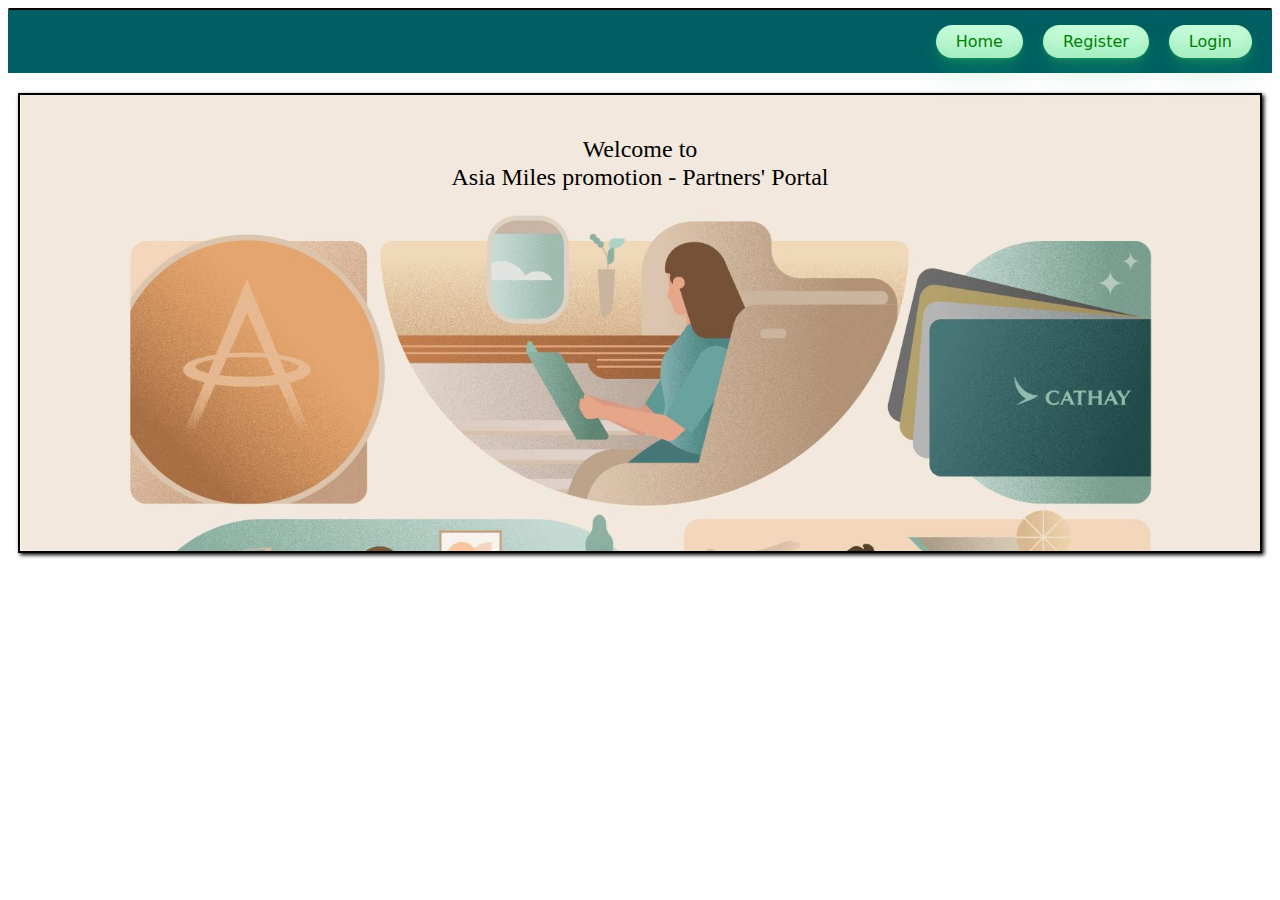
<file: src/index.html>
<!DOCTYPE html>
<html lang="en">
<head>
    <link rel="stylesheet" href="design.css">
    <meta charset="UTF-8">
    <title>Title</title>
</head>
<body>
    <div class = "Boarder_line"></div>
    <div class = "system">
        <div><h2><button class = "Home1" onclick="Home_page()">Home</button></h2></div>
        <div><h2><button class = "Register1" onclick="createAccount()">Register</button></h2></div>
        <div><h2><button class = "Login1" onclick="Login_page()">Login</button></h2></div>
    </div>
    <div class="board" style="background-image: url('yee.jpg');">
        <span>Welcome to</span><br>
        <span>Asia Miles promotion - Partners' Portal</span><br>
    </div>
    <script src="main.js"></script>
</body>
</html>
</file>
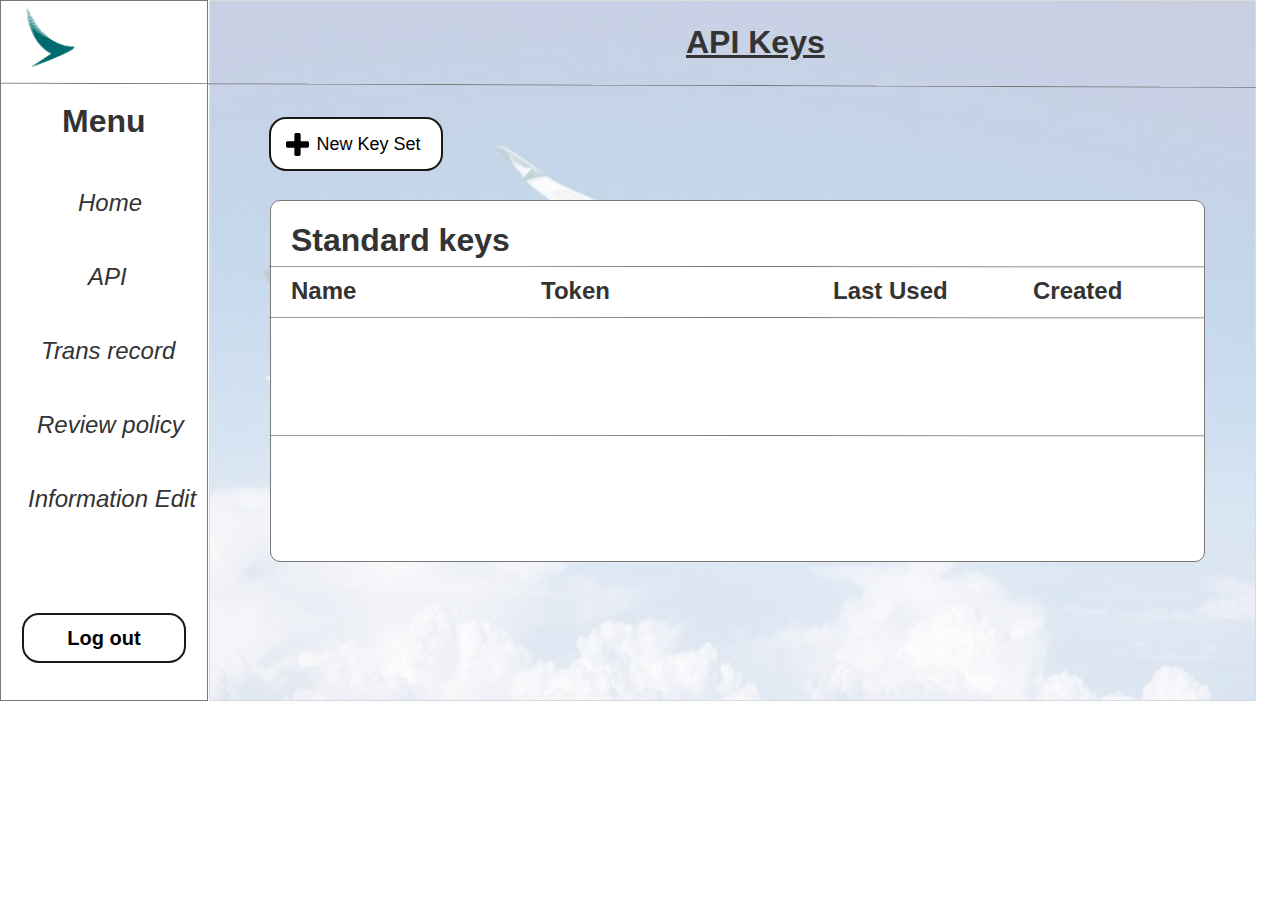
<file: src/api_page.html>
﻿<!DOCTYPE html>
<html>
  <head>
    <title>API_page</title>
    <meta http-equiv="X-UA-Compatible" content="IE=edge"/>
    <meta http-equiv="content-type" content="text/html; charset=utf-8"/>
    <link href="resources/css/axure_rp_page.css" type="text/css" rel="stylesheet"/>
    <link href="data/styles.css" type="text/css" rel="stylesheet"/>
    <link href="files/api_page/styles.css" type="text/css" rel="stylesheet"/>
    <script src="resources/scripts/jquery-3.7.1.min.js"></script>
    <script src="resources/scripts/axure/axQuery.js"></script>
    <script src="resources/scripts/axure/globals.js"></script>
    <script src="resources/scripts/axutils.js"></script>
    <script src="resources/scripts/axure/annotation.js"></script>
    <script src="resources/scripts/axure/axQuery.std.js"></script>
    <script src="resources/scripts/axure/doc.js"></script>
    <script src="resources/scripts/messagecenter.js"></script>
    <script src="resources/scripts/axure/events.js"></script>
    <script src="resources/scripts/axure/recording.js"></script>
    <script src="resources/scripts/axure/action.js"></script>
    <script src="resources/scripts/axure/expr.js"></script>
    <script src="resources/scripts/axure/geometry.js"></script>
    <script src="resources/scripts/axure/flyout.js"></script>
    <script src="resources/scripts/axure/model.js"></script>
    <script src="resources/scripts/axure/repeater.js"></script>
    <script src="resources/scripts/axure/sto.js"></script>
    <script src="resources/scripts/axure/utils.temp.js"></script>
    <script src="resources/scripts/axure/variables.js"></script>
    <script src="resources/scripts/axure/drag.js"></script>
    <script src="resources/scripts/axure/move.js"></script>
    <script src="resources/scripts/axure/visibility.js"></script>
    <script src="resources/scripts/axure/style.js"></script>
    <script src="resources/scripts/axure/adaptive.js"></script>
    <script src="resources/scripts/axure/tree.js"></script>
    <script src="resources/scripts/axure/init.temp.js"></script>
    <script src="resources/scripts/axure/legacy.js"></script>
    <script src="resources/scripts/axure/viewer.js"></script>
    <script src="resources/scripts/axure/math.js"></script>
    <script src="resources/scripts/axure/jquery.nicescroll.min.js"></script>
    <script src="data/document.js"></script>
    <script src="files/api_page/data.js"></script>
    <script type="text/javascript">
      $axure.utils.getTransparentGifPath = function() { return 'resources/images/transparent.gif'; };
      $axure.utils.getOtherPath = function() { return 'resources/Other.html'; };
      $axure.utils.getReloadPath = function() { return 'resources/reload.html'; };
    </script>
  </head>
  <body>
    <div id="base" class="">

      <!-- API (Dynamic Panel) -->
      <div id="u157" class="ax_default" data-label="API">
        <div id="u157_state0" class="panel_state" data-label="State 1" style="">
          <div id="u157_state0_content" class="panel_state_content">

            <!-- Unnamed (Rectangle) -->
            <div id="u158" class="ax_default box_1">
              <div id="u158_div" class=""></div>
              <div id="u158_text" class="text " style="display:none; visibility: hidden">
                <p></p>
              </div>
            </div>

            <!-- Unnamed (menu) -->

            <!-- Unnamed (Rectangle) -->
            <div id="u160" class="ax_default box_1">
              <div id="u160_div" class=""></div>
              <div id="u160_text" class="text " style="display:none; visibility: hidden">
                <p></p>
              </div>
            </div>

            <!-- Unnamed (Rectangle) -->
            <div id="u161" class="ax_default heading_1">
              <div id="u161_div" class=""></div>
              <div id="u161_text" class="text ">
                <p><span>Menu</span></p>
              </div>
            </div>

            <!-- Unnamed (Image) -->
            <div id="u162" class="ax_default image">
              <img id="u162_img" class="img " src="images/createaccount/u1.png"/>
              <div id="u162_text" class="text " style="display:none; visibility: hidden">
                <p></p>
              </div>
            </div>

            <!-- Unnamed (Vertical Line) -->
            <div id="u163" class="ax_default line">
              <img id="u163_img" class="img " src="images/home_page/u32.svg"/>
              <div id="u163_text" class="text " style="display:none; visibility: hidden">
                <p></p>
              </div>
            </div>

            <!-- Unnamed (Rectangle) -->
            <div id="u164" class="ax_default box_1">
              <div id="u164_div" class=""></div>
              <div id="u164_text" class="text " style="display:none; visibility: hidden">
                <p></p>
              </div>
            </div>

            <!-- Unnamed (Rectangle) -->
            <div id="u165" class="ax_default box_1">
              <div id="u165_div" class=""></div>
              <div id="u165_text" class="text " style="display:none; visibility: hidden">
                <p></p>
              </div>
            </div>

            <!-- Unnamed (Rectangle) -->
            <div id="u166" class="ax_default box_1">
              <div id="u166_div" class=""></div>
              <div id="u166_text" class="text " style="display:none; visibility: hidden">
                <p></p>
              </div>
            </div>

            <!-- Unnamed (Rectangle) -->
            <div id="u167" class="ax_default box_1">
              <div id="u167_div" class=""></div>
              <div id="u167_text" class="text " style="display:none; visibility: hidden">
                <p></p>
              </div>
            </div>

            <!-- Unnamed (Rectangle) -->
            <div id="u168" class="ax_default heading_2">
              <div id="u168_div" class=""></div>
              <div id="u168_text" class="text ">
                <p><span>API</span></p>
              </div>
            </div>

            <!-- Unnamed (Rectangle) -->
            <div id="u169" class="ax_default heading_2">
              <div id="u169_div" class=""></div>
              <div id="u169_text" class="text ">
                <p><span>Trans record</span></p>
              </div>
            </div>

            <!-- Unnamed (Rectangle) -->
            <div id="u170" class="ax_default heading_2">
              <div id="u170_div" class=""></div>
              <div id="u170_text" class="text ">
                <p><span>Review policy</span></p>
              </div>
            </div>

            <!-- Unnamed (Rectangle) -->
            <div id="u171" class="ax_default heading_2">
              <div id="u171_div" class=""></div>
              <div id="u171_text" class="text ">
                <p><span>Information Edit</span></p>
              </div>
            </div>

            <!-- Unnamed (Rectangle) -->
            <div id="u172" class="ax_default box_1">
              <div id="u172_div" class=""></div>
              <div id="u172_text" class="text " style="display:none; visibility: hidden">
                <p></p>
              </div>
            </div>

            <!-- Unnamed (Rectangle) -->
            <div id="u173" class="ax_default heading_2">
              <div id="u173_div" class=""></div>
              <div id="u173_text" class="text ">
                <p><span>Home</span></p>
              </div>
            </div>

            <!-- Unnamed (Rectangle) -->
            <div id="u174" class="ax_default shape">
              <div id="u174_div" class=""></div>
              <div id="u174_text" class="text ">
                <p><span>Log out</span></p>
              </div>
            </div>
            <div id="u159" style="display:none; visibility:hidden;"></div>

            <!-- Unnamed (Group) -->
            <div id="u175" class="ax_default" data-left="269" data-top="117" data-width="174" data-height="54" layer-opacity="1">

              <!-- Unnamed (Rectangle) -->
              <div id="u176" class="ax_default shape">
                <div id="u176_div" class=""></div>
                <div id="u176_text" class="text ">
                  <p><span>&nbsp;&nbsp; &nbsp; New Key Set</span></p>
                </div>
              </div>

              <!-- Unnamed (Shape) -->
              <div id="u177" class="ax_default icon">
                <img id="u177_img" class="img " src="images/api_page/u177.svg"/>
                <div id="u177_text" class="text " style="display:none; visibility: hidden">
                  <p></p>
                </div>
              </div>
            </div>

            <!-- Unnamed (Rectangle) -->
            <div id="u178" class="ax_default heading_1">
              <img id="u178_img" class="img " src="images/api_page/u178.svg"/>
              <div id="u178_text" class="text ">
                <p><span style="text-decoration:underline ;">API Keys</span></p>
              </div>
            </div>

            <!-- Unnamed (Group) -->
            <div id="u179" class="ax_default" data-left="208.00148649853978" data-top="83.15544371674099" data-width="1047.9970270029205" data-height="478.844556283259" layer-opacity="1">

              <!-- Unnamed (Dynamic Panel) -->
              <div id="u180" class="ax_default">
                <div id="u180_state0" class="panel_state" data-label="State 1" style="">
                  <div id="u180_state0_content" class="panel_state_content">

                    <!-- Unnamed (Rectangle) -->
                    <div id="u181" class="ax_default flow_shape1">
                      <div id="u181_div" class=""></div>
                      <div id="u181_text" class="text " style="display:none; visibility: hidden">
                        <p></p>
                      </div>
                    </div>
                  </div>
                </div>
              </div>

              <!-- Unnamed (Rectangle) -->
              <div id="u182" class="ax_default heading_1">
                <img id="u182_img" class="img " src="images/api_page/u182.svg"/>
                <div id="u182_text" class="text ">
                  <p><span>Standard keys</span></p>
                </div>
              </div>

              <!-- Unnamed (Line) -->
              <div id="u183" class="ax_default line">
                <img id="u183_img" class="img " src="images/api_page/u183.svg"/>
                <div id="u183_text" class="text " style="display:none; visibility: hidden">
                  <p></p>
                </div>
              </div>

              <!-- Unnamed (Line) -->
              <div id="u184" class="ax_default line">
                <img id="u184_img" class="img " src="images/api_page/u183.svg"/>
                <div id="u184_text" class="text " style="display:none; visibility: hidden">
                  <p></p>
                </div>
              </div>

              <!-- Unnamed (Line) -->
              <div id="u185" class="ax_default line">
                <img id="u185_img" class="img " src="images/api_page/u183.svg"/>
                <div id="u185_text" class="text " style="display:none; visibility: hidden">
                  <p></p>
                </div>
              </div>

              <!-- Unnamed (Rectangle) -->
              <div id="u186" class="ax_default heading_2">
                <div id="u186_div" class=""></div>
                <div id="u186_text" class="text ">
                  <p><span>Name</span></p>
                </div>
              </div>

              <!-- Unnamed (Rectangle) -->
              <div id="u187" class="ax_default heading_2">
                <div id="u187_div" class=""></div>
                <div id="u187_text" class="text ">
                  <p><span>Token</span></p>
                </div>
              </div>

              <!-- Unnamed (Rectangle) -->
              <div id="u188" class="ax_default heading_2">
                <div id="u188_div" class=""></div>
                <div id="u188_text" class="text ">
                  <p><span>Last Used</span></p>
                </div>
              </div>

              <!-- Unnamed (Rectangle) -->
              <div id="u189" class="ax_default heading_2">
                <div id="u189_div" class=""></div>
                <div id="u189_text" class="text ">
                  <p><span>Created</span></p>
                </div>
              </div>

              <!-- Unnamed (Line) -->
              <div id="u190" class="ax_default line">
                <img id="u190_img" class="img " src="images/api_page/u190.svg"/>
                <div id="u190_text" class="text " style="display:none; visibility: hidden">
                  <p></p>
                </div>
              </div>
            </div>
          </div>
        </div>
      </div>
    </div>
    <script src="resources/scripts/axure/ios.js"></script>
  </body>
</html>
</file>
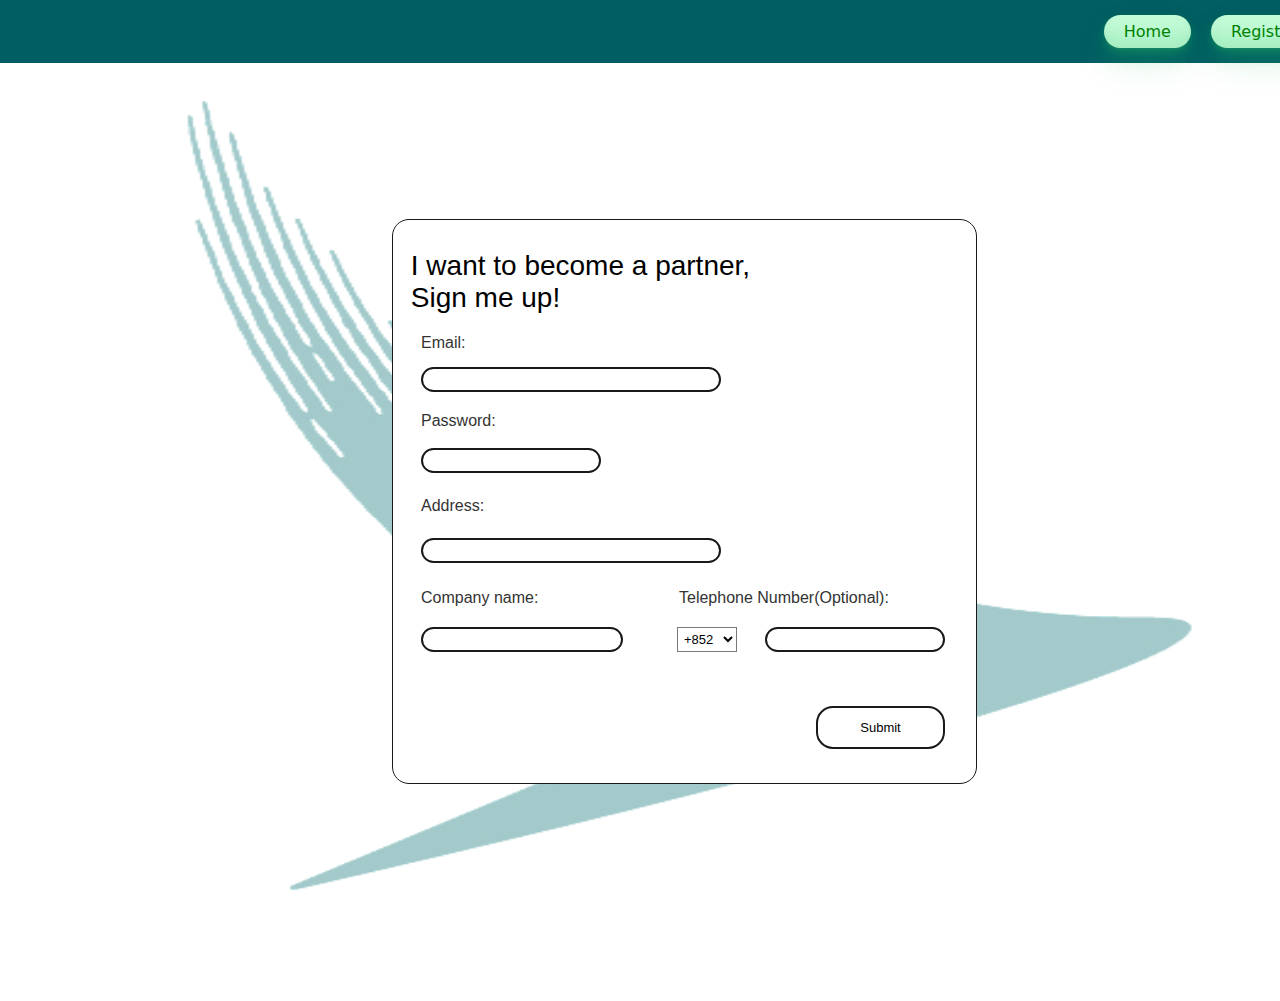
<file: src/createaccount.html>
﻿<!DOCTYPE html>
<html>
  <head>
    <title>createAccount</title>
    <meta http-equiv="X-UA-Compatible" content="IE=edge"/>
    <meta http-equiv="content-type" content="text/html; charset=utf-8"/>
    <link rel="stylesheet" href="design.css">
    <link href="resources/css/axure_rp_page.css" type="text/css" rel="stylesheet"/>
    <link href="data/styles.css" type="text/css" rel="stylesheet"/>
    <link href="files/createaccount/styles.css" type="text/css" rel="stylesheet"/>
    <script src="resources/scripts/jquery-3.7.1.min.js"></script>
    <script src="resources/scripts/axure/axQuery.js"></script>
    <script src="resources/scripts/axure/globals.js"></script>
    <script src="resources/scripts/axutils.js"></script>
    <script src="resources/scripts/axure/annotation.js"></script>
    <script src="resources/scripts/axure/axQuery.std.js"></script>
    <script src="resources/scripts/axure/doc.js"></script>
    <script src="resources/scripts/messagecenter.js"></script>
    <script src="resources/scripts/axure/events.js"></script>
    <script src="resources/scripts/axure/recording.js"></script>
    <script src="resources/scripts/axure/action.js"></script>
    <script src="resources/scripts/axure/expr.js"></script>
    <script src="resources/scripts/axure/geometry.js"></script>
    <script src="resources/scripts/axure/flyout.js"></script>
    <script src="resources/scripts/axure/model.js"></script>
    <script src="resources/scripts/axure/repeater.js"></script>
    <script src="resources/scripts/axure/sto.js"></script>
    <script src="resources/scripts/axure/utils.temp.js"></script>
    <script src="resources/scripts/axure/variables.js"></script>
    <script src="resources/scripts/axure/drag.js"></script>
    <script src="resources/scripts/axure/move.js"></script>
    <script src="resources/scripts/axure/visibility.js"></script>
    <script src="resources/scripts/axure/style.js"></script>
    <script src="resources/scripts/axure/adaptive.js"></script>
    <script src="resources/scripts/axure/tree.js"></script>
    <script src="resources/scripts/axure/init.temp.js"></script>
    <script src="resources/scripts/axure/legacy.js"></script>
    <script src="resources/scripts/axure/viewer.js"></script>
    <script src="resources/scripts/axure/math.js"></script>
    <script src="resources/scripts/axure/jquery.nicescroll.min.js"></script>
    <script src="data/document.js"></script>
    <script src="files/createaccount/data.js"></script>
    <script type="text/javascript">
      $axure.utils.getTransparentGifPath = function() { return 'resources/images/transparent.gif'; };
      $axure.utils.getOtherPath = function() { return 'resources/Other.html'; };
      $axure.utils.getReloadPath = function() { return 'resources/reload.html'; };
    </script>
  </head>
  <body>
  <div class = "system">
    <div><h2><button class = "Home1" onclick="Home_page()">Home</button></h2></div>
    <div><h2><button class = "Register1" onclick="createAccount()">Register</button></h2></div>
    <div><h2><button class = "Login1" onclick="Login_page()">Login</button></h2></div>
  </div>
    <div id="base" class="">

      <!-- Sign (Dynamic Panel) -->
      <div id="u0" class="ax_default" data-label="Sign">
        <div id="u0_state0" class="panel_state" data-label="State 1" style="">
          <div id="u0_state0_content" class="panel_state_content">

            <!-- Unnamed (Image) -->
            <div id="u1" class="ax_default image">
              <img id="u1_img" class="img " src="images/createaccount/u1.png"/>
              <div id="u1_text" class="text " style="display:none; visibility: hidden">
                <p></p>
              </div>
            </div>

            <!-- Unnamed (Dynamic Panel) -->
            <div id="u2" class="ax_default">
              <div id="u2_state0" class="panel_state" data-label="State 1" style="">
                <div id="u2_state0_content" class="panel_state_content">

                  <!-- Unnamed (Rectangle) -->
                  <div id="u3" class="ax_default label">
                    <div id="u3_div" class=""></div>
                    <div id="u3_text" class="text ">
                      <p><span>Password:</span></p>
                    </div>
                  </div>

                  <!-- Unnamed (Group) -->
                  <div id="u4" class="ax_default" data-left="0" data-top="0" data-width="585" data-height="565" layer-opacity="1">

                    <!-- Unnamed (Rectangle) -->
                    <div id="u5" class="ax_default shape">
                      <div id="u5_div" class=""></div>
                      <div id="u5_text" class="text " style="display:none; visibility: hidden">
                        <p></p>
                      </div>
                    </div>

                    <!-- Unnamed (Rectangle) -->
                    <div id="u6" class="ax_default heading_2">
                      <div id="u6_div" class=""></div>
                      <div id="u6_text" class="text " style="display:none; visibility: hidden">
                        <p></p>
                      </div>
                    </div>

                    <!-- Unnamed (Rectangle) -->
                    <div id="u7" class="ax_default heading_1">
                      <div id="u7_div" class=""></div>
                      <div id="u7_text" class="text ">
                        <p><span>&nbsp;I want to become a partner,</span></p><p><span>&nbsp;Sign me up!</span></p>
                      </div>
                    </div>

                    <!-- Unnamed (Rectangle) -->
                    <div id="u8" class="ax_default label">
                      <div id="u8_div" class=""></div>
                      <div id="u8_text" class="text ">
                        <p><span>Company name:</span></p>
                      </div>
                    </div>

                    <!-- Unnamed (Rectangle) -->
                    <div id="u9" class="ax_default label">
                      <div id="u9_div" class=""></div>
                      <div id="u9_text" class="text ">
                        <p><span>Email:</span></p>
                      </div>
                    </div>

                    <!-- Unnamed (Rectangle) -->
                    <div id="u10" class="ax_default label">
                      <div id="u10_div" class=""></div>
                      <div id="u10_text" class="text ">
                        <p><span>Telephone Number(Optional):</span></p>
                      </div>
                    </div>

                    <!-- Unnamed (Rectangle) -->
                    <div id="u11" class="ax_default label">
                      <div id="u11_div" class=""></div>
                      <div id="u11_text" class="text ">
                        <p><span>Address:</span></p>
                      </div>
                    </div>

                    <!-- Company_name (Text Field) -->
                    <div id="u12" class="ax_default text_field1" data-label="Company_name">
                      <div id="u12_div" class=""></div>
                      <input id="u12_input" type="text" value="" class="u12_input"/>
                    </div>

                    <!-- Email (Text Field) -->
                    <div id="u13" class="ax_default text_field1" data-label="Email">
                      <div id="u13_div" class=""></div>
                      <input id="u13_input" type="text" value="" class="u13_input"/>
                    </div>

                    <!-- Telephone (Text Field) -->
                    <div id="u14" class="ax_default text_field1" data-label="Telephone">
                      <div id="u14_div" class=""></div>
                      <input id="u14_input" type="text" value="" class="u14_input"/>
                    </div>

                    <!-- Address (Text Field) -->
                    <div id="u15" class="ax_default text_field1" data-label="Address">
                      <div id="u15_div" class=""></div>
                      <input id="u15_input" type="text" value="" class="u15_input"/>
                    </div>

                    <!-- Unnamed (Rectangle) -->
                    <div id="u16" class="ax_default shape">
                      <div id="u16_div" class=""></div>
                      <div id="u16_text" class="text ">
                        <p><span>Submit</span></p>
                      </div>
                    </div>

                    <!-- Password (Text Field) -->
                    <div id="u17" class="ax_default text_field1" data-label="Password">
                      <div id="u17_div" class=""></div>
                      <input id="u17_input" type="text" value="" class="u17_input"/>
                    </div>

                    <!-- Unnamed (Rectangle) -->
                    <div id="u18" class="ax_default label">
                      <div id="u18_div" class=""></div>
                      <div id="u18_text" class="text ">
                        <p><span>Password:</span></p>
                      </div>
                    </div>
                  </div>

                  <!-- Unnamed (Droplist) -->
                  <div id="u19" class="ax_default droplist">
                    <div id="u19_div" class=""></div>
                    <select id="u19_input" class="u19_input">
                      <option class="u19_input_option" value="+852">+852</option>
                      <option class="u19_input_option" value="+86">+86</option>
                    </select>
                  </div>

                  <!-- Unnamed (Group) -->
                  <div id="u20" class="ax_default" data-left="0" data-top="0" data-width="0" data-height="0" layer-opacity="1">

                    <!-- Unnamed (Rectangle) -->
                    <div id="u21" class="ax_default label ax_default_hidden" style="display:none; visibility: hidden">
                      <div id="u21_div" class=""></div>
                      <div id="u21_text" class="text ">
                        <p><span>* Email must be filled!</span></p>
                      </div>
                    </div>

                    <!-- Unnamed (Rectangle) -->
                    <div id="u22" class="ax_default label ax_default_hidden" style="display:none; visibility: hidden">
                      <div id="u22_div" class=""></div>
                      <div id="u22_text" class="text ">
                        <p><span>* Password must be filled!</span></p>
                      </div>
                    </div>

                    <!-- Unnamed (Rectangle) -->
                    <div id="u23" class="ax_default label ax_default_hidden" style="display:none; visibility: hidden">
                      <div id="u23_div" class=""></div>
                      <div id="u23_text" class="text ">
                        <p><span>* Company name must be filled!</span></p>
                      </div>
                    </div>

                    <!-- Unnamed (Rectangle) -->
                    <div id="u24" class="ax_default label ax_default_hidden" style="display:none; visibility: hidden">
                      <div id="u24_div" class=""></div>
                      <div id="u24_text" class="text ">
                        <p><span>* Address must be filled!</span></p>
                      </div>
                    </div>
                  </div>

                  <!-- Unnamed (Rectangle) -->
                  <div id="u25" class="ax_default label ax_default_hidden" style="display:none; visibility: hidden">
                    <div id="u25_div" class=""></div>
                    <div id="u25_text" class="text ">
                      <p><span>* Wrong format of Email!</span></p>
                    </div>
                  </div>
                </div>
              </div>
            </div>
          </div>
        </div>
      </div>
    </div>
    <script src="resources/scripts/axure/ios.js"></script>
    <script src="main.js"></script>
  </body>
</html>
</file>
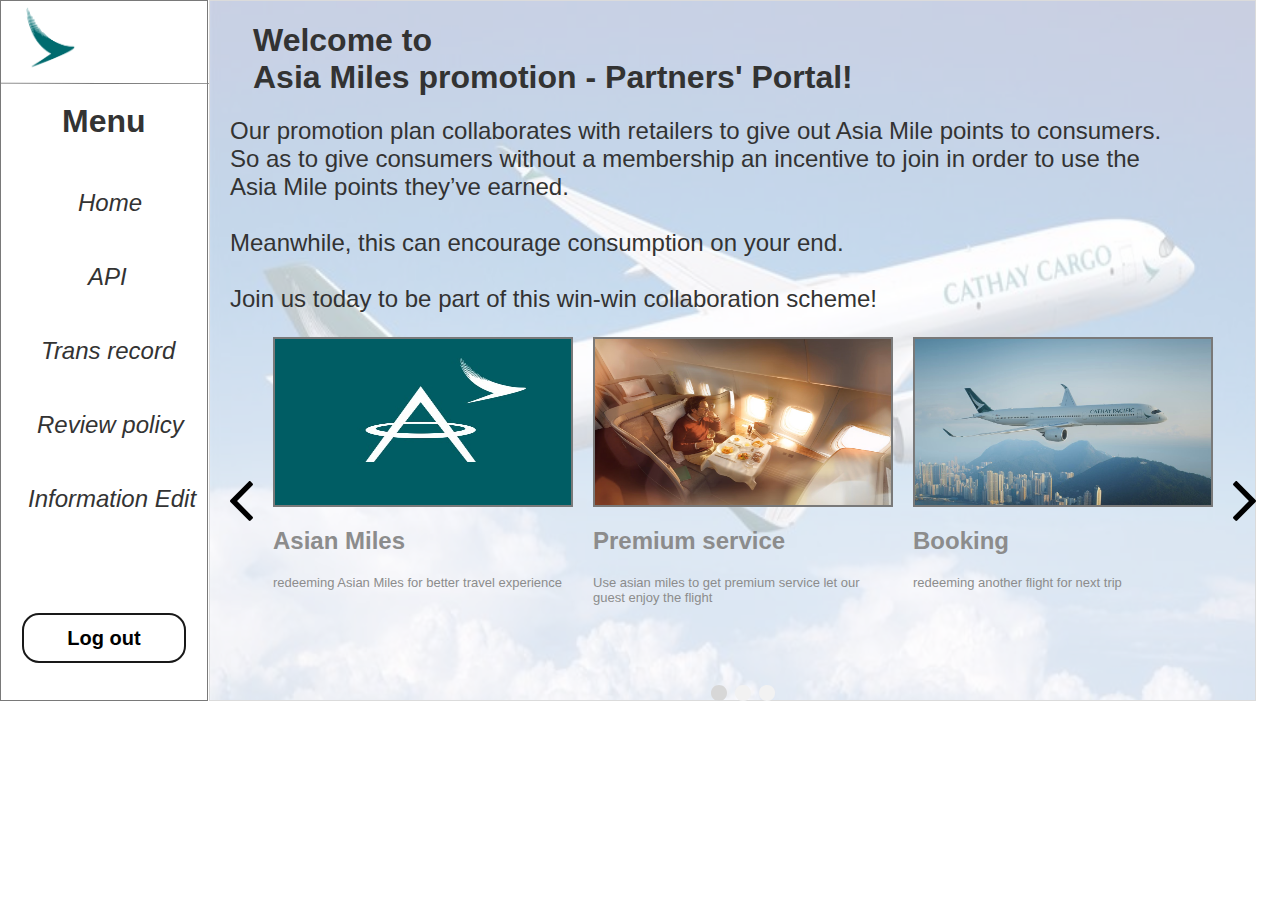
<file: src/home_page.html>
﻿<!DOCTYPE html>
<html>
  <head>
    <title>Home_page</title>
    <meta http-equiv="X-UA-Compatible" content="IE=edge"/>
    <meta http-equiv="content-type" content="text/html; charset=utf-8"/>
    <link href="resources/css/axure_rp_page.css" type="text/css" rel="stylesheet"/>
    <link href="data/styles.css" type="text/css" rel="stylesheet"/>
    <link href="files/home_page/styles.css" type="text/css" rel="stylesheet"/>
    <script src="resources/scripts/jquery-3.7.1.min.js"></script>
    <script src="resources/scripts/axure/axQuery.js"></script>
    <script src="resources/scripts/axure/globals.js"></script>
    <script src="resources/scripts/axutils.js"></script>
    <script src="resources/scripts/axure/annotation.js"></script>
    <script src="resources/scripts/axure/axQuery.std.js"></script>
    <script src="resources/scripts/axure/doc.js"></script>
    <script src="resources/scripts/messagecenter.js"></script>
    <script src="resources/scripts/axure/events.js"></script>
    <script src="resources/scripts/axure/recording.js"></script>
    <script src="resources/scripts/axure/action.js"></script>
    <script src="resources/scripts/axure/expr.js"></script>
    <script src="resources/scripts/axure/geometry.js"></script>
    <script src="resources/scripts/axure/flyout.js"></script>
    <script src="resources/scripts/axure/model.js"></script>
    <script src="resources/scripts/axure/repeater.js"></script>
    <script src="resources/scripts/axure/sto.js"></script>
    <script src="resources/scripts/axure/utils.temp.js"></script>
    <script src="resources/scripts/axure/variables.js"></script>
    <script src="resources/scripts/axure/drag.js"></script>
    <script src="resources/scripts/axure/move.js"></script>
    <script src="resources/scripts/axure/visibility.js"></script>
    <script src="resources/scripts/axure/style.js"></script>
    <script src="resources/scripts/axure/adaptive.js"></script>
    <script src="resources/scripts/axure/tree.js"></script>
    <script src="resources/scripts/axure/init.temp.js"></script>
    <script src="resources/scripts/axure/legacy.js"></script>
    <script src="resources/scripts/axure/viewer.js"></script>
    <script src="resources/scripts/axure/math.js"></script>
    <script src="resources/scripts/axure/jquery.nicescroll.min.js"></script>
    <script src="data/document.js"></script>
    <script src="files/home_page/data.js"></script>
    <script type="text/javascript">
      $axure.utils.getTransparentGifPath = function() { return 'resources/images/transparent.gif'; };
      $axure.utils.getOtherPath = function() { return 'resources/Other.html'; };
      $axure.utils.getReloadPath = function() { return 'resources/reload.html'; };
    </script>
  </head>
  <body>
    <div id="base" class="">

      <!-- Home (Dynamic Panel) -->
      <div id="u26" class="ax_default" data-label="Home">
        <div id="u26_state0" class="panel_state" data-label="State 1" style="">
          <div id="u26_state0_content" class="panel_state_content">

            <!-- Unnamed (Rectangle) -->
            <div id="u27" class="ax_default box_1">
              <div id="u27_div" class=""></div>
              <div id="u27_text" class="text " style="display:none; visibility: hidden">
                <p></p>
              </div>
            </div>

            <!-- Unnamed (menu) -->

            <!-- Unnamed (Rectangle) -->
            <div id="u29" class="ax_default box_1">
              <div id="u29_div" class=""></div>
              <div id="u29_text" class="text " style="display:none; visibility: hidden">
                <p></p>
              </div>
            </div>

            <!-- Unnamed (Rectangle) -->
            <div id="u30" class="ax_default heading_1">
              <div id="u30_div" class=""></div>
              <div id="u30_text" class="text ">
                <p><span>Menu</span></p>
              </div>
            </div>

            <!-- Unnamed (Image) -->
            <div id="u31" class="ax_default image">
              <img id="u31_img" class="img " src="images/createaccount/u1.png"/>
              <div id="u31_text" class="text " style="display:none; visibility: hidden">
                <p></p>
              </div>
            </div>

            <!-- Unnamed (Vertical Line) -->
            <div id="u32" class="ax_default line">
              <img id="u32_img" class="img " src="images/home_page/u32.svg"/>
              <div id="u32_text" class="text " style="display:none; visibility: hidden">
                <p></p>
              </div>
            </div>

            <!-- Unnamed (Rectangle) -->
            <div id="u33" class="ax_default box_1">
              <div id="u33_div" class=""></div>
              <div id="u33_text" class="text " style="display:none; visibility: hidden">
                <p></p>
              </div>
            </div>

            <!-- Unnamed (Rectangle) -->
            <div id="u34" class="ax_default box_1">
              <div id="u34_div" class=""></div>
              <div id="u34_text" class="text " style="display:none; visibility: hidden">
                <p></p>
              </div>
            </div>

            <!-- Unnamed (Rectangle) -->
            <div id="u35" class="ax_default box_1">
              <div id="u35_div" class=""></div>
              <div id="u35_text" class="text " style="display:none; visibility: hidden">
                <p></p>
              </div>
            </div>

            <!-- Unnamed (Rectangle) -->
            <div id="u36" class="ax_default box_1">
              <div id="u36_div" class=""></div>
              <div id="u36_text" class="text " style="display:none; visibility: hidden">
                <p></p>
              </div>
            </div>

            <!-- Unnamed (Rectangle) -->
            <div id="u37" class="ax_default heading_2">
              <div id="u37_div" class=""></div>
              <div id="u37_text" class="text ">
                <p><span>API</span></p>
              </div>
            </div>

            <!-- Unnamed (Rectangle) -->
            <div id="u38" class="ax_default heading_2">
              <div id="u38_div" class=""></div>
              <div id="u38_text" class="text ">
                <p><span>Trans record</span></p>
              </div>
            </div>

            <!-- Unnamed (Rectangle) -->
            <div id="u39" class="ax_default heading_2">
              <div id="u39_div" class=""></div>
              <div id="u39_text" class="text ">
                <p><span>Review policy</span></p>
              </div>
            </div>

            <!-- Unnamed (Rectangle) -->
            <div id="u40" class="ax_default heading_2">
              <div id="u40_div" class=""></div>
              <div id="u40_text" class="text ">
                <p><span>Information Edit</span></p>
              </div>
            </div>

            <!-- Unnamed (Rectangle) -->
            <div id="u41" class="ax_default box_1">
              <div id="u41_div" class=""></div>
              <div id="u41_text" class="text " style="display:none; visibility: hidden">
                <p></p>
              </div>
            </div>

            <!-- Unnamed (Rectangle) -->
            <div id="u42" class="ax_default heading_2">
              <div id="u42_div" class=""></div>
              <div id="u42_text" class="text ">
                <p><span>Home</span></p>
              </div>
            </div>

            <!-- Unnamed (Rectangle) -->
            <div id="u43" class="ax_default shape">
              <div id="u43_div" class=""></div>
              <div id="u43_text" class="text ">
                <p><span>Log out</span></p>
              </div>
            </div>
            <div id="u28" style="display:none; visibility:hidden;"></div>

            <!-- Unnamed (Rectangle) -->
            <div id="u44" class="ax_default heading_1">
              <div id="u44_div" class=""></div>
              <div id="u44_text" class="text ">
                <p><span>Welcome to </span></p><p><span>Asia Miles promotion - Partners' Portal! </span></p>
              </div>
            </div>

            <!-- Unnamed (Rectangle) -->
            <div id="u45" class="ax_default heading_2">
              <div id="u45_div" class=""></div>
              <div id="u45_text" class="text " style="display:none; visibility: hidden">
                <p></p>
              </div>
            </div>

            <!-- Unnamed (Rectangle) -->
            <div id="u46" class="ax_default heading_2">
              <div id="u46_div" class=""></div>
              <div id="u46_text" class="text ">
                <p><span>Our promotion plan collaborates with retailers to give out Asia Mile points to consumers.</span></p><p><span>So as to give consumers without a membership an incentive to join in order to use the </span></p><p><span>Asia Mile points they’ve earned. </span></p><p><span><br></span></p><p><span>Meanwhile, this can encourage consumption on your end.</span></p><p><span><br></span></p><p><span>Join us today to be part of this win-win collaboration scheme!</span></p>
              </div>
            </div>

            <!-- Carousel (Group) -->
            <div id="u47" class="ax_default" data-label="Carousel" data-left="230" data-top="337" data-width="1026" data-height="364" layer-opacity="1">

              <!-- Items (Dynamic Panel) -->
              <div id="u48" class="ax_default" data-label="Items">
                <div id="u48_state0" class="panel_state" data-label="State1" style="">
                  <div id="u48_state0_content" class="panel_state_content">

                    <!-- Item 3 (Group) -->
                    <div id="u49" class="ax_default" data-label="Item 3" data-left="640" data-top="0" data-width="300" data-height="253" layer-opacity="1">

                      <!-- Title 3 (Rectangle) -->
                      <div id="u50" class="ax_default heading_2" data-label="Title 3">
                        <div id="u50_div" class=""></div>
                        <div id="u50_text" class="text ">
                          <p><span>Booking</span></p>
                        </div>
                      </div>

                      <!-- Summary 3 (Rectangle) -->
                      <div id="u51" class="ax_default paragraph" data-label="Summary 3">
                        <div id="u51_div" class=""></div>
                        <div id="u51_text" class="text ">
                          <p><span>redeeming another flight for next trip</span></p>
                        </div>
                      </div>

                      <!-- Image 3 (Image) -->
                      <div id="u52" class="ax_default image1" data-label="Image 3">
                        <img id="u52_img" class="img " src="images/home_page/image_3_u52.svg"/>
                        <div id="u52_text" class="text " style="display:none; visibility: hidden">
                          <p></p>
                        </div>
                      </div>
                    </div>

                    <!-- Item 2 (Group) -->
                    <div id="u53" class="ax_default" data-label="Item 2" data-left="320" data-top="0" data-width="300" data-height="268" layer-opacity="1">

                      <!-- Title 2 (Rectangle) -->
                      <div id="u54" class="ax_default heading_2" data-label="Title 2">
                        <div id="u54_div" class=""></div>
                        <div id="u54_text" class="text ">
                          <p><span>Premium service</span></p>
                        </div>
                      </div>

                      <!-- Summary 2 (Rectangle) -->
                      <div id="u55" class="ax_default paragraph" data-label="Summary 2">
                        <div id="u55_div" class=""></div>
                        <div id="u55_text" class="text ">
                          <p><span>Use asian miles to get premium service let our guest enjoy the flight</span></p>
                        </div>
                      </div>

                      <!-- Image 2 (Image) -->
                      <div id="u56" class="ax_default image1" data-label="Image 2">
                        <img id="u56_img" class="img " src="images/home_page/image_2_u56.svg"/>
                        <div id="u56_text" class="text " style="display:none; visibility: hidden">
                          <p></p>
                        </div>
                      </div>
                    </div>

                    <!-- Item 1 (Group) -->
                    <div id="u57" class="ax_default" data-label="Item 1" data-left="0" data-top="0" data-width="300" data-height="253" layer-opacity="1">

                      <!-- Title 1 (Rectangle) -->
                      <div id="u58" class="ax_default heading_2" data-label="Title 1">
                        <div id="u58_div" class=""></div>
                        <div id="u58_text" class="text ">
                          <p><span>Asian Miles</span></p>
                        </div>
                      </div>

                      <!-- Summary 1 (Rectangle) -->
                      <div id="u59" class="ax_default paragraph" data-label="Summary 1">
                        <div id="u59_div" class=""></div>
                        <div id="u59_text" class="text ">
                          <p><span>redeeming Asian Miles for better travel experience</span></p>
                        </div>
                      </div>

                      <!-- Image 1 (Image) -->
                      <div id="u60" class="ax_default image1" data-label="Image 1">
                        <img id="u60_img" class="img " src="images/home_page/image_1_u60.svg"/>
                        <div id="u60_text" class="text " style="display:none; visibility: hidden">
                          <p></p>
                        </div>
                      </div>
                    </div>
                  </div>
                </div>
                <div id="u48_state1" class="panel_state" data-label="State2" style="visibility: hidden;">
                  <div id="u48_state1_content" class="panel_state_content">

                    <!-- Item 1 (Group) -->
                    <div id="u61" class="ax_default" data-label="Item 1" data-left="0" data-top="0" data-width="300" data-height="268" layer-opacity="1">

                      <!-- Title 1 (Rectangle) -->
                      <div id="u62" class="ax_default heading_2" data-label="Title 1">
                        <div id="u62_div" class=""></div>
                        <div id="u62_text" class="text ">
                          <p><span>Insurance</span></p>
                        </div>
                      </div>

                      <!-- Summary 1 (Rectangle) -->
                      <div id="u63" class="ax_default paragraph" data-label="Summary 1">
                        <div id="u63_div" class=""></div>
                        <div id="u63_text" class="text ">
                          <p><span>Looking for a secured trip with insurance? Check out with our insurance service!</span></p>
                        </div>
                      </div>

                      <!-- Image 1 (Image) -->
                      <div id="u64" class="ax_default image1" data-label="Image 1">
                        <img id="u64_img" class="img " src="images/home_page/image_1_u64.svg"/>
                        <div id="u64_text" class="text " style="display:none; visibility: hidden">
                          <p></p>
                        </div>
                      </div>
                    </div>

                    <!-- Item 1 (Group) -->
                    <div id="u65" class="ax_default" data-label="Item 1" data-left="320" data-top="0" data-width="300" data-height="268" layer-opacity="1">

                      <!-- Title 1 (Rectangle) -->
                      <div id="u66" class="ax_default heading_2" data-label="Title 1">
                        <div id="u66_div" class=""></div>
                        <div id="u66_text" class="text ">
                          <p><span>Having trouble?</span></p>
                        </div>
                      </div>

                      <!-- Summary 1 (Rectangle) -->
                      <div id="u67" class="ax_default paragraph" data-label="Summary 1">
                        <div id="u67_div" class=""></div>
                        <div id="u67_text" class="text ">
                          <p><span>No worries! We are happy to assist you for any troubles.</span></p>
                        </div>
                      </div>

                      <!-- Image 1 (Image) -->
                      <div id="u68" class="ax_default image1" data-label="Image 1">
                        <img id="u68_img" class="img " src="images/home_page/image_1_u68.svg"/>
                        <div id="u68_text" class="text " style="display:none; visibility: hidden">
                          <p></p>
                        </div>
                      </div>
                    </div>

                    <!-- Item 1 (Group) -->
                    <div id="u69" class="ax_default" data-label="Item 1" data-left="640" data-top="0" data-width="320" data-height="253" layer-opacity="1">

                      <!-- Title 1 (Rectangle) -->
                      <div id="u70" class="ax_default heading_2" data-label="Title 1">
                        <div id="u70_div" class=""></div>
                        <div id="u70_text" class="text ">
                          <p><span>Want some outdoor sports?</span></p>
                        </div>
                      </div>

                      <!-- Summary 1 (Rectangle) -->
                      <div id="u71" class="ax_default paragraph" data-label="Summary 1">
                        <div id="u71_div" class=""></div>
                        <div id="u71_text" class="text ">
                          <p><span>Meet with our coaches!</span></p>
                        </div>
                      </div>

                      <!-- Image 1 (Image) -->
                      <div id="u72" class="ax_default image1" data-label="Image 1">
                        <img id="u72_img" class="img " src="images/home_page/image_1_u72.svg"/>
                        <div id="u72_text" class="text " style="display:none; visibility: hidden">
                          <p></p>
                        </div>
                      </div>
                    </div>
                  </div>
                </div>
              </div>

              <!-- Indicator Dots (Dynamic Panel) -->
              <div id="u73" class="ax_default" data-label="Indicator Dots">
                <div id="u73_state0" class="panel_state" data-label="State1" style="">
                  <div id="u73_state0_content" class="panel_state_content">

                    <!-- Dot 3 (Ellipse) -->
                    <div id="u74" class="ax_default ellipse" data-label="Dot 3" selectiongroup="My Carousel Indicators">
                      <img id="u74_img" class="img " src="images/home_page/dot_3_u74.svg"/>
                      <div id="u74_text" class="text " style="display:none; visibility: hidden">
                        <p></p>
                      </div>
                    </div>

                    <!-- Dot 2 (Ellipse) -->
                    <div id="u75" class="ax_default ellipse" data-label="Dot 2" selectiongroup="My Carousel Indicators">
                      <img id="u75_img" class="img " src="images/home_page/dot_3_u74.svg"/>
                      <div id="u75_text" class="text " style="display:none; visibility: hidden">
                        <p></p>
                      </div>
                    </div>

                    <!-- Dot 1 (Ellipse) -->
                    <div id="u76" class="ax_default ellipse selected" data-label="Dot 1" selectiongroup="My Carousel Indicators">
                      <img id="u76_img" class="img " src="images/home_page/dot_1_u76.svg"/>
                      <div id="u76_text" class="text " style="display:none; visibility: hidden">
                        <p></p>
                      </div>
                    </div>
                  </div>
                </div>
                <div id="u73_state1" class="panel_state" data-label="State2" style="visibility: hidden;">
                  <div id="u73_state1_content" class="panel_state_content">

                    <!-- Indicator Dots (Group) -->
                    <div id="u77" class="ax_default" data-label="Indicator Dots" data-left="0" data-top="0" data-width="64" data-height="16" layer-opacity="1">

                      <!-- Dot 3 (Ellipse) -->
                      <div id="u78" class="ax_default ellipse" data-label="Dot 3" selectiongroup="My Carousel Indicators">
                        <img id="u78_img" class="img " src="images/home_page/dot_3_u74.svg"/>
                        <div id="u78_text" class="text " style="display:none; visibility: hidden">
                          <p></p>
                        </div>
                      </div>

                      <!-- Dot 2 (Ellipse) -->
                      <div id="u79" class="ax_default ellipse" data-label="Dot 2" selectiongroup="My Carousel Indicators">
                        <img id="u79_img" class="img " src="images/home_page/dot_1_u76.svg"/>
                        <div id="u79_text" class="text " style="display:none; visibility: hidden">
                          <p></p>
                        </div>
                      </div>

                      <!-- Dot 1 (Ellipse) -->
                      <div id="u80" class="ax_default ellipse selected" data-label="Dot 1" selectiongroup="My Carousel Indicators">
                        <img id="u80_img" class="img " src="images/home_page/dot_3_u74.svg"/>
                        <div id="u80_text" class="text " style="display:none; visibility: hidden">
                          <p></p>
                        </div>
                      </div>
                    </div>
                  </div>
                </div>
                <div id="u73_state2" class="panel_state" data-label="State3" style="visibility: hidden;">
                  <div id="u73_state2_content" class="panel_state_content">

                    <!-- Indicator Dots (Group) -->
                    <div id="u81" class="ax_default" data-label="Indicator Dots" data-left="0" data-top="0" data-width="64" data-height="16" layer-opacity="1">

                      <!-- Dot 3 (Ellipse) -->
                      <div id="u82" class="ax_default ellipse" data-label="Dot 3" selectiongroup="My Carousel Indicators">
                        <img id="u82_img" class="img " src="images/home_page/dot_1_u76.svg"/>
                        <div id="u82_text" class="text " style="display:none; visibility: hidden">
                          <p></p>
                        </div>
                      </div>

                      <!-- Dot 2 (Ellipse) -->
                      <div id="u83" class="ax_default ellipse" data-label="Dot 2" selectiongroup="My Carousel Indicators">
                        <img id="u83_img" class="img " src="images/home_page/dot_3_u74.svg"/>
                        <div id="u83_text" class="text " style="display:none; visibility: hidden">
                          <p></p>
                        </div>
                      </div>

                      <!-- Dot 1 (Ellipse) -->
                      <div id="u84" class="ax_default ellipse selected" data-label="Dot 1" selectiongroup="My Carousel Indicators">
                        <img id="u84_img" class="img " src="images/home_page/dot_3_u74.svg"/>
                        <div id="u84_text" class="text " style="display:none; visibility: hidden">
                          <p></p>
                        </div>
                      </div>
                    </div>
                  </div>
                </div>
              </div>

              <!-- Right Arrow (Shape) -->
              <div id="u85" class="ax_default icon" data-label="Right Arrow">
                <img id="u85_img" class="img " src="images/home_page/right_arrow_u85.svg"/>
                <div id="u85_text" class="text " style="display:none; visibility: hidden">
                  <p></p>
                </div>
              </div>

              <!-- Left Arrow (Shape) -->
              <div id="u86" class="ax_default icon" data-label="Left Arrow">
                <img id="u86_img" class="img " src="images/home_page/left_arrow_u86.svg"/>
                <div id="u86_text" class="text " style="display:none; visibility: hidden">
                  <p></p>
                </div>
              </div>
            </div>

            <!-- Unnamed (setting) -->
            <div id="u87" style="display:none; visibility:hidden;"></div>
          </div>
        </div>
      </div>
    </div>
    <script src="resources/scripts/axure/ios.js"></script>
  </body>
</html>
</file>
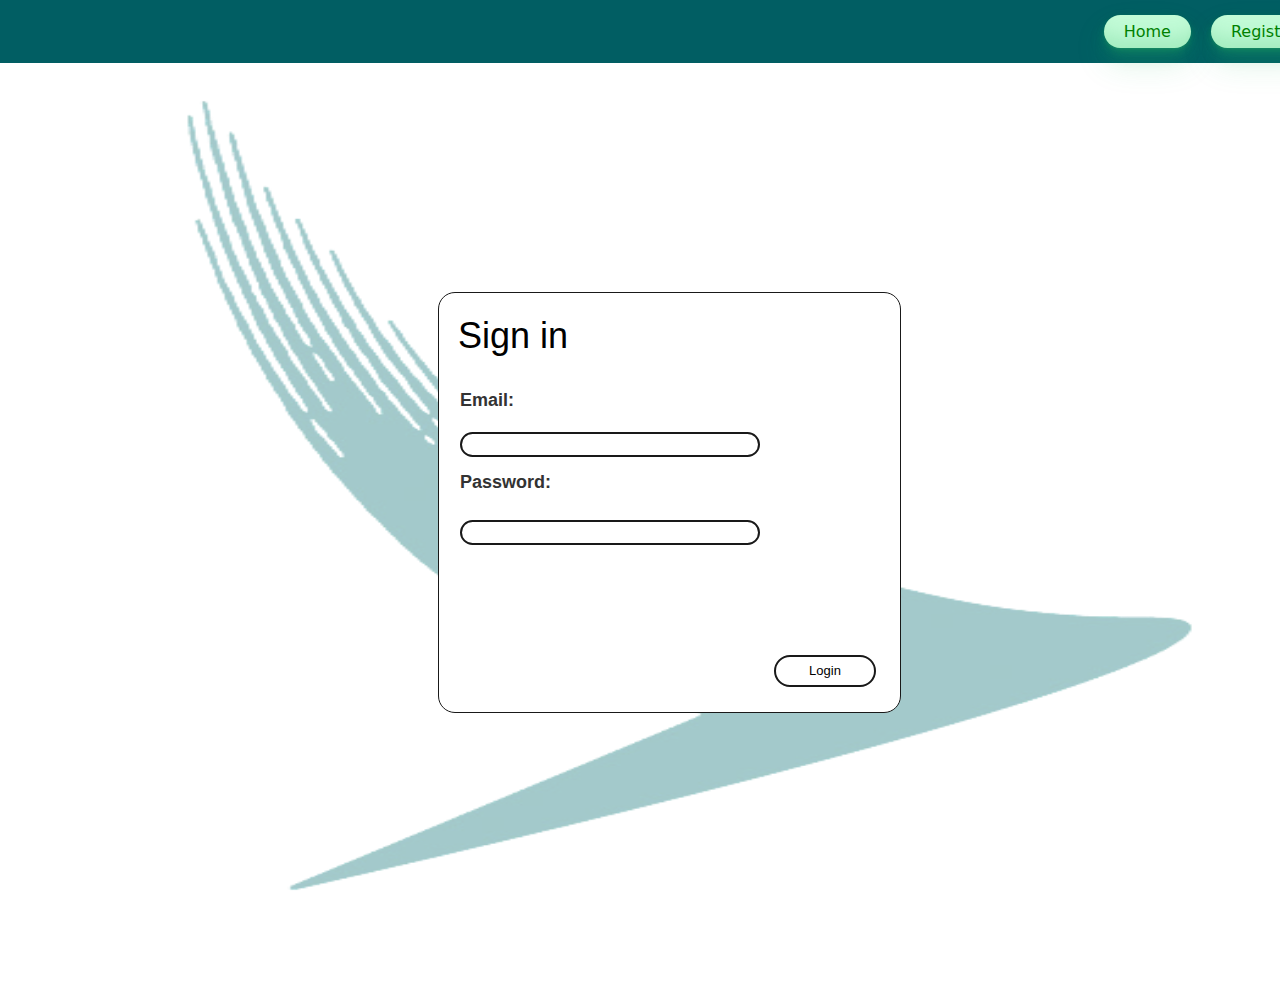
<file: src/login_page.html>
﻿<!DOCTYPE html>
<html>
  <head>
    <title>Login_page</title>
    <meta http-equiv="X-UA-Compatible" content="IE=edge"/>
    <meta http-equiv="content-type" content="text/html; charset=utf-8"/>
    <link rel="stylesheet" href="design.css">
    <link href="resources/css/axure_rp_page.css" type="text/css" rel="stylesheet"/>
    <link href="data/styles.css" type="text/css" rel="stylesheet"/>
    <link href="files/login_page/styles.css" type="text/css" rel="stylesheet"/>
    <script src="resources/scripts/jquery-3.7.1.min.js"></script>
    <script src="resources/scripts/axure/axQuery.js"></script>
    <script src="resources/scripts/axure/globals.js"></script>
    <script src="resources/scripts/axutils.js"></script>
    <script src="resources/scripts/axure/annotation.js"></script>
    <script src="resources/scripts/axure/axQuery.std.js"></script>
    <script src="resources/scripts/axure/doc.js"></script>
    <script src="resources/scripts/messagecenter.js"></script>
    <script src="resources/scripts/axure/events.js"></script>
    <script src="resources/scripts/axure/recording.js"></script>
    <script src="resources/scripts/axure/action.js"></script>
    <script src="resources/scripts/axure/expr.js"></script>
    <script src="resources/scripts/axure/geometry.js"></script>
    <script src="resources/scripts/axure/flyout.js"></script>
    <script src="resources/scripts/axure/model.js"></script>
    <script src="resources/scripts/axure/repeater.js"></script>
    <script src="resources/scripts/axure/sto.js"></script>
    <script src="resources/scripts/axure/utils.temp.js"></script>
    <script src="resources/scripts/axure/variables.js"></script>
    <script src="resources/scripts/axure/drag.js"></script>
    <script src="resources/scripts/axure/move.js"></script>
    <script src="resources/scripts/axure/visibility.js"></script>
    <script src="resources/scripts/axure/style.js"></script>
    <script src="resources/scripts/axure/adaptive.js"></script>
    <script src="resources/scripts/axure/tree.js"></script>
    <script src="resources/scripts/axure/init.temp.js"></script>
    <script src="resources/scripts/axure/legacy.js"></script>
    <script src="resources/scripts/axure/viewer.js"></script>
    <script src="resources/scripts/axure/math.js"></script>
    <script src="resources/scripts/axure/jquery.nicescroll.min.js"></script>
    <script src="data/document.js"></script>
    <script src="files/login_page/data.js"></script>
    <script type="text/javascript">
      $axure.utils.getTransparentGifPath = function() { return 'resources/images/transparent.gif'; };
      $axure.utils.getOtherPath = function() { return 'resources/Other.html'; };
      $axure.utils.getReloadPath = function() { return 'resources/reload.html'; };
    </script>
  </head>
  <body>
  <div class = "system">
    <div><h2><button class = "Home1" onclick="Home_page()">Home</button></h2></div>
    <div><h2><button class = "Register1" onclick="createAccount()">Register</button></h2></div>
    <div><h2><button class = "Login1" onclick="Login_page()">Login</button></h2></div>
  </div>
    <div id="base" class="">

      <!-- Login (Dynamic Panel) -->
      <div id="u88" class="ax_default" data-label="Login">
        <div id="u88_state0" class="panel_state" data-label="State 1" style="">
          <div id="u88_state0_content" class="panel_state_content">

            <!-- Unnamed (Image) -->
            <div id="u89" class="ax_default image">
              <img id="u89_img" class="img " src="images/createaccount/u1.png"/>
              <div id="u89_text" class="text " style="display:none; visibility: hidden">
                <p></p>
              </div>
            </div>

            <!-- Unnamed (Group) -->
            <div id="u90" class="ax_default" data-left="438" data-top="229" data-width="463" data-height="421" layer-opacity="1">

              <!-- Unnamed (Rectangle) -->
              <div id="u91" class="ax_default shape">
                <div id="u91_div" class=""></div>
                <div id="u91_text" class="text " style="display:none; visibility: hidden">
                  <p></p>
                </div>
              </div>

              <!-- Unnamed (Rectangle) -->
              <div id="u92" class="ax_default heading_2">
                <div id="u92_div" class=""></div>
                <div id="u92_text" class="text " style="display:none; visibility: hidden">
                  <p></p>
                </div>
              </div>

              <!-- Unnamed (Rectangle) -->
              <div id="u93" class="ax_default heading_1">
                <div id="u93_div" class=""></div>
                <div id="u93_text" class="text ">
                  <p><span>Sign in</span></p>
                </div>
              </div>

              <!-- Unnamed (Rectangle) -->
              <div id="u94" class="ax_default shape">
                <div id="u94_div" class=""></div>
                <div id="u94_text" class="text ">
                  <p><span>Login</span></p>
                </div>
              </div>

              <!-- Unnamed (Rectangle) -->
              <div id="u95" class="ax_default label">
                <div id="u95_div" class=""></div>
                <div id="u95_text" class="text " style="display:none; visibility: hidden">
                  <p></p>
                </div>
              </div>

              <!-- Unnamed (Text Field) -->
              <div id="u96" class="ax_default text_field1">
                <div id="u96_div" class=""></div>
                <input id="u96_input" type="text" value="" class="u96_input"/>
              </div>

              <!-- Unnamed (Text Field) -->
              <div id="u97" class="ax_default text_field1">
                <div id="u97_div" class=""></div>
                <input id="u97_input" type="email" value="" class="u97_input"/>
              </div>

              <!-- Unnamed (Rectangle) -->
              <div id="u98" class="ax_default heading_3">
                <div id="u98_div" class=""></div>
                <div id="u98_text" class="text ">
                  <p><span>Email:</span></p>
                </div>
              </div>

              <!-- Unnamed (Rectangle) -->
              <div id="u99" class="ax_default heading_3">
                <div id="u99_div" class=""></div>
                <div id="u99_text" class="text ">
                  <p><span>Password:</span></p>
                </div>
              </div>

              <!-- Unnamed (Rectangle) -->
              <div id="u100" class="ax_default label ax_default_hidden" style="display:none; visibility: hidden">
                <div id="u100_div" class=""></div>
                <div id="u100_text" class="text ">
                  <p><span>* Email is empty/Wrong! </span></p>
                </div>
              </div>

              <!-- Unnamed (Rectangle) -->
              <div id="u101" class="ax_default label ax_default_hidden" style="display:none; visibility: hidden">
                <div id="u101_div" class=""></div>
                <div id="u101_text" class="text ">
                  <p><span>* Password is empty/Wrong! </span></p>
                </div>
              </div>
            </div>
          </div>
        </div>
      </div>
    </div>
    <script src="resources/scripts/axure/ios.js"></script>
    <script src="main.js"></script>
  </body>
</html>
</file>
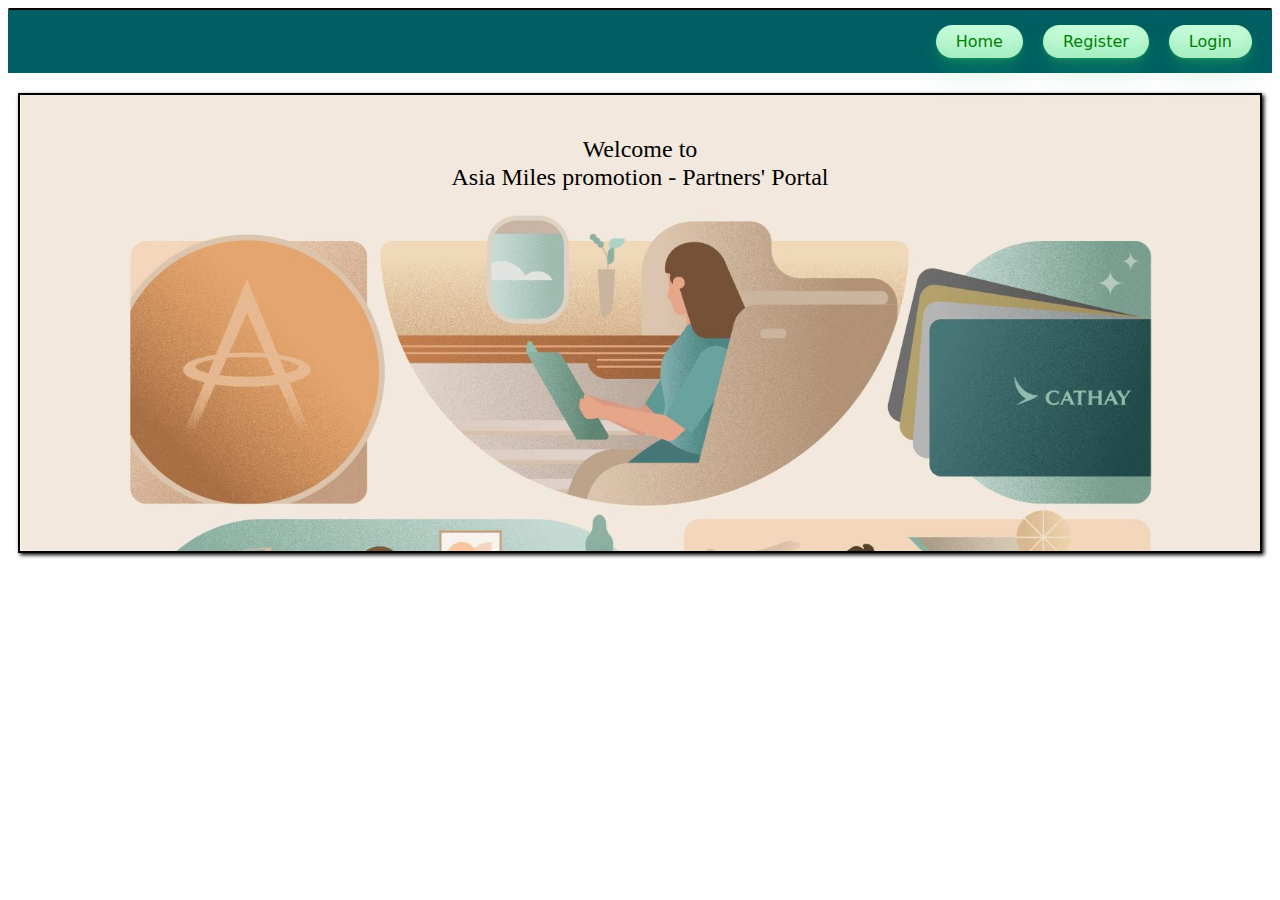
<file: src/Main page.html>
<!DOCTYPE html>
<html lang="en">
<head>
    <link rel="stylesheet" href="design.css">
    <meta charset="UTF-8">
    <title>Title</title>
</head>
<body>
    <div class = "Boarder_line"></div>
    <div class = "system">
        <div><h2><button class = "Home1" onclick="Home_page()">Home</button></h2></div>
        <div><h2><button class = "Register1" onclick="Register_page()">Register</button></h2></div>
        <div><h2><button class = "Login1" onclick="Login_page()">Login</button></h2></div>
    </div>
    <div class="board" style="background-image: url('yee.jpg');">
        <span>Welcome to</span><br>
        <span>Asia Miles promotion - Partners' Portal</span><br>
    </div>
    <script src="main.js"></script>
</body>
</html>
</file>
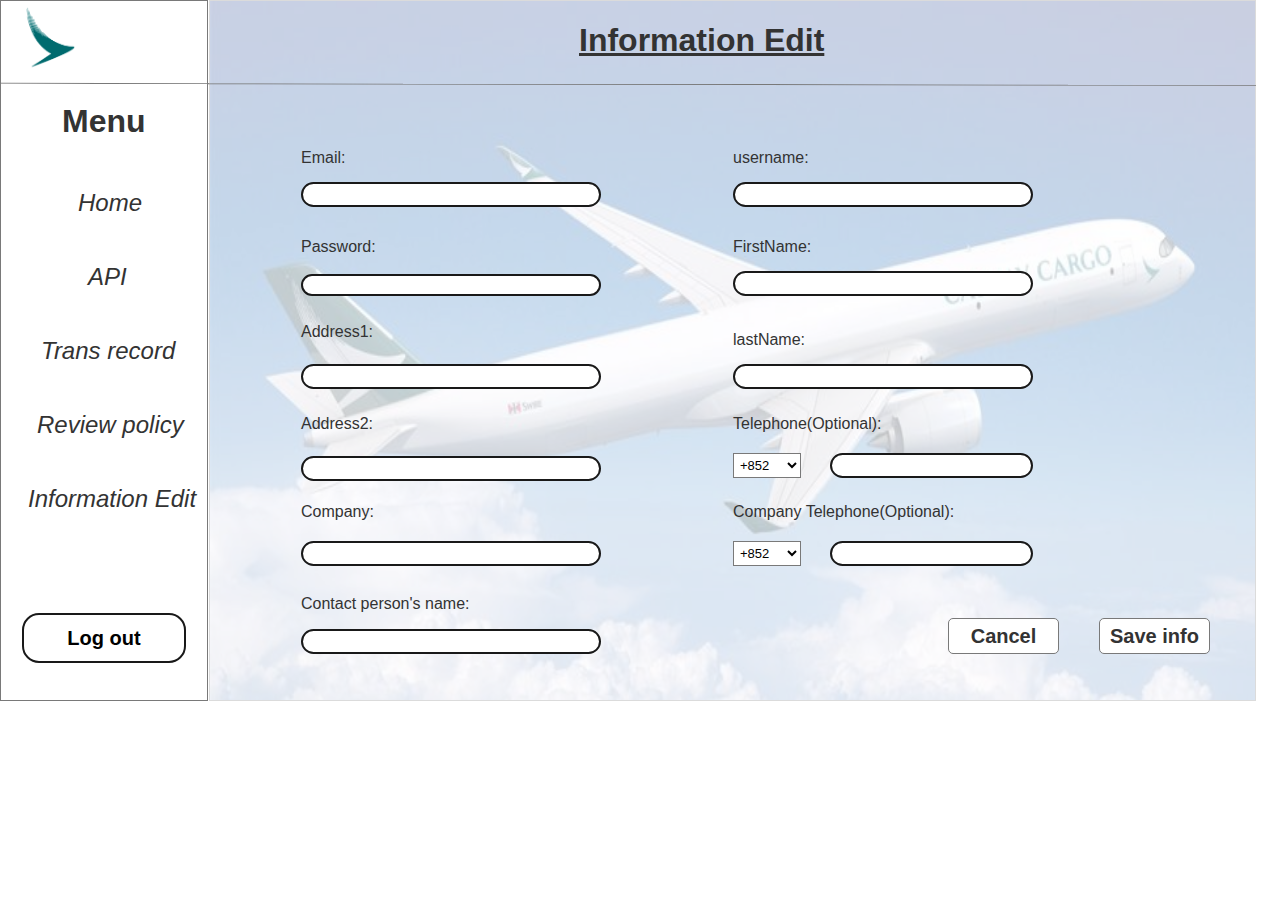
<file: src/personal_edit_page.html>
﻿<!DOCTYPE html>
<html>
  <head>
    <title>Personal_Edit_page</title>
    <meta http-equiv="X-UA-Compatible" content="IE=edge"/>
    <meta http-equiv="content-type" content="text/html; charset=utf-8"/>
    <link href="resources/css/axure_rp_page.css" type="text/css" rel="stylesheet"/>
    <link href="data/styles.css" type="text/css" rel="stylesheet"/>
    <link href="files/personal_edit_page/styles.css" type="text/css" rel="stylesheet"/>
    <script src="resources/scripts/jquery-3.7.1.min.js"></script>
    <script src="resources/scripts/axure/axQuery.js"></script>
    <script src="resources/scripts/axure/globals.js"></script>
    <script src="resources/scripts/axutils.js"></script>
    <script src="resources/scripts/axure/annotation.js"></script>
    <script src="resources/scripts/axure/axQuery.std.js"></script>
    <script src="resources/scripts/axure/doc.js"></script>
    <script src="resources/scripts/messagecenter.js"></script>
    <script src="resources/scripts/axure/events.js"></script>
    <script src="resources/scripts/axure/recording.js"></script>
    <script src="resources/scripts/axure/action.js"></script>
    <script src="resources/scripts/axure/expr.js"></script>
    <script src="resources/scripts/axure/geometry.js"></script>
    <script src="resources/scripts/axure/flyout.js"></script>
    <script src="resources/scripts/axure/model.js"></script>
    <script src="resources/scripts/axure/repeater.js"></script>
    <script src="resources/scripts/axure/sto.js"></script>
    <script src="resources/scripts/axure/utils.temp.js"></script>
    <script src="resources/scripts/axure/variables.js"></script>
    <script src="resources/scripts/axure/drag.js"></script>
    <script src="resources/scripts/axure/move.js"></script>
    <script src="resources/scripts/axure/visibility.js"></script>
    <script src="resources/scripts/axure/style.js"></script>
    <script src="resources/scripts/axure/adaptive.js"></script>
    <script src="resources/scripts/axure/tree.js"></script>
    <script src="resources/scripts/axure/init.temp.js"></script>
    <script src="resources/scripts/axure/legacy.js"></script>
    <script src="resources/scripts/axure/viewer.js"></script>
    <script src="resources/scripts/axure/math.js"></script>
    <script src="resources/scripts/axure/jquery.nicescroll.min.js"></script>
    <script src="data/document.js"></script>
    <script src="files/personal_edit_page/data.js"></script>
    <script type="text/javascript">
      $axure.utils.getTransparentGifPath = function() { return 'resources/images/transparent.gif'; };
      $axure.utils.getOtherPath = function() { return 'resources/Other.html'; };
      $axure.utils.getReloadPath = function() { return 'resources/reload.html'; };
    </script>
  </head>
  <body>
    <div id="base" class="">

      <!-- Information (Dynamic Panel) -->
      <div id="u191" class="ax_default" data-label="Information">
        <div id="u191_state0" class="panel_state" data-label="State 1" style="">
          <div id="u191_state0_content" class="panel_state_content">

            <!-- Unnamed (Rectangle) -->
            <div id="u192" class="ax_default box_1">
              <div id="u192_div" class=""></div>
              <div id="u192_text" class="text " style="display:none; visibility: hidden">
                <p></p>
              </div>
            </div>

            <!-- Unnamed (menu) -->

            <!-- Unnamed (Rectangle) -->
            <div id="u194" class="ax_default box_1">
              <div id="u194_div" class=""></div>
              <div id="u194_text" class="text " style="display:none; visibility: hidden">
                <p></p>
              </div>
            </div>

            <!-- Unnamed (Rectangle) -->
            <div id="u195" class="ax_default heading_1">
              <div id="u195_div" class=""></div>
              <div id="u195_text" class="text ">
                <p><span>Menu</span></p>
              </div>
            </div>

            <!-- Unnamed (Image) -->
            <div id="u196" class="ax_default image">
              <img id="u196_img" class="img " src="images/createaccount/u1.png"/>
              <div id="u196_text" class="text " style="display:none; visibility: hidden">
                <p></p>
              </div>
            </div>

            <!-- Unnamed (Vertical Line) -->
            <div id="u197" class="ax_default line">
              <img id="u197_img" class="img " src="images/home_page/u32.svg"/>
              <div id="u197_text" class="text " style="display:none; visibility: hidden">
                <p></p>
              </div>
            </div>

            <!-- Unnamed (Rectangle) -->
            <div id="u198" class="ax_default box_1">
              <div id="u198_div" class=""></div>
              <div id="u198_text" class="text " style="display:none; visibility: hidden">
                <p></p>
              </div>
            </div>

            <!-- Unnamed (Rectangle) -->
            <div id="u199" class="ax_default box_1">
              <div id="u199_div" class=""></div>
              <div id="u199_text" class="text " style="display:none; visibility: hidden">
                <p></p>
              </div>
            </div>

            <!-- Unnamed (Rectangle) -->
            <div id="u200" class="ax_default box_1">
              <div id="u200_div" class=""></div>
              <div id="u200_text" class="text " style="display:none; visibility: hidden">
                <p></p>
              </div>
            </div>

            <!-- Unnamed (Rectangle) -->
            <div id="u201" class="ax_default box_1">
              <div id="u201_div" class=""></div>
              <div id="u201_text" class="text " style="display:none; visibility: hidden">
                <p></p>
              </div>
            </div>

            <!-- Unnamed (Rectangle) -->
            <div id="u202" class="ax_default heading_2">
              <div id="u202_div" class=""></div>
              <div id="u202_text" class="text ">
                <p><span>API</span></p>
              </div>
            </div>

            <!-- Unnamed (Rectangle) -->
            <div id="u203" class="ax_default heading_2">
              <div id="u203_div" class=""></div>
              <div id="u203_text" class="text ">
                <p><span>Trans record</span></p>
              </div>
            </div>

            <!-- Unnamed (Rectangle) -->
            <div id="u204" class="ax_default heading_2">
              <div id="u204_div" class=""></div>
              <div id="u204_text" class="text ">
                <p><span>Review policy</span></p>
              </div>
            </div>

            <!-- Unnamed (Rectangle) -->
            <div id="u205" class="ax_default heading_2">
              <div id="u205_div" class=""></div>
              <div id="u205_text" class="text ">
                <p><span>Information Edit</span></p>
              </div>
            </div>

            <!-- Unnamed (Rectangle) -->
            <div id="u206" class="ax_default box_1">
              <div id="u206_div" class=""></div>
              <div id="u206_text" class="text " style="display:none; visibility: hidden">
                <p></p>
              </div>
            </div>

            <!-- Unnamed (Rectangle) -->
            <div id="u207" class="ax_default heading_2">
              <div id="u207_div" class=""></div>
              <div id="u207_text" class="text ">
                <p><span>Home</span></p>
              </div>
            </div>

            <!-- Unnamed (Rectangle) -->
            <div id="u208" class="ax_default shape">
              <div id="u208_div" class=""></div>
              <div id="u208_text" class="text ">
                <p><span>Log out</span></p>
              </div>
            </div>
            <div id="u193" style="display:none; visibility:hidden;"></div>

            <!-- Company (Rectangle) -->
            <div id="u209" class="ax_default label" data-label="Company">
              <div id="u209_div" class=""></div>
              <div id="u209_text" class="text ">
                <p><span>Company:</span></p>
              </div>
            </div>

            <!-- username (Rectangle) -->
            <div id="u210" class="ax_default label" data-label="username">
              <div id="u210_div" class=""></div>
              <div id="u210_text" class="text ">
                <p><span>username:</span></p>
              </div>
            </div>

            <!-- telephone (Rectangle) -->
            <div id="u211" class="ax_default label" data-label="telephone">
              <div id="u211_div" class=""></div>
              <div id="u211_text" class="text ">
                <p><span>Telephone(Optional):</span></p>
              </div>
            </div>

            <!-- Address1 (Rectangle) -->
            <div id="u212" class="ax_default label" data-label="Address1">
              <div id="u212_div" class=""></div>
              <div id="u212_text" class="text ">
                <p><span>Address1:</span></p>
              </div>
            </div>

            <!-- Unnamed (Text Field) -->
            <div id="u213" class="ax_default text_field1">
              <div id="u213_div" class=""></div>
              <input id="u213_input" type="text" value="" class="u213_input"/>
            </div>

            <!-- Unnamed (Text Field) -->
            <div id="u214" class="ax_default text_field1">
              <div id="u214_div" class=""></div>
              <input id="u214_input" type="email" value="" class="u214_input"/>
            </div>

            <!-- Unnamed (Text Field) -->
            <div id="u215" class="ax_default text_field1">
              <div id="u215_div" class=""></div>
              <input id="u215_input" type="tel" value="" class="u215_input"/>
            </div>

            <!-- Unnamed (Text Field) -->
            <div id="u216" class="ax_default text_field1">
              <div id="u216_div" class=""></div>
              <input id="u216_input" type="text" value="" class="u216_input"/>
            </div>

            <!-- Password (Rectangle) -->
            <div id="u217" class="ax_default label" data-label="Password">
              <div id="u217_div" class=""></div>
              <div id="u217_text" class="text ">
                <p><span>Password:</span></p>
              </div>
            </div>

            <!-- Unnamed (Text Field) -->
            <div id="u218" class="ax_default text_field1">
              <div id="u218_div" class=""></div>
              <input id="u218_input" type="text" value="" class="u218_input"/>
            </div>

            <!-- ContactNo (Rectangle) -->
            <div id="u219" class="ax_default label" data-label="ContactNo">
              <div id="u219_div" class=""></div>
              <div id="u219_text" class="text ">
                <p><span>Contact person's name:</span></p>
              </div>
            </div>

            <!-- Unnamed (Text Field) -->
            <div id="u220" class="ax_default text_field1">
              <div id="u220_div" class=""></div>
              <input id="u220_input" type="text" value="" class="u220_input"/>
            </div>

            <!-- Unnamed (Text Field) -->
            <div id="u221" class="ax_default button">
              <div id="u221_div" class=""></div>
              <input id="u221_input" type="text" value="Cancel" class="u221_input"/>
            </div>

            <!-- Unnamed (Text Field) -->
            <div id="u222" class="ax_default button">
              <div id="u222_div" class=""></div>
              <input id="u222_input" type="text" value="Save info" class="u222_input"/>
            </div>

            <!-- Unnamed (Rectangle) -->
            <div id="u223" class="ax_default heading_1">
              <div id="u223_div" class=""></div>
              <div id="u223_text" class="text ">
                <p><span style="text-decoration:underline ;">Information Edit</span></p>
              </div>
            </div>

            <!-- Unnamed (Line) -->
            <div id="u224" class="ax_default line">
              <img id="u224_img" class="img " src="images/api_page/u190.svg"/>
              <div id="u224_text" class="text " style="display:none; visibility: hidden">
                <p></p>
              </div>
            </div>

            <!-- Unnamed (Droplist) -->
            <div id="u225" class="ax_default droplist">
              <div id="u225_div" class=""></div>
              <select id="u225_input" class="u225_input">
                <option class="u225_input_option" value="+852">+852</option>
                <option class="u225_input_option" value="+86">+86</option>
              </select>
            </div>

            <!-- Email (Rectangle) -->
            <div id="u226" class="ax_default label" data-label="Email">
              <div id="u226_div" class=""></div>
              <div id="u226_text" class="text ">
                <p><span>Email:</span></p>
              </div>
            </div>

            <!-- Unnamed (Text Field) -->
            <div id="u227" class="ax_default text_field1">
              <div id="u227_div" class=""></div>
              <input id="u227_input" type="email" value="" class="u227_input"/>
            </div>

            <!-- firstname (Rectangle) -->
            <div id="u228" class="ax_default label" data-label="firstname">
              <div id="u228_div" class=""></div>
              <div id="u228_text" class="text ">
                <p><span>FirstName:</span></p>
              </div>
            </div>

            <!-- Unnamed (Text Field) -->
            <div id="u229" class="ax_default text_field1">
              <div id="u229_div" class=""></div>
              <input id="u229_input" type="email" value="" class="u229_input"/>
            </div>

            <!-- lastname (Rectangle) -->
            <div id="u230" class="ax_default label" data-label="lastname">
              <div id="u230_div" class=""></div>
              <div id="u230_text" class="text ">
                <p><span>lastName:</span></p>
              </div>
            </div>

            <!-- Unnamed (Text Field) -->
            <div id="u231" class="ax_default text_field1">
              <div id="u231_div" class=""></div>
              <input id="u231_input" type="email" value="" class="u231_input"/>
            </div>

            <!-- company telephone (Rectangle) -->
            <div id="u232" class="ax_default label" data-label="company telephone">
              <div id="u232_div" class=""></div>
              <div id="u232_text" class="text ">
                <p><span>Company Telephone(Optional):</span></p>
              </div>
            </div>

            <!-- Unnamed (Text Field) -->
            <div id="u233" class="ax_default text_field1">
              <div id="u233_div" class=""></div>
              <input id="u233_input" type="tel" value="" class="u233_input"/>
            </div>

            <!-- Unnamed (Droplist) -->
            <div id="u234" class="ax_default droplist">
              <div id="u234_div" class=""></div>
              <select id="u234_input" class="u234_input">
                <option class="u234_input_option" value="+852">+852</option>
                <option class="u234_input_option" value="+86">+86</option>
              </select>
            </div>

            <!-- Address2 (Rectangle) -->
            <div id="u235" class="ax_default label" data-label="Address2">
              <div id="u235_div" class=""></div>
              <div id="u235_text" class="text ">
                <p><span>Address2:</span></p>
              </div>
            </div>

            <!-- Unnamed (Text Field) -->
            <div id="u236" class="ax_default text_field1">
              <div id="u236_div" class=""></div>
              <input id="u236_input" type="text" value="" class="u236_input"/>
            </div>
          </div>
        </div>
      </div>
    </div>
    <script src="resources/scripts/axure/ios.js"></script>
  </body>
</html>
</file>
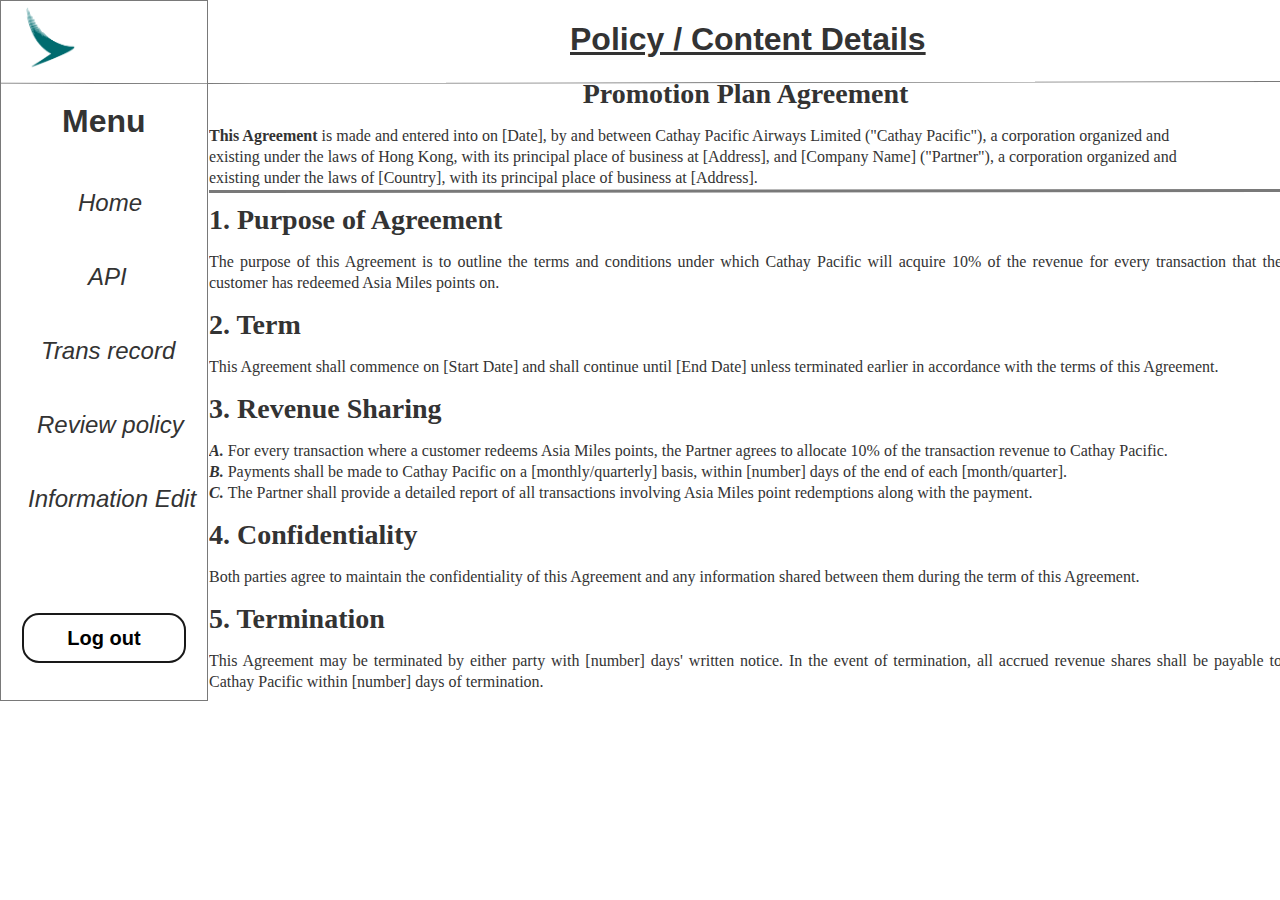
<file: src/policy_page.html>
﻿<!DOCTYPE html>
<html>
  <head>
    <title>Policy_page</title>
    <meta http-equiv="X-UA-Compatible" content="IE=edge"/>
    <meta http-equiv="content-type" content="text/html; charset=utf-8"/>
    <link href="resources/css/axure_rp_page.css" type="text/css" rel="stylesheet"/>
    <link href="data/styles.css" type="text/css" rel="stylesheet"/>
    <link href="files/policy_page/styles.css" type="text/css" rel="stylesheet"/>
    <script src="resources/scripts/jquery-3.7.1.min.js"></script>
    <script src="resources/scripts/axure/axQuery.js"></script>
    <script src="resources/scripts/axure/globals.js"></script>
    <script src="resources/scripts/axutils.js"></script>
    <script src="resources/scripts/axure/annotation.js"></script>
    <script src="resources/scripts/axure/axQuery.std.js"></script>
    <script src="resources/scripts/axure/doc.js"></script>
    <script src="resources/scripts/messagecenter.js"></script>
    <script src="resources/scripts/axure/events.js"></script>
    <script src="resources/scripts/axure/recording.js"></script>
    <script src="resources/scripts/axure/action.js"></script>
    <script src="resources/scripts/axure/expr.js"></script>
    <script src="resources/scripts/axure/geometry.js"></script>
    <script src="resources/scripts/axure/flyout.js"></script>
    <script src="resources/scripts/axure/model.js"></script>
    <script src="resources/scripts/axure/repeater.js"></script>
    <script src="resources/scripts/axure/sto.js"></script>
    <script src="resources/scripts/axure/utils.temp.js"></script>
    <script src="resources/scripts/axure/variables.js"></script>
    <script src="resources/scripts/axure/drag.js"></script>
    <script src="resources/scripts/axure/move.js"></script>
    <script src="resources/scripts/axure/visibility.js"></script>
    <script src="resources/scripts/axure/style.js"></script>
    <script src="resources/scripts/axure/adaptive.js"></script>
    <script src="resources/scripts/axure/tree.js"></script>
    <script src="resources/scripts/axure/init.temp.js"></script>
    <script src="resources/scripts/axure/legacy.js"></script>
    <script src="resources/scripts/axure/viewer.js"></script>
    <script src="resources/scripts/axure/math.js"></script>
    <script src="resources/scripts/axure/jquery.nicescroll.min.js"></script>
    <script src="data/document.js"></script>
    <script src="files/policy_page/data.js"></script>
    <script type="text/javascript">
      $axure.utils.getTransparentGifPath = function() { return 'resources/images/transparent.gif'; };
      $axure.utils.getOtherPath = function() { return 'resources/Other.html'; };
      $axure.utils.getReloadPath = function() { return 'resources/reload.html'; };
    </script>
  </head>
  <body>
    <div id="base" class="">

      <!-- Policy (Dynamic Panel) -->
      <div id="u135" class="ax_default" data-label="Policy">
        <div id="u135_state0" class="panel_state" data-label="State 1" style="">
          <div id="u135_state0_content" class="panel_state_content">

            <!-- Unnamed (menu) -->

            <!-- Unnamed (Rectangle) -->
            <div id="u137" class="ax_default box_1">
              <div id="u137_div" class=""></div>
              <div id="u137_text" class="text " style="display:none; visibility: hidden">
                <p></p>
              </div>
            </div>

            <!-- Unnamed (Rectangle) -->
            <div id="u138" class="ax_default heading_1">
              <div id="u138_div" class=""></div>
              <div id="u138_text" class="text ">
                <p><span>Menu</span></p>
              </div>
            </div>

            <!-- Unnamed (Image) -->
            <div id="u139" class="ax_default image">
              <img id="u139_img" class="img " src="images/createaccount/u1.png"/>
              <div id="u139_text" class="text " style="display:none; visibility: hidden">
                <p></p>
              </div>
            </div>

            <!-- Unnamed (Vertical Line) -->
            <div id="u140" class="ax_default line">
              <img id="u140_img" class="img " src="images/home_page/u32.svg"/>
              <div id="u140_text" class="text " style="display:none; visibility: hidden">
                <p></p>
              </div>
            </div>

            <!-- Unnamed (Rectangle) -->
            <div id="u141" class="ax_default box_1">
              <div id="u141_div" class=""></div>
              <div id="u141_text" class="text " style="display:none; visibility: hidden">
                <p></p>
              </div>
            </div>

            <!-- Unnamed (Rectangle) -->
            <div id="u142" class="ax_default box_1">
              <div id="u142_div" class=""></div>
              <div id="u142_text" class="text " style="display:none; visibility: hidden">
                <p></p>
              </div>
            </div>

            <!-- Unnamed (Rectangle) -->
            <div id="u143" class="ax_default box_1">
              <div id="u143_div" class=""></div>
              <div id="u143_text" class="text " style="display:none; visibility: hidden">
                <p></p>
              </div>
            </div>

            <!-- Unnamed (Rectangle) -->
            <div id="u144" class="ax_default box_1">
              <div id="u144_div" class=""></div>
              <div id="u144_text" class="text " style="display:none; visibility: hidden">
                <p></p>
              </div>
            </div>

            <!-- Unnamed (Rectangle) -->
            <div id="u145" class="ax_default heading_2">
              <div id="u145_div" class=""></div>
              <div id="u145_text" class="text ">
                <p><span>API</span></p>
              </div>
            </div>

            <!-- Unnamed (Rectangle) -->
            <div id="u146" class="ax_default heading_2">
              <div id="u146_div" class=""></div>
              <div id="u146_text" class="text ">
                <p><span>Trans record</span></p>
              </div>
            </div>

            <!-- Unnamed (Rectangle) -->
            <div id="u147" class="ax_default heading_2">
              <div id="u147_div" class=""></div>
              <div id="u147_text" class="text ">
                <p><span>Review policy</span></p>
              </div>
            </div>

            <!-- Unnamed (Rectangle) -->
            <div id="u148" class="ax_default heading_2">
              <div id="u148_div" class=""></div>
              <div id="u148_text" class="text ">
                <p><span>Information Edit</span></p>
              </div>
            </div>

            <!-- Unnamed (Rectangle) -->
            <div id="u149" class="ax_default box_1">
              <div id="u149_div" class=""></div>
              <div id="u149_text" class="text " style="display:none; visibility: hidden">
                <p></p>
              </div>
            </div>

            <!-- Unnamed (Rectangle) -->
            <div id="u150" class="ax_default heading_2">
              <div id="u150_div" class=""></div>
              <div id="u150_text" class="text ">
                <p><span>Home</span></p>
              </div>
            </div>

            <!-- Unnamed (Rectangle) -->
            <div id="u151" class="ax_default shape">
              <div id="u151_div" class=""></div>
              <div id="u151_text" class="text ">
                <p><span>Log out</span></p>
              </div>
            </div>
            <div id="u136" style="display:none; visibility:hidden;"></div>

            <!-- Unnamed (Rectangle) -->
            <div id="u152" class="ax_default heading_1">
              <img id="u152_img" class="img " src="images/policy_page/u152.svg"/>
              <div id="u152_text" class="text ">
                <p><span style="text-decoration:underline ;">Policy / Content Details</span></p>
              </div>
            </div>

            <!-- Unnamed (Dynamic Panel) -->
            <div id="u153" class="ax_default">
              <div id="u153_state0" class="panel_state" data-label="State 1" style="">
                <div id="u153_state0_content" class="panel_state_content">

                  <!-- Unnamed (Rectangle) -->
                  <div id="u154" class="ax_default box_1">
                    <div id="u154_div" class=""></div>
                    <div id="u154_text" class="text ">
                      <p style="font-size:28px;text-align:center;"><span style="font-family:&quot;Times New Roman Negreta&quot;, &quot;Times New Roman Normal&quot;, &quot;Times New Roman&quot;, sans-serif;font-weight:700;font-style:normal;">Promotion Plan Agreement</span></p><p style="font-size:28px;text-align:center;"><span style="font-family:&quot;Times New Roman Negreta&quot;, &quot;Times New Roman Normal&quot;, &quot;Times New Roman&quot;, sans-serif;font-weight:700;font-style:normal;"><br></span></p><p style="font-size:16px;text-align:justify;text-justify:inter-word;"><span style="font-family:&quot;Times New Roman Negreta&quot;, &quot;Times New Roman Normal&quot;, &quot;Times New Roman&quot;, sans-serif;font-weight:700;font-style:normal;">This Agreement</span><span style="font-family:&quot;Times New Roman Normal&quot;, &quot;Times New Roman&quot;, sans-serif;font-weight:400;font-style:normal;"> is made and entered into on [Date], by and between Cathay Pacific Airways Limited (&quot;Cathay Pacific&quot;), a corporation organized and </span></p><p style="font-size:16px;text-align:justify;text-justify:inter-word;"><span style="font-family:&quot;Times New Roman Normal&quot;, &quot;Times New Roman&quot;, sans-serif;font-weight:400;font-style:normal;">existing under the laws of Hong Kong, with its principal place of business at [Address], and [Company Name] (&quot;Partner&quot;), a corporation organized and </span></p><p style="font-size:16px;text-align:justify;text-justify:inter-word;"><span style="font-family:&quot;Times New Roman Normal&quot;, &quot;Times New Roman&quot;, sans-serif;font-weight:400;font-style:normal;">existing under the laws of [Country], with its principal place of business at [Address].</span></p><p style="font-size:13px;text-align:justify;text-justify:inter-word;"><span style="font-family:&quot;Times New Roman Negreta&quot;, &quot;Times New Roman Normal&quot;, &quot;Times New Roman&quot;, sans-serif;font-weight:700;font-style:normal;"><br></span></p><p style="font-size:28px;text-align:justify;text-justify:inter-word;"><span style="font-family:&quot;Times New Roman Negreta&quot;, &quot;Times New Roman Normal&quot;, &quot;Times New Roman&quot;, sans-serif;font-weight:700;font-style:normal;">1. Purpose of Agreement</span></p><p style="font-size:28px;text-align:justify;text-justify:inter-word;"><span style="font-family:&quot;Times New Roman Negreta&quot;, &quot;Times New Roman Normal&quot;, &quot;Times New Roman&quot;, sans-serif;font-weight:700;font-style:normal;"><br></span></p><p style="font-size:16px;text-align:justify;text-justify:inter-word;"><span style="font-family:&quot;Times New Roman Normal&quot;, &quot;Times New Roman&quot;, sans-serif;font-weight:400;font-style:normal;">The purpose of this Agreement is to outline the terms and conditions under which Cathay Pacific will acquire 10% of the revenue for every transaction that the customer has redeemed Asia Miles points on.</span></p><p style="font-size:16px;text-align:justify;text-justify:inter-word;"><span style="font-family:&quot;Times New Roman Normal&quot;, &quot;Times New Roman&quot;, sans-serif;font-weight:400;font-style:normal;"><br></span></p><p style="font-size:28px;text-align:justify;text-justify:inter-word;"><span style="font-family:&quot;Times New Roman Negreta&quot;, &quot;Times New Roman Normal&quot;, &quot;Times New Roman&quot;, sans-serif;font-weight:700;font-style:normal;">2. Term</span></p><p style="font-size:28px;text-align:justify;text-justify:inter-word;"><span style="font-family:&quot;Times New Roman Negreta&quot;, &quot;Times New Roman Normal&quot;, &quot;Times New Roman&quot;, sans-serif;font-weight:700;font-style:normal;"><br></span></p><p style="font-size:16px;text-align:justify;text-justify:inter-word;"><span style="font-family:&quot;Times New Roman Normal&quot;, &quot;Times New Roman&quot;, sans-serif;font-weight:400;font-style:normal;">This Agreement shall commence on [Start Date] and shall continue until [End Date] unless terminated earlier in accordance with the terms of this Agreement.</span></p><p style="font-size:16px;text-align:justify;text-justify:inter-word;"><span style="font-family:&quot;Times New Roman Normal&quot;, &quot;Times New Roman&quot;, sans-serif;font-weight:400;font-style:normal;"><br></span></p><p style="font-size:28px;text-align:justify;text-justify:inter-word;"><span style="font-family:&quot;Times New Roman Negreta&quot;, &quot;Times New Roman Normal&quot;, &quot;Times New Roman&quot;, sans-serif;font-weight:700;font-style:normal;">3. Revenue Sharing</span></p><p style="font-size:28px;text-align:justify;text-justify:inter-word;"><span style="font-family:&quot;Times New Roman Negreta&quot;, &quot;Times New Roman Normal&quot;, &quot;Times New Roman&quot;, sans-serif;font-weight:700;font-style:normal;"><br></span></p><p style="font-size:16px;text-align:justify;text-justify:inter-word;"><span style="font-family:&quot;Times New Roman Negreta cursiva&quot;, &quot;Times New Roman Normal&quot;, &quot;Times New Roman&quot;, sans-serif;font-weight:700;font-style:italic;">A. </span><span style="font-family:&quot;Times New Roman Normal&quot;, &quot;Times New Roman&quot;, sans-serif;font-weight:400;font-style:normal;">For every transaction where a customer redeems Asia Miles points, the Partner agrees to allocate 10% of the transaction revenue to Cathay Pacific.</span></p><p style="font-size:16px;text-align:justify;text-justify:inter-word;"><span style="font-family:&quot;Times New Roman Negreta cursiva&quot;, &quot;Times New Roman Normal&quot;, &quot;Times New Roman&quot;, sans-serif;font-weight:700;font-style:italic;">B. </span><span style="font-family:&quot;Times New Roman Normal&quot;, &quot;Times New Roman&quot;, sans-serif;font-weight:400;font-style:normal;">Payments shall be made to Cathay Pacific on a [monthly/quarterly] basis, within [number] days of the end of each [month/quarter].</span></p><p style="font-size:16px;text-align:justify;text-justify:inter-word;"><span style="font-family:&quot;Times New Roman Negreta cursiva&quot;, &quot;Times New Roman Normal&quot;, &quot;Times New Roman&quot;, sans-serif;font-weight:700;font-style:italic;">C. </span><span style="font-family:&quot;Times New Roman Normal&quot;, &quot;Times New Roman&quot;, sans-serif;font-weight:400;font-style:normal;">The Partner shall provide a detailed report of all transactions involving Asia Miles point redemptions along with the payment.</span></p><p style="font-size:16px;text-align:justify;text-justify:inter-word;"><span style="font-family:&quot;Times New Roman Normal&quot;, &quot;Times New Roman&quot;, sans-serif;font-weight:400;font-style:normal;"><br></span></p><p style="font-size:28px;text-align:justify;text-justify:inter-word;"><span style="font-family:&quot;Times New Roman Negreta&quot;, &quot;Times New Roman Normal&quot;, &quot;Times New Roman&quot;, sans-serif;font-weight:700;font-style:normal;">4. Confidentiality</span></p><p style="font-size:28px;text-align:justify;text-justify:inter-word;"><span style="font-family:&quot;Times New Roman Negreta&quot;, &quot;Times New Roman Normal&quot;, &quot;Times New Roman&quot;, sans-serif;font-weight:700;font-style:normal;"><br></span></p><p style="font-size:16px;text-align:justify;text-justify:inter-word;"><span style="font-family:&quot;Times New Roman Normal&quot;, &quot;Times New Roman&quot;, sans-serif;font-weight:400;font-style:normal;">Both parties agree to maintain the confidentiality of this Agreement and any information shared between them during the term of this Agreement.</span></p><p style="font-size:16px;text-align:justify;text-justify:inter-word;"><span style="font-family:&quot;Times New Roman Normal&quot;, &quot;Times New Roman&quot;, sans-serif;font-weight:400;font-style:normal;"><br></span></p><p style="font-size:28px;text-align:justify;text-justify:inter-word;"><span style="font-family:&quot;Times New Roman Negreta&quot;, &quot;Times New Roman Normal&quot;, &quot;Times New Roman&quot;, sans-serif;font-weight:700;font-style:normal;">5. Termination</span></p><p style="font-size:28px;text-align:justify;text-justify:inter-word;"><span style="font-family:&quot;Times New Roman Negreta&quot;, &quot;Times New Roman Normal&quot;, &quot;Times New Roman&quot;, sans-serif;font-weight:700;font-style:normal;"><br></span></p><p style="font-size:16px;text-align:justify;text-justify:inter-word;"><span style="font-family:&quot;Times New Roman Normal&quot;, &quot;Times New Roman&quot;, sans-serif;font-weight:400;font-style:normal;">This Agreement may be terminated by either party with [number] days' written notice. In the event of termination, all accrued revenue shares shall be payable to Cathay Pacific within [number] days of termination.</span></p><p style="font-size:16px;text-align:justify;text-justify:inter-word;"><span style="font-family:&quot;Times New Roman Normal&quot;, &quot;Times New Roman&quot;, sans-serif;font-weight:400;font-style:normal;"><br></span></p><p style="font-size:28px;text-align:justify;text-justify:inter-word;"><span style="font-family:&quot;Times New Roman Negreta&quot;, &quot;Times New Roman Normal&quot;, &quot;Times New Roman&quot;, sans-serif;font-weight:700;font-style:normal;">6. Governing Law</span></p><p style="font-size:28px;text-align:justify;text-justify:inter-word;"><span style="font-family:&quot;Times New Roman Negreta&quot;, &quot;Times New Roman Normal&quot;, &quot;Times New Roman&quot;, sans-serif;font-weight:700;font-style:normal;"><br></span></p><p style="font-size:16px;text-align:justify;text-justify:inter-word;"><span style="font-family:&quot;Times New Roman Normal&quot;, &quot;Times New Roman&quot;, sans-serif;font-weight:400;font-style:normal;">This Agreement shall be governed by and construed in accordance with the laws of Hong Kong.</span></p><p style="font-size:16px;text-align:justify;text-justify:inter-word;"><span style="font-family:&quot;Times New Roman Normal&quot;, &quot;Times New Roman&quot;, sans-serif;font-weight:400;font-style:normal;"><br></span></p><p style="font-size:28px;text-align:justify;text-justify:inter-word;"><span style="font-family:&quot;Times New Roman Negreta&quot;, &quot;Times New Roman Normal&quot;, &quot;Times New Roman&quot;, sans-serif;font-weight:700;font-style:normal;">7. Miscellaneous</span></p><p style="font-size:28px;text-align:justify;text-justify:inter-word;"><span style="font-family:&quot;Times New Roman Negreta&quot;, &quot;Times New Roman Normal&quot;, &quot;Times New Roman&quot;, sans-serif;font-weight:700;font-style:normal;"><br></span></p><p style="font-size:16px;text-align:justify;text-justify:inter-word;"><span style="font-family:&quot;Times New Roman Negreta cursiva&quot;, &quot;Times New Roman Normal&quot;, &quot;Times New Roman&quot;, sans-serif;font-weight:700;font-style:italic;">A.</span><span style="font-family:&quot;Times New Roman Normal&quot;, &quot;Times New Roman&quot;, sans-serif;font-weight:400;font-style:normal;">&nbsp; Any amendments or modifications to this Agreement must be in writing and signed by both parties.</span></p><p style="font-size:16px;text-align:justify;text-justify:inter-word;"><span style="font-family:&quot;Times New Roman Negreta cursiva&quot;, &quot;Times New Roman Normal&quot;, &quot;Times New Roman&quot;, sans-serif;font-weight:700;font-style:italic;">B.</span><span style="font-family:&quot;Times New Roman Normal&quot;, &quot;Times New Roman&quot;, sans-serif;font-weight:400;font-style:normal;"> If any provision of this Agreement is found to be invalid or unenforceable, the remaining provisions shall continue to be valid and enforceable.</span></p><p style="font-size:16px;text-align:justify;text-justify:inter-word;"><span style="font-family:&quot;Times New Roman Normal&quot;, &quot;Times New Roman&quot;, sans-serif;font-weight:400;font-style:normal;">IN WITNESS WHEREOF, the parties hereto have executed this Agreement as of the day and year first above written.</span></p><p style="font-size:16px;text-align:justify;text-justify:inter-word;"><span style="font-family:&quot;Times New Roman Normal&quot;, &quot;Times New Roman&quot;, sans-serif;font-weight:400;font-style:normal;">Cathay Pacific Airways Limited</span></p><p style="font-size:13px;text-align:justify;text-justify:inter-word;"><span style="font-family:&quot;Times New Roman Negreta&quot;, &quot;Times New Roman Normal&quot;, &quot;Times New Roman&quot;, sans-serif;font-weight:700;font-style:normal;"><br></span></p>
                    </div>
                  </div>

                  <!-- Unnamed (Line) -->
                  <div id="u155" class="ax_default line">
                    <img id="u155_img" class="img " src="images/policy_page/u155.svg"/>
                    <div id="u155_text" class="text " style="display:none; visibility: hidden">
                      <p></p>
                    </div>
                  </div>
                </div>
              </div>
            </div>

            <!-- Unnamed (Line) -->
            <div id="u156" class="ax_default line">
              <img id="u156_img" class="img " src="images/policy_page/u156.svg"/>
              <div id="u156_text" class="text " style="display:none; visibility: hidden">
                <p></p>
              </div>
            </div>
          </div>
        </div>
      </div>
    </div>
    <script src="resources/scripts/axure/ios.js"></script>
  </body>
</html>
</file>
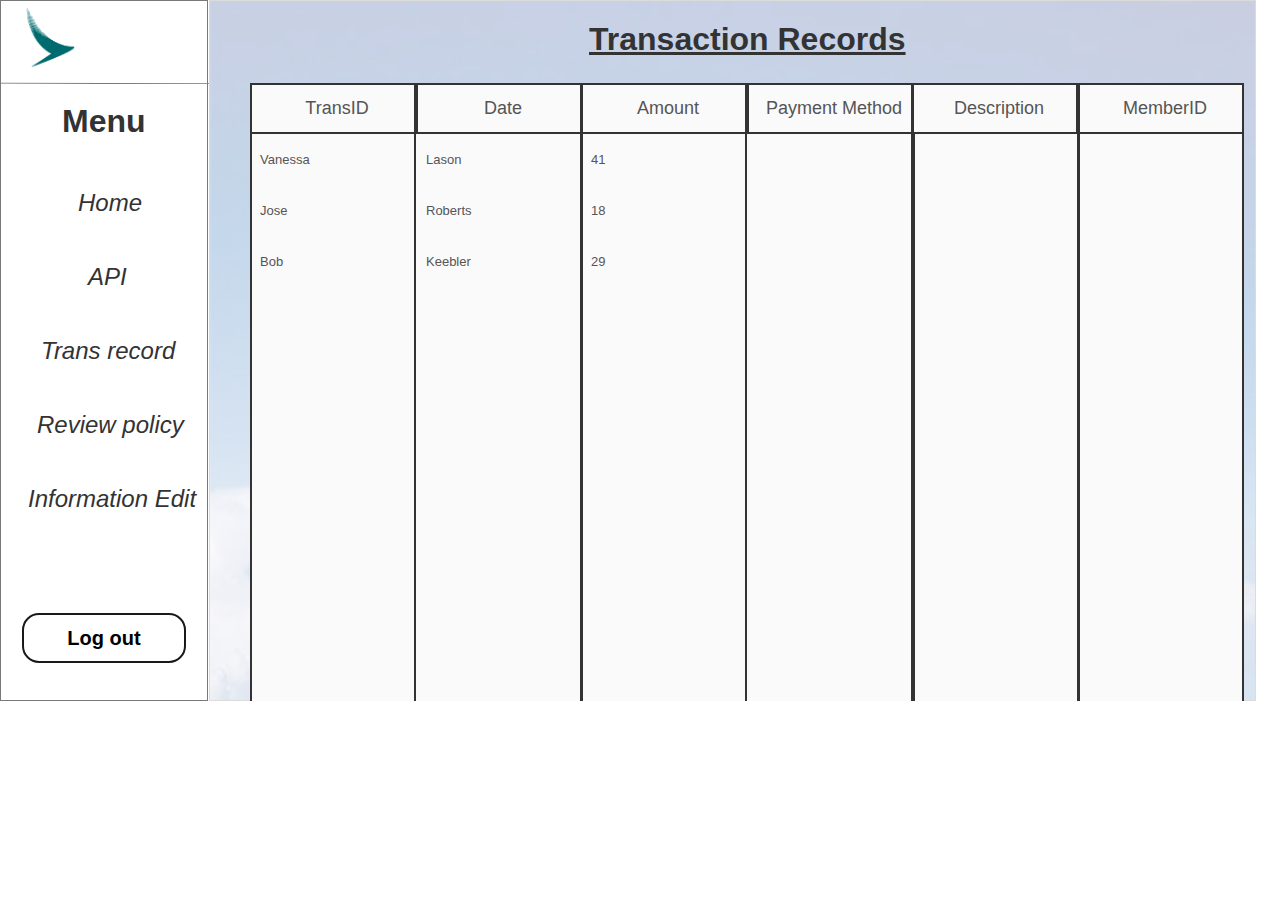
<file: src/trans_page.html>
﻿<!DOCTYPE html>
<html>
  <head>
    <title>Trans_page</title>
    <meta http-equiv="X-UA-Compatible" content="IE=edge"/>
    <meta http-equiv="content-type" content="text/html; charset=utf-8"/>
    <link href="resources/css/axure_rp_page.css" type="text/css" rel="stylesheet"/>
    <link href="data/styles.css" type="text/css" rel="stylesheet"/>
    <link href="files/trans_page/styles.css" type="text/css" rel="stylesheet"/>
    <script src="resources/scripts/jquery-3.7.1.min.js"></script>
    <script src="resources/scripts/axure/axQuery.js"></script>
    <script src="resources/scripts/axure/globals.js"></script>
    <script src="resources/scripts/axutils.js"></script>
    <script src="resources/scripts/axure/annotation.js"></script>
    <script src="resources/scripts/axure/axQuery.std.js"></script>
    <script src="resources/scripts/axure/doc.js"></script>
    <script src="resources/scripts/messagecenter.js"></script>
    <script src="resources/scripts/axure/events.js"></script>
    <script src="resources/scripts/axure/recording.js"></script>
    <script src="resources/scripts/axure/action.js"></script>
    <script src="resources/scripts/axure/expr.js"></script>
    <script src="resources/scripts/axure/geometry.js"></script>
    <script src="resources/scripts/axure/flyout.js"></script>
    <script src="resources/scripts/axure/model.js"></script>
    <script src="resources/scripts/axure/repeater.js"></script>
    <script src="resources/scripts/axure/sto.js"></script>
    <script src="resources/scripts/axure/utils.temp.js"></script>
    <script src="resources/scripts/axure/variables.js"></script>
    <script src="resources/scripts/axure/drag.js"></script>
    <script src="resources/scripts/axure/move.js"></script>
    <script src="resources/scripts/axure/visibility.js"></script>
    <script src="resources/scripts/axure/style.js"></script>
    <script src="resources/scripts/axure/adaptive.js"></script>
    <script src="resources/scripts/axure/tree.js"></script>
    <script src="resources/scripts/axure/init.temp.js"></script>
    <script src="resources/scripts/axure/legacy.js"></script>
    <script src="resources/scripts/axure/viewer.js"></script>
    <script src="resources/scripts/axure/math.js"></script>
    <script src="resources/scripts/axure/jquery.nicescroll.min.js"></script>
    <script src="data/document.js"></script>
    <script src="files/trans_page/data.js"></script>
    <script type="text/javascript">
      $axure.utils.getTransparentGifPath = function() { return 'resources/images/transparent.gif'; };
      $axure.utils.getOtherPath = function() { return 'resources/Other.html'; };
      $axure.utils.getReloadPath = function() { return 'resources/reload.html'; };
    </script>
  </head>
  <body>
    <div id="base" class="">

      <!-- Transaction (Dynamic Panel) -->
      <div id="u102" class="ax_default" data-label="Transaction">
        <div id="u102_state0" class="panel_state" data-label="State 1" style="">
          <div id="u102_state0_content" class="panel_state_content">

            <!-- Unnamed (Rectangle) -->
            <div id="u103" class="ax_default box_1">
              <div id="u103_div" class=""></div>
              <div id="u103_text" class="text " style="display:none; visibility: hidden">
                <p></p>
              </div>
            </div>

            <!-- Unnamed (Rectangle) -->
            <div id="u104" class="ax_default heading_1">
              <img id="u104_img" class="img " src="images/trans_page/u104.svg"/>
              <div id="u104_text" class="text ">
                <p><span style="text-decoration:underline ;">Transaction Records</span></p>
              </div>
            </div>

            <!-- Unnamed (Dynamic Panel) -->
            <div id="u105" class="ax_default">
              <div id="u105_state0" class="panel_state" data-label="State 1" style="">
                <div id="u105_state0_content" class="panel_state_content">

                  <!-- Table Repeater (Repeater) -->
                  <div id="u106" class="ax_default" data-label="Table Repeater">
                    <script id="u106_script" type="axure-repeater-template" data-label="Table Repeater">

                      <!-- Unnamed (Rectangle) -->
                      <div id="u107" class="ax_default box_1 u107">
                        <div id="u107_div" class="u107_div"></div>
                        <div id="u107_text" class="text u107_text" style="display:none; visibility: hidden">
                          <p></p>
                        </div>
                      </div>

                      <!-- Unnamed (Rectangle) -->
                      <div id="u108" class="ax_default box_1 u108">
                        <div id="u108_div" class="u108_div"></div>
                        <div id="u108_text" class="text u108_text" style="display:none; visibility: hidden">
                          <p></p>
                        </div>
                      </div>

                      <!-- Unnamed (Rectangle) -->
                      <div id="u109" class="ax_default box_1 u109">
                        <div id="u109_div" class="u109_div"></div>
                        <div id="u109_text" class="text u109_text" style="display:none; visibility: hidden">
                          <p></p>
                        </div>
                      </div>

                      <!-- Unnamed (Rectangle) -->
                      <div id="u110" class="ax_default box_1 u110">
                        <div id="u110_div" class="u110_div"></div>
                        <div id="u110_text" class="text u110_text" style="display:none; visibility: hidden">
                          <p></p>
                        </div>
                      </div>

                      <!-- Unnamed (Rectangle) -->
                      <div id="u111" class="ax_default box_1 u111">
                        <div id="u111_div" class="u111_div"></div>
                        <div id="u111_text" class="text u111_text" style="display:none; visibility: hidden">
                          <p></p>
                        </div>
                      </div>

                      <!-- Unnamed (Rectangle) -->
                      <div id="u112" class="ax_default box_1 u112">
                        <div id="u112_div" class="u112_div"></div>
                        <div id="u112_text" class="text u112_text" style="display:none; visibility: hidden">
                          <p></p>
                        </div>
                      </div>
                    </script>
                    <div id="u106-1" class="preeval" style="width: 994px; height: 51px;">

                      <!-- Unnamed (Rectangle) -->
                      <div id="u107-1" class="ax_default box_1 u107" style="width: 166px; height: 51px; left: 0px; top: 0px;visibility: inherit">
                        <div id="u107-1_div" class="u107_div" style="width: 166px; height: 51px;visibility: inherit"></div>
                        <div id="u107-1_text" class="text u107_text" style="visibility: inherit">
                          <p><span>Vanessa</span></p>
                        </div>
                      </div>

                      <!-- Unnamed (Rectangle) -->
                      <div id="u108-1" class="ax_default box_1 u108" style="width: 166px; height: 51px; left: 166px; top: 0px;visibility: inherit">
                        <div id="u108-1_div" class="u108_div" style="width: 166px; height: 51px;visibility: inherit"></div>
                        <div id="u108-1_text" class="text u108_text" style="visibility: inherit">
                          <p><span>Lason</span></p>
                        </div>
                      </div>

                      <!-- Unnamed (Rectangle) -->
                      <div id="u109-1" class="ax_default box_1 u109" style="width: 166px; height: 51px; left: 331px; top: 0px;visibility: inherit">
                        <div id="u109-1_div" class="u109_div" style="width: 166px; height: 51px;visibility: inherit"></div>
                        <div id="u109-1_text" class="text u109_text" style="visibility: inherit">
                          <p><span>41</span></p>
                        </div>
                      </div>

                      <!-- Unnamed (Rectangle) -->
                      <div id="u110-1" class="ax_default box_1 u110" style="width: 166px; height: 51px; left: 497px; top: 0px;visibility: inherit">
                        <div id="u110-1_div" class="u110_div" style="width: 166px; height: 51px;visibility: inherit"></div>
                        <div id="u110-1_text" class="text u110_text" style="display:none; visibility: hidden">
                          <p></p>
                        </div>
                      </div>

                      <!-- Unnamed (Rectangle) -->
                      <div id="u111-1" class="ax_default box_1 u111" style="width: 166px; height: 51px; left: 663px; top: 0px;visibility: inherit">
                        <div id="u111-1_div" class="u111_div" style="width: 166px; height: 51px;visibility: inherit"></div>
                        <div id="u111-1_text" class="text u111_text" style="display:none; visibility: hidden">
                          <p></p>
                        </div>
                      </div>

                      <!-- Unnamed (Rectangle) -->
                      <div id="u112-1" class="ax_default box_1 u112" style="width: 166px; height: 51px; left: 828px; top: 0px;visibility: inherit">
                        <div id="u112-1_div" class="u112_div" style="width: 166px; height: 51px;visibility: inherit"></div>
                        <div id="u112-1_text" class="text u112_text" style="display:none; visibility: hidden">
                          <p></p>
                        </div>
                      </div>
                    </div>
                    <div id="u106-2" class="preeval" style="width: 994px; height: 51px;">

                      <!-- Unnamed (Rectangle) -->
                      <div id="u107-2" class="ax_default box_1 u107" style="width: 166px; height: 51px; left: 0px; top: 0px;visibility: inherit">
                        <div id="u107-2_div" class="u107_div" style="width: 166px; height: 51px;visibility: inherit"></div>
                        <div id="u107-2_text" class="text u107_text" style="visibility: inherit">
                          <p><span>Jose</span></p>
                        </div>
                      </div>

                      <!-- Unnamed (Rectangle) -->
                      <div id="u108-2" class="ax_default box_1 u108" style="width: 166px; height: 51px; left: 166px; top: 0px;visibility: inherit">
                        <div id="u108-2_div" class="u108_div" style="width: 166px; height: 51px;visibility: inherit"></div>
                        <div id="u108-2_text" class="text u108_text" style="visibility: inherit">
                          <p><span>Roberts</span></p>
                        </div>
                      </div>

                      <!-- Unnamed (Rectangle) -->
                      <div id="u109-2" class="ax_default box_1 u109" style="width: 166px; height: 51px; left: 331px; top: 0px;visibility: inherit">
                        <div id="u109-2_div" class="u109_div" style="width: 166px; height: 51px;visibility: inherit"></div>
                        <div id="u109-2_text" class="text u109_text" style="visibility: inherit">
                          <p><span>18</span></p>
                        </div>
                      </div>

                      <!-- Unnamed (Rectangle) -->
                      <div id="u110-2" class="ax_default box_1 u110" style="width: 166px; height: 51px; left: 497px; top: 0px;visibility: inherit">
                        <div id="u110-2_div" class="u110_div" style="width: 166px; height: 51px;visibility: inherit"></div>
                        <div id="u110-2_text" class="text u110_text" style="display:none; visibility: hidden">
                          <p></p>
                        </div>
                      </div>

                      <!-- Unnamed (Rectangle) -->
                      <div id="u111-2" class="ax_default box_1 u111" style="width: 166px; height: 51px; left: 663px; top: 0px;visibility: inherit">
                        <div id="u111-2_div" class="u111_div" style="width: 166px; height: 51px;visibility: inherit"></div>
                        <div id="u111-2_text" class="text u111_text" style="display:none; visibility: hidden">
                          <p></p>
                        </div>
                      </div>

                      <!-- Unnamed (Rectangle) -->
                      <div id="u112-2" class="ax_default box_1 u112" style="width: 166px; height: 51px; left: 828px; top: 0px;visibility: inherit">
                        <div id="u112-2_div" class="u112_div" style="width: 166px; height: 51px;visibility: inherit"></div>
                        <div id="u112-2_text" class="text u112_text" style="display:none; visibility: hidden">
                          <p></p>
                        </div>
                      </div>
                    </div>
                    <div id="u106-3" class="preeval" style="width: 994px; height: 51px;">

                      <!-- Unnamed (Rectangle) -->
                      <div id="u107-3" class="ax_default box_1 u107" style="width: 166px; height: 51px; left: 0px; top: 0px;visibility: inherit">
                        <div id="u107-3_div" class="u107_div" style="width: 166px; height: 51px;visibility: inherit"></div>
                        <div id="u107-3_text" class="text u107_text" style="visibility: inherit">
                          <p><span>Bob</span></p>
                        </div>
                      </div>

                      <!-- Unnamed (Rectangle) -->
                      <div id="u108-3" class="ax_default box_1 u108" style="width: 166px; height: 51px; left: 166px; top: 0px;visibility: inherit">
                        <div id="u108-3_div" class="u108_div" style="width: 166px; height: 51px;visibility: inherit"></div>
                        <div id="u108-3_text" class="text u108_text" style="visibility: inherit">
                          <p><span>Keebler</span></p>
                        </div>
                      </div>

                      <!-- Unnamed (Rectangle) -->
                      <div id="u109-3" class="ax_default box_1 u109" style="width: 166px; height: 51px; left: 331px; top: 0px;visibility: inherit">
                        <div id="u109-3_div" class="u109_div" style="width: 166px; height: 51px;visibility: inherit"></div>
                        <div id="u109-3_text" class="text u109_text" style="visibility: inherit">
                          <p><span>29</span></p>
                        </div>
                      </div>

                      <!-- Unnamed (Rectangle) -->
                      <div id="u110-3" class="ax_default box_1 u110" style="width: 166px; height: 51px; left: 497px; top: 0px;visibility: inherit">
                        <div id="u110-3_div" class="u110_div" style="width: 166px; height: 51px;visibility: inherit"></div>
                        <div id="u110-3_text" class="text u110_text" style="display:none; visibility: hidden">
                          <p></p>
                        </div>
                      </div>

                      <!-- Unnamed (Rectangle) -->
                      <div id="u111-3" class="ax_default box_1 u111" style="width: 166px; height: 51px; left: 663px; top: 0px;visibility: inherit">
                        <div id="u111-3_div" class="u111_div" style="width: 166px; height: 51px;visibility: inherit"></div>
                        <div id="u111-3_text" class="text u111_text" style="display:none; visibility: hidden">
                          <p></p>
                        </div>
                      </div>

                      <!-- Unnamed (Rectangle) -->
                      <div id="u112-3" class="ax_default box_1 u112" style="width: 166px; height: 51px; left: 828px; top: 0px;visibility: inherit">
                        <div id="u112-3_div" class="u112_div" style="width: 166px; height: 51px;visibility: inherit"></div>
                        <div id="u112-3_text" class="text u112_text" style="display:none; visibility: hidden">
                          <p></p>
                        </div>
                      </div>
                    </div>
                    <div id="u106-4" class="preeval" style="width: 994px; height: 51px;">

                      <!-- Unnamed (Rectangle) -->
                      <div id="u107-4" class="ax_default box_1 u107" style="width: 166px; height: 51px; left: 0px; top: 0px;visibility: inherit">
                        <div id="u107-4_div" class="u107_div" style="width: 166px; height: 51px;visibility: inherit"></div>
                        <div id="u107-4_text" class="text u107_text" style="display:none; visibility: hidden">
                          <p></p>
                        </div>
                      </div>

                      <!-- Unnamed (Rectangle) -->
                      <div id="u108-4" class="ax_default box_1 u108" style="width: 166px; height: 51px; left: 166px; top: 0px;visibility: inherit">
                        <div id="u108-4_div" class="u108_div" style="width: 166px; height: 51px;visibility: inherit"></div>
                        <div id="u108-4_text" class="text u108_text" style="display:none; visibility: hidden">
                          <p></p>
                        </div>
                      </div>

                      <!-- Unnamed (Rectangle) -->
                      <div id="u109-4" class="ax_default box_1 u109" style="width: 166px; height: 51px; left: 331px; top: 0px;visibility: inherit">
                        <div id="u109-4_div" class="u109_div" style="width: 166px; height: 51px;visibility: inherit"></div>
                        <div id="u109-4_text" class="text u109_text" style="display:none; visibility: hidden">
                          <p></p>
                        </div>
                      </div>

                      <!-- Unnamed (Rectangle) -->
                      <div id="u110-4" class="ax_default box_1 u110" style="width: 166px; height: 51px; left: 497px; top: 0px;visibility: inherit">
                        <div id="u110-4_div" class="u110_div" style="width: 166px; height: 51px;visibility: inherit"></div>
                        <div id="u110-4_text" class="text u110_text" style="display:none; visibility: hidden">
                          <p></p>
                        </div>
                      </div>

                      <!-- Unnamed (Rectangle) -->
                      <div id="u111-4" class="ax_default box_1 u111" style="width: 166px; height: 51px; left: 663px; top: 0px;visibility: inherit">
                        <div id="u111-4_div" class="u111_div" style="width: 166px; height: 51px;visibility: inherit"></div>
                        <div id="u111-4_text" class="text u111_text" style="display:none; visibility: hidden">
                          <p></p>
                        </div>
                      </div>

                      <!-- Unnamed (Rectangle) -->
                      <div id="u112-4" class="ax_default box_1 u112" style="width: 166px; height: 51px; left: 828px; top: 0px;visibility: inherit">
                        <div id="u112-4_div" class="u112_div" style="width: 166px; height: 51px;visibility: inherit"></div>
                        <div id="u112-4_text" class="text u112_text" style="display:none; visibility: hidden">
                          <p></p>
                        </div>
                      </div>
                    </div>
                    <div id="u106-5" class="preeval" style="width: 994px; height: 51px;">

                      <!-- Unnamed (Rectangle) -->
                      <div id="u107-5" class="ax_default box_1 u107" style="width: 166px; height: 51px; left: 0px; top: 0px;visibility: inherit">
                        <div id="u107-5_div" class="u107_div" style="width: 166px; height: 51px;visibility: inherit"></div>
                        <div id="u107-5_text" class="text u107_text" style="display:none; visibility: hidden">
                          <p></p>
                        </div>
                      </div>

                      <!-- Unnamed (Rectangle) -->
                      <div id="u108-5" class="ax_default box_1 u108" style="width: 166px; height: 51px; left: 166px; top: 0px;visibility: inherit">
                        <div id="u108-5_div" class="u108_div" style="width: 166px; height: 51px;visibility: inherit"></div>
                        <div id="u108-5_text" class="text u108_text" style="display:none; visibility: hidden">
                          <p></p>
                        </div>
                      </div>

                      <!-- Unnamed (Rectangle) -->
                      <div id="u109-5" class="ax_default box_1 u109" style="width: 166px; height: 51px; left: 331px; top: 0px;visibility: inherit">
                        <div id="u109-5_div" class="u109_div" style="width: 166px; height: 51px;visibility: inherit"></div>
                        <div id="u109-5_text" class="text u109_text" style="display:none; visibility: hidden">
                          <p></p>
                        </div>
                      </div>

                      <!-- Unnamed (Rectangle) -->
                      <div id="u110-5" class="ax_default box_1 u110" style="width: 166px; height: 51px; left: 497px; top: 0px;visibility: inherit">
                        <div id="u110-5_div" class="u110_div" style="width: 166px; height: 51px;visibility: inherit"></div>
                        <div id="u110-5_text" class="text u110_text" style="display:none; visibility: hidden">
                          <p></p>
                        </div>
                      </div>

                      <!-- Unnamed (Rectangle) -->
                      <div id="u111-5" class="ax_default box_1 u111" style="width: 166px; height: 51px; left: 663px; top: 0px;visibility: inherit">
                        <div id="u111-5_div" class="u111_div" style="width: 166px; height: 51px;visibility: inherit"></div>
                        <div id="u111-5_text" class="text u111_text" style="display:none; visibility: hidden">
                          <p></p>
                        </div>
                      </div>

                      <!-- Unnamed (Rectangle) -->
                      <div id="u112-5" class="ax_default box_1 u112" style="width: 166px; height: 51px; left: 828px; top: 0px;visibility: inherit">
                        <div id="u112-5_div" class="u112_div" style="width: 166px; height: 51px;visibility: inherit"></div>
                        <div id="u112-5_text" class="text u112_text" style="display:none; visibility: hidden">
                          <p></p>
                        </div>
                      </div>
                    </div>
                    <div id="u106-6" class="preeval" style="width: 994px; height: 51px;">

                      <!-- Unnamed (Rectangle) -->
                      <div id="u107-6" class="ax_default box_1 u107" style="width: 166px; height: 51px; left: 0px; top: 0px;visibility: inherit">
                        <div id="u107-6_div" class="u107_div" style="width: 166px; height: 51px;visibility: inherit"></div>
                        <div id="u107-6_text" class="text u107_text" style="display:none; visibility: hidden">
                          <p></p>
                        </div>
                      </div>

                      <!-- Unnamed (Rectangle) -->
                      <div id="u108-6" class="ax_default box_1 u108" style="width: 166px; height: 51px; left: 166px; top: 0px;visibility: inherit">
                        <div id="u108-6_div" class="u108_div" style="width: 166px; height: 51px;visibility: inherit"></div>
                        <div id="u108-6_text" class="text u108_text" style="display:none; visibility: hidden">
                          <p></p>
                        </div>
                      </div>

                      <!-- Unnamed (Rectangle) -->
                      <div id="u109-6" class="ax_default box_1 u109" style="width: 166px; height: 51px; left: 331px; top: 0px;visibility: inherit">
                        <div id="u109-6_div" class="u109_div" style="width: 166px; height: 51px;visibility: inherit"></div>
                        <div id="u109-6_text" class="text u109_text" style="display:none; visibility: hidden">
                          <p></p>
                        </div>
                      </div>

                      <!-- Unnamed (Rectangle) -->
                      <div id="u110-6" class="ax_default box_1 u110" style="width: 166px; height: 51px; left: 497px; top: 0px;visibility: inherit">
                        <div id="u110-6_div" class="u110_div" style="width: 166px; height: 51px;visibility: inherit"></div>
                        <div id="u110-6_text" class="text u110_text" style="display:none; visibility: hidden">
                          <p></p>
                        </div>
                      </div>

                      <!-- Unnamed (Rectangle) -->
                      <div id="u111-6" class="ax_default box_1 u111" style="width: 166px; height: 51px; left: 663px; top: 0px;visibility: inherit">
                        <div id="u111-6_div" class="u111_div" style="width: 166px; height: 51px;visibility: inherit"></div>
                        <div id="u111-6_text" class="text u111_text" style="display:none; visibility: hidden">
                          <p></p>
                        </div>
                      </div>

                      <!-- Unnamed (Rectangle) -->
                      <div id="u112-6" class="ax_default box_1 u112" style="width: 166px; height: 51px; left: 828px; top: 0px;visibility: inherit">
                        <div id="u112-6_div" class="u112_div" style="width: 166px; height: 51px;visibility: inherit"></div>
                        <div id="u112-6_text" class="text u112_text" style="display:none; visibility: hidden">
                          <p></p>
                        </div>
                      </div>
                    </div>
                    <div id="u106-7" class="preeval" style="width: 994px; height: 51px;">

                      <!-- Unnamed (Rectangle) -->
                      <div id="u107-7" class="ax_default box_1 u107" style="width: 166px; height: 51px; left: 0px; top: 0px;visibility: inherit">
                        <div id="u107-7_div" class="u107_div" style="width: 166px; height: 51px;visibility: inherit"></div>
                        <div id="u107-7_text" class="text u107_text" style="display:none; visibility: hidden">
                          <p></p>
                        </div>
                      </div>

                      <!-- Unnamed (Rectangle) -->
                      <div id="u108-7" class="ax_default box_1 u108" style="width: 166px; height: 51px; left: 166px; top: 0px;visibility: inherit">
                        <div id="u108-7_div" class="u108_div" style="width: 166px; height: 51px;visibility: inherit"></div>
                        <div id="u108-7_text" class="text u108_text" style="display:none; visibility: hidden">
                          <p></p>
                        </div>
                      </div>

                      <!-- Unnamed (Rectangle) -->
                      <div id="u109-7" class="ax_default box_1 u109" style="width: 166px; height: 51px; left: 331px; top: 0px;visibility: inherit">
                        <div id="u109-7_div" class="u109_div" style="width: 166px; height: 51px;visibility: inherit"></div>
                        <div id="u109-7_text" class="text u109_text" style="display:none; visibility: hidden">
                          <p></p>
                        </div>
                      </div>

                      <!-- Unnamed (Rectangle) -->
                      <div id="u110-7" class="ax_default box_1 u110" style="width: 166px; height: 51px; left: 497px; top: 0px;visibility: inherit">
                        <div id="u110-7_div" class="u110_div" style="width: 166px; height: 51px;visibility: inherit"></div>
                        <div id="u110-7_text" class="text u110_text" style="display:none; visibility: hidden">
                          <p></p>
                        </div>
                      </div>

                      <!-- Unnamed (Rectangle) -->
                      <div id="u111-7" class="ax_default box_1 u111" style="width: 166px; height: 51px; left: 663px; top: 0px;visibility: inherit">
                        <div id="u111-7_div" class="u111_div" style="width: 166px; height: 51px;visibility: inherit"></div>
                        <div id="u111-7_text" class="text u111_text" style="display:none; visibility: hidden">
                          <p></p>
                        </div>
                      </div>

                      <!-- Unnamed (Rectangle) -->
                      <div id="u112-7" class="ax_default box_1 u112" style="width: 166px; height: 51px; left: 828px; top: 0px;visibility: inherit">
                        <div id="u112-7_div" class="u112_div" style="width: 166px; height: 51px;visibility: inherit"></div>
                        <div id="u112-7_text" class="text u112_text" style="display:none; visibility: hidden">
                          <p></p>
                        </div>
                      </div>
                    </div>
                    <div id="u106-8" class="preeval" style="width: 994px; height: 51px;">

                      <!-- Unnamed (Rectangle) -->
                      <div id="u107-8" class="ax_default box_1 u107" style="width: 166px; height: 51px; left: 0px; top: 0px;visibility: inherit">
                        <div id="u107-8_div" class="u107_div" style="width: 166px; height: 51px;visibility: inherit"></div>
                        <div id="u107-8_text" class="text u107_text" style="display:none; visibility: hidden">
                          <p></p>
                        </div>
                      </div>

                      <!-- Unnamed (Rectangle) -->
                      <div id="u108-8" class="ax_default box_1 u108" style="width: 166px; height: 51px; left: 166px; top: 0px;visibility: inherit">
                        <div id="u108-8_div" class="u108_div" style="width: 166px; height: 51px;visibility: inherit"></div>
                        <div id="u108-8_text" class="text u108_text" style="display:none; visibility: hidden">
                          <p></p>
                        </div>
                      </div>

                      <!-- Unnamed (Rectangle) -->
                      <div id="u109-8" class="ax_default box_1 u109" style="width: 166px; height: 51px; left: 331px; top: 0px;visibility: inherit">
                        <div id="u109-8_div" class="u109_div" style="width: 166px; height: 51px;visibility: inherit"></div>
                        <div id="u109-8_text" class="text u109_text" style="display:none; visibility: hidden">
                          <p></p>
                        </div>
                      </div>

                      <!-- Unnamed (Rectangle) -->
                      <div id="u110-8" class="ax_default box_1 u110" style="width: 166px; height: 51px; left: 497px; top: 0px;visibility: inherit">
                        <div id="u110-8_div" class="u110_div" style="width: 166px; height: 51px;visibility: inherit"></div>
                        <div id="u110-8_text" class="text u110_text" style="display:none; visibility: hidden">
                          <p></p>
                        </div>
                      </div>

                      <!-- Unnamed (Rectangle) -->
                      <div id="u111-8" class="ax_default box_1 u111" style="width: 166px; height: 51px; left: 663px; top: 0px;visibility: inherit">
                        <div id="u111-8_div" class="u111_div" style="width: 166px; height: 51px;visibility: inherit"></div>
                        <div id="u111-8_text" class="text u111_text" style="display:none; visibility: hidden">
                          <p></p>
                        </div>
                      </div>

                      <!-- Unnamed (Rectangle) -->
                      <div id="u112-8" class="ax_default box_1 u112" style="width: 166px; height: 51px; left: 828px; top: 0px;visibility: inherit">
                        <div id="u112-8_div" class="u112_div" style="width: 166px; height: 51px;visibility: inherit"></div>
                        <div id="u112-8_text" class="text u112_text" style="display:none; visibility: hidden">
                          <p></p>
                        </div>
                      </div>
                    </div>
                    <div id="u106-9" class="preeval" style="width: 994px; height: 51px;">

                      <!-- Unnamed (Rectangle) -->
                      <div id="u107-9" class="ax_default box_1 u107" style="width: 166px; height: 51px; left: 0px; top: 0px;visibility: inherit">
                        <div id="u107-9_div" class="u107_div" style="width: 166px; height: 51px;visibility: inherit"></div>
                        <div id="u107-9_text" class="text u107_text" style="display:none; visibility: hidden">
                          <p></p>
                        </div>
                      </div>

                      <!-- Unnamed (Rectangle) -->
                      <div id="u108-9" class="ax_default box_1 u108" style="width: 166px; height: 51px; left: 166px; top: 0px;visibility: inherit">
                        <div id="u108-9_div" class="u108_div" style="width: 166px; height: 51px;visibility: inherit"></div>
                        <div id="u108-9_text" class="text u108_text" style="display:none; visibility: hidden">
                          <p></p>
                        </div>
                      </div>

                      <!-- Unnamed (Rectangle) -->
                      <div id="u109-9" class="ax_default box_1 u109" style="width: 166px; height: 51px; left: 331px; top: 0px;visibility: inherit">
                        <div id="u109-9_div" class="u109_div" style="width: 166px; height: 51px;visibility: inherit"></div>
                        <div id="u109-9_text" class="text u109_text" style="display:none; visibility: hidden">
                          <p></p>
                        </div>
                      </div>

                      <!-- Unnamed (Rectangle) -->
                      <div id="u110-9" class="ax_default box_1 u110" style="width: 166px; height: 51px; left: 497px; top: 0px;visibility: inherit">
                        <div id="u110-9_div" class="u110_div" style="width: 166px; height: 51px;visibility: inherit"></div>
                        <div id="u110-9_text" class="text u110_text" style="display:none; visibility: hidden">
                          <p></p>
                        </div>
                      </div>

                      <!-- Unnamed (Rectangle) -->
                      <div id="u111-9" class="ax_default box_1 u111" style="width: 166px; height: 51px; left: 663px; top: 0px;visibility: inherit">
                        <div id="u111-9_div" class="u111_div" style="width: 166px; height: 51px;visibility: inherit"></div>
                        <div id="u111-9_text" class="text u111_text" style="display:none; visibility: hidden">
                          <p></p>
                        </div>
                      </div>

                      <!-- Unnamed (Rectangle) -->
                      <div id="u112-9" class="ax_default box_1 u112" style="width: 166px; height: 51px; left: 828px; top: 0px;visibility: inherit">
                        <div id="u112-9_div" class="u112_div" style="width: 166px; height: 51px;visibility: inherit"></div>
                        <div id="u112-9_text" class="text u112_text" style="display:none; visibility: hidden">
                          <p></p>
                        </div>
                      </div>
                    </div>
                    <div id="u106-10" class="preeval" style="width: 994px; height: 51px;">

                      <!-- Unnamed (Rectangle) -->
                      <div id="u107-10" class="ax_default box_1 u107" style="width: 166px; height: 51px; left: 0px; top: 0px;visibility: inherit">
                        <div id="u107-10_div" class="u107_div" style="width: 166px; height: 51px;visibility: inherit"></div>
                        <div id="u107-10_text" class="text u107_text" style="display:none; visibility: hidden">
                          <p></p>
                        </div>
                      </div>

                      <!-- Unnamed (Rectangle) -->
                      <div id="u108-10" class="ax_default box_1 u108" style="width: 166px; height: 51px; left: 166px; top: 0px;visibility: inherit">
                        <div id="u108-10_div" class="u108_div" style="width: 166px; height: 51px;visibility: inherit"></div>
                        <div id="u108-10_text" class="text u108_text" style="display:none; visibility: hidden">
                          <p></p>
                        </div>
                      </div>

                      <!-- Unnamed (Rectangle) -->
                      <div id="u109-10" class="ax_default box_1 u109" style="width: 166px; height: 51px; left: 331px; top: 0px;visibility: inherit">
                        <div id="u109-10_div" class="u109_div" style="width: 166px; height: 51px;visibility: inherit"></div>
                        <div id="u109-10_text" class="text u109_text" style="display:none; visibility: hidden">
                          <p></p>
                        </div>
                      </div>

                      <!-- Unnamed (Rectangle) -->
                      <div id="u110-10" class="ax_default box_1 u110" style="width: 166px; height: 51px; left: 497px; top: 0px;visibility: inherit">
                        <div id="u110-10_div" class="u110_div" style="width: 166px; height: 51px;visibility: inherit"></div>
                        <div id="u110-10_text" class="text u110_text" style="display:none; visibility: hidden">
                          <p></p>
                        </div>
                      </div>

                      <!-- Unnamed (Rectangle) -->
                      <div id="u111-10" class="ax_default box_1 u111" style="width: 166px; height: 51px; left: 663px; top: 0px;visibility: inherit">
                        <div id="u111-10_div" class="u111_div" style="width: 166px; height: 51px;visibility: inherit"></div>
                        <div id="u111-10_text" class="text u111_text" style="display:none; visibility: hidden">
                          <p></p>
                        </div>
                      </div>

                      <!-- Unnamed (Rectangle) -->
                      <div id="u112-10" class="ax_default box_1 u112" style="width: 166px; height: 51px; left: 828px; top: 0px;visibility: inherit">
                        <div id="u112-10_div" class="u112_div" style="width: 166px; height: 51px;visibility: inherit"></div>
                        <div id="u112-10_text" class="text u112_text" style="display:none; visibility: hidden">
                          <p></p>
                        </div>
                      </div>
                    </div>
                    <div id="u106-11" class="preeval" style="width: 994px; height: 51px;">

                      <!-- Unnamed (Rectangle) -->
                      <div id="u107-11" class="ax_default box_1 u107" style="width: 166px; height: 51px; left: 0px; top: 0px;visibility: inherit">
                        <div id="u107-11_div" class="u107_div" style="width: 166px; height: 51px;visibility: inherit"></div>
                        <div id="u107-11_text" class="text u107_text" style="display:none; visibility: hidden">
                          <p></p>
                        </div>
                      </div>

                      <!-- Unnamed (Rectangle) -->
                      <div id="u108-11" class="ax_default box_1 u108" style="width: 166px; height: 51px; left: 166px; top: 0px;visibility: inherit">
                        <div id="u108-11_div" class="u108_div" style="width: 166px; height: 51px;visibility: inherit"></div>
                        <div id="u108-11_text" class="text u108_text" style="display:none; visibility: hidden">
                          <p></p>
                        </div>
                      </div>

                      <!-- Unnamed (Rectangle) -->
                      <div id="u109-11" class="ax_default box_1 u109" style="width: 166px; height: 51px; left: 331px; top: 0px;visibility: inherit">
                        <div id="u109-11_div" class="u109_div" style="width: 166px; height: 51px;visibility: inherit"></div>
                        <div id="u109-11_text" class="text u109_text" style="display:none; visibility: hidden">
                          <p></p>
                        </div>
                      </div>

                      <!-- Unnamed (Rectangle) -->
                      <div id="u110-11" class="ax_default box_1 u110" style="width: 166px; height: 51px; left: 497px; top: 0px;visibility: inherit">
                        <div id="u110-11_div" class="u110_div" style="width: 166px; height: 51px;visibility: inherit"></div>
                        <div id="u110-11_text" class="text u110_text" style="display:none; visibility: hidden">
                          <p></p>
                        </div>
                      </div>

                      <!-- Unnamed (Rectangle) -->
                      <div id="u111-11" class="ax_default box_1 u111" style="width: 166px; height: 51px; left: 663px; top: 0px;visibility: inherit">
                        <div id="u111-11_div" class="u111_div" style="width: 166px; height: 51px;visibility: inherit"></div>
                        <div id="u111-11_text" class="text u111_text" style="display:none; visibility: hidden">
                          <p></p>
                        </div>
                      </div>

                      <!-- Unnamed (Rectangle) -->
                      <div id="u112-11" class="ax_default box_1 u112" style="width: 166px; height: 51px; left: 828px; top: 0px;visibility: inherit">
                        <div id="u112-11_div" class="u112_div" style="width: 166px; height: 51px;visibility: inherit"></div>
                        <div id="u112-11_text" class="text u112_text" style="display:none; visibility: hidden">
                          <p></p>
                        </div>
                      </div>
                    </div>
                    <div id="u106-12" class="preeval" style="width: 994px; height: 51px;">

                      <!-- Unnamed (Rectangle) -->
                      <div id="u107-12" class="ax_default box_1 u107" style="width: 166px; height: 51px; left: 0px; top: 0px;visibility: inherit">
                        <div id="u107-12_div" class="u107_div" style="width: 166px; height: 51px;visibility: inherit"></div>
                        <div id="u107-12_text" class="text u107_text" style="display:none; visibility: hidden">
                          <p></p>
                        </div>
                      </div>

                      <!-- Unnamed (Rectangle) -->
                      <div id="u108-12" class="ax_default box_1 u108" style="width: 166px; height: 51px; left: 166px; top: 0px;visibility: inherit">
                        <div id="u108-12_div" class="u108_div" style="width: 166px; height: 51px;visibility: inherit"></div>
                        <div id="u108-12_text" class="text u108_text" style="display:none; visibility: hidden">
                          <p></p>
                        </div>
                      </div>

                      <!-- Unnamed (Rectangle) -->
                      <div id="u109-12" class="ax_default box_1 u109" style="width: 166px; height: 51px; left: 331px; top: 0px;visibility: inherit">
                        <div id="u109-12_div" class="u109_div" style="width: 166px; height: 51px;visibility: inherit"></div>
                        <div id="u109-12_text" class="text u109_text" style="display:none; visibility: hidden">
                          <p></p>
                        </div>
                      </div>

                      <!-- Unnamed (Rectangle) -->
                      <div id="u110-12" class="ax_default box_1 u110" style="width: 166px; height: 51px; left: 497px; top: 0px;visibility: inherit">
                        <div id="u110-12_div" class="u110_div" style="width: 166px; height: 51px;visibility: inherit"></div>
                        <div id="u110-12_text" class="text u110_text" style="display:none; visibility: hidden">
                          <p></p>
                        </div>
                      </div>

                      <!-- Unnamed (Rectangle) -->
                      <div id="u111-12" class="ax_default box_1 u111" style="width: 166px; height: 51px; left: 663px; top: 0px;visibility: inherit">
                        <div id="u111-12_div" class="u111_div" style="width: 166px; height: 51px;visibility: inherit"></div>
                        <div id="u111-12_text" class="text u111_text" style="display:none; visibility: hidden">
                          <p></p>
                        </div>
                      </div>

                      <!-- Unnamed (Rectangle) -->
                      <div id="u112-12" class="ax_default box_1 u112" style="width: 166px; height: 51px; left: 828px; top: 0px;visibility: inherit">
                        <div id="u112-12_div" class="u112_div" style="width: 166px; height: 51px;visibility: inherit"></div>
                        <div id="u112-12_text" class="text u112_text" style="display:none; visibility: hidden">
                          <p></p>
                        </div>
                      </div>
                    </div>
                    <div id="u106-13" class="preeval" style="width: 994px; height: 51px;">

                      <!-- Unnamed (Rectangle) -->
                      <div id="u107-13" class="ax_default box_1 u107" style="width: 166px; height: 51px; left: 0px; top: 0px;visibility: inherit">
                        <div id="u107-13_div" class="u107_div" style="width: 166px; height: 51px;visibility: inherit"></div>
                        <div id="u107-13_text" class="text u107_text" style="display:none; visibility: hidden">
                          <p></p>
                        </div>
                      </div>

                      <!-- Unnamed (Rectangle) -->
                      <div id="u108-13" class="ax_default box_1 u108" style="width: 166px; height: 51px; left: 166px; top: 0px;visibility: inherit">
                        <div id="u108-13_div" class="u108_div" style="width: 166px; height: 51px;visibility: inherit"></div>
                        <div id="u108-13_text" class="text u108_text" style="display:none; visibility: hidden">
                          <p></p>
                        </div>
                      </div>

                      <!-- Unnamed (Rectangle) -->
                      <div id="u109-13" class="ax_default box_1 u109" style="width: 166px; height: 51px; left: 331px; top: 0px;visibility: inherit">
                        <div id="u109-13_div" class="u109_div" style="width: 166px; height: 51px;visibility: inherit"></div>
                        <div id="u109-13_text" class="text u109_text" style="display:none; visibility: hidden">
                          <p></p>
                        </div>
                      </div>

                      <!-- Unnamed (Rectangle) -->
                      <div id="u110-13" class="ax_default box_1 u110" style="width: 166px; height: 51px; left: 497px; top: 0px;visibility: inherit">
                        <div id="u110-13_div" class="u110_div" style="width: 166px; height: 51px;visibility: inherit"></div>
                        <div id="u110-13_text" class="text u110_text" style="display:none; visibility: hidden">
                          <p></p>
                        </div>
                      </div>

                      <!-- Unnamed (Rectangle) -->
                      <div id="u111-13" class="ax_default box_1 u111" style="width: 166px; height: 51px; left: 663px; top: 0px;visibility: inherit">
                        <div id="u111-13_div" class="u111_div" style="width: 166px; height: 51px;visibility: inherit"></div>
                        <div id="u111-13_text" class="text u111_text" style="display:none; visibility: hidden">
                          <p></p>
                        </div>
                      </div>

                      <!-- Unnamed (Rectangle) -->
                      <div id="u112-13" class="ax_default box_1 u112" style="width: 166px; height: 51px; left: 828px; top: 0px;visibility: inherit">
                        <div id="u112-13_div" class="u112_div" style="width: 166px; height: 51px;visibility: inherit"></div>
                        <div id="u112-13_text" class="text u112_text" style="display:none; visibility: hidden">
                          <p></p>
                        </div>
                      </div>
                    </div>
                    <div id="u106-14" class="preeval" style="width: 994px; height: 51px;">

                      <!-- Unnamed (Rectangle) -->
                      <div id="u107-14" class="ax_default box_1 u107" style="width: 166px; height: 51px; left: 0px; top: 0px;visibility: inherit">
                        <div id="u107-14_div" class="u107_div" style="width: 166px; height: 51px;visibility: inherit"></div>
                        <div id="u107-14_text" class="text u107_text" style="display:none; visibility: hidden">
                          <p></p>
                        </div>
                      </div>

                      <!-- Unnamed (Rectangle) -->
                      <div id="u108-14" class="ax_default box_1 u108" style="width: 166px; height: 51px; left: 166px; top: 0px;visibility: inherit">
                        <div id="u108-14_div" class="u108_div" style="width: 166px; height: 51px;visibility: inherit"></div>
                        <div id="u108-14_text" class="text u108_text" style="display:none; visibility: hidden">
                          <p></p>
                        </div>
                      </div>

                      <!-- Unnamed (Rectangle) -->
                      <div id="u109-14" class="ax_default box_1 u109" style="width: 166px; height: 51px; left: 331px; top: 0px;visibility: inherit">
                        <div id="u109-14_div" class="u109_div" style="width: 166px; height: 51px;visibility: inherit"></div>
                        <div id="u109-14_text" class="text u109_text" style="display:none; visibility: hidden">
                          <p></p>
                        </div>
                      </div>

                      <!-- Unnamed (Rectangle) -->
                      <div id="u110-14" class="ax_default box_1 u110" style="width: 166px; height: 51px; left: 497px; top: 0px;visibility: inherit">
                        <div id="u110-14_div" class="u110_div" style="width: 166px; height: 51px;visibility: inherit"></div>
                        <div id="u110-14_text" class="text u110_text" style="display:none; visibility: hidden">
                          <p></p>
                        </div>
                      </div>

                      <!-- Unnamed (Rectangle) -->
                      <div id="u111-14" class="ax_default box_1 u111" style="width: 166px; height: 51px; left: 663px; top: 0px;visibility: inherit">
                        <div id="u111-14_div" class="u111_div" style="width: 166px; height: 51px;visibility: inherit"></div>
                        <div id="u111-14_text" class="text u111_text" style="display:none; visibility: hidden">
                          <p></p>
                        </div>
                      </div>

                      <!-- Unnamed (Rectangle) -->
                      <div id="u112-14" class="ax_default box_1 u112" style="width: 166px; height: 51px; left: 828px; top: 0px;visibility: inherit">
                        <div id="u112-14_div" class="u112_div" style="width: 166px; height: 51px;visibility: inherit"></div>
                        <div id="u112-14_text" class="text u112_text" style="display:none; visibility: hidden">
                          <p></p>
                        </div>
                      </div>
                    </div>
                    <div id="u106-15" class="preeval" style="width: 994px; height: 51px;">

                      <!-- Unnamed (Rectangle) -->
                      <div id="u107-15" class="ax_default box_1 u107" style="width: 166px; height: 51px; left: 0px; top: 0px;visibility: inherit">
                        <div id="u107-15_div" class="u107_div" style="width: 166px; height: 51px;visibility: inherit"></div>
                        <div id="u107-15_text" class="text u107_text" style="display:none; visibility: hidden">
                          <p></p>
                        </div>
                      </div>

                      <!-- Unnamed (Rectangle) -->
                      <div id="u108-15" class="ax_default box_1 u108" style="width: 166px; height: 51px; left: 166px; top: 0px;visibility: inherit">
                        <div id="u108-15_div" class="u108_div" style="width: 166px; height: 51px;visibility: inherit"></div>
                        <div id="u108-15_text" class="text u108_text" style="display:none; visibility: hidden">
                          <p></p>
                        </div>
                      </div>

                      <!-- Unnamed (Rectangle) -->
                      <div id="u109-15" class="ax_default box_1 u109" style="width: 166px; height: 51px; left: 331px; top: 0px;visibility: inherit">
                        <div id="u109-15_div" class="u109_div" style="width: 166px; height: 51px;visibility: inherit"></div>
                        <div id="u109-15_text" class="text u109_text" style="display:none; visibility: hidden">
                          <p></p>
                        </div>
                      </div>

                      <!-- Unnamed (Rectangle) -->
                      <div id="u110-15" class="ax_default box_1 u110" style="width: 166px; height: 51px; left: 497px; top: 0px;visibility: inherit">
                        <div id="u110-15_div" class="u110_div" style="width: 166px; height: 51px;visibility: inherit"></div>
                        <div id="u110-15_text" class="text u110_text" style="display:none; visibility: hidden">
                          <p></p>
                        </div>
                      </div>

                      <!-- Unnamed (Rectangle) -->
                      <div id="u111-15" class="ax_default box_1 u111" style="width: 166px; height: 51px; left: 663px; top: 0px;visibility: inherit">
                        <div id="u111-15_div" class="u111_div" style="width: 166px; height: 51px;visibility: inherit"></div>
                        <div id="u111-15_text" class="text u111_text" style="display:none; visibility: hidden">
                          <p></p>
                        </div>
                      </div>

                      <!-- Unnamed (Rectangle) -->
                      <div id="u112-15" class="ax_default box_1 u112" style="width: 166px; height: 51px; left: 828px; top: 0px;visibility: inherit">
                        <div id="u112-15_div" class="u112_div" style="width: 166px; height: 51px;visibility: inherit"></div>
                        <div id="u112-15_text" class="text u112_text" style="display:none; visibility: hidden">
                          <p></p>
                        </div>
                      </div>
                    </div>
                    <div id="u106-16" class="preeval" style="width: 994px; height: 51px;">

                      <!-- Unnamed (Rectangle) -->
                      <div id="u107-16" class="ax_default box_1 u107" style="width: 166px; height: 51px; left: 0px; top: 0px;visibility: inherit">
                        <div id="u107-16_div" class="u107_div" style="width: 166px; height: 51px;visibility: inherit"></div>
                        <div id="u107-16_text" class="text u107_text" style="display:none; visibility: hidden">
                          <p></p>
                        </div>
                      </div>

                      <!-- Unnamed (Rectangle) -->
                      <div id="u108-16" class="ax_default box_1 u108" style="width: 166px; height: 51px; left: 166px; top: 0px;visibility: inherit">
                        <div id="u108-16_div" class="u108_div" style="width: 166px; height: 51px;visibility: inherit"></div>
                        <div id="u108-16_text" class="text u108_text" style="display:none; visibility: hidden">
                          <p></p>
                        </div>
                      </div>

                      <!-- Unnamed (Rectangle) -->
                      <div id="u109-16" class="ax_default box_1 u109" style="width: 166px; height: 51px; left: 331px; top: 0px;visibility: inherit">
                        <div id="u109-16_div" class="u109_div" style="width: 166px; height: 51px;visibility: inherit"></div>
                        <div id="u109-16_text" class="text u109_text" style="display:none; visibility: hidden">
                          <p></p>
                        </div>
                      </div>

                      <!-- Unnamed (Rectangle) -->
                      <div id="u110-16" class="ax_default box_1 u110" style="width: 166px; height: 51px; left: 497px; top: 0px;visibility: inherit">
                        <div id="u110-16_div" class="u110_div" style="width: 166px; height: 51px;visibility: inherit"></div>
                        <div id="u110-16_text" class="text u110_text" style="display:none; visibility: hidden">
                          <p></p>
                        </div>
                      </div>

                      <!-- Unnamed (Rectangle) -->
                      <div id="u111-16" class="ax_default box_1 u111" style="width: 166px; height: 51px; left: 663px; top: 0px;visibility: inherit">
                        <div id="u111-16_div" class="u111_div" style="width: 166px; height: 51px;visibility: inherit"></div>
                        <div id="u111-16_text" class="text u111_text" style="display:none; visibility: hidden">
                          <p></p>
                        </div>
                      </div>

                      <!-- Unnamed (Rectangle) -->
                      <div id="u112-16" class="ax_default box_1 u112" style="width: 166px; height: 51px; left: 828px; top: 0px;visibility: inherit">
                        <div id="u112-16_div" class="u112_div" style="width: 166px; height: 51px;visibility: inherit"></div>
                        <div id="u112-16_text" class="text u112_text" style="display:none; visibility: hidden">
                          <p></p>
                        </div>
                      </div>
                    </div>
                  </div>
                </div>
              </div>
            </div>

            <!-- Unnamed (Rectangle) -->
            <div id="u113" class="ax_default box_1">
              <div id="u113_div" class=""></div>
              <div id="u113_text" class="text ">
                <p><span>TransID</span></p>
              </div>
            </div>

            <!-- Unnamed (Rectangle) -->
            <div id="u114" class="ax_default box_1">
              <div id="u114_div" class=""></div>
              <div id="u114_text" class="text ">
                <p><span>Date</span></p>
              </div>
            </div>

            <!-- Unnamed (Rectangle) -->
            <div id="u115" class="ax_default box_1">
              <div id="u115_div" class=""></div>
              <div id="u115_text" class="text ">
                <p><span>Amount</span></p>
              </div>
            </div>

            <!-- Unnamed (Rectangle) -->
            <div id="u116" class="ax_default box_1">
              <div id="u116_div" class=""></div>
              <div id="u116_text" class="text ">
                <p><span>Payment Method</span></p>
              </div>
            </div>

            <!-- Unnamed (Rectangle) -->
            <div id="u117" class="ax_default box_1">
              <div id="u117_div" class=""></div>
              <div id="u117_text" class="text ">
                <p><span>Description</span></p>
              </div>
            </div>

            <!-- Unnamed (Rectangle) -->
            <div id="u118" class="ax_default box_1">
              <div id="u118_div" class=""></div>
              <div id="u118_text" class="text ">
                <p><span>MemberID</span></p>
              </div>
            </div>

            <!-- Unnamed (menu) -->

            <!-- Unnamed (Rectangle) -->
            <div id="u120" class="ax_default box_1">
              <div id="u120_div" class=""></div>
              <div id="u120_text" class="text " style="display:none; visibility: hidden">
                <p></p>
              </div>
            </div>

            <!-- Unnamed (Rectangle) -->
            <div id="u121" class="ax_default heading_1">
              <div id="u121_div" class=""></div>
              <div id="u121_text" class="text ">
                <p><span>Menu</span></p>
              </div>
            </div>

            <!-- Unnamed (Image) -->
            <div id="u122" class="ax_default image">
              <img id="u122_img" class="img " src="images/createaccount/u1.png"/>
              <div id="u122_text" class="text " style="display:none; visibility: hidden">
                <p></p>
              </div>
            </div>

            <!-- Unnamed (Vertical Line) -->
            <div id="u123" class="ax_default line">
              <img id="u123_img" class="img " src="images/home_page/u32.svg"/>
              <div id="u123_text" class="text " style="display:none; visibility: hidden">
                <p></p>
              </div>
            </div>

            <!-- Unnamed (Rectangle) -->
            <div id="u124" class="ax_default box_1">
              <div id="u124_div" class=""></div>
              <div id="u124_text" class="text " style="display:none; visibility: hidden">
                <p></p>
              </div>
            </div>

            <!-- Unnamed (Rectangle) -->
            <div id="u125" class="ax_default box_1">
              <div id="u125_div" class=""></div>
              <div id="u125_text" class="text " style="display:none; visibility: hidden">
                <p></p>
              </div>
            </div>

            <!-- Unnamed (Rectangle) -->
            <div id="u126" class="ax_default box_1">
              <div id="u126_div" class=""></div>
              <div id="u126_text" class="text " style="display:none; visibility: hidden">
                <p></p>
              </div>
            </div>

            <!-- Unnamed (Rectangle) -->
            <div id="u127" class="ax_default box_1">
              <div id="u127_div" class=""></div>
              <div id="u127_text" class="text " style="display:none; visibility: hidden">
                <p></p>
              </div>
            </div>

            <!-- Unnamed (Rectangle) -->
            <div id="u128" class="ax_default heading_2">
              <div id="u128_div" class=""></div>
              <div id="u128_text" class="text ">
                <p><span>API</span></p>
              </div>
            </div>

            <!-- Unnamed (Rectangle) -->
            <div id="u129" class="ax_default heading_2">
              <div id="u129_div" class=""></div>
              <div id="u129_text" class="text ">
                <p><span>Trans record</span></p>
              </div>
            </div>

            <!-- Unnamed (Rectangle) -->
            <div id="u130" class="ax_default heading_2">
              <div id="u130_div" class=""></div>
              <div id="u130_text" class="text ">
                <p><span>Review policy</span></p>
              </div>
            </div>

            <!-- Unnamed (Rectangle) -->
            <div id="u131" class="ax_default heading_2">
              <div id="u131_div" class=""></div>
              <div id="u131_text" class="text ">
                <p><span>Information Edit</span></p>
              </div>
            </div>

            <!-- Unnamed (Rectangle) -->
            <div id="u132" class="ax_default box_1">
              <div id="u132_div" class=""></div>
              <div id="u132_text" class="text " style="display:none; visibility: hidden">
                <p></p>
              </div>
            </div>

            <!-- Unnamed (Rectangle) -->
            <div id="u133" class="ax_default heading_2">
              <div id="u133_div" class=""></div>
              <div id="u133_text" class="text ">
                <p><span>Home</span></p>
              </div>
            </div>

            <!-- Unnamed (Rectangle) -->
            <div id="u134" class="ax_default shape">
              <div id="u134_div" class=""></div>
              <div id="u134_text" class="text ">
                <p><span>Log out</span></p>
              </div>
            </div>
            <div id="u119" style="display:none; visibility:hidden;"></div>
          </div>
        </div>
      </div>
    </div>
    <script src="resources/scripts/axure/ios.js"></script>
  </body>
</html>
</file>
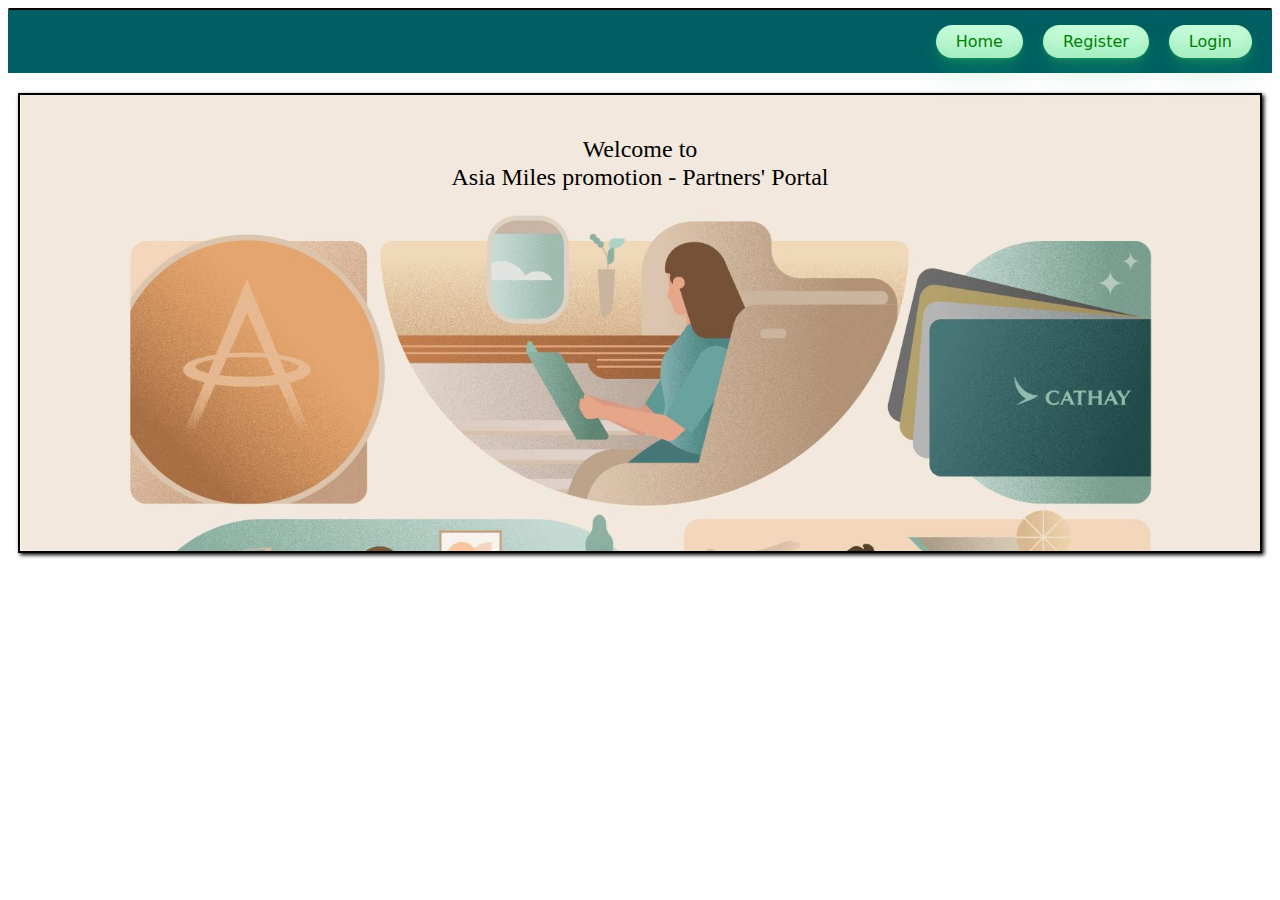
<file: src/resources/reload.html>
﻿<html>
	<head>
		<title></title>
	</head>
	<body>
	
	<script language="javascript">
	function getUrl() {
      var query = window.location.search.substring(1);
      var vars = query.split("&&&");
      for (var i=0;i<vars.length;i++) {
        var url = vars[i];
        return decodeURI(url).replace("html%23","html#");
      } 
    }

    var rel = '../';
    var url = getUrl();
    if (url.indexOf(":") > 0 && url.indexOf(":") < 10) rel = '';
	self.location.href = rel + url;
	</script>
	
	</body>
</html>
</file>
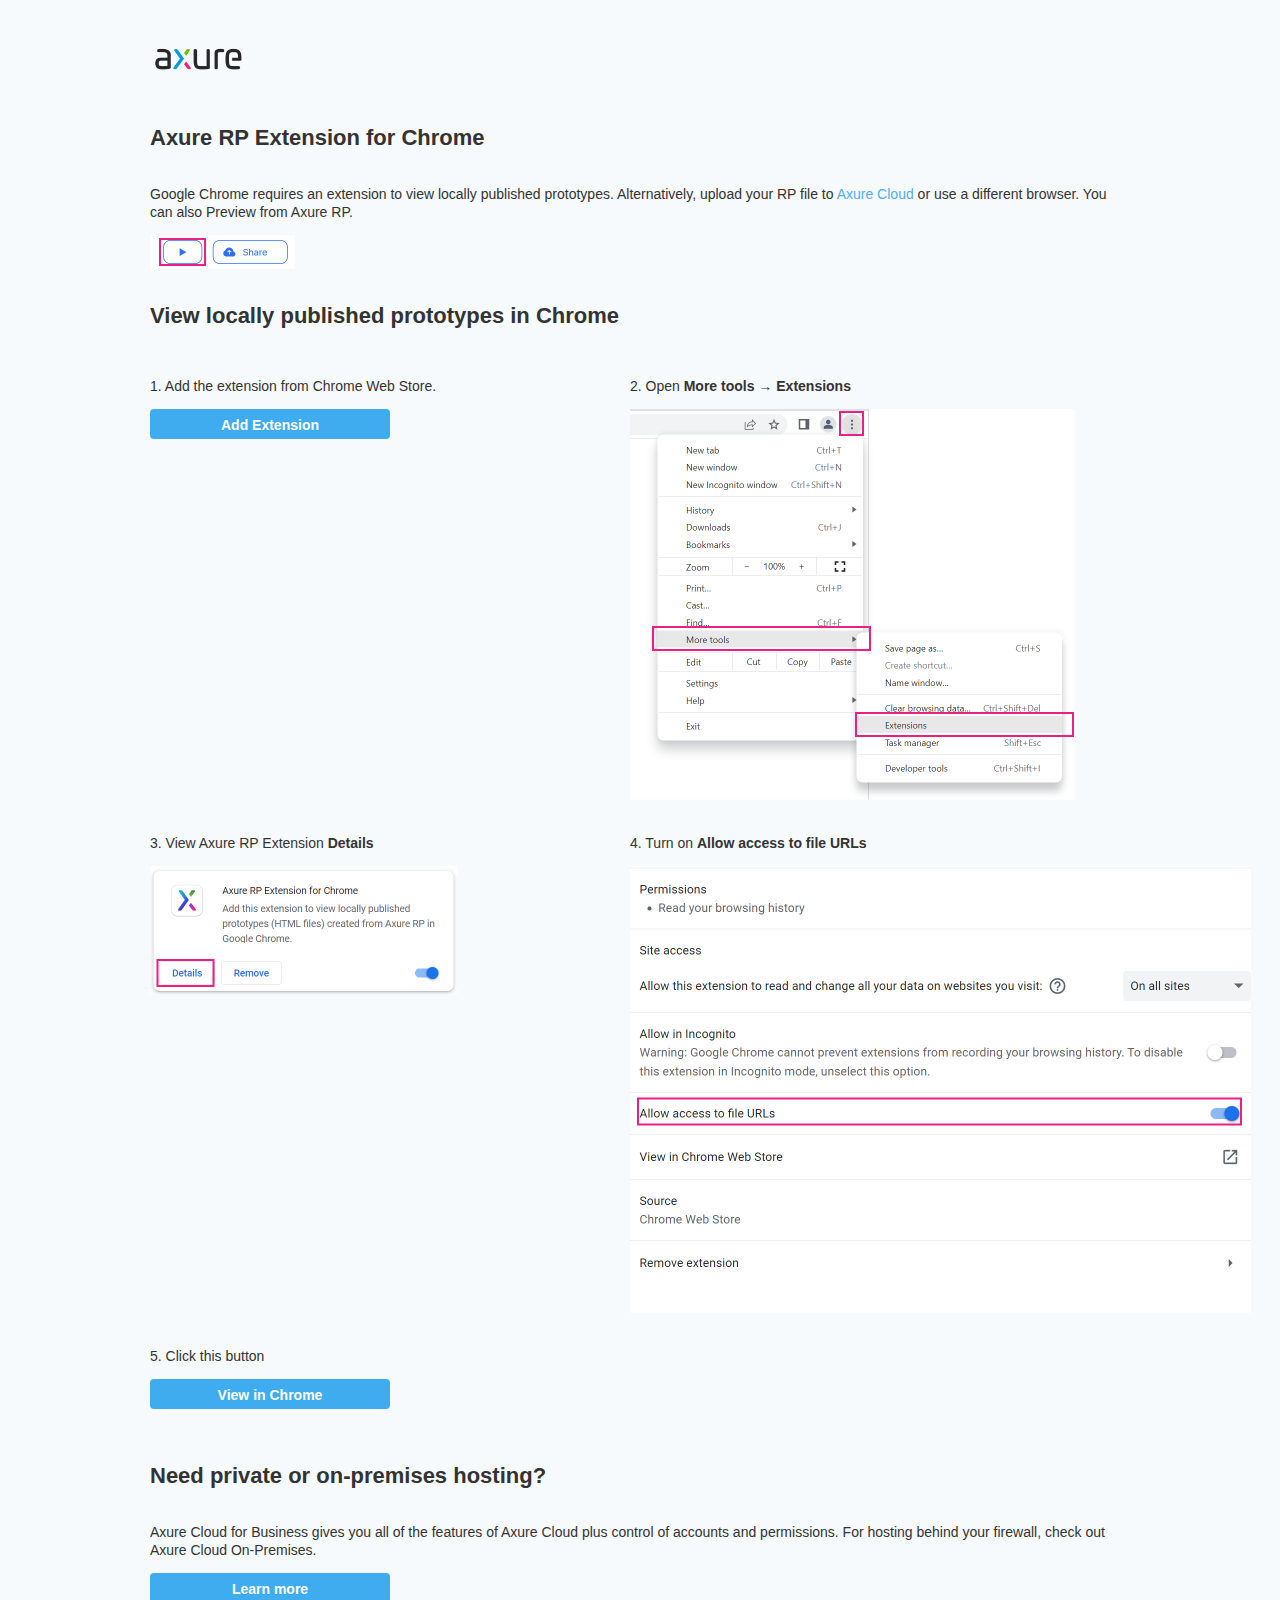
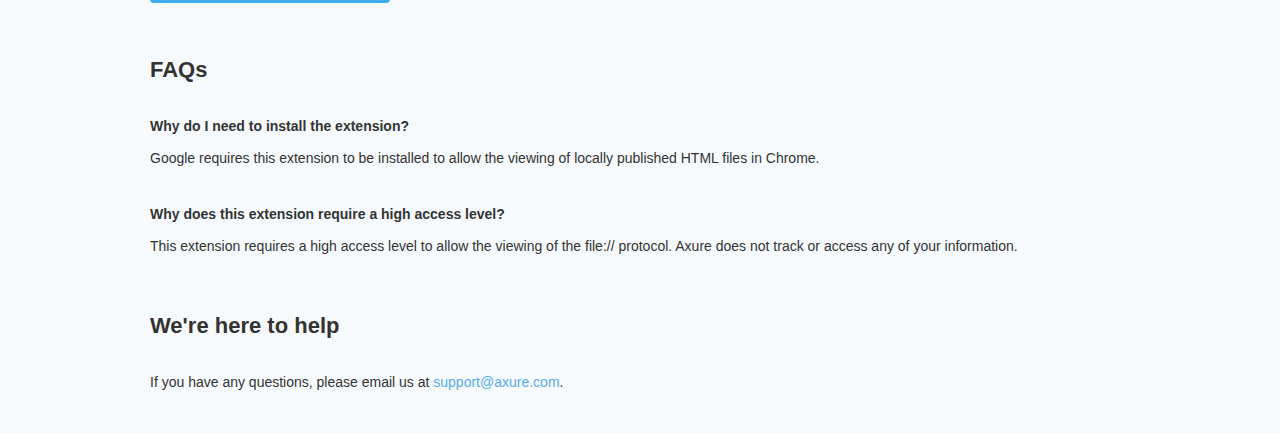
<file: src/resources/chrome/chrome.html>
﻿<html>
    <head>
        <title>Install the Axure RP Chrome Extension</title>
        <style type="text/css">
            * {
                font-family: "Source Sans Pro", sans-serif;
            }
            body {
                text-align: center;
                background-color: #f7fafc;
                color: #37465e;
            }
            p {
                font-size: 14px;
                line-height: 18px;
                color: #333333;
            }
            div.container {
                width: 980px;
                margin-left: auto;
                margin-right: auto;
                text-align: left;
            }
            a {
                text-decoration: none;
                color: #ffffff;
            }
            .button {
                display: block;
                width: 240px;
                height: 30px;
                padding: 2px 8px 2px 8px;
                border-radius: 4px;
                background-color: #3eacef;
                box-sizing: border-box;
                font-family: "Source Sans Pro SemiBold", "Source Sans Pro", sans-serif;
                font-weight: 600;
                color: #ffffff;
                text-align: center;
                font-size: 14px;
                line-height: 28px;
            }
            a:hover.button {
                background-color: #1482c5;
            }
            div.left {
                width: 400px;
                float: left;
                margin-right: 80px;
            }
            div.right {
                width: 400px;
                float: left;
            }
            div.buttonContainer {
                text-align: center;
            }
            .header {
                font-size: 22px;
                color: #333333;
                line-height: 50px;
                font-weight: bold;
            }
        </style>
    </head>
    <body>
        <div class="container">
            <br />
            <br />
            <img src="axure_logo.png" alt="axure" style="width: 100px" />
            <br />
            <br />
            <p class="header">
                Axure RP Extension for Chrome
            </p>
            <p>
                Google Chrome requires an extension to view locally published prototypes. Alternatively, upload your RP file to <a href="https://www.axure.cloud" style="color: #53ADE9">Axure Cloud</a> or use a different browser. You can also Preview from Axure RP.
</p>
            <img src="preview-rp.png" alt="preview" />
            <p class="header">
                View locally published prototypes in Chrome
            </p>
            <div class="left">
                <p>
                    1. Add the extension from Chrome Web Store.
                </p>
                <div class="buttonContainer">
                    <a class="button" href="https://chrome.google.com/webstore/detail/dogkpdfcklifaemcdfbildhcofnopogp"
                       target="_blank">Add Extension</a>
                </div>
            </div>
            <div class="right">
                <p>
                    2. Open <b>More tools → Extensions</b>
                </p>
                <img src="extensions.png" alt="extensions" />
            </div>
            <div style="clear: both; height: 20px;">&nbsp;</div>
            <div class="left">
                <p>
                    3. View Axure RP Extension <b>Details</b>
                </p>
                <img src="details.png" alt="extension details" />
            </div>
            <div class="right">
                <p>
                    4. Turn on <b>Allow access to file URLs</b>
                </p>
                <img src="allow-access.png" alt="allow access" />
            </div>
            <div style="clear: both; height: 20px;">&nbsp;</div>
            <div class="left">
                <p>
                    5. Click this button
                </p>
                <div class="buttonContainer">
                    <a class="button" href="../../start.html">View in Chrome</a>
                </div>
            </div>
            <div style="clear: both; height: 20px;">
            </div>
            <p class="header">
                Need private or on-premises hosting?
            </p>
            <p>
                Axure Cloud for Business gives you all of the features of Axure Cloud plus control of accounts and permissions. For hosting behind your firewall, check out Axure Cloud On-Premises.
            </p>
            <div class="buttonContainer">
                <a class="button" href="https://www.axure.com/axure-cloud#hosted">Learn more</a>
            </div>
            <div style="clear: both; height: 20px;"></div>
            <p class="header">
                FAQs
            </p>
            <p><b>Why do I need to install the extension?</b></p>
            <p>
                Google requires this extension to be installed to allow the viewing of locally published HTML files in Chrome.
            </p>
            <div style="clear: both; height: 10px;"></div>
            <p>
                <b>Why does this extension require a high access level?</b>
            </p>
            <p>
                This extension requires a high access level to allow the viewing of the file:// protocol. Axure does not track or access any of your information.
            </p>
            <div style="clear: both; height: 10px;"></div>
            <p class="header">
                We're here to help
            </p>
            <p>
                If you have any questions, please email us at <a href="mailto:support@axure.com" style="color: #53ADE9">support@axure.com</a>.
            </p>
            <div style="clear: both; height: 20px;"></div>
        </div>
    </body>
</html>
</file>
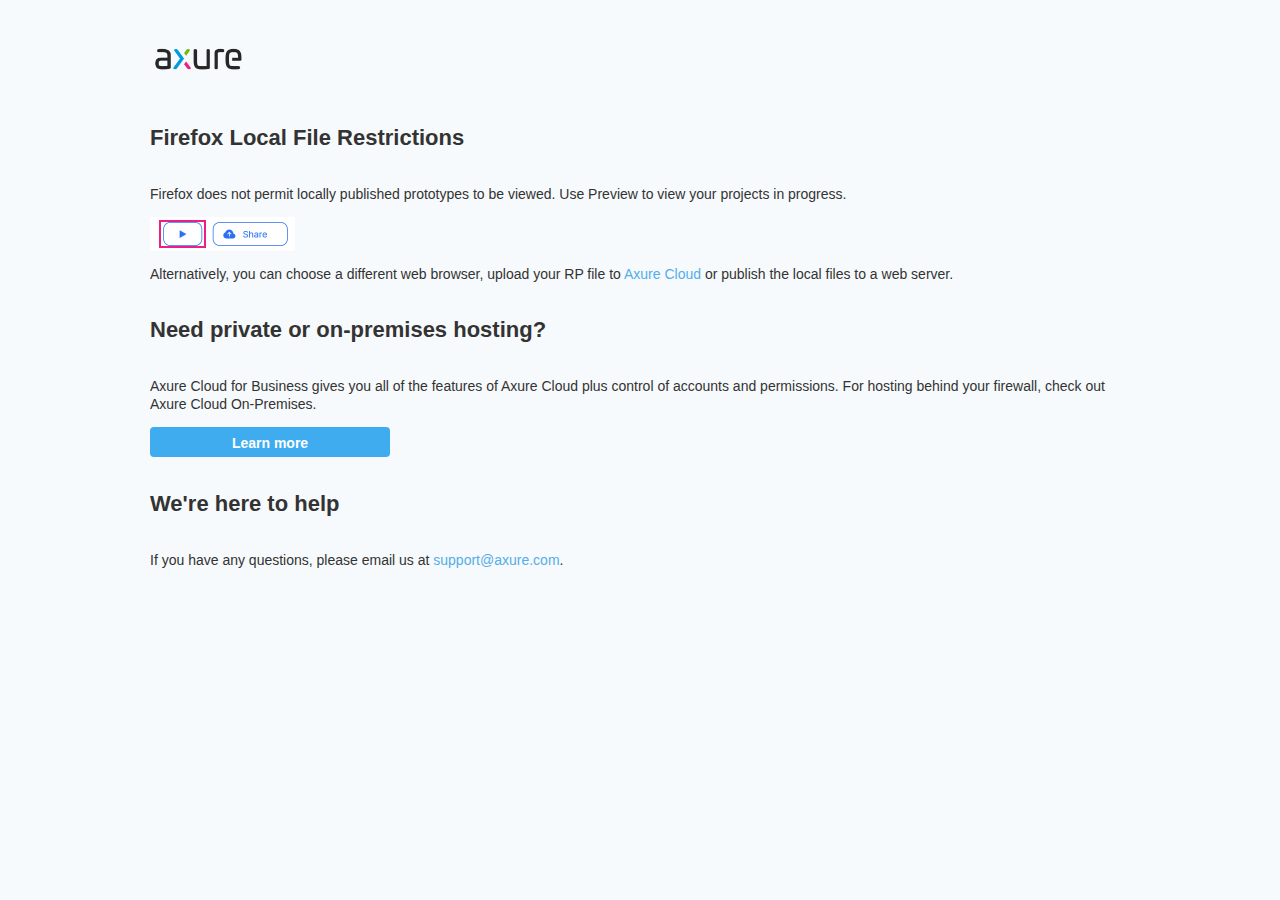
<file: src/resources/chrome/firefox.html>
<html>
<head>
    <title>Axure RP - Firefox Local File Restrictions</title>
        <style type="text/css">
            * {
                font-family: "Source Sans Pro", sans-serif;
            }

            body {
                text-align: center;
                background-color: #f7fafc;
                color: #37465e;
            }

            p {
                font-size: 14px;
                line-height: 18px;
                color: #333333;
            }

            div.container {
                width: 980px;
                margin-left: auto;
                margin-right: auto;
                text-align: left;
            }

            a {
                text-decoration: none;
                color: #ffffff;
            }

            .button {
                display: block;
                width: 240px;
                height: 30px;
                padding: 2px 8px 2px 8px;
                border-radius: 4px;
                background-color: #3eacef;
                box-sizing: border-box;
                font-family: "Source Sans Pro SemiBold", "Source Sans Pro", sans-serif;
                font-weight: 600;
                color: #ffffff;
                text-align: center;
                font-size: 14px;
                line-height: 28px;
            }

            a:hover.button {
                background-color: #1482c5;
            }

            div.buttonContainer {
                text-align: center;
            }

            .header {
                font-size: 22px;
                color: #333333;
                line-height: 50px;
                font-weight: bold;
            }
        </style>
    </head>
    <body>
        <div class="container">
            <br />
            <br />
            <img src="axure_logo.png" alt="axure" style="width: 100px" />
            <br />
            <br />
            <p class="header">
                Firefox Local File Restrictions
            </p>
            <p>
                Firefox does not permit locally published prototypes to be viewed. Use Preview to view your projects in progress.
            </p>
            <img src="preview-rp.png" alt="preview" />
            <p>
                Alternatively,  you can choose a different web browser, upload your RP file to <a href="https://app.axure.cloud" style="color: #53ADE9">Axure Cloud</a> or publish the local files to a web server.
            </p>
            <p class="header">
                Need private or on-premises hosting?
            </p>
            <p>
                Axure Cloud for Business gives you all of the features of Axure Cloud plus control of accounts and permissions. For hosting behind your firewall, check out Axure Cloud On-Premises.
            </p>
            <div class="buttonContainer">
                <a class="button" href="https://www.axure.com/axure-cloud#hosted">Learn more</a>
            </div>
            <p class="header">
                We're here to help
            </p>
            <p>
                If you have any questions, please email us at <a href="mailto:support@axure.com" style="color: #53ADE9 ">support@axure.com</a>.
            </p>
            <div style="clear: both; height: 20px;"></div>
        </div>
    </body>
</html>
</file>
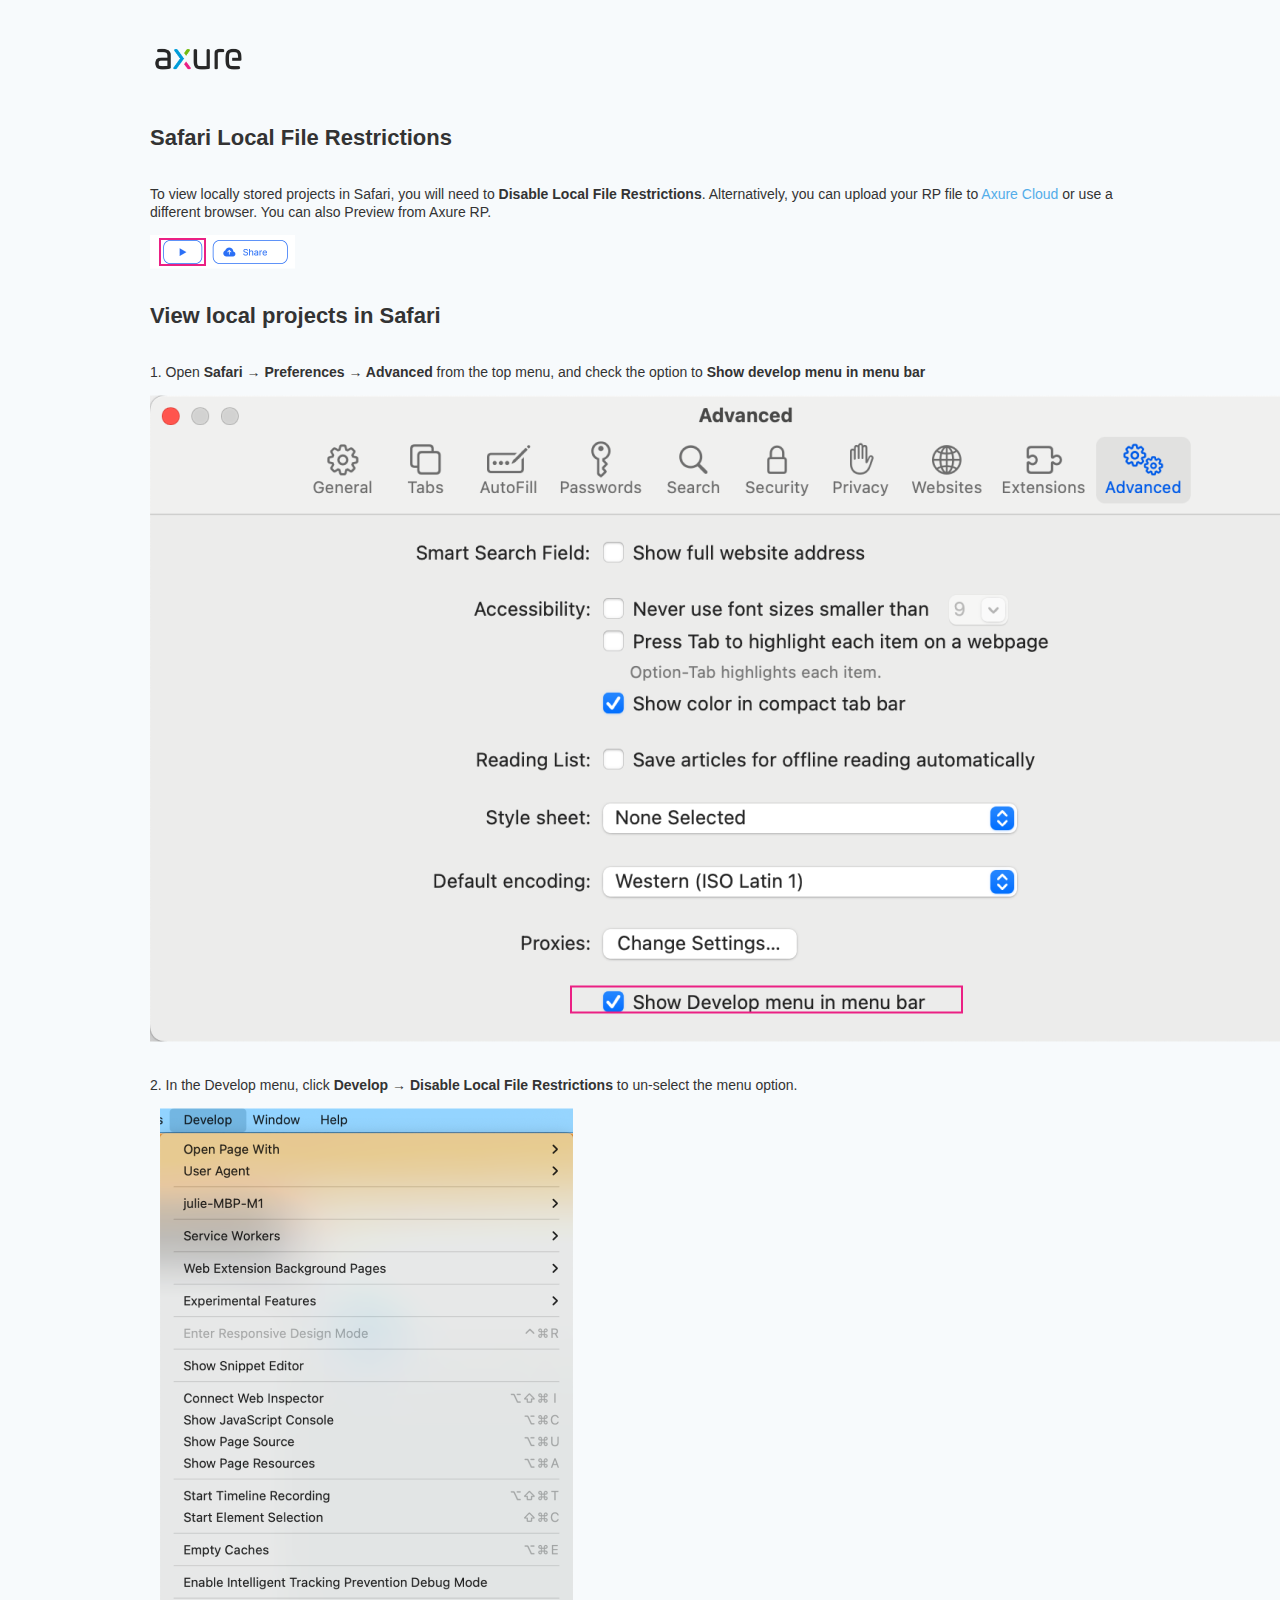
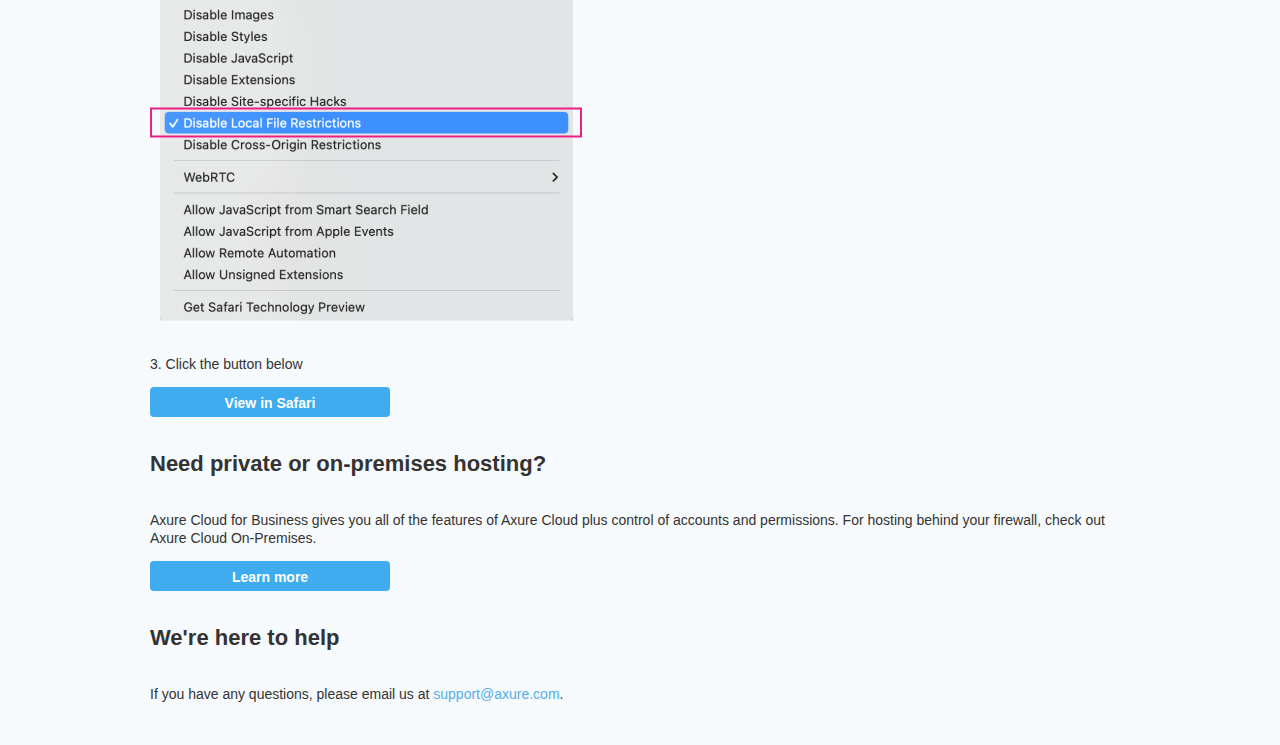
<file: src/resources/chrome/safari.html>
﻿<html>
    <head>
        <title>Axure RP - Safari Local File Restrictions</title>
        <style type="text/css">
            * {
                font-family: "Source Sans Pro", sans-serif;
            }

            body {
                text-align: center;
                background-color: #f7fafc;
                color: #37465e;
            }

            p {
                font-size: 14px;
                line-height: 18px;
                color: #333333;
            }

            div.container {
                width: 980px;
                margin-left: auto;
                margin-right: auto;
                text-align: left;
            }

            a {
                text-decoration: none;
                color: #ffffff;
            }

            .button {
                display: block;
                width: 240px;
                height: 30px;
                padding: 2px 8px 2px 8px;
                border-radius: 4px;
                background-color: #3eacef;
                box-sizing: border-box;
                font-family: "Source Sans Pro SemiBold", "Source Sans Pro", sans-serif;
                font-weight: 600;
                color: #ffffff;
                text-align: center;
                font-size: 14px;
                line-height: 28px;
            }

            a:hover.button {
                background-color: #1482c5;
            }

            div.buttonContainer {
                text-align: center;
            }

            .header {
                font-size: 22px;
                color: #333333;
                line-height: 50px;
                font-weight: bold;
            }
        </style>
    </head>
    <body>
        <div class="container">
            <br />
            <br />
            <img src="axure_logo.png" alt="axure" style="width: 100px" />
            <br />
            <br />
            <p class="header">
                Safari Local File Restrictions
            </p>
            <p>
                To view locally stored projects in Safari, you will need to <b>Disable Local File Restrictions</b>. Alternatively,
                you can upload your RP file to <a href="https://www.axure.cloud" style="color: #53ADE9">Axure Cloud</a> or use a different browser. You can also Preview from Axure RP.
            </p>
            <img src="preview-rp.png" alt="preview" />
            <p class="header">
                View local projects in Safari
            </p>
            <div>
                <p>
                    1. Open <b>Safari → Preferences → Advanced</b> from the top menu, and check the option to <b>Show develop menu in menu bar</b>
                </p>
                <img src="safari_advanced.png" alt="advanced" />
            </div>
            <div style="clear: both; height: 20px;">&nbsp;</div>
            <div class="">
                <p>
                    2. In the Develop menu, click <b>Develop → Disable Local File Restrictions</b> to un-select the menu option.
                </p>
                <img src="safari_restrictions.png" alt="extensions" />
            </div>
            <div style="clear: both; height: 20px;">&nbsp;</div>
            <p>
                3. Click the button below
            </p>
            <div class="buttonContainer">
                <a class="button" href="../../start.html">View in Safari</a>
            </div>
            <p class="header">
                Need private or on-premises hosting?
            </p>
            <p>
                Axure Cloud for Business gives you all of the features of Axure Cloud plus control of accounts and permissions. For hosting behind your firewall, check out Axure Cloud On-Premises.
            </p>
            <div class="buttonContainer">
                <a class="button" href="https://www.axure.com/axure-cloud#hosted">Learn more</a>
            </div>
            <p class="header">
                We're here to help
            </p>
            <p>
                If you have any questions, please email us at <a href="mailto:support@axure.com" style="color: #53ADE9 ">support@axure.com</a>.
            </p>
            <div style="clear: both; height: 20px;"></div>
        </div>
    </body>
</html>
</file>
<file: src/design.css>
.system {
    display: flex;
    font-size : 12px;
    flex-direction: row;
    flex-wrap: wrap;
    justify-content: flex-end;
    align-items: center;
    background-color: #015E63;
}

.board {
    border: 2px solid #000;
    height: 80%;
    text-align: center;
    font-size: 24px; /* 調整字體大小 */
    line-height: 2; /* 調整行間距 */
    margin: 20px 10px;
    padding: 10px 50px 350px 50px;
    box-shadow: 2px 2px 4px #000;
    background-size: 100%;
}

.board span:first-child {
    position: relative;
    top: 20px; /* 調整這裡的數值以確保文字在中間 */
}

.Register1, .Login1,.Home1, .submit_css {
    background-color: #c2fbd7;
    border-radius: 100px;
    box-shadow: rgba(44, 187, 99, .2) 0 -25px 18px -14px inset,rgba(44, 187, 99, .15) 0 1px 2px,rgba(44, 187, 99, .15) 0 2px 4px,rgba(44, 187, 99, .15) 0 4px 8px,rgba(44, 187, 99, .15) 0 8px 16px,rgba(44, 187, 99, .15) 0 16px 32px;
    color: green;
    cursor: pointer;
    display: inline-block;
    font-family: CerebriSans-Regular,-apple-system,system-ui,Roboto,sans-serif;
    padding: 7px 20px;
    margin-right: 20px;
    text-align: center;
    text-decoration: none;
    transition: all 250ms;
    border: 0;
    font-size: 16px;
    user-select: none;
    -webkit-user-select: none;
    touch-action: manipulation;
}

.Register1:hover, .Login1:hover, .Home1:hover, .submit_css:hover {
    box-shadow: rgba(44,187,99,.35) 0 -25px 18px -14px inset,rgba(44,187,99,.25) 0 1px 2px,rgba(44,187,99,.25) 0 2px 4px,rgba(44,187,99,.25) 0 4px 8px,rgba(44,187,99,.25) 0 8px 16px,rgba(44,187,99,.25) 0 16px 32px;
    transform: scale(1.05) rotate(-1deg);
}


.Boarder_line {
    border: 1px solid black;
    border-radius: 10px;
}

.register_border {
    border: 1px solid #000;
    box-shadow: 2px 2px 4px #000;
    padding: 10px 20px 350px 20px;
    margin: 50px 350px;
    text-align: center;
}
</file>
<file: src/resources/css/axure_rp_page.css>
﻿/* so the window resize fires within a frame in IE7 */
html, body {
    height: 100%;
}

#zoomOverlay {
    position: fixed;
    top: 0;
    left: 0;
    width: 100%;
    height: 100%;
}

#dragOverlay {
    position: fixed;
    top: 0;
    left: 0;
    width: 100%;
    height: 100%;
    cursor: grab;
}

#dragOverlay.dragging__start {
    cursor: grabbing;
}

html.hideScroll::-webkit-scrollbar {
    display: none;
}

html.hideScroll {
    -ms-overflow-style: none;
    scrollbar-width: none;
}

.mobileFrameCursor div * {
    cursor: inherit !important;
}

a {
    color: inherit;
}

p {
    margin: 0px;
    text-rendering: optimizeLegibility;
    font-feature-settings: "kern" 1;
    -webkit-font-feature-settings: "kern";
    -moz-font-feature-settings: "kern";
    -moz-font-feature-settings: "kern=1";
    font-kerning: normal;
}

ul {
    margin:0px;
}

iframe {
    background: #FFFFFF;
}

/* to match IE with C, FF */
input {
    padding: 1px 0px 1px 0px;
    box-sizing: border-box;
    -moz-box-sizing: border-box;
}

input[type=text]::-ms-clear {
    width: 0;
    height: 0;
    display: none;
}

textarea {
    margin: 0px;
    box-sizing: border-box;
    -moz-box-sizing: border-box;
}

select option {
    color: initial;
}

.focused:focus, .selectedFocused:focus {
    outline: none;
}

div.intcases {
    font-family: arial; 
    font-size: 12px;
    text-align:left; 
    border:1px solid #AAA; 
    background:#FFF none repeat scroll 0% 0%; 
    z-index:9999; 
    visibility:hidden; 
    position:absolute;
    padding: 0px;
    border-radius: 3px;
    white-space: pre-wrap;
    overflow-wrap: break-word;
    max-width: 250px;
}

div.intcaselink {
    cursor: pointer;
    padding: 3px 8px 3px 8px;
    margin: 5px;
    background:#EEE none repeat scroll 0% 0%; 
    border:1px solid #AAA;
    border-radius: 3px;
}

div.refpageimage {
    position: absolute;
    left: 0px;
    top: 0px;
    font-size: 0px;
    width: 16px;
    height: 16px;
    cursor: pointer;
    background-image: url(images/newwindow.gif);
    background-repeat: no-repeat;
}

div.annnoteimage {
    position: absolute;
    left: 0px;
    top: 0px;
    font-size: 0px;
    /*width: 16px;
    height: 12px;*/
    cursor: help;
    /*background-image: url(images/note.gif);*/
    /*background-repeat: no-repeat;*/
    width: 13px;
    height: 12px;
    padding-top: 1px;
    text-align: center;
    background-color: #138CDD;
    -moz-box-shadow: 1px 1px 3px #aaa;
    -webkit-box-shadow: 1px 1px 3px #aaa;
    box-shadow: 1px 1px 3px #aaa;
}

div.annnoteline {
    display: inline-block;
    width: 9px;
    height: 1px;
    border-bottom: 1px solid white;
    margin-top: 1px;
}

div.annnotelabel {
    /*position: absolute;
    left: 0px;
    top: 0px;*/
    font-family: Helvetica,Arial;
    white-space: nowrap;
    
    padding-top: 1px;
    background-color: #fff849;
    font-size: 10px;
    font-weight: bold;
    line-height: 14px;
    margin-right: 3px;
    padding: 0px 4px;
    color: #000;

    -moz-box-shadow: 1px 1px 3px #aaa;
    -webkit-box-shadow: 1px 1px 3px #aaa;
    box-shadow: 1px 1px 3px #aaa;
}

div.annnote {
    display: flex;
    position: absolute;
    cursor: help;
    line-height: 14px;
}

.annotation {
    font-size: 12px;
    padding-left: 2px;
    margin-bottom: 5px;
}

.annotationName {
    /*font-size: 13px;
    font-weight: bold;
    margin-bottom: 3px;
    white-space: nowrap;*/

    font-family: 'Trebuchet MS';
    font-size: 14px;
    font-weight: bold;
    margin-bottom: 5px;
    white-space: nowrap;
}

.annotationValue {
    font-family: Arial, Helvetica, Sans-Serif;
    font-size: 12px;
    color: #4a4a4a;
    line-height: 21px;
    margin-bottom: 20px;
}

.noteLink {
    text-decoration: inherit;
    color: inherit;
}

.noteLink:hover {
    background-color: white;
}

/* this is a fix for the issue where dialogs jump around and takes the text-align from the body */
.dialogFix {
    position:absolute;
    text-align:left;
    border: 1px solid #8f949a;
}


@keyframes pulsate {
  from {
    box-shadow: 0 0 10px #15d6ba;
  }
  to {
    box-shadow: 0 0 20px #15d6ba;
  }
}

@-webkit-keyframes pulsate {
  from {
    -webkit-box-shadow: 0 0 10px #15d6ba;
    box-shadow: 0 0 10px #15d6ba;
  }
  to {
    -webkit-box-shadow: 0 0 20px #15d6ba;
    box-shadow: 0 0 20px #15d6ba;
  }
}
 
@-moz-keyframes pulsate {
  from {
    -moz-box-shadow: 0 0 10px #15d6ba;
    box-shadow: 0 0 10px #15d6ba;
  }
  to {
    -moz-box-shadow: 0 0 20px #15d6ba;
    box-shadow: 0 0 20px #15d6ba;
  }
}

.legacyPulsateBorder {
    /*border: 5px solid #15d6ba;
    margin: -5px;*/
    -moz-box-shadow: 0 0 10px 3px #75BB43;
    box-shadow: 0 0 10px 3px #75BB43;
}

.pulsateBorder {
  animation-name: pulsate;
  animation-timing-function: ease-in-out;
  animation-duration: 0.9s;
  animation-iteration-count: infinite;
  animation-direction: alternate;
  
  -webkit-animation-name: pulsate;
  -webkit-animation-timing-function: ease-in-out;
  -webkit-animation-duration: 0.9s;
  -webkit-animation-iteration-count: infinite;
  -webkit-animation-direction: alternate;

  -moz-animation-name: pulsate;
  -moz-animation-timing-function: ease-in-out;
  -moz-animation-duration: 0.9s;
  -moz-animation-iteration-count: infinite;
  -moz-animation-direction: alternate;
}

.ax_default_hidden, .ax_default_unplaced{
    display: none;
    visibility: hidden;
}

.widgetNoteSelected {
    -moz-box-shadow: 0 0 10px 3px #1482C5;
    box-shadow: 0 0 10px 3px #1482C5;
    /*-moz-box-shadow: 0 0 20px #3915d6;
    box-shadow: 0 0 20px #3915d6;*/
    /*border: 3px solid #3915d6;*/
    /*margin: -3px;*/
}


.singleImg {
    display: none;
    visibility: hidden;
}

#ios-safari {
    overflow: auto;
    -webkit-overflow-scrolling: touch;
}

#ios-safari-html {
    display: block;
    overflow: auto;
    -webkit-overflow-scrolling: touch;
    position: absolute;
    top: 0;
    left: 0;
    right: 0;
    bottom: 0;
}

#ios-safari-fixed {
    position: absolute;
    pointer-events: none;
    width: initial;
}

#ios-safari-fixed div {
    pointer-events: auto;
}
</file>
<file: src/data/styles.css>
﻿.ax_default {
  font-family:"Arial Normal", "Arial", sans-serif;
  font-weight:400;
  font-style:normal;
  font-size:13px;
  letter-spacing:normal;
  color:#333333;
  vertical-align:none;
  text-align:center;
  line-height:normal;
  text-transform:none;
}
.box_1 {
}
.box_2 {
}
.ellipse {
}
.image {
}
.placeholder {
}
.button {
  font-family:"Arial Negreta", "Arial Normal", "Arial", sans-serif;
  font-weight:700;
  font-style:normal;
  font-size:20px;
}
.primary_button {
  color:#FFFFFF;
}
.shape {
}
.image1 {
}
.text_field {
  color:#000000;
  text-align:left;
}
.flow_shape {
}
.heading_1 {
  font-family:"Arial Normal", "Arial", sans-serif;
  font-weight:bold;
  font-style:normal;
  font-size:32px;
  text-align:left;
}
.heading_2 {
  font-family:"Arial Normal", "Arial", sans-serif;
  font-weight:bold;
  font-style:normal;
  font-size:24px;
  text-align:left;
}
.heading_3 {
  font-family:"Arial Normal", "Arial", sans-serif;
  font-weight:bold;
  font-style:normal;
  font-size:18px;
  text-align:left;
}
.heading_4 {
  font-family:"Arial Normal", "Arial", sans-serif;
  font-weight:bold;
  font-style:normal;
  font-size:14px;
  text-align:left;
}
.heading_5 {
  font-family:"Arial Normal", "Arial", sans-serif;
  font-weight:bold;
  font-style:normal;
  text-align:left;
}
.heading_6 {
  font-family:"Arial Normal", "Arial", sans-serif;
  font-weight:bold;
  font-style:normal;
  font-size:10px;
  text-align:left;
}
.label {
  font-size:13px;
  text-align:left;
}
.paragraph {
  text-align:left;
}
.line {
}
.text_field1 {
  color:#000000;
  text-align:left;
}
.droplist {
  color:#000000;
  text-align:left;
}
.list_box {
  color:#000000;
  text-align:left;
}
.table_cell {
}
.form_hint {
  color:#999999;
}
.form_disabled {
}
.box_3 {
}
.flow_shape1 {
}
.icon {
}
.label1 {
  font-size:14px;
  text-align:left;
}
textarea, select, input, button { outline: none; }
</file>
<file: src/files/api_page/styles.css>
﻿body {
  margin:0px;
  background-image:none;
  position:static;
  left:auto;
  width:1440px;
  margin-left:0;
  margin-right:0;
  text-align:left;
}
.form_sketch {
  border-color:transparent;
  background-color:transparent;
}
#base {
  position:absolute;
  z-index:0;
}
#u157 {
  position:absolute;
  left:0px;
  top:0px;
}
#u157_state0 {
  position:relative;
  left:0px;
  top:0px;
  width:1256px;
  height:701px;
  background-image:none;
  border:none;
  border-radius:0px;
  -moz-box-shadow:none;
  -webkit-box-shadow:none;
  box-shadow:none;
}
#u157_state0_content {
  border-width:0px;
  position:absolute;
  left:0px;
  top:0px;
  width:1px;
  height:1px;
}
#u158_div {
  border-width:0px;
  position:absolute;
  left:0px;
  top:0px;
  width:1047px;
  height:701px;
  background:inherit;
  background-color:rgba(255, 255, 255, 1);
  background-image:url('../../images/home_page/u27_div.jpg');
  background-repeat:no-repeat;
  background-size:1047px 701px;
  background-position: left top;
  box-sizing:border-box;
  border-width:1px;
  border-style:solid;
  border-color:rgba(121, 121, 121, 1);
  border-radius:0px;
  -moz-box-shadow:none;
  -webkit-box-shadow:none;
  box-shadow:none;
}
#u158 {
  border-width:0px;
  position:absolute;
  left:209px;
  top:0px;
  width:1047px;
  height:701px;
  display:flex;
  opacity:0.26;
}
#u158 .text {
  position:absolute;
  align-self:center;
  padding:2px 2px 2px 2px;
  box-sizing:border-box;
  width:100%;
}
#u158_text {
  border-width:0px;
  word-wrap:break-word;
  text-transform:none;
  visibility:hidden;
}
#u160_div {
  border-width:0px;
  position:absolute;
  left:0px;
  top:0px;
  width:208px;
  height:701px;
  background:inherit;
  background-color:rgba(255, 255, 255, 1);
  box-sizing:border-box;
  border-width:1px;
  border-style:solid;
  border-color:rgba(121, 121, 121, 1);
  border-radius:0px;
  -moz-box-shadow:none;
  -webkit-box-shadow:none;
  box-shadow:none;
}
#u160 {
  border-width:0px;
  position:absolute;
  left:0px;
  top:0px;
  width:208px;
  height:701px;
  display:flex;
}
#u160 .text {
  position:absolute;
  align-self:center;
  padding:2px 2px 2px 2px;
  box-sizing:border-box;
  width:100%;
}
#u160_text {
  border-width:0px;
  word-wrap:break-word;
  text-transform:none;
  visibility:hidden;
}
#u161_div {
  border-width:0px;
  position:absolute;
  left:0px;
  top:0px;
  width:84px;
  height:37px;
  background:inherit;
  background-color:rgba(255, 255, 255, 0);
  border:none;
  border-radius:0px;
  -moz-box-shadow:none;
  -webkit-box-shadow:none;
  box-shadow:none;
  font-family:"Arial Negreta", "Arial Normal", "Arial", sans-serif;
  font-weight:700;
  font-style:normal;
}
#u161 {
  border-width:0px;
  position:absolute;
  left:62px;
  top:103px;
  width:84px;
  height:37px;
  display:flex;
  font-family:"Arial Negreta", "Arial Normal", "Arial", sans-serif;
  font-weight:700;
  font-style:normal;
}
#u161 .text {
  position:absolute;
  align-self:flex-start;
  padding:0px 0px 0px 0px;
  box-sizing:border-box;
  width:100%;
}
#u161_text {
  border-width:0px;
  white-space:nowrap;
  text-transform:none;
}
#u162_img {
  border-width:0px;
  position:absolute;
  left:0px;
  top:0px;
  width:68px;
  height:70px;
}
#u162 {
  border-width:0px;
  position:absolute;
  left:18px;
  top:5px;
  width:68px;
  height:70px;
  display:flex;
}
#u162 .text {
  position:absolute;
  align-self:center;
  padding:2px 2px 2px 2px;
  box-sizing:border-box;
  width:100%;
}
#u162_text {
  border-width:0px;
  word-wrap:break-word;
  text-transform:none;
  visibility:hidden;
}
#u163_img {
  border-width:0px;
  position:absolute;
  left:0px;
  top:0px;
  width:2px;
  height:210px;
}
#u163 {
  border-width:0px;
  position:absolute;
  left:104px;
  top:-21px;
  width:1px;
  height:209px;
  display:flex;
  -webkit-transform:rotate(-89.90587347629506deg);
  -moz-transform:rotate(-89.90587347629506deg);
  -ms-transform:rotate(-89.90587347629506deg);
  transform:rotate(-89.90587347629506deg);
}
#u163 .text {
  position:absolute;
  align-self:center;
  padding:2px 2px 2px 2px;
  box-sizing:border-box;
  width:100%;
}
#u163_text {
  border-width:0px;
  word-wrap:break-word;
  text-transform:none;
  visibility:hidden;
}
#u164_div {
  border-width:0px;
  position:absolute;
  left:0px;
  top:0px;
  width:208px;
  height:57px;
  background:inherit;
  background-color:rgba(255, 255, 255, 1);
  box-sizing:border-box;
  border-width:1px;
  border-style:solid;
  border-color:rgba(121, 121, 121, 1);
  border-top:0px;
  border-bottom:0px;
  border-radius:0px;
  border-top-left-radius:0px;
  border-top-right-radius:0px;
  border-bottom-right-radius:0px;
  border-bottom-left-radius:0px;
  -moz-box-shadow:none;
  -webkit-box-shadow:none;
  box-shadow:none;
}
#u164 {
  border-width:0px;
  position:absolute;
  left:0px;
  top:248px;
  width:208px;
  height:57px;
  display:flex;
}
#u164 .text {
  position:absolute;
  align-self:center;
  padding:2px 2px 2px 2px;
  box-sizing:border-box;
  width:100%;
}
#u164_div.mouseOver {
  border-width:0px;
  position:absolute;
  left:0px;
  top:0px;
  width:208px;
  height:57px;
  background:inherit;
  background-color:rgba(242, 242, 242, 1);
  box-sizing:border-box;
  border-width:1px;
  border-style:solid;
  border-color:rgba(121, 121, 121, 1);
  border-top:0px;
  border-bottom:0px;
  border-radius:0px;
  border-top-left-radius:0px;
  border-top-right-radius:0px;
  border-bottom-right-radius:0px;
  border-bottom-left-radius:0px;
  -moz-box-shadow:none;
  -webkit-box-shadow:none;
  box-shadow:none;
}
#u164.mouseOver {
}
#u164_div.mouseDown {
  border-width:0px;
  position:absolute;
  left:0px;
  top:0px;
  width:208px;
  height:57px;
  background:inherit;
  background-color:rgba(215, 215, 215, 1);
  box-sizing:border-box;
  border-width:1px;
  border-style:solid;
  border-color:rgba(121, 121, 121, 1);
  border-top:0px;
  border-bottom:0px;
  border-radius:0px;
  border-top-left-radius:0px;
  border-top-right-radius:0px;
  border-bottom-right-radius:0px;
  border-bottom-left-radius:0px;
  -moz-box-shadow:none;
  -webkit-box-shadow:none;
  box-shadow:none;
}
#u164.mouseDown {
}
#u164_div.mouseOver.mouseDown {
  border-width:0px;
  position:absolute;
  left:0px;
  top:0px;
  width:208px;
  height:57px;
  background:inherit;
  background-color:rgba(215, 215, 215, 1);
  box-sizing:border-box;
  border-width:1px;
  border-style:solid;
  border-color:rgba(121, 121, 121, 1);
  border-top:0px;
  border-bottom:0px;
  border-radius:0px;
  border-top-left-radius:0px;
  border-top-right-radius:0px;
  border-bottom-right-radius:0px;
  border-bottom-left-radius:0px;
  -moz-box-shadow:none;
  -webkit-box-shadow:none;
  box-shadow:none;
}
#u164.mouseOver.mouseDown {
}
#u164_text {
  border-width:0px;
  word-wrap:break-word;
  text-transform:none;
  visibility:hidden;
}
#u165_div {
  border-width:0px;
  position:absolute;
  left:0px;
  top:0px;
  width:208px;
  height:57px;
  background:inherit;
  background-color:rgba(255, 255, 255, 1);
  box-sizing:border-box;
  border-width:1px;
  border-style:solid;
  border-color:rgba(121, 121, 121, 1);
  border-top:0px;
  border-bottom:0px;
  border-radius:0px;
  border-top-left-radius:0px;
  border-top-right-radius:0px;
  border-bottom-right-radius:0px;
  border-bottom-left-radius:0px;
  -moz-box-shadow:none;
  -webkit-box-shadow:none;
  box-shadow:none;
}
#u165 {
  border-width:0px;
  position:absolute;
  left:0px;
  top:322px;
  width:208px;
  height:57px;
  display:flex;
}
#u165 .text {
  position:absolute;
  align-self:center;
  padding:2px 2px 2px 2px;
  box-sizing:border-box;
  width:100%;
}
#u165_div.mouseOver {
  border-width:0px;
  position:absolute;
  left:0px;
  top:0px;
  width:208px;
  height:57px;
  background:inherit;
  background-color:rgba(242, 242, 242, 1);
  box-sizing:border-box;
  border-width:1px;
  border-style:solid;
  border-color:rgba(121, 121, 121, 1);
  border-top:0px;
  border-bottom:0px;
  border-radius:0px;
  border-top-left-radius:0px;
  border-top-right-radius:0px;
  border-bottom-right-radius:0px;
  border-bottom-left-radius:0px;
  -moz-box-shadow:none;
  -webkit-box-shadow:none;
  box-shadow:none;
}
#u165.mouseOver {
}
#u165_div.mouseDown {
  border-width:0px;
  position:absolute;
  left:0px;
  top:0px;
  width:208px;
  height:57px;
  background:inherit;
  background-color:rgba(215, 215, 215, 1);
  box-sizing:border-box;
  border-width:1px;
  border-style:solid;
  border-color:rgba(121, 121, 121, 1);
  border-top:0px;
  border-bottom:0px;
  border-radius:0px;
  border-top-left-radius:0px;
  border-top-right-radius:0px;
  border-bottom-right-radius:0px;
  border-bottom-left-radius:0px;
  -moz-box-shadow:none;
  -webkit-box-shadow:none;
  box-shadow:none;
}
#u165.mouseDown {
}
#u165_div.mouseOver.mouseDown {
  border-width:0px;
  position:absolute;
  left:0px;
  top:0px;
  width:208px;
  height:57px;
  background:inherit;
  background-color:rgba(215, 215, 215, 1);
  box-sizing:border-box;
  border-width:1px;
  border-style:solid;
  border-color:rgba(121, 121, 121, 1);
  border-top:0px;
  border-bottom:0px;
  border-radius:0px;
  border-top-left-radius:0px;
  border-top-right-radius:0px;
  border-bottom-right-radius:0px;
  border-bottom-left-radius:0px;
  -moz-box-shadow:none;
  -webkit-box-shadow:none;
  box-shadow:none;
}
#u165.mouseOver.mouseDown {
}
#u165_text {
  border-width:0px;
  word-wrap:break-word;
  text-transform:none;
  visibility:hidden;
}
#u166_div {
  border-width:0px;
  position:absolute;
  left:0px;
  top:0px;
  width:208px;
  height:57px;
  background:inherit;
  background-color:rgba(255, 255, 255, 1);
  box-sizing:border-box;
  border-width:1px;
  border-style:solid;
  border-color:rgba(121, 121, 121, 1);
  border-top:0px;
  border-bottom:0px;
  border-radius:0px;
  border-top-left-radius:0px;
  border-top-right-radius:0px;
  border-bottom-right-radius:0px;
  border-bottom-left-radius:0px;
  -moz-box-shadow:none;
  -webkit-box-shadow:none;
  box-shadow:none;
}
#u166 {
  border-width:0px;
  position:absolute;
  left:0px;
  top:396px;
  width:208px;
  height:57px;
  display:flex;
}
#u166 .text {
  position:absolute;
  align-self:center;
  padding:2px 2px 2px 2px;
  box-sizing:border-box;
  width:100%;
}
#u166_div.mouseOver {
  border-width:0px;
  position:absolute;
  left:0px;
  top:0px;
  width:208px;
  height:57px;
  background:inherit;
  background-color:rgba(242, 242, 242, 1);
  box-sizing:border-box;
  border-width:1px;
  border-style:solid;
  border-color:rgba(121, 121, 121, 1);
  border-top:0px;
  border-bottom:0px;
  border-radius:0px;
  border-top-left-radius:0px;
  border-top-right-radius:0px;
  border-bottom-right-radius:0px;
  border-bottom-left-radius:0px;
  -moz-box-shadow:none;
  -webkit-box-shadow:none;
  box-shadow:none;
}
#u166.mouseOver {
}
#u166_div.mouseDown {
  border-width:0px;
  position:absolute;
  left:0px;
  top:0px;
  width:208px;
  height:57px;
  background:inherit;
  background-color:rgba(215, 215, 215, 1);
  box-sizing:border-box;
  border-width:1px;
  border-style:solid;
  border-color:rgba(121, 121, 121, 1);
  border-top:0px;
  border-bottom:0px;
  border-radius:0px;
  border-top-left-radius:0px;
  border-top-right-radius:0px;
  border-bottom-right-radius:0px;
  border-bottom-left-radius:0px;
  -moz-box-shadow:none;
  -webkit-box-shadow:none;
  box-shadow:none;
}
#u166.mouseDown {
}
#u166_div.mouseOver.mouseDown {
  border-width:0px;
  position:absolute;
  left:0px;
  top:0px;
  width:208px;
  height:57px;
  background:inherit;
  background-color:rgba(215, 215, 215, 1);
  box-sizing:border-box;
  border-width:1px;
  border-style:solid;
  border-color:rgba(121, 121, 121, 1);
  border-top:0px;
  border-bottom:0px;
  border-radius:0px;
  border-top-left-radius:0px;
  border-top-right-radius:0px;
  border-bottom-right-radius:0px;
  border-bottom-left-radius:0px;
  -moz-box-shadow:none;
  -webkit-box-shadow:none;
  box-shadow:none;
}
#u166.mouseOver.mouseDown {
}
#u166_text {
  border-width:0px;
  word-wrap:break-word;
  text-transform:none;
  visibility:hidden;
}
#u167_div {
  border-width:0px;
  position:absolute;
  left:0px;
  top:0px;
  width:208px;
  height:57px;
  background:inherit;
  background-color:rgba(255, 255, 255, 1);
  box-sizing:border-box;
  border-width:1px;
  border-style:solid;
  border-color:rgba(121, 121, 121, 1);
  border-top:0px;
  border-bottom:0px;
  border-radius:0px;
  border-top-left-radius:0px;
  border-top-right-radius:0px;
  border-bottom-right-radius:0px;
  border-bottom-left-radius:0px;
  -moz-box-shadow:none;
  -webkit-box-shadow:none;
  box-shadow:none;
}
#u167 {
  border-width:0px;
  position:absolute;
  left:0px;
  top:470px;
  width:208px;
  height:57px;
  display:flex;
}
#u167 .text {
  position:absolute;
  align-self:center;
  padding:2px 2px 2px 2px;
  box-sizing:border-box;
  width:100%;
}
#u167_div.mouseOver {
  border-width:0px;
  position:absolute;
  left:0px;
  top:0px;
  width:208px;
  height:57px;
  background:inherit;
  background-color:rgba(242, 242, 242, 1);
  box-sizing:border-box;
  border-width:1px;
  border-style:solid;
  border-color:rgba(121, 121, 121, 1);
  border-top:0px;
  border-bottom:0px;
  border-radius:0px;
  border-top-left-radius:0px;
  border-top-right-radius:0px;
  border-bottom-right-radius:0px;
  border-bottom-left-radius:0px;
  -moz-box-shadow:none;
  -webkit-box-shadow:none;
  box-shadow:none;
}
#u167.mouseOver {
}
#u167_div.mouseDown {
  border-width:0px;
  position:absolute;
  left:0px;
  top:0px;
  width:208px;
  height:57px;
  background:inherit;
  background-color:rgba(215, 215, 215, 1);
  box-sizing:border-box;
  border-width:1px;
  border-style:solid;
  border-color:rgba(121, 121, 121, 1);
  border-top:0px;
  border-bottom:0px;
  border-radius:0px;
  border-top-left-radius:0px;
  border-top-right-radius:0px;
  border-bottom-right-radius:0px;
  border-bottom-left-radius:0px;
  -moz-box-shadow:none;
  -webkit-box-shadow:none;
  box-shadow:none;
}
#u167.mouseDown {
}
#u167_div.mouseOver.mouseDown {
  border-width:0px;
  position:absolute;
  left:0px;
  top:0px;
  width:208px;
  height:57px;
  background:inherit;
  background-color:rgba(215, 215, 215, 1);
  box-sizing:border-box;
  border-width:1px;
  border-style:solid;
  border-color:rgba(121, 121, 121, 1);
  border-top:0px;
  border-bottom:0px;
  border-radius:0px;
  border-top-left-radius:0px;
  border-top-right-radius:0px;
  border-bottom-right-radius:0px;
  border-bottom-left-radius:0px;
  -moz-box-shadow:none;
  -webkit-box-shadow:none;
  box-shadow:none;
}
#u167.mouseOver.mouseDown {
}
#u167_text {
  border-width:0px;
  word-wrap:break-word;
  text-transform:none;
  visibility:hidden;
}
#u168_div {
  border-width:0px;
  position:absolute;
  left:0px;
  top:0px;
  width:32px;
  height:28px;
  background:inherit;
  background-color:rgba(255, 255, 255, 0);
  border:none;
  border-radius:0px;
  -moz-box-shadow:none;
  -webkit-box-shadow:none;
  box-shadow:none;
  font-family:"Arial Narrow Italic", "Arial Narrow", "Arial", sans-serif;
  font-weight:400;
  font-style:italic;
}
#u168 {
  border-width:0px;
  position:absolute;
  left:88px;
  top:263px;
  width:32px;
  height:28px;
  display:flex;
  font-family:"Arial Narrow Italic", "Arial Narrow", "Arial", sans-serif;
  font-weight:400;
  font-style:italic;
}
#u168 .text {
  position:absolute;
  align-self:flex-start;
  padding:0px 0px 0px 0px;
  box-sizing:border-box;
  width:100%;
}
#u168_text {
  border-width:0px;
  white-space:nowrap;
  text-transform:none;
}
#u169_div {
  border-width:0px;
  position:absolute;
  left:0px;
  top:0px;
  width:112px;
  height:28px;
  background:inherit;
  background-color:rgba(255, 255, 255, 0);
  border:none;
  border-radius:0px;
  -moz-box-shadow:none;
  -webkit-box-shadow:none;
  box-shadow:none;
  font-family:"Arial Narrow Italic", "Arial Narrow", "Arial", sans-serif;
  font-weight:400;
  font-style:italic;
}
#u169 {
  border-width:0px;
  position:absolute;
  left:41px;
  top:337px;
  width:112px;
  height:28px;
  display:flex;
  font-family:"Arial Narrow Italic", "Arial Narrow", "Arial", sans-serif;
  font-weight:400;
  font-style:italic;
}
#u169 .text {
  position:absolute;
  align-self:flex-start;
  padding:0px 0px 0px 0px;
  box-sizing:border-box;
  width:100%;
}
#u169_text {
  border-width:0px;
  white-space:nowrap;
  text-transform:none;
}
#u170_div {
  border-width:0px;
  position:absolute;
  left:0px;
  top:0px;
  width:121px;
  height:28px;
  background:inherit;
  background-color:rgba(255, 255, 255, 0);
  border:none;
  border-radius:0px;
  -moz-box-shadow:none;
  -webkit-box-shadow:none;
  box-shadow:none;
  font-family:"Arial Narrow Italic", "Arial Narrow", "Arial", sans-serif;
  font-weight:400;
  font-style:italic;
}
#u170 {
  border-width:0px;
  position:absolute;
  left:37px;
  top:411px;
  width:121px;
  height:28px;
  display:flex;
  font-family:"Arial Narrow Italic", "Arial Narrow", "Arial", sans-serif;
  font-weight:400;
  font-style:italic;
}
#u170 .text {
  position:absolute;
  align-self:flex-start;
  padding:0px 0px 0px 0px;
  box-sizing:border-box;
  width:100%;
}
#u170_text {
  border-width:0px;
  white-space:nowrap;
  text-transform:none;
}
#u171_div {
  border-width:0px;
  position:absolute;
  left:0px;
  top:0px;
  width:138px;
  height:28px;
  background:inherit;
  background-color:rgba(255, 255, 255, 0);
  border:none;
  border-radius:0px;
  -moz-box-shadow:none;
  -webkit-box-shadow:none;
  box-shadow:none;
  font-family:"Arial Narrow Italic", "Arial Narrow", "Arial", sans-serif;
  font-weight:400;
  font-style:italic;
}
#u171 {
  border-width:0px;
  position:absolute;
  left:28px;
  top:485px;
  width:138px;
  height:28px;
  display:flex;
  font-family:"Arial Narrow Italic", "Arial Narrow", "Arial", sans-serif;
  font-weight:400;
  font-style:italic;
}
#u171 .text {
  position:absolute;
  align-self:flex-start;
  padding:0px 0px 0px 0px;
  box-sizing:border-box;
  width:100%;
}
#u171_text {
  border-width:0px;
  white-space:nowrap;
  text-transform:none;
}
#u172_div {
  border-width:0px;
  position:absolute;
  left:0px;
  top:0px;
  width:208px;
  height:57px;
  background:inherit;
  background-color:rgba(255, 255, 255, 1);
  box-sizing:border-box;
  border-width:1px;
  border-style:solid;
  border-color:rgba(121, 121, 121, 1);
  border-top:0px;
  border-bottom:0px;
  border-radius:0px;
  border-top-left-radius:0px;
  border-top-right-radius:0px;
  border-bottom-right-radius:0px;
  border-bottom-left-radius:0px;
  -moz-box-shadow:none;
  -webkit-box-shadow:none;
  box-shadow:none;
}
#u172 {
  border-width:0px;
  position:absolute;
  left:0px;
  top:174px;
  width:208px;
  height:57px;
  display:flex;
}
#u172 .text {
  position:absolute;
  align-self:center;
  padding:2px 2px 2px 2px;
  box-sizing:border-box;
  width:100%;
}
#u172_div.mouseOver {
  border-width:0px;
  position:absolute;
  left:0px;
  top:0px;
  width:208px;
  height:57px;
  background:inherit;
  background-color:rgba(242, 242, 242, 1);
  box-sizing:border-box;
  border-width:1px;
  border-style:solid;
  border-color:rgba(121, 121, 121, 1);
  border-top:0px;
  border-bottom:0px;
  border-radius:0px;
  border-top-left-radius:0px;
  border-top-right-radius:0px;
  border-bottom-right-radius:0px;
  border-bottom-left-radius:0px;
  -moz-box-shadow:none;
  -webkit-box-shadow:none;
  box-shadow:none;
}
#u172.mouseOver {
}
#u172_div.mouseDown {
  border-width:0px;
  position:absolute;
  left:0px;
  top:0px;
  width:208px;
  height:57px;
  background:inherit;
  background-color:rgba(215, 215, 215, 1);
  box-sizing:border-box;
  border-width:1px;
  border-style:solid;
  border-color:rgba(121, 121, 121, 1);
  border-top:0px;
  border-bottom:0px;
  border-radius:0px;
  border-top-left-radius:0px;
  border-top-right-radius:0px;
  border-bottom-right-radius:0px;
  border-bottom-left-radius:0px;
  -moz-box-shadow:none;
  -webkit-box-shadow:none;
  box-shadow:none;
}
#u172.mouseDown {
}
#u172_div.mouseOver.mouseDown {
  border-width:0px;
  position:absolute;
  left:0px;
  top:0px;
  width:208px;
  height:57px;
  background:inherit;
  background-color:rgba(215, 215, 215, 1);
  box-sizing:border-box;
  border-width:1px;
  border-style:solid;
  border-color:rgba(121, 121, 121, 1);
  border-top:0px;
  border-bottom:0px;
  border-radius:0px;
  border-top-left-radius:0px;
  border-top-right-radius:0px;
  border-bottom-right-radius:0px;
  border-bottom-left-radius:0px;
  -moz-box-shadow:none;
  -webkit-box-shadow:none;
  box-shadow:none;
}
#u172.mouseOver.mouseDown {
}
#u172_text {
  border-width:0px;
  word-wrap:break-word;
  text-transform:none;
  visibility:hidden;
}
#u173_div {
  border-width:0px;
  position:absolute;
  left:0px;
  top:0px;
  width:53px;
  height:28px;
  background:inherit;
  background-color:rgba(255, 255, 255, 0);
  border:none;
  border-radius:0px;
  -moz-box-shadow:none;
  -webkit-box-shadow:none;
  box-shadow:none;
  font-family:"Arial Narrow Italic", "Arial Narrow", "Arial", sans-serif;
  font-weight:400;
  font-style:italic;
}
#u173 {
  border-width:0px;
  position:absolute;
  left:78px;
  top:189px;
  width:53px;
  height:28px;
  display:flex;
  font-family:"Arial Narrow Italic", "Arial Narrow", "Arial", sans-serif;
  font-weight:400;
  font-style:italic;
}
#u173 .text {
  position:absolute;
  align-self:flex-start;
  padding:0px 0px 0px 0px;
  box-sizing:border-box;
  width:100%;
}
#u173_text {
  border-width:0px;
  white-space:nowrap;
  text-transform:none;
}
#u174_div {
  border-width:0px;
  position:absolute;
  left:0px;
  top:0px;
  width:164px;
  height:50px;
  background:inherit;
  background-color:rgba(255, 255, 255, 1);
  box-sizing:border-box;
  border-width:2px;
  border-style:solid;
  border-color:rgba(25, 25, 25, 1);
  border-radius:17px;
  -moz-box-shadow:none;
  -webkit-box-shadow:none;
  box-shadow:none;
  font-family:"Arial Negreta", "Arial Normal", "Arial", sans-serif;
  font-weight:700;
  font-style:normal;
  font-size:20px;
  color:#000000;
}
#u174 {
  border-width:0px;
  position:absolute;
  left:22px;
  top:613px;
  width:164px;
  height:50px;
  display:flex;
  font-family:"Arial Negreta", "Arial Normal", "Arial", sans-serif;
  font-weight:700;
  font-style:normal;
  font-size:20px;
  color:#000000;
}
#u174 .text {
  position:absolute;
  align-self:center;
  padding:2px 2px 2px 2px;
  box-sizing:border-box;
  width:100%;
}
#u174_div.mouseOver {
  border-width:0px;
  position:absolute;
  left:0px;
  top:0px;
  width:164px;
  height:50px;
  background:inherit;
  background-color:rgba(242, 242, 242, 1);
  box-sizing:border-box;
  border-width:2px;
  border-style:solid;
  border-color:rgba(25, 25, 25, 1);
  border-radius:17px;
  -moz-box-shadow:none;
  -webkit-box-shadow:none;
  box-shadow:none;
  font-family:"Arial Negreta", "Arial Normal", "Arial", sans-serif;
  font-weight:700;
  font-style:normal;
  font-size:20px;
  color:#000000;
}
#u174.mouseOver {
}
#u174_div.mouseDown {
  border-width:0px;
  position:absolute;
  left:0px;
  top:0px;
  width:164px;
  height:50px;
  background:inherit;
  background-color:rgba(215, 215, 215, 1);
  box-sizing:border-box;
  border-width:2px;
  border-style:solid;
  border-color:rgba(25, 25, 25, 1);
  border-radius:17px;
  -moz-box-shadow:none;
  -webkit-box-shadow:none;
  box-shadow:none;
  font-family:"Arial Negreta", "Arial Normal", "Arial", sans-serif;
  font-weight:700;
  font-style:normal;
  font-size:20px;
  color:#000000;
}
#u174.mouseDown {
}
#u174_div.selected {
  border-width:0px;
  position:absolute;
  left:0px;
  top:0px;
  width:164px;
  height:50px;
  background:inherit;
  background-color:rgba(215, 215, 215, 1);
  box-sizing:border-box;
  border-width:2px;
  border-style:solid;
  border-color:rgba(25, 25, 25, 1);
  border-radius:17px;
  -moz-box-shadow:none;
  -webkit-box-shadow:none;
  box-shadow:none;
  font-family:"Arial Negreta", "Arial Normal", "Arial", sans-serif;
  font-weight:700;
  font-style:normal;
  font-size:20px;
  color:#000000;
}
#u174.selected {
}
#u174_div.mouseOver.mouseDown {
  border-width:0px;
  position:absolute;
  left:0px;
  top:0px;
  width:164px;
  height:50px;
  background:inherit;
  background-color:rgba(215, 215, 215, 1);
  box-sizing:border-box;
  border-width:2px;
  border-style:solid;
  border-color:rgba(25, 25, 25, 1);
  border-radius:17px;
  -moz-box-shadow:none;
  -webkit-box-shadow:none;
  box-shadow:none;
  font-family:"Arial Negreta", "Arial Normal", "Arial", sans-serif;
  font-weight:700;
  font-style:normal;
  font-size:20px;
  color:#000000;
}
#u174.mouseOver.mouseDown {
}
#u174_div.mouseOver.selected {
  border-width:0px;
  position:absolute;
  left:0px;
  top:0px;
  width:164px;
  height:50px;
  background:inherit;
  background-color:rgba(215, 215, 215, 1);
  box-sizing:border-box;
  border-width:2px;
  border-style:solid;
  border-color:rgba(25, 25, 25, 1);
  border-radius:17px;
  -moz-box-shadow:none;
  -webkit-box-shadow:none;
  box-shadow:none;
  font-family:"Arial Negreta", "Arial Normal", "Arial", sans-serif;
  font-weight:700;
  font-style:normal;
  font-size:20px;
  color:#000000;
}
#u174.mouseOver.selected {
}
#u174_div.mouseDown.selected {
  border-width:0px;
  position:absolute;
  left:0px;
  top:0px;
  width:164px;
  height:50px;
  background:inherit;
  background-color:rgba(215, 215, 215, 1);
  box-sizing:border-box;
  border-width:2px;
  border-style:solid;
  border-color:rgba(25, 25, 25, 1);
  border-radius:17px;
  -moz-box-shadow:none;
  -webkit-box-shadow:none;
  box-shadow:none;
  font-family:"Arial Negreta", "Arial Normal", "Arial", sans-serif;
  font-weight:700;
  font-style:normal;
  font-size:20px;
  color:#000000;
}
#u174.mouseDown.selected {
}
#u174_div.mouseOver.mouseDown.selected {
  border-width:0px;
  position:absolute;
  left:0px;
  top:0px;
  width:164px;
  height:50px;
  background:inherit;
  background-color:rgba(215, 215, 215, 1);
  box-sizing:border-box;
  border-width:2px;
  border-style:solid;
  border-color:rgba(25, 25, 25, 1);
  border-radius:17px;
  -moz-box-shadow:none;
  -webkit-box-shadow:none;
  box-shadow:none;
  font-family:"Arial Negreta", "Arial Normal", "Arial", sans-serif;
  font-weight:700;
  font-style:normal;
  font-size:20px;
  color:#000000;
}
#u174.mouseOver.mouseDown.selected {
}
#u174_text {
  border-width:0px;
  word-wrap:break-word;
  text-transform:none;
}
#u175 {
  border-width:0px;
  position:absolute;
  left:0px;
  top:0px;
  width:0px;
  height:0px;
}
#u176_div {
  border-width:0px;
  position:absolute;
  left:0px;
  top:0px;
  width:174px;
  height:54px;
  background:inherit;
  background-color:rgba(255, 255, 255, 1);
  box-sizing:border-box;
  border-width:2px;
  border-style:solid;
  border-color:rgba(25, 25, 25, 1);
  border-radius:17px;
  -moz-box-shadow:none;
  -webkit-box-shadow:none;
  box-shadow:none;
  font-size:18px;
  color:#000000;
}
#u176 {
  border-width:0px;
  position:absolute;
  left:269px;
  top:117px;
  width:174px;
  height:54px;
  display:flex;
  font-size:18px;
  color:#000000;
}
#u176 .text {
  position:absolute;
  align-self:center;
  padding:2px 2px 2px 2px;
  box-sizing:border-box;
  width:100%;
}
#u176_div.mouseOver {
  border-width:0px;
  position:absolute;
  left:0px;
  top:0px;
  width:174px;
  height:54px;
  background:inherit;
  background-color:rgba(170, 170, 170, 1);
  box-sizing:border-box;
  border-width:2px;
  border-style:solid;
  border-color:rgba(25, 25, 25, 1);
  border-radius:17px;
  -moz-box-shadow:none;
  -webkit-box-shadow:none;
  box-shadow:none;
  font-size:18px;
  color:#000000;
}
#u176.mouseOver {
}
#u176_div.mouseDown {
  border-width:0px;
  position:absolute;
  left:0px;
  top:0px;
  width:174px;
  height:54px;
  background:inherit;
  background-color:rgba(85, 85, 85, 1);
  box-sizing:border-box;
  border-width:2px;
  border-style:solid;
  border-color:rgba(25, 25, 25, 1);
  border-radius:17px;
  -moz-box-shadow:none;
  -webkit-box-shadow:none;
  box-shadow:none;
  font-size:18px;
  color:#000000;
}
#u176.mouseDown {
}
#u176_div.selected {
  border-width:0px;
  position:absolute;
  left:0px;
  top:0px;
  width:174px;
  height:54px;
  background:inherit;
  background-color:rgba(215, 215, 215, 1);
  box-sizing:border-box;
  border-width:2px;
  border-style:solid;
  border-color:rgba(25, 25, 25, 1);
  border-radius:17px;
  -moz-box-shadow:none;
  -webkit-box-shadow:none;
  box-shadow:none;
  font-size:18px;
  color:#000000;
}
#u176.selected {
}
#u176_div.mouseOver.mouseDown {
  border-width:0px;
  position:absolute;
  left:0px;
  top:0px;
  width:174px;
  height:54px;
  background:inherit;
  background-color:rgba(85, 85, 85, 1);
  box-sizing:border-box;
  border-width:2px;
  border-style:solid;
  border-color:rgba(25, 25, 25, 1);
  border-radius:17px;
  -moz-box-shadow:none;
  -webkit-box-shadow:none;
  box-shadow:none;
  font-size:18px;
  color:#000000;
}
#u176.mouseOver.mouseDown {
}
#u176_div.mouseOver.selected {
  border-width:0px;
  position:absolute;
  left:0px;
  top:0px;
  width:174px;
  height:54px;
  background:inherit;
  background-color:rgba(215, 215, 215, 1);
  box-sizing:border-box;
  border-width:2px;
  border-style:solid;
  border-color:rgba(25, 25, 25, 1);
  border-radius:17px;
  -moz-box-shadow:none;
  -webkit-box-shadow:none;
  box-shadow:none;
  font-size:18px;
  color:#000000;
}
#u176.mouseOver.selected {
}
#u176_div.mouseDown.selected {
  border-width:0px;
  position:absolute;
  left:0px;
  top:0px;
  width:174px;
  height:54px;
  background:inherit;
  background-color:rgba(215, 215, 215, 1);
  box-sizing:border-box;
  border-width:2px;
  border-style:solid;
  border-color:rgba(25, 25, 25, 1);
  border-radius:17px;
  -moz-box-shadow:none;
  -webkit-box-shadow:none;
  box-shadow:none;
  font-size:18px;
  color:#000000;
}
#u176.mouseDown.selected {
}
#u176_div.mouseOver.mouseDown.selected {
  border-width:0px;
  position:absolute;
  left:0px;
  top:0px;
  width:174px;
  height:54px;
  background:inherit;
  background-color:rgba(215, 215, 215, 1);
  box-sizing:border-box;
  border-width:2px;
  border-style:solid;
  border-color:rgba(25, 25, 25, 1);
  border-radius:17px;
  -moz-box-shadow:none;
  -webkit-box-shadow:none;
  box-shadow:none;
  font-size:18px;
  color:#000000;
}
#u176.mouseOver.mouseDown.selected {
}
#u176_text {
  border-width:0px;
  word-wrap:break-word;
  text-transform:none;
}
#u177_img {
  border-width:0px;
  position:absolute;
  left:0px;
  top:0px;
  width:23px;
  height:23px;
}
#u177 {
  border-width:0px;
  position:absolute;
  left:286px;
  top:133px;
  width:23px;
  height:23px;
  display:flex;
}
#u177 .text {
  position:absolute;
  align-self:center;
  padding:2px 2px 2px 2px;
  box-sizing:border-box;
  width:100%;
}
#u177_text {
  border-width:0px;
  word-wrap:break-word;
  text-transform:none;
  visibility:hidden;
}
#u178_img {
  border-width:0px;
  position:absolute;
  left:0px;
  top:0px;
  width:149px;
  height:64px;
}
#u178 {
  border-width:0px;
  position:absolute;
  left:686px;
  top:15px;
  width:139px;
  height:54px;
  display:flex;
  font-family:"Arial Negreta", "Arial Normal", "Arial", sans-serif;
  font-weight:700;
  font-style:normal;
  text-decoration:underline ;
  vertical-align:super;
}
#u178 .text {
  position:absolute;
  align-self:center;
  padding:0px 0px 0px 0px;
  box-sizing:border-box;
  width:100%;
}
#u178_text {
  border-width:0px;
  white-space:nowrap;
  text-transform:none;
}
#u179 {
  border-width:0px;
  position:absolute;
  left:0px;
  top:0px;
  width:0px;
  height:0px;
}
#u180 {
  position:absolute;
  left:270px;
  top:200px;
}
#u180_state0 {
  position:relative;
  left:0px;
  top:0px;
  width:935px;
  height:362px;
  background-image:none;
  border:none;
  border-radius:0px;
  -moz-box-shadow:none;
  -webkit-box-shadow:none;
  box-shadow:none;
}
#u180_state0_content {
  border-width:0px;
  position:absolute;
  left:0px;
  top:0px;
  width:1px;
  height:1px;
}
#u181_div {
  border-width:0px;
  position:absolute;
  left:0px;
  top:0px;
  width:935px;
  height:362px;
  background:inherit;
  background-color:rgba(255, 255, 255, 1);
  box-sizing:border-box;
  border-width:1px;
  border-style:solid;
  border-color:rgba(121, 121, 121, 1);
  border-radius:10px;
  -moz-box-shadow:none;
  -webkit-box-shadow:none;
  box-shadow:none;
}
#u181 {
  border-width:0px;
  position:absolute;
  left:0px;
  top:0px;
  width:935px;
  height:362px;
  display:flex;
}
#u181 .text {
  position:absolute;
  align-self:center;
  padding:2px 2px 2px 2px;
  box-sizing:border-box;
  width:100%;
}
#u181_text {
  border-width:0px;
  word-wrap:break-word;
  text-transform:none;
  visibility:hidden;
}
#u182_img {
  border-width:0px;
  position:absolute;
  left:0px;
  top:0px;
  width:232px;
  height:60px;
}
#u182 {
  border-width:0px;
  position:absolute;
  left:291px;
  top:215px;
  width:222px;
  height:50px;
  display:flex;
  font-family:"Arial Negreta", "Arial Normal", "Arial", sans-serif;
  font-weight:700;
  font-style:normal;
  vertical-align:super;
}
#u182 .text {
  position:absolute;
  align-self:center;
  padding:0px 0px 0px 0px;
  box-sizing:border-box;
  width:100%;
}
#u182_text {
  border-width:0px;
  word-wrap:break-word;
  text-transform:none;
}
#u183_img {
  border-width:0px;
  position:absolute;
  left:0px;
  top:0px;
  width:936px;
  height:2px;
}
#u183 {
  border-width:0px;
  position:absolute;
  left:269px;
  top:266px;
  width:935px;
  height:1px;
  display:flex;
  -webkit-transform:rotate(0.03183084871678624deg);
  -moz-transform:rotate(0.03183084871678624deg);
  -ms-transform:rotate(0.03183084871678624deg);
  transform:rotate(0.03183084871678624deg);
}
#u183 .text {
  position:absolute;
  align-self:center;
  padding:2px 2px 2px 2px;
  box-sizing:border-box;
  width:100%;
}
#u183_text {
  border-width:0px;
  word-wrap:break-word;
  text-transform:none;
  visibility:hidden;
}
#u184_img {
  border-width:0px;
  position:absolute;
  left:0px;
  top:0px;
  width:936px;
  height:2px;
}
#u184 {
  border-width:0px;
  position:absolute;
  left:269px;
  top:317px;
  width:935px;
  height:1px;
  display:flex;
  -webkit-transform:rotate(0.03183084871678624deg);
  -moz-transform:rotate(0.03183084871678624deg);
  -ms-transform:rotate(0.03183084871678624deg);
  transform:rotate(0.03183084871678624deg);
}
#u184 .text {
  position:absolute;
  align-self:center;
  padding:2px 2px 2px 2px;
  box-sizing:border-box;
  width:100%;
}
#u184_text {
  border-width:0px;
  word-wrap:break-word;
  text-transform:none;
  visibility:hidden;
}
#u185_img {
  border-width:0px;
  position:absolute;
  left:0px;
  top:0px;
  width:936px;
  height:2px;
}
#u185 {
  border-width:0px;
  position:absolute;
  left:270px;
  top:435px;
  width:935px;
  height:1px;
  display:flex;
  -webkit-transform:rotate(0.03183084871678624deg);
  -moz-transform:rotate(0.03183084871678624deg);
  -ms-transform:rotate(0.03183084871678624deg);
  transform:rotate(0.03183084871678624deg);
}
#u185 .text {
  position:absolute;
  align-self:center;
  padding:2px 2px 2px 2px;
  box-sizing:border-box;
  width:100%;
}
#u185_text {
  border-width:0px;
  word-wrap:break-word;
  text-transform:none;
  visibility:hidden;
}
#u186_div {
  border-width:0px;
  position:absolute;
  left:0px;
  top:0px;
  width:67px;
  height:26px;
  background:inherit;
  background-color:rgba(255, 255, 255, 0);
  border:none;
  border-radius:0px;
  -moz-box-shadow:none;
  -webkit-box-shadow:none;
  box-shadow:none;
  font-family:"Arial Negreta", "Arial Normal", "Arial", sans-serif;
  font-weight:700;
  font-style:normal;
}
#u186 {
  border-width:0px;
  position:absolute;
  left:291px;
  top:277px;
  width:67px;
  height:26px;
  display:flex;
  font-family:"Arial Negreta", "Arial Normal", "Arial", sans-serif;
  font-weight:700;
  font-style:normal;
}
#u186 .text {
  position:absolute;
  align-self:flex-start;
  padding:0px 0px 0px 0px;
  box-sizing:border-box;
  width:100%;
}
#u186_text {
  border-width:0px;
  word-wrap:break-word;
  text-transform:none;
}
#u187_div {
  border-width:0px;
  position:absolute;
  left:0px;
  top:0px;
  width:70px;
  height:26px;
  background:inherit;
  background-color:rgba(255, 255, 255, 0);
  border:none;
  border-radius:0px;
  -moz-box-shadow:none;
  -webkit-box-shadow:none;
  box-shadow:none;
  font-family:"Arial Negreta", "Arial Normal", "Arial", sans-serif;
  font-weight:700;
  font-style:normal;
}
#u187 {
  border-width:0px;
  position:absolute;
  left:541px;
  top:277px;
  width:70px;
  height:26px;
  display:flex;
  font-family:"Arial Negreta", "Arial Normal", "Arial", sans-serif;
  font-weight:700;
  font-style:normal;
}
#u187 .text {
  position:absolute;
  align-self:flex-start;
  padding:0px 0px 0px 0px;
  box-sizing:border-box;
  width:100%;
}
#u187_text {
  border-width:0px;
  word-wrap:break-word;
  text-transform:none;
}
#u188_div {
  border-width:0px;
  position:absolute;
  left:0px;
  top:0px;
  width:117px;
  height:26px;
  background:inherit;
  background-color:rgba(255, 255, 255, 0);
  border:none;
  border-radius:0px;
  -moz-box-shadow:none;
  -webkit-box-shadow:none;
  box-shadow:none;
  font-family:"Arial Negreta", "Arial Normal", "Arial", sans-serif;
  font-weight:700;
  font-style:normal;
}
#u188 {
  border-width:0px;
  position:absolute;
  left:833px;
  top:277px;
  width:117px;
  height:26px;
  display:flex;
  font-family:"Arial Negreta", "Arial Normal", "Arial", sans-serif;
  font-weight:700;
  font-style:normal;
}
#u188 .text {
  position:absolute;
  align-self:flex-start;
  padding:0px 0px 0px 0px;
  box-sizing:border-box;
  width:100%;
}
#u188_text {
  border-width:0px;
  word-wrap:break-word;
  text-transform:none;
}
#u189_div {
  border-width:0px;
  position:absolute;
  left:0px;
  top:0px;
  width:91px;
  height:26px;
  background:inherit;
  background-color:rgba(255, 255, 255, 0);
  border:none;
  border-radius:0px;
  -moz-box-shadow:none;
  -webkit-box-shadow:none;
  box-shadow:none;
  font-family:"Arial Negreta", "Arial Normal", "Arial", sans-serif;
  font-weight:700;
  font-style:normal;
}
#u189 {
  border-width:0px;
  position:absolute;
  left:1033px;
  top:277px;
  width:91px;
  height:26px;
  display:flex;
  font-family:"Arial Negreta", "Arial Normal", "Arial", sans-serif;
  font-weight:700;
  font-style:normal;
}
#u189 .text {
  position:absolute;
  align-self:flex-start;
  padding:0px 0px 0px 0px;
  box-sizing:border-box;
  width:100%;
}
#u189_text {
  border-width:0px;
  word-wrap:break-word;
  text-transform:none;
}
#u190_img {
  border-width:0px;
  position:absolute;
  left:0px;
  top:0px;
  width:1049px;
  height:2px;
}
#u190 {
  border-width:0px;
  position:absolute;
  left:208px;
  top:85px;
  width:1048px;
  height:1px;
  display:flex;
  -webkit-transform:rotate(0.20169024020582202deg);
  -moz-transform:rotate(0.20169024020582202deg);
  -ms-transform:rotate(0.20169024020582202deg);
  transform:rotate(0.20169024020582202deg);
}
#u190 .text {
  position:absolute;
  align-self:center;
  padding:2px 2px 2px 2px;
  box-sizing:border-box;
  width:100%;
}
#u190_text {
  border-width:0px;
  word-wrap:break-word;
  text-transform:none;
  visibility:hidden;
}
</file>
<file: src/files/createaccount/styles.css>
﻿body {
  margin:0px;
  background-color:rgba(255, 255, 255, 0.4196078431372549);
  background-image:none;
  position:static;
  left:auto;
  width:1440px;
  margin-left:0;
  margin-right:0;
  text-align:left;
}
.form_sketch {
  border-color:transparent;
  background-color:transparent;
}
#base {
  position:absolute;
  z-index:0;
}
#u0 {
  position:absolute;
  left:0px;
  top:0px;
}
#u0_state0 {
  position:relative;
  left:0px;
  top:0px;
  width:1440px;
  height:938px;
  background-image:none;
  border:none;
  border-radius:0px;
  -moz-box-shadow:none;
  -webkit-box-shadow:none;
  box-shadow:none;
}
#u0_state0_content {
  border-width:0px;
  position:absolute;
  left:0px;
  top:0px;
  width:1px;
  height:1px;
}
#u1_img {
  border-width:0px;
  position:absolute;
  left:0px;
  top:0px;
  width:1440px;
  height:938px;
}
#u1 {
  border-width:0px;
  position:absolute;
  left:0px;
  top:0px;
  width:1440px;
  height:938px;
  display:flex;
  opacity:0.36;
}
#u1 .text {
  position:absolute;
  align-self:center;
  padding:2px 2px 2px 2px;
  box-sizing:border-box;
  width:100%;
}
#u1_text {
  border-width:0px;
  word-wrap:break-word;
  text-transform:none;
  visibility:hidden;
}
#u2 {
  position:absolute;
  left:392px;
  top:156px;
}
#u2_state0 {
  position:relative;
  left:0px;
  top:0px;
  width:585px;
  height:565px;
  background-image:none;
  border:none;
  border-radius:0px;
  -moz-box-shadow:none;
  -webkit-box-shadow:none;
  box-shadow:none;
}
#u2_state0_content {
  border-width:0px;
  position:absolute;
  left:0px;
  top:0px;
  width:1px;
  height:1px;
}
#u3_div {
  border-width:0px;
  position:absolute;
  left:0px;
  top:0px;
  width:75px;
  height:18px;
  background:inherit;
  background-color:rgba(255, 255, 255, 0);
  border:none;
  border-radius:0px;
  -moz-box-shadow:none;
  -webkit-box-shadow:none;
  box-shadow:none;
  font-size:16px;
}
#u3 {
  border-width:0px;
  position:absolute;
  left:29px;
  top:193px;
  width:75px;
  height:18px;
  display:flex;
  font-size:16px;
}
#u3 .text {
  position:absolute;
  align-self:flex-start;
  padding:0px 0px 0px 0px;
  box-sizing:border-box;
  width:100%;
}
#u3_text {
  border-width:0px;
  white-space:nowrap;
  text-transform:none;
}
#u4 {
  border-width:0px;
  position:absolute;
  left:0px;
  top:0px;
  width:0px;
  height:0px;
}
#u5_div {
  border-width:0px;
  position:absolute;
  left:0px;
  top:0px;
  width:585px;
  height:565px;
  background:inherit;
  background-color:rgba(255, 255, 255, 1);
  box-sizing:border-box;
  border-width:1px;
  border-style:solid;
  border-color:rgba(25, 25, 25, 1);
  border-radius:17px;
  -moz-box-shadow:none;
  -webkit-box-shadow:none;
  box-shadow:none;
  color:#000000;
}
#u5 {
  border-width:0px;
  position:absolute;
  left:0px;
  top:0px;
  width:585px;
  height:565px;
  display:flex;
  color:#000000;
}
#u5 .text {
  position:absolute;
  align-self:center;
  padding:2px 2px 2px 2px;
  box-sizing:border-box;
  width:100%;
}
#u5_text {
  border-width:0px;
  word-wrap:break-word;
  text-transform:none;
  visibility:hidden;
}
#u6_div {
  border-width:0px;
  position:absolute;
  left:0px;
  top:0px;
  width:1px;
  height:28px;
  background:inherit;
  background-color:rgba(255, 255, 255, 0);
  border:none;
  border-radius:0px;
  -moz-box-shadow:none;
  -webkit-box-shadow:none;
  box-shadow:none;
  font-family:"Arial Negreta", "Arial Normal", "Arial", sans-serif;
  font-weight:700;
  font-style:normal;
}
#u6 {
  border-width:0px;
  position:absolute;
  left:75px;
  top:101px;
  width:1px;
  height:28px;
  display:flex;
  font-family:"Arial Negreta", "Arial Normal", "Arial", sans-serif;
  font-weight:700;
  font-style:normal;
}
#u6 .text {
  position:absolute;
  align-self:flex-start;
  padding:0px 0px 0px 0px;
  box-sizing:border-box;
  width:100%;
}
#u6_text {
  border-width:0px;
  white-space:nowrap;
  text-transform:none;
  visibility:hidden;
}
#u7_div {
  border-width:0px;
  position:absolute;
  left:0px;
  top:0px;
  width:551px;
  height:98px;
  background:inherit;
  background-color:rgba(255, 255, 255, 0);
  border:none;
  border-radius:0px;
  -moz-box-shadow:none;
  -webkit-box-shadow:none;
  box-shadow:none;
  font-family:"Arial Normal", "Arial", sans-serif;
  font-weight:400;
  font-style:normal;
  font-size:28px;
  color:#000000;
}
#u7 {
  border-width:0px;
  position:absolute;
  left:11px;
  top:31px;
  width:551px;
  height:98px;
  display:flex;
  font-family:"Arial Normal", "Arial", sans-serif;
  font-weight:400;
  font-style:normal;
  font-size:28px;
  color:#000000;
}
#u7 .text {
  position:absolute;
  align-self:flex-start;
  padding:0px 0px 0px 0px;
  box-sizing:border-box;
  width:100%;
}
#u7_text {
  border-width:0px;
  word-wrap:break-word;
  text-transform:none;
}
#u8_div {
  border-width:0px;
  position:absolute;
  left:0px;
  top:0px;
  width:118px;
  height:18px;
  background:inherit;
  background-color:rgba(255, 255, 255, 0);
  border:none;
  border-radius:0px;
  -moz-box-shadow:none;
  -webkit-box-shadow:none;
  box-shadow:none;
  font-size:16px;
}
#u8 {
  border-width:0px;
  position:absolute;
  left:29px;
  top:370px;
  width:118px;
  height:18px;
  display:flex;
  font-size:16px;
}
#u8 .text {
  position:absolute;
  align-self:flex-start;
  padding:0px 0px 0px 0px;
  box-sizing:border-box;
  width:100%;
}
#u8_text {
  border-width:0px;
  white-space:nowrap;
  text-transform:none;
}
#u9_div {
  border-width:0px;
  position:absolute;
  left:0px;
  top:0px;
  width:45px;
  height:18px;
  background:inherit;
  background-color:rgba(255, 255, 255, 0);
  border:none;
  border-radius:0px;
  -moz-box-shadow:none;
  -webkit-box-shadow:none;
  box-shadow:none;
  font-size:16px;
}
#u9 {
  border-width:0px;
  position:absolute;
  left:29px;
  top:115px;
  width:45px;
  height:18px;
  display:flex;
  font-size:16px;
}
#u9 .text {
  position:absolute;
  align-self:flex-start;
  padding:0px 0px 0px 0px;
  box-sizing:border-box;
  width:100%;
}
#u9_text {
  border-width:0px;
  white-space:nowrap;
  text-transform:none;
}
#u10_div {
  border-width:0px;
  position:absolute;
  left:0px;
  top:0px;
  width:210px;
  height:18px;
  background:inherit;
  background-color:rgba(255, 255, 255, 0);
  border:none;
  border-radius:0px;
  -moz-box-shadow:none;
  -webkit-box-shadow:none;
  box-shadow:none;
  font-size:16px;
}
#u10 {
  border-width:0px;
  position:absolute;
  left:287px;
  top:370px;
  width:210px;
  height:18px;
  display:flex;
  font-size:16px;
}
#u10 .text {
  position:absolute;
  align-self:flex-start;
  padding:0px 0px 0px 0px;
  box-sizing:border-box;
  width:100%;
}
#u10_text {
  border-width:0px;
  white-space:nowrap;
  text-transform:none;
}
#u11_div {
  border-width:0px;
  position:absolute;
  left:0px;
  top:0px;
  width:64px;
  height:18px;
  background:inherit;
  background-color:rgba(255, 255, 255, 0);
  border:none;
  border-radius:0px;
  -moz-box-shadow:none;
  -webkit-box-shadow:none;
  box-shadow:none;
  font-size:16px;
}
#u11 {
  border-width:0px;
  position:absolute;
  left:29px;
  top:278px;
  width:64px;
  height:18px;
  display:flex;
  font-size:16px;
}
#u11 .text {
  position:absolute;
  align-self:flex-start;
  padding:0px 0px 0px 0px;
  box-sizing:border-box;
  width:100%;
}
#u11_text {
  border-width:0px;
  white-space:nowrap;
  text-transform:none;
}
#u12_input {
  position:absolute;
  left:0px;
  top:0px;
  width:202px;
  height:25px;
  padding:2px 2px 2px 2px;
  font-family:"Arial Normal", "Arial", sans-serif;
  font-weight:400;
  font-style:normal;
  font-size:13px;
  letter-spacing:normal;
  color:#000000;
  vertical-align:none;
  text-align:left;
  text-transform:none;
  background-color:transparent;
  border-color:transparent;
}
#u12_input.hint {
  position:absolute;
  left:0px;
  top:0px;
  width:202px;
  height:25px;
  padding:2px 2px 2px 2px;
  font-family:"Arial Normal", "Arial", sans-serif;
  font-weight:400;
  font-style:normal;
  font-size:13px;
  letter-spacing:normal;
  color:#999999;
  vertical-align:none;
  text-align:left;
  text-transform:none;
  background-color:transparent;
  border-color:transparent;
}
#u12_input.disabled {
  position:absolute;
  left:0px;
  top:0px;
  width:202px;
  height:25px;
  padding:2px 2px 2px 2px;
  font-family:"Arial Normal", "Arial", sans-serif;
  font-weight:400;
  font-style:normal;
  font-size:13px;
  letter-spacing:normal;
  color:#000000;
  vertical-align:none;
  text-align:left;
  text-transform:none;
  background-color:transparent;
  border-color:transparent;
}
#u12_input.hint.disabled {
  position:absolute;
  left:0px;
  top:0px;
  width:202px;
  height:25px;
  padding:2px 2px 2px 2px;
  font-family:"Arial Normal", "Arial", sans-serif;
  font-weight:400;
  font-style:normal;
  font-size:13px;
  letter-spacing:normal;
  color:#999999;
  vertical-align:none;
  text-align:left;
  text-transform:none;
  background-color:transparent;
  border-color:transparent;
}
#u12_div {
  border-width:0px;
  position:absolute;
  left:0px;
  top:0px;
  width:202px;
  height:25px;
  background:inherit;
  background-color:rgba(255, 255, 255, 1);
  box-sizing:border-box;
  border-width:2px;
  border-style:solid;
  border-color:rgba(25, 25, 25, 1);
  border-radius:17px;
  -moz-box-shadow:none;
  -webkit-box-shadow:none;
  box-shadow:none;
}
#u12 {
  border-width:0px;
  position:absolute;
  left:29px;
  top:408px;
  width:202px;
  height:25px;
  display:flex;
}
#u12 .text {
  position:absolute;
  align-self:center;
  padding:2px 2px 2px 2px;
  box-sizing:border-box;
  width:100%;
}
#u12_div.hint {
  border-width:0px;
  position:absolute;
  left:0px;
  top:0px;
  width:202px;
  height:25px;
  background:inherit;
  background-color:rgba(255, 255, 255, 1);
  box-sizing:border-box;
  border-width:2px;
  border-style:solid;
  border-color:rgba(25, 25, 25, 1);
  border-radius:17px;
  -moz-box-shadow:none;
  -webkit-box-shadow:none;
  box-shadow:none;
}
#u12.hint {
}
#u12_div.disabled {
  border-width:0px;
  position:absolute;
  left:0px;
  top:0px;
  width:202px;
  height:25px;
  background:inherit;
  background-color:rgba(240, 240, 240, 1);
  box-sizing:border-box;
  border-width:2px;
  border-style:solid;
  border-color:rgba(25, 25, 25, 1);
  border-radius:17px;
  -moz-box-shadow:none;
  -webkit-box-shadow:none;
  box-shadow:none;
}
#u12.disabled {
}
#u12_div.hint.disabled {
  border-width:0px;
  position:absolute;
  left:0px;
  top:0px;
  width:202px;
  height:25px;
  background:inherit;
  background-color:rgba(240, 240, 240, 1);
  box-sizing:border-box;
  border-width:2px;
  border-style:solid;
  border-color:rgba(25, 25, 25, 1);
  border-radius:17px;
  -moz-box-shadow:none;
  -webkit-box-shadow:none;
  box-shadow:none;
}
#u12.hint.disabled {
}
#u13_input {
  position:absolute;
  left:0px;
  top:0px;
  width:300px;
  height:25px;
  padding:2px 2px 2px 2px;
  font-family:"Arial Normal", "Arial", sans-serif;
  font-weight:400;
  font-style:normal;
  font-size:13px;
  letter-spacing:normal;
  color:#000000;
  vertical-align:none;
  text-align:left;
  text-transform:none;
  background-color:transparent;
  border-color:transparent;
}
#u13_input.hint {
  position:absolute;
  left:0px;
  top:0px;
  width:300px;
  height:25px;
  padding:2px 2px 2px 2px;
  font-family:"Arial Normal", "Arial", sans-serif;
  font-weight:400;
  font-style:normal;
  font-size:13px;
  letter-spacing:normal;
  color:#999999;
  vertical-align:none;
  text-align:left;
  text-transform:none;
  background-color:transparent;
  border-color:transparent;
}
#u13_input.disabled {
  position:absolute;
  left:0px;
  top:0px;
  width:300px;
  height:25px;
  padding:2px 2px 2px 2px;
  font-family:"Arial Normal", "Arial", sans-serif;
  font-weight:400;
  font-style:normal;
  font-size:13px;
  letter-spacing:normal;
  color:#000000;
  vertical-align:none;
  text-align:left;
  text-transform:none;
  background-color:transparent;
  border-color:transparent;
}
#u13_input.hint.disabled {
  position:absolute;
  left:0px;
  top:0px;
  width:300px;
  height:25px;
  padding:2px 2px 2px 2px;
  font-family:"Arial Normal", "Arial", sans-serif;
  font-weight:400;
  font-style:normal;
  font-size:13px;
  letter-spacing:normal;
  color:#999999;
  vertical-align:none;
  text-align:left;
  text-transform:none;
  background-color:transparent;
  border-color:transparent;
}
#u13_div {
  border-width:0px;
  position:absolute;
  left:0px;
  top:0px;
  width:300px;
  height:25px;
  background:inherit;
  background-color:rgba(255, 255, 255, 1);
  box-sizing:border-box;
  border-width:2px;
  border-style:solid;
  border-color:rgba(25, 25, 25, 1);
  border-radius:17px;
  -moz-box-shadow:none;
  -webkit-box-shadow:none;
  box-shadow:none;
}
#u13 {
  border-width:0px;
  position:absolute;
  left:29px;
  top:148px;
  width:300px;
  height:25px;
  display:flex;
}
#u13 .text {
  position:absolute;
  align-self:center;
  padding:2px 2px 2px 2px;
  box-sizing:border-box;
  width:100%;
}
#u13_div.hint {
  border-width:0px;
  position:absolute;
  left:0px;
  top:0px;
  width:300px;
  height:25px;
  background:inherit;
  background-color:rgba(255, 255, 255, 1);
  box-sizing:border-box;
  border-width:2px;
  border-style:solid;
  border-color:rgba(25, 25, 25, 1);
  border-radius:17px;
  -moz-box-shadow:none;
  -webkit-box-shadow:none;
  box-shadow:none;
}
#u13.hint {
}
#u13_div.disabled {
  border-width:0px;
  position:absolute;
  left:0px;
  top:0px;
  width:300px;
  height:25px;
  background:inherit;
  background-color:rgba(240, 240, 240, 1);
  box-sizing:border-box;
  border-width:2px;
  border-style:solid;
  border-color:rgba(25, 25, 25, 1);
  border-radius:17px;
  -moz-box-shadow:none;
  -webkit-box-shadow:none;
  box-shadow:none;
}
#u13.disabled {
}
#u13_div.hint.disabled {
  border-width:0px;
  position:absolute;
  left:0px;
  top:0px;
  width:300px;
  height:25px;
  background:inherit;
  background-color:rgba(240, 240, 240, 1);
  box-sizing:border-box;
  border-width:2px;
  border-style:solid;
  border-color:rgba(25, 25, 25, 1);
  border-radius:17px;
  -moz-box-shadow:none;
  -webkit-box-shadow:none;
  box-shadow:none;
}
#u13.hint.disabled {
}
#u14_input {
  position:absolute;
  left:0px;
  top:0px;
  width:180px;
  height:25px;
  padding:2px 2px 2px 2px;
  font-family:"Arial Normal", "Arial", sans-serif;
  font-weight:400;
  font-style:normal;
  font-size:13px;
  letter-spacing:normal;
  color:#000000;
  vertical-align:none;
  text-align:left;
  text-transform:none;
  background-color:transparent;
  border-color:transparent;
}
#u14_input.hint {
  position:absolute;
  left:0px;
  top:0px;
  width:180px;
  height:25px;
  padding:2px 2px 2px 2px;
  font-family:"Arial Normal", "Arial", sans-serif;
  font-weight:400;
  font-style:normal;
  font-size:13px;
  letter-spacing:normal;
  color:#999999;
  vertical-align:none;
  text-align:left;
  text-transform:none;
  background-color:transparent;
  border-color:transparent;
}
#u14_input.disabled {
  position:absolute;
  left:0px;
  top:0px;
  width:180px;
  height:25px;
  padding:2px 2px 2px 2px;
  font-family:"Arial Normal", "Arial", sans-serif;
  font-weight:400;
  font-style:normal;
  font-size:13px;
  letter-spacing:normal;
  color:#000000;
  vertical-align:none;
  text-align:left;
  text-transform:none;
  background-color:transparent;
  border-color:transparent;
}
#u14_input.hint.disabled {
  position:absolute;
  left:0px;
  top:0px;
  width:180px;
  height:25px;
  padding:2px 2px 2px 2px;
  font-family:"Arial Normal", "Arial", sans-serif;
  font-weight:400;
  font-style:normal;
  font-size:13px;
  letter-spacing:normal;
  color:#999999;
  vertical-align:none;
  text-align:left;
  text-transform:none;
  background-color:transparent;
  border-color:transparent;
}
#u14_div {
  border-width:0px;
  position:absolute;
  left:0px;
  top:0px;
  width:180px;
  height:25px;
  background:inherit;
  background-color:rgba(255, 255, 255, 1);
  box-sizing:border-box;
  border-width:2px;
  border-style:solid;
  border-color:rgba(25, 25, 25, 1);
  border-radius:17px;
  -moz-box-shadow:none;
  -webkit-box-shadow:none;
  box-shadow:none;
}
#u14 {
  border-width:0px;
  position:absolute;
  left:373px;
  top:408px;
  width:180px;
  height:25px;
  display:flex;
}
#u14 .text {
  position:absolute;
  align-self:center;
  padding:2px 2px 2px 2px;
  box-sizing:border-box;
  width:100%;
}
#u14_div.hint {
  border-width:0px;
  position:absolute;
  left:0px;
  top:0px;
  width:180px;
  height:25px;
  background:inherit;
  background-color:rgba(255, 255, 255, 1);
  box-sizing:border-box;
  border-width:2px;
  border-style:solid;
  border-color:rgba(25, 25, 25, 1);
  border-radius:17px;
  -moz-box-shadow:none;
  -webkit-box-shadow:none;
  box-shadow:none;
}
#u14.hint {
}
#u14_div.disabled {
  border-width:0px;
  position:absolute;
  left:0px;
  top:0px;
  width:180px;
  height:25px;
  background:inherit;
  background-color:rgba(240, 240, 240, 1);
  box-sizing:border-box;
  border-width:2px;
  border-style:solid;
  border-color:rgba(25, 25, 25, 1);
  border-radius:17px;
  -moz-box-shadow:none;
  -webkit-box-shadow:none;
  box-shadow:none;
}
#u14.disabled {
}
#u14_div.hint.disabled {
  border-width:0px;
  position:absolute;
  left:0px;
  top:0px;
  width:180px;
  height:25px;
  background:inherit;
  background-color:rgba(240, 240, 240, 1);
  box-sizing:border-box;
  border-width:2px;
  border-style:solid;
  border-color:rgba(25, 25, 25, 1);
  border-radius:17px;
  -moz-box-shadow:none;
  -webkit-box-shadow:none;
  box-shadow:none;
}
#u14.hint.disabled {
}
#u15_input {
  position:absolute;
  left:0px;
  top:0px;
  width:300px;
  height:25px;
  padding:2px 2px 2px 2px;
  font-family:"Arial Normal", "Arial", sans-serif;
  font-weight:400;
  font-style:normal;
  font-size:13px;
  letter-spacing:normal;
  color:#000000;
  vertical-align:none;
  text-align:left;
  text-transform:none;
  background-color:transparent;
  border-color:transparent;
}
#u15_input.hint {
  position:absolute;
  left:0px;
  top:0px;
  width:300px;
  height:25px;
  padding:2px 2px 2px 2px;
  font-family:"Arial Normal", "Arial", sans-serif;
  font-weight:400;
  font-style:normal;
  font-size:13px;
  letter-spacing:normal;
  color:#999999;
  vertical-align:none;
  text-align:left;
  text-transform:none;
  background-color:transparent;
  border-color:transparent;
}
#u15_input.disabled {
  position:absolute;
  left:0px;
  top:0px;
  width:300px;
  height:25px;
  padding:2px 2px 2px 2px;
  font-family:"Arial Normal", "Arial", sans-serif;
  font-weight:400;
  font-style:normal;
  font-size:13px;
  letter-spacing:normal;
  color:#000000;
  vertical-align:none;
  text-align:left;
  text-transform:none;
  background-color:transparent;
  border-color:transparent;
}
#u15_input.hint.disabled {
  position:absolute;
  left:0px;
  top:0px;
  width:300px;
  height:25px;
  padding:2px 2px 2px 2px;
  font-family:"Arial Normal", "Arial", sans-serif;
  font-weight:400;
  font-style:normal;
  font-size:13px;
  letter-spacing:normal;
  color:#999999;
  vertical-align:none;
  text-align:left;
  text-transform:none;
  background-color:transparent;
  border-color:transparent;
}
#u15_div {
  border-width:0px;
  position:absolute;
  left:0px;
  top:0px;
  width:300px;
  height:25px;
  background:inherit;
  background-color:rgba(255, 255, 255, 1);
  box-sizing:border-box;
  border-width:2px;
  border-style:solid;
  border-color:rgba(25, 25, 25, 1);
  border-radius:17px;
  -moz-box-shadow:none;
  -webkit-box-shadow:none;
  box-shadow:none;
}
#u15 {
  border-width:0px;
  position:absolute;
  left:29px;
  top:319px;
  width:300px;
  height:25px;
  display:flex;
}
#u15 .text {
  position:absolute;
  align-self:center;
  padding:2px 2px 2px 2px;
  box-sizing:border-box;
  width:100%;
}
#u15_div.hint {
  border-width:0px;
  position:absolute;
  left:0px;
  top:0px;
  width:300px;
  height:25px;
  background:inherit;
  background-color:rgba(255, 255, 255, 1);
  box-sizing:border-box;
  border-width:2px;
  border-style:solid;
  border-color:rgba(25, 25, 25, 1);
  border-radius:17px;
  -moz-box-shadow:none;
  -webkit-box-shadow:none;
  box-shadow:none;
}
#u15.hint {
}
#u15_div.disabled {
  border-width:0px;
  position:absolute;
  left:0px;
  top:0px;
  width:300px;
  height:25px;
  background:inherit;
  background-color:rgba(240, 240, 240, 1);
  box-sizing:border-box;
  border-width:2px;
  border-style:solid;
  border-color:rgba(25, 25, 25, 1);
  border-radius:17px;
  -moz-box-shadow:none;
  -webkit-box-shadow:none;
  box-shadow:none;
}
#u15.disabled {
}
#u15_div.hint.disabled {
  border-width:0px;
  position:absolute;
  left:0px;
  top:0px;
  width:300px;
  height:25px;
  background:inherit;
  background-color:rgba(240, 240, 240, 1);
  box-sizing:border-box;
  border-width:2px;
  border-style:solid;
  border-color:rgba(25, 25, 25, 1);
  border-radius:17px;
  -moz-box-shadow:none;
  -webkit-box-shadow:none;
  box-shadow:none;
}
#u15.hint.disabled {
}
#u16_div {
  border-width:0px;
  position:absolute;
  left:0px;
  top:0px;
  width:129px;
  height:43px;
  background:inherit;
  background-color:rgba(255, 255, 255, 1);
  box-sizing:border-box;
  border-width:2px;
  border-style:solid;
  border-color:rgba(25, 25, 25, 1);
  border-radius:17px;
  -moz-box-shadow:none;
  -webkit-box-shadow:none;
  box-shadow:none;
  color:#000000;
}
#u16 {
  border-width:0px;
  position:absolute;
  left:424px;
  top:487px;
  width:129px;
  height:43px;
  display:flex;
  color:#000000;
}
#u16 .text {
  position:absolute;
  align-self:center;
  padding:2px 2px 2px 2px;
  box-sizing:border-box;
  width:100%;
}
#u16_div.mouseOver {
  border-width:0px;
  position:absolute;
  left:0px;
  top:0px;
  width:129px;
  height:43px;
  background:inherit;
  background-color:rgba(170, 170, 170, 1);
  box-sizing:border-box;
  border-width:2px;
  border-style:solid;
  border-color:rgba(25, 25, 25, 1);
  border-radius:17px;
  -moz-box-shadow:none;
  -webkit-box-shadow:none;
  box-shadow:none;
  color:#000000;
}
#u16.mouseOver {
}
#u16_div.mouseDown {
  border-width:0px;
  position:absolute;
  left:0px;
  top:0px;
  width:129px;
  height:43px;
  background:inherit;
  background-color:rgba(85, 85, 85, 1);
  box-sizing:border-box;
  border-width:2px;
  border-style:solid;
  border-color:rgba(25, 25, 25, 1);
  border-radius:17px;
  -moz-box-shadow:none;
  -webkit-box-shadow:none;
  box-shadow:none;
  color:#000000;
}
#u16.mouseDown {
}
#u16_div.selected {
  border-width:0px;
  position:absolute;
  left:0px;
  top:0px;
  width:129px;
  height:43px;
  background:inherit;
  background-color:rgba(215, 215, 215, 1);
  box-sizing:border-box;
  border-width:2px;
  border-style:solid;
  border-color:rgba(25, 25, 25, 1);
  border-radius:17px;
  -moz-box-shadow:none;
  -webkit-box-shadow:none;
  box-shadow:none;
  color:#000000;
}
#u16.selected {
}
#u16_div.mouseOver.mouseDown {
  border-width:0px;
  position:absolute;
  left:0px;
  top:0px;
  width:129px;
  height:43px;
  background:inherit;
  background-color:rgba(85, 85, 85, 1);
  box-sizing:border-box;
  border-width:2px;
  border-style:solid;
  border-color:rgba(25, 25, 25, 1);
  border-radius:17px;
  -moz-box-shadow:none;
  -webkit-box-shadow:none;
  box-shadow:none;
  color:#000000;
}
#u16.mouseOver.mouseDown {
}
#u16_div.mouseOver.selected {
  border-width:0px;
  position:absolute;
  left:0px;
  top:0px;
  width:129px;
  height:43px;
  background:inherit;
  background-color:rgba(215, 215, 215, 1);
  box-sizing:border-box;
  border-width:2px;
  border-style:solid;
  border-color:rgba(25, 25, 25, 1);
  border-radius:17px;
  -moz-box-shadow:none;
  -webkit-box-shadow:none;
  box-shadow:none;
  color:#000000;
}
#u16.mouseOver.selected {
}
#u16_div.mouseDown.selected {
  border-width:0px;
  position:absolute;
  left:0px;
  top:0px;
  width:129px;
  height:43px;
  background:inherit;
  background-color:rgba(215, 215, 215, 1);
  box-sizing:border-box;
  border-width:2px;
  border-style:solid;
  border-color:rgba(25, 25, 25, 1);
  border-radius:17px;
  -moz-box-shadow:none;
  -webkit-box-shadow:none;
  box-shadow:none;
  color:#000000;
}
#u16.mouseDown.selected {
}
#u16_div.mouseOver.mouseDown.selected {
  border-width:0px;
  position:absolute;
  left:0px;
  top:0px;
  width:129px;
  height:43px;
  background:inherit;
  background-color:rgba(215, 215, 215, 1);
  box-sizing:border-box;
  border-width:2px;
  border-style:solid;
  border-color:rgba(25, 25, 25, 1);
  border-radius:17px;
  -moz-box-shadow:none;
  -webkit-box-shadow:none;
  box-shadow:none;
  color:#000000;
}
#u16.mouseOver.mouseDown.selected {
}
#u16_text {
  border-width:0px;
  word-wrap:break-word;
  text-transform:none;
}
#u17_input {
  position:absolute;
  left:0px;
  top:0px;
  width:180px;
  height:25px;
  padding:2px 2px 2px 2px;
  font-family:"Arial Normal", "Arial", sans-serif;
  font-weight:400;
  font-style:normal;
  font-size:13px;
  letter-spacing:normal;
  color:#000000;
  vertical-align:none;
  text-align:left;
  text-transform:none;
  background-color:transparent;
  border-color:transparent;
}
#u17_input.hint {
  position:absolute;
  left:0px;
  top:0px;
  width:180px;
  height:25px;
  padding:2px 2px 2px 2px;
  font-family:"Arial Normal", "Arial", sans-serif;
  font-weight:400;
  font-style:normal;
  font-size:13px;
  letter-spacing:normal;
  color:#999999;
  vertical-align:none;
  text-align:left;
  text-transform:none;
  background-color:transparent;
  border-color:transparent;
}
#u17_input.disabled {
  position:absolute;
  left:0px;
  top:0px;
  width:180px;
  height:25px;
  padding:2px 2px 2px 2px;
  font-family:"Arial Normal", "Arial", sans-serif;
  font-weight:400;
  font-style:normal;
  font-size:13px;
  letter-spacing:normal;
  color:#000000;
  vertical-align:none;
  text-align:left;
  text-transform:none;
  background-color:transparent;
  border-color:transparent;
}
#u17_input.hint.disabled {
  position:absolute;
  left:0px;
  top:0px;
  width:180px;
  height:25px;
  padding:2px 2px 2px 2px;
  font-family:"Arial Normal", "Arial", sans-serif;
  font-weight:400;
  font-style:normal;
  font-size:13px;
  letter-spacing:normal;
  color:#999999;
  vertical-align:none;
  text-align:left;
  text-transform:none;
  background-color:transparent;
  border-color:transparent;
}
#u17_div {
  border-width:0px;
  position:absolute;
  left:0px;
  top:0px;
  width:180px;
  height:25px;
  background:inherit;
  background-color:rgba(255, 255, 255, 1);
  box-sizing:border-box;
  border-width:2px;
  border-style:solid;
  border-color:rgba(25, 25, 25, 1);
  border-radius:17px;
  -moz-box-shadow:none;
  -webkit-box-shadow:none;
  box-shadow:none;
}
#u17 {
  border-width:0px;
  position:absolute;
  left:29px;
  top:229px;
  width:180px;
  height:25px;
  display:flex;
}
#u17 .text {
  position:absolute;
  align-self:center;
  padding:2px 2px 2px 2px;
  box-sizing:border-box;
  width:100%;
}
#u17_div.hint {
  border-width:0px;
  position:absolute;
  left:0px;
  top:0px;
  width:180px;
  height:25px;
  background:inherit;
  background-color:rgba(255, 255, 255, 1);
  box-sizing:border-box;
  border-width:2px;
  border-style:solid;
  border-color:rgba(25, 25, 25, 1);
  border-radius:17px;
  -moz-box-shadow:none;
  -webkit-box-shadow:none;
  box-shadow:none;
}
#u17.hint {
}
#u17_div.disabled {
  border-width:0px;
  position:absolute;
  left:0px;
  top:0px;
  width:180px;
  height:25px;
  background:inherit;
  background-color:rgba(240, 240, 240, 1);
  box-sizing:border-box;
  border-width:2px;
  border-style:solid;
  border-color:rgba(25, 25, 25, 1);
  border-radius:17px;
  -moz-box-shadow:none;
  -webkit-box-shadow:none;
  box-shadow:none;
}
#u17.disabled {
}
#u17_div.hint.disabled {
  border-width:0px;
  position:absolute;
  left:0px;
  top:0px;
  width:180px;
  height:25px;
  background:inherit;
  background-color:rgba(240, 240, 240, 1);
  box-sizing:border-box;
  border-width:2px;
  border-style:solid;
  border-color:rgba(25, 25, 25, 1);
  border-radius:17px;
  -moz-box-shadow:none;
  -webkit-box-shadow:none;
  box-shadow:none;
}
#u17.hint.disabled {
}
#u18_div {
  border-width:0px;
  position:absolute;
  left:0px;
  top:0px;
  width:75px;
  height:18px;
  background:inherit;
  background-color:rgba(255, 255, 255, 0);
  border:none;
  border-radius:0px;
  -moz-box-shadow:none;
  -webkit-box-shadow:none;
  box-shadow:none;
  font-size:16px;
}
#u18 {
  border-width:0px;
  position:absolute;
  left:29px;
  top:193px;
  width:75px;
  height:18px;
  display:flex;
  font-size:16px;
}
#u18 .text {
  position:absolute;
  align-self:flex-start;
  padding:0px 0px 0px 0px;
  box-sizing:border-box;
  width:100%;
}
#u18_text {
  border-width:0px;
  white-space:nowrap;
  text-transform:none;
}
#u19_input {
  position:absolute;
  left:0px;
  top:0px;
  width:60px;
  height:25px;
  padding:2px 2px 2px 2px;
  font-family:"Arial Normal", "Arial", sans-serif;
  font-weight:400;
  font-style:normal;
  font-size:13px;
  letter-spacing:normal;
  color:#000000;
  vertical-align:none;
  text-align:left;
  text-transform:none;
  background-color:transparent;
  border-color:transparent;
}
#u19_input.disabled {
  position:absolute;
  left:0px;
  top:0px;
  width:60px;
  height:25px;
  padding:2px 2px 2px 2px;
  font-family:"Arial Normal", "Arial", sans-serif;
  font-weight:400;
  font-style:normal;
  font-size:13px;
  letter-spacing:normal;
  color:#000000;
  vertical-align:none;
  text-align:left;
  text-transform:none;
  background-color:transparent;
  border-color:transparent;
}
#u19_div {
  border-width:0px;
  position:absolute;
  left:0px;
  top:0px;
  width:60px;
  height:25px;
  background:inherit;
  background-color:rgba(255, 255, 255, 1);
  box-sizing:border-box;
  border-width:1px;
  border-style:solid;
  border-color:rgba(121, 121, 121, 1);
  border-radius:0px;
  -moz-box-shadow:none;
  -webkit-box-shadow:none;
  box-shadow:none;
}
#u19 {
  border-width:0px;
  position:absolute;
  left:285px;
  top:408px;
  width:60px;
  height:25px;
  display:flex;
}
#u19 .text {
  position:absolute;
  align-self:flex-start;
  padding:2px 2px 2px 2px;
  box-sizing:border-box;
  width:100%;
}
#u19_div.disabled {
  border-width:0px;
  position:absolute;
  left:0px;
  top:0px;
  width:60px;
  height:25px;
  background:inherit;
  background-color:rgba(240, 240, 240, 1);
  box-sizing:border-box;
  border-width:1px;
  border-style:solid;
  border-color:rgba(121, 121, 121, 1);
  border-radius:0px;
  -moz-box-shadow:none;
  -webkit-box-shadow:none;
  box-shadow:none;
}
#u19.disabled {
}
.u19_input_option {
}
#u20 {
  border-width:0px;
  position:absolute;
  left:0px;
  top:0px;
  width:0px;
  height:0px;
}
#u21_div {
  border-width:0px;
  position:absolute;
  left:0px;
  top:0px;
  width:174px;
  height:15px;
  background:inherit;
  background-color:rgba(255, 255, 255, 0);
  border:none;
  border-radius:0px;
  -moz-box-shadow:none;
  -webkit-box-shadow:none;
  box-shadow:none;
  color:#D9001B;
}
#u21 {
  border-width:0px;
  position:absolute;
  left:348px;
  top:158px;
  width:174px;
  height:15px;
  display:flex;
  color:#D9001B;
}
#u21 .text {
  position:absolute;
  align-self:flex-start;
  padding:0px 0px 0px 0px;
  box-sizing:border-box;
  width:100%;
}
#u21_text {
  border-width:0px;
  word-wrap:break-word;
  text-transform:none;
}
#u22_div {
  border-width:0px;
  position:absolute;
  left:0px;
  top:0px;
  width:174px;
  height:15px;
  background:inherit;
  background-color:rgba(255, 255, 255, 0);
  border:none;
  border-radius:0px;
  -moz-box-shadow:none;
  -webkit-box-shadow:none;
  box-shadow:none;
  color:#D9001B;
}
#u22 {
  border-width:0px;
  position:absolute;
  left:228px;
  top:239px;
  width:174px;
  height:15px;
  display:flex;
  color:#D9001B;
}
#u22 .text {
  position:absolute;
  align-self:flex-start;
  padding:0px 0px 0px 0px;
  box-sizing:border-box;
  width:100%;
}
#u22_text {
  border-width:0px;
  word-wrap:break-word;
  text-transform:none;
}
#u23_div {
  border-width:0px;
  position:absolute;
  left:0px;
  top:0px;
  width:202px;
  height:25px;
  background:inherit;
  background-color:rgba(255, 255, 255, 0);
  border:none;
  border-radius:0px;
  -moz-box-shadow:none;
  -webkit-box-shadow:none;
  box-shadow:none;
  color:#D9001B;
}
#u23 {
  border-width:0px;
  position:absolute;
  left:29px;
  top:450px;
  width:202px;
  height:25px;
  display:flex;
  color:#D9001B;
}
#u23 .text {
  position:absolute;
  align-self:flex-start;
  padding:0px 0px 0px 0px;
  box-sizing:border-box;
  width:100%;
}
#u23_text {
  border-width:0px;
  word-wrap:break-word;
  text-transform:none;
}
#u24_div {
  border-width:0px;
  position:absolute;
  left:0px;
  top:0px;
  width:174px;
  height:15px;
  background:inherit;
  background-color:rgba(255, 255, 255, 0);
  border:none;
  border-radius:0px;
  -moz-box-shadow:none;
  -webkit-box-shadow:none;
  box-shadow:none;
  color:#D9001B;
}
#u24 {
  border-width:0px;
  position:absolute;
  left:348px;
  top:329px;
  width:174px;
  height:15px;
  display:flex;
  color:#D9001B;
}
#u24 .text {
  position:absolute;
  align-self:flex-start;
  padding:0px 0px 0px 0px;
  box-sizing:border-box;
  width:100%;
}
#u24_text {
  border-width:0px;
  word-wrap:break-word;
  text-transform:none;
}
#u25_div {
  border-width:0px;
  position:absolute;
  left:0px;
  top:0px;
  width:174px;
  height:15px;
  background:inherit;
  background-color:rgba(255, 255, 255, 0);
  border:none;
  border-radius:0px;
  -moz-box-shadow:none;
  -webkit-box-shadow:none;
  box-shadow:none;
  color:#D9001B;
}
#u25 {
  border-width:0px;
  position:absolute;
  left:348px;
  top:158px;
  width:174px;
  height:15px;
  display:flex;
  color:#D9001B;
}
#u25 .text {
  position:absolute;
  align-self:flex-start;
  padding:0px 0px 0px 0px;
  box-sizing:border-box;
  width:100%;
}
#u25_text {
  border-width:0px;
  word-wrap:break-word;
  text-transform:none;
}
</file>
<file: src/files/home_page/styles.css>
﻿body {
  margin:0px;
  background-image:none;
  position:static;
  left:auto;
  width:1256px;
  margin-left:0;
  margin-right:0;
  text-align:left;
}
.form_sketch {
  border-color:transparent;
  background-color:transparent;
}
#base {
  position:absolute;
  z-index:0;
}
#u26 {
  position:absolute;
  left:0px;
  top:0px;
}
#u26_state0 {
  position:relative;
  left:0px;
  top:0px;
  width:1256px;
  height:701px;
  background-image:none;
  border:none;
  border-radius:0px;
  -moz-box-shadow:none;
  -webkit-box-shadow:none;
  box-shadow:none;
}
#u26_state0_content {
  border-width:0px;
  position:absolute;
  left:0px;
  top:0px;
  width:1px;
  height:1px;
}
#u27_div {
  border-width:0px;
  position:absolute;
  left:0px;
  top:0px;
  width:1047px;
  height:701px;
  background:inherit;
  background-color:rgba(255, 255, 255, 1);
  background-image:url('../../images/home_page/u27_div.jpg');
  background-repeat:no-repeat;
  background-size:1047px 701px;
  background-position: left top;
  box-sizing:border-box;
  border-width:1px;
  border-style:solid;
  border-color:rgba(121, 121, 121, 1);
  border-radius:0px;
  -moz-box-shadow:none;
  -webkit-box-shadow:none;
  box-shadow:none;
}
#u27 {
  border-width:0px;
  position:absolute;
  left:209px;
  top:0px;
  width:1047px;
  height:701px;
  display:flex;
  opacity:0.26;
}
#u27 .text {
  position:absolute;
  align-self:center;
  padding:2px 2px 2px 2px;
  box-sizing:border-box;
  width:100%;
}
#u27_text {
  border-width:0px;
  word-wrap:break-word;
  text-transform:none;
  visibility:hidden;
}
#u29_div {
  border-width:0px;
  position:absolute;
  left:0px;
  top:0px;
  width:208px;
  height:701px;
  background:inherit;
  background-color:rgba(255, 255, 255, 1);
  box-sizing:border-box;
  border-width:1px;
  border-style:solid;
  border-color:rgba(121, 121, 121, 1);
  border-radius:0px;
  -moz-box-shadow:none;
  -webkit-box-shadow:none;
  box-shadow:none;
}
#u29 {
  border-width:0px;
  position:absolute;
  left:0px;
  top:0px;
  width:208px;
  height:701px;
  display:flex;
}
#u29 .text {
  position:absolute;
  align-self:center;
  padding:2px 2px 2px 2px;
  box-sizing:border-box;
  width:100%;
}
#u29_text {
  border-width:0px;
  word-wrap:break-word;
  text-transform:none;
  visibility:hidden;
}
#u30_div {
  border-width:0px;
  position:absolute;
  left:0px;
  top:0px;
  width:84px;
  height:37px;
  background:inherit;
  background-color:rgba(255, 255, 255, 0);
  border:none;
  border-radius:0px;
  -moz-box-shadow:none;
  -webkit-box-shadow:none;
  box-shadow:none;
  font-family:"Arial Negreta", "Arial Normal", "Arial", sans-serif;
  font-weight:700;
  font-style:normal;
}
#u30 {
  border-width:0px;
  position:absolute;
  left:62px;
  top:103px;
  width:84px;
  height:37px;
  display:flex;
  font-family:"Arial Negreta", "Arial Normal", "Arial", sans-serif;
  font-weight:700;
  font-style:normal;
}
#u30 .text {
  position:absolute;
  align-self:flex-start;
  padding:0px 0px 0px 0px;
  box-sizing:border-box;
  width:100%;
}
#u30_text {
  border-width:0px;
  white-space:nowrap;
  text-transform:none;
}
#u31_img {
  border-width:0px;
  position:absolute;
  left:0px;
  top:0px;
  width:68px;
  height:70px;
}
#u31 {
  border-width:0px;
  position:absolute;
  left:18px;
  top:5px;
  width:68px;
  height:70px;
  display:flex;
}
#u31 .text {
  position:absolute;
  align-self:center;
  padding:2px 2px 2px 2px;
  box-sizing:border-box;
  width:100%;
}
#u31_text {
  border-width:0px;
  word-wrap:break-word;
  text-transform:none;
  visibility:hidden;
}
#u32_img {
  border-width:0px;
  position:absolute;
  left:0px;
  top:0px;
  width:2px;
  height:210px;
}
#u32 {
  border-width:0px;
  position:absolute;
  left:104px;
  top:-21px;
  width:1px;
  height:209px;
  display:flex;
  -webkit-transform:rotate(-89.90587347629506deg);
  -moz-transform:rotate(-89.90587347629506deg);
  -ms-transform:rotate(-89.90587347629506deg);
  transform:rotate(-89.90587347629506deg);
}
#u32 .text {
  position:absolute;
  align-self:center;
  padding:2px 2px 2px 2px;
  box-sizing:border-box;
  width:100%;
}
#u32_text {
  border-width:0px;
  word-wrap:break-word;
  text-transform:none;
  visibility:hidden;
}
#u33_div {
  border-width:0px;
  position:absolute;
  left:0px;
  top:0px;
  width:208px;
  height:57px;
  background:inherit;
  background-color:rgba(255, 255, 255, 1);
  box-sizing:border-box;
  border-width:1px;
  border-style:solid;
  border-color:rgba(121, 121, 121, 1);
  border-top:0px;
  border-bottom:0px;
  border-radius:0px;
  border-top-left-radius:0px;
  border-top-right-radius:0px;
  border-bottom-right-radius:0px;
  border-bottom-left-radius:0px;
  -moz-box-shadow:none;
  -webkit-box-shadow:none;
  box-shadow:none;
}
#u33 {
  border-width:0px;
  position:absolute;
  left:0px;
  top:248px;
  width:208px;
  height:57px;
  display:flex;
}
#u33 .text {
  position:absolute;
  align-self:center;
  padding:2px 2px 2px 2px;
  box-sizing:border-box;
  width:100%;
}
#u33_div.mouseOver {
  border-width:0px;
  position:absolute;
  left:0px;
  top:0px;
  width:208px;
  height:57px;
  background:inherit;
  background-color:rgba(242, 242, 242, 1);
  box-sizing:border-box;
  border-width:1px;
  border-style:solid;
  border-color:rgba(121, 121, 121, 1);
  border-top:0px;
  border-bottom:0px;
  border-radius:0px;
  border-top-left-radius:0px;
  border-top-right-radius:0px;
  border-bottom-right-radius:0px;
  border-bottom-left-radius:0px;
  -moz-box-shadow:none;
  -webkit-box-shadow:none;
  box-shadow:none;
}
#u33.mouseOver {
}
#u33_div.mouseDown {
  border-width:0px;
  position:absolute;
  left:0px;
  top:0px;
  width:208px;
  height:57px;
  background:inherit;
  background-color:rgba(215, 215, 215, 1);
  box-sizing:border-box;
  border-width:1px;
  border-style:solid;
  border-color:rgba(121, 121, 121, 1);
  border-top:0px;
  border-bottom:0px;
  border-radius:0px;
  border-top-left-radius:0px;
  border-top-right-radius:0px;
  border-bottom-right-radius:0px;
  border-bottom-left-radius:0px;
  -moz-box-shadow:none;
  -webkit-box-shadow:none;
  box-shadow:none;
}
#u33.mouseDown {
}
#u33_div.mouseOver.mouseDown {
  border-width:0px;
  position:absolute;
  left:0px;
  top:0px;
  width:208px;
  height:57px;
  background:inherit;
  background-color:rgba(215, 215, 215, 1);
  box-sizing:border-box;
  border-width:1px;
  border-style:solid;
  border-color:rgba(121, 121, 121, 1);
  border-top:0px;
  border-bottom:0px;
  border-radius:0px;
  border-top-left-radius:0px;
  border-top-right-radius:0px;
  border-bottom-right-radius:0px;
  border-bottom-left-radius:0px;
  -moz-box-shadow:none;
  -webkit-box-shadow:none;
  box-shadow:none;
}
#u33.mouseOver.mouseDown {
}
#u33_text {
  border-width:0px;
  word-wrap:break-word;
  text-transform:none;
  visibility:hidden;
}
#u34_div {
  border-width:0px;
  position:absolute;
  left:0px;
  top:0px;
  width:208px;
  height:57px;
  background:inherit;
  background-color:rgba(255, 255, 255, 1);
  box-sizing:border-box;
  border-width:1px;
  border-style:solid;
  border-color:rgba(121, 121, 121, 1);
  border-top:0px;
  border-bottom:0px;
  border-radius:0px;
  border-top-left-radius:0px;
  border-top-right-radius:0px;
  border-bottom-right-radius:0px;
  border-bottom-left-radius:0px;
  -moz-box-shadow:none;
  -webkit-box-shadow:none;
  box-shadow:none;
}
#u34 {
  border-width:0px;
  position:absolute;
  left:0px;
  top:322px;
  width:208px;
  height:57px;
  display:flex;
}
#u34 .text {
  position:absolute;
  align-self:center;
  padding:2px 2px 2px 2px;
  box-sizing:border-box;
  width:100%;
}
#u34_div.mouseOver {
  border-width:0px;
  position:absolute;
  left:0px;
  top:0px;
  width:208px;
  height:57px;
  background:inherit;
  background-color:rgba(242, 242, 242, 1);
  box-sizing:border-box;
  border-width:1px;
  border-style:solid;
  border-color:rgba(121, 121, 121, 1);
  border-top:0px;
  border-bottom:0px;
  border-radius:0px;
  border-top-left-radius:0px;
  border-top-right-radius:0px;
  border-bottom-right-radius:0px;
  border-bottom-left-radius:0px;
  -moz-box-shadow:none;
  -webkit-box-shadow:none;
  box-shadow:none;
}
#u34.mouseOver {
}
#u34_div.mouseDown {
  border-width:0px;
  position:absolute;
  left:0px;
  top:0px;
  width:208px;
  height:57px;
  background:inherit;
  background-color:rgba(215, 215, 215, 1);
  box-sizing:border-box;
  border-width:1px;
  border-style:solid;
  border-color:rgba(121, 121, 121, 1);
  border-top:0px;
  border-bottom:0px;
  border-radius:0px;
  border-top-left-radius:0px;
  border-top-right-radius:0px;
  border-bottom-right-radius:0px;
  border-bottom-left-radius:0px;
  -moz-box-shadow:none;
  -webkit-box-shadow:none;
  box-shadow:none;
}
#u34.mouseDown {
}
#u34_div.mouseOver.mouseDown {
  border-width:0px;
  position:absolute;
  left:0px;
  top:0px;
  width:208px;
  height:57px;
  background:inherit;
  background-color:rgba(215, 215, 215, 1);
  box-sizing:border-box;
  border-width:1px;
  border-style:solid;
  border-color:rgba(121, 121, 121, 1);
  border-top:0px;
  border-bottom:0px;
  border-radius:0px;
  border-top-left-radius:0px;
  border-top-right-radius:0px;
  border-bottom-right-radius:0px;
  border-bottom-left-radius:0px;
  -moz-box-shadow:none;
  -webkit-box-shadow:none;
  box-shadow:none;
}
#u34.mouseOver.mouseDown {
}
#u34_text {
  border-width:0px;
  word-wrap:break-word;
  text-transform:none;
  visibility:hidden;
}
#u35_div {
  border-width:0px;
  position:absolute;
  left:0px;
  top:0px;
  width:208px;
  height:57px;
  background:inherit;
  background-color:rgba(255, 255, 255, 1);
  box-sizing:border-box;
  border-width:1px;
  border-style:solid;
  border-color:rgba(121, 121, 121, 1);
  border-top:0px;
  border-bottom:0px;
  border-radius:0px;
  border-top-left-radius:0px;
  border-top-right-radius:0px;
  border-bottom-right-radius:0px;
  border-bottom-left-radius:0px;
  -moz-box-shadow:none;
  -webkit-box-shadow:none;
  box-shadow:none;
}
#u35 {
  border-width:0px;
  position:absolute;
  left:0px;
  top:396px;
  width:208px;
  height:57px;
  display:flex;
}
#u35 .text {
  position:absolute;
  align-self:center;
  padding:2px 2px 2px 2px;
  box-sizing:border-box;
  width:100%;
}
#u35_div.mouseOver {
  border-width:0px;
  position:absolute;
  left:0px;
  top:0px;
  width:208px;
  height:57px;
  background:inherit;
  background-color:rgba(242, 242, 242, 1);
  box-sizing:border-box;
  border-width:1px;
  border-style:solid;
  border-color:rgba(121, 121, 121, 1);
  border-top:0px;
  border-bottom:0px;
  border-radius:0px;
  border-top-left-radius:0px;
  border-top-right-radius:0px;
  border-bottom-right-radius:0px;
  border-bottom-left-radius:0px;
  -moz-box-shadow:none;
  -webkit-box-shadow:none;
  box-shadow:none;
}
#u35.mouseOver {
}
#u35_div.mouseDown {
  border-width:0px;
  position:absolute;
  left:0px;
  top:0px;
  width:208px;
  height:57px;
  background:inherit;
  background-color:rgba(215, 215, 215, 1);
  box-sizing:border-box;
  border-width:1px;
  border-style:solid;
  border-color:rgba(121, 121, 121, 1);
  border-top:0px;
  border-bottom:0px;
  border-radius:0px;
  border-top-left-radius:0px;
  border-top-right-radius:0px;
  border-bottom-right-radius:0px;
  border-bottom-left-radius:0px;
  -moz-box-shadow:none;
  -webkit-box-shadow:none;
  box-shadow:none;
}
#u35.mouseDown {
}
#u35_div.mouseOver.mouseDown {
  border-width:0px;
  position:absolute;
  left:0px;
  top:0px;
  width:208px;
  height:57px;
  background:inherit;
  background-color:rgba(215, 215, 215, 1);
  box-sizing:border-box;
  border-width:1px;
  border-style:solid;
  border-color:rgba(121, 121, 121, 1);
  border-top:0px;
  border-bottom:0px;
  border-radius:0px;
  border-top-left-radius:0px;
  border-top-right-radius:0px;
  border-bottom-right-radius:0px;
  border-bottom-left-radius:0px;
  -moz-box-shadow:none;
  -webkit-box-shadow:none;
  box-shadow:none;
}
#u35.mouseOver.mouseDown {
}
#u35_text {
  border-width:0px;
  word-wrap:break-word;
  text-transform:none;
  visibility:hidden;
}
#u36_div {
  border-width:0px;
  position:absolute;
  left:0px;
  top:0px;
  width:208px;
  height:57px;
  background:inherit;
  background-color:rgba(255, 255, 255, 1);
  box-sizing:border-box;
  border-width:1px;
  border-style:solid;
  border-color:rgba(121, 121, 121, 1);
  border-top:0px;
  border-bottom:0px;
  border-radius:0px;
  border-top-left-radius:0px;
  border-top-right-radius:0px;
  border-bottom-right-radius:0px;
  border-bottom-left-radius:0px;
  -moz-box-shadow:none;
  -webkit-box-shadow:none;
  box-shadow:none;
}
#u36 {
  border-width:0px;
  position:absolute;
  left:0px;
  top:470px;
  width:208px;
  height:57px;
  display:flex;
}
#u36 .text {
  position:absolute;
  align-self:center;
  padding:2px 2px 2px 2px;
  box-sizing:border-box;
  width:100%;
}
#u36_div.mouseOver {
  border-width:0px;
  position:absolute;
  left:0px;
  top:0px;
  width:208px;
  height:57px;
  background:inherit;
  background-color:rgba(242, 242, 242, 1);
  box-sizing:border-box;
  border-width:1px;
  border-style:solid;
  border-color:rgba(121, 121, 121, 1);
  border-top:0px;
  border-bottom:0px;
  border-radius:0px;
  border-top-left-radius:0px;
  border-top-right-radius:0px;
  border-bottom-right-radius:0px;
  border-bottom-left-radius:0px;
  -moz-box-shadow:none;
  -webkit-box-shadow:none;
  box-shadow:none;
}
#u36.mouseOver {
}
#u36_div.mouseDown {
  border-width:0px;
  position:absolute;
  left:0px;
  top:0px;
  width:208px;
  height:57px;
  background:inherit;
  background-color:rgba(215, 215, 215, 1);
  box-sizing:border-box;
  border-width:1px;
  border-style:solid;
  border-color:rgba(121, 121, 121, 1);
  border-top:0px;
  border-bottom:0px;
  border-radius:0px;
  border-top-left-radius:0px;
  border-top-right-radius:0px;
  border-bottom-right-radius:0px;
  border-bottom-left-radius:0px;
  -moz-box-shadow:none;
  -webkit-box-shadow:none;
  box-shadow:none;
}
#u36.mouseDown {
}
#u36_div.mouseOver.mouseDown {
  border-width:0px;
  position:absolute;
  left:0px;
  top:0px;
  width:208px;
  height:57px;
  background:inherit;
  background-color:rgba(215, 215, 215, 1);
  box-sizing:border-box;
  border-width:1px;
  border-style:solid;
  border-color:rgba(121, 121, 121, 1);
  border-top:0px;
  border-bottom:0px;
  border-radius:0px;
  border-top-left-radius:0px;
  border-top-right-radius:0px;
  border-bottom-right-radius:0px;
  border-bottom-left-radius:0px;
  -moz-box-shadow:none;
  -webkit-box-shadow:none;
  box-shadow:none;
}
#u36.mouseOver.mouseDown {
}
#u36_text {
  border-width:0px;
  word-wrap:break-word;
  text-transform:none;
  visibility:hidden;
}
#u37_div {
  border-width:0px;
  position:absolute;
  left:0px;
  top:0px;
  width:32px;
  height:28px;
  background:inherit;
  background-color:rgba(255, 255, 255, 0);
  border:none;
  border-radius:0px;
  -moz-box-shadow:none;
  -webkit-box-shadow:none;
  box-shadow:none;
  font-family:"Arial Narrow Italic", "Arial Narrow", "Arial", sans-serif;
  font-weight:400;
  font-style:italic;
}
#u37 {
  border-width:0px;
  position:absolute;
  left:88px;
  top:263px;
  width:32px;
  height:28px;
  display:flex;
  font-family:"Arial Narrow Italic", "Arial Narrow", "Arial", sans-serif;
  font-weight:400;
  font-style:italic;
}
#u37 .text {
  position:absolute;
  align-self:flex-start;
  padding:0px 0px 0px 0px;
  box-sizing:border-box;
  width:100%;
}
#u37_text {
  border-width:0px;
  white-space:nowrap;
  text-transform:none;
}
#u38_div {
  border-width:0px;
  position:absolute;
  left:0px;
  top:0px;
  width:112px;
  height:28px;
  background:inherit;
  background-color:rgba(255, 255, 255, 0);
  border:none;
  border-radius:0px;
  -moz-box-shadow:none;
  -webkit-box-shadow:none;
  box-shadow:none;
  font-family:"Arial Narrow Italic", "Arial Narrow", "Arial", sans-serif;
  font-weight:400;
  font-style:italic;
}
#u38 {
  border-width:0px;
  position:absolute;
  left:41px;
  top:337px;
  width:112px;
  height:28px;
  display:flex;
  font-family:"Arial Narrow Italic", "Arial Narrow", "Arial", sans-serif;
  font-weight:400;
  font-style:italic;
}
#u38 .text {
  position:absolute;
  align-self:flex-start;
  padding:0px 0px 0px 0px;
  box-sizing:border-box;
  width:100%;
}
#u38_text {
  border-width:0px;
  white-space:nowrap;
  text-transform:none;
}
#u39_div {
  border-width:0px;
  position:absolute;
  left:0px;
  top:0px;
  width:121px;
  height:28px;
  background:inherit;
  background-color:rgba(255, 255, 255, 0);
  border:none;
  border-radius:0px;
  -moz-box-shadow:none;
  -webkit-box-shadow:none;
  box-shadow:none;
  font-family:"Arial Narrow Italic", "Arial Narrow", "Arial", sans-serif;
  font-weight:400;
  font-style:italic;
}
#u39 {
  border-width:0px;
  position:absolute;
  left:37px;
  top:411px;
  width:121px;
  height:28px;
  display:flex;
  font-family:"Arial Narrow Italic", "Arial Narrow", "Arial", sans-serif;
  font-weight:400;
  font-style:italic;
}
#u39 .text {
  position:absolute;
  align-self:flex-start;
  padding:0px 0px 0px 0px;
  box-sizing:border-box;
  width:100%;
}
#u39_text {
  border-width:0px;
  white-space:nowrap;
  text-transform:none;
}
#u40_div {
  border-width:0px;
  position:absolute;
  left:0px;
  top:0px;
  width:138px;
  height:28px;
  background:inherit;
  background-color:rgba(255, 255, 255, 0);
  border:none;
  border-radius:0px;
  -moz-box-shadow:none;
  -webkit-box-shadow:none;
  box-shadow:none;
  font-family:"Arial Narrow Italic", "Arial Narrow", "Arial", sans-serif;
  font-weight:400;
  font-style:italic;
}
#u40 {
  border-width:0px;
  position:absolute;
  left:28px;
  top:485px;
  width:138px;
  height:28px;
  display:flex;
  font-family:"Arial Narrow Italic", "Arial Narrow", "Arial", sans-serif;
  font-weight:400;
  font-style:italic;
}
#u40 .text {
  position:absolute;
  align-self:flex-start;
  padding:0px 0px 0px 0px;
  box-sizing:border-box;
  width:100%;
}
#u40_text {
  border-width:0px;
  white-space:nowrap;
  text-transform:none;
}
#u41_div {
  border-width:0px;
  position:absolute;
  left:0px;
  top:0px;
  width:208px;
  height:57px;
  background:inherit;
  background-color:rgba(255, 255, 255, 1);
  box-sizing:border-box;
  border-width:1px;
  border-style:solid;
  border-color:rgba(121, 121, 121, 1);
  border-top:0px;
  border-bottom:0px;
  border-radius:0px;
  border-top-left-radius:0px;
  border-top-right-radius:0px;
  border-bottom-right-radius:0px;
  border-bottom-left-radius:0px;
  -moz-box-shadow:none;
  -webkit-box-shadow:none;
  box-shadow:none;
}
#u41 {
  border-width:0px;
  position:absolute;
  left:0px;
  top:174px;
  width:208px;
  height:57px;
  display:flex;
}
#u41 .text {
  position:absolute;
  align-self:center;
  padding:2px 2px 2px 2px;
  box-sizing:border-box;
  width:100%;
}
#u41_div.mouseOver {
  border-width:0px;
  position:absolute;
  left:0px;
  top:0px;
  width:208px;
  height:57px;
  background:inherit;
  background-color:rgba(242, 242, 242, 1);
  box-sizing:border-box;
  border-width:1px;
  border-style:solid;
  border-color:rgba(121, 121, 121, 1);
  border-top:0px;
  border-bottom:0px;
  border-radius:0px;
  border-top-left-radius:0px;
  border-top-right-radius:0px;
  border-bottom-right-radius:0px;
  border-bottom-left-radius:0px;
  -moz-box-shadow:none;
  -webkit-box-shadow:none;
  box-shadow:none;
}
#u41.mouseOver {
}
#u41_div.mouseDown {
  border-width:0px;
  position:absolute;
  left:0px;
  top:0px;
  width:208px;
  height:57px;
  background:inherit;
  background-color:rgba(215, 215, 215, 1);
  box-sizing:border-box;
  border-width:1px;
  border-style:solid;
  border-color:rgba(121, 121, 121, 1);
  border-top:0px;
  border-bottom:0px;
  border-radius:0px;
  border-top-left-radius:0px;
  border-top-right-radius:0px;
  border-bottom-right-radius:0px;
  border-bottom-left-radius:0px;
  -moz-box-shadow:none;
  -webkit-box-shadow:none;
  box-shadow:none;
}
#u41.mouseDown {
}
#u41_div.mouseOver.mouseDown {
  border-width:0px;
  position:absolute;
  left:0px;
  top:0px;
  width:208px;
  height:57px;
  background:inherit;
  background-color:rgba(215, 215, 215, 1);
  box-sizing:border-box;
  border-width:1px;
  border-style:solid;
  border-color:rgba(121, 121, 121, 1);
  border-top:0px;
  border-bottom:0px;
  border-radius:0px;
  border-top-left-radius:0px;
  border-top-right-radius:0px;
  border-bottom-right-radius:0px;
  border-bottom-left-radius:0px;
  -moz-box-shadow:none;
  -webkit-box-shadow:none;
  box-shadow:none;
}
#u41.mouseOver.mouseDown {
}
#u41_text {
  border-width:0px;
  word-wrap:break-word;
  text-transform:none;
  visibility:hidden;
}
#u42_div {
  border-width:0px;
  position:absolute;
  left:0px;
  top:0px;
  width:53px;
  height:28px;
  background:inherit;
  background-color:rgba(255, 255, 255, 0);
  border:none;
  border-radius:0px;
  -moz-box-shadow:none;
  -webkit-box-shadow:none;
  box-shadow:none;
  font-family:"Arial Narrow Italic", "Arial Narrow", "Arial", sans-serif;
  font-weight:400;
  font-style:italic;
}
#u42 {
  border-width:0px;
  position:absolute;
  left:78px;
  top:189px;
  width:53px;
  height:28px;
  display:flex;
  font-family:"Arial Narrow Italic", "Arial Narrow", "Arial", sans-serif;
  font-weight:400;
  font-style:italic;
}
#u42 .text {
  position:absolute;
  align-self:flex-start;
  padding:0px 0px 0px 0px;
  box-sizing:border-box;
  width:100%;
}
#u42_text {
  border-width:0px;
  white-space:nowrap;
  text-transform:none;
}
#u43_div {
  border-width:0px;
  position:absolute;
  left:0px;
  top:0px;
  width:164px;
  height:50px;
  background:inherit;
  background-color:rgba(255, 255, 255, 1);
  box-sizing:border-box;
  border-width:2px;
  border-style:solid;
  border-color:rgba(25, 25, 25, 1);
  border-radius:17px;
  -moz-box-shadow:none;
  -webkit-box-shadow:none;
  box-shadow:none;
  font-family:"Arial Negreta", "Arial Normal", "Arial", sans-serif;
  font-weight:700;
  font-style:normal;
  font-size:20px;
  color:#000000;
}
#u43 {
  border-width:0px;
  position:absolute;
  left:22px;
  top:613px;
  width:164px;
  height:50px;
  display:flex;
  font-family:"Arial Negreta", "Arial Normal", "Arial", sans-serif;
  font-weight:700;
  font-style:normal;
  font-size:20px;
  color:#000000;
}
#u43 .text {
  position:absolute;
  align-self:center;
  padding:2px 2px 2px 2px;
  box-sizing:border-box;
  width:100%;
}
#u43_div.mouseOver {
  border-width:0px;
  position:absolute;
  left:0px;
  top:0px;
  width:164px;
  height:50px;
  background:inherit;
  background-color:rgba(242, 242, 242, 1);
  box-sizing:border-box;
  border-width:2px;
  border-style:solid;
  border-color:rgba(25, 25, 25, 1);
  border-radius:17px;
  -moz-box-shadow:none;
  -webkit-box-shadow:none;
  box-shadow:none;
  font-family:"Arial Negreta", "Arial Normal", "Arial", sans-serif;
  font-weight:700;
  font-style:normal;
  font-size:20px;
  color:#000000;
}
#u43.mouseOver {
}
#u43_div.mouseDown {
  border-width:0px;
  position:absolute;
  left:0px;
  top:0px;
  width:164px;
  height:50px;
  background:inherit;
  background-color:rgba(215, 215, 215, 1);
  box-sizing:border-box;
  border-width:2px;
  border-style:solid;
  border-color:rgba(25, 25, 25, 1);
  border-radius:17px;
  -moz-box-shadow:none;
  -webkit-box-shadow:none;
  box-shadow:none;
  font-family:"Arial Negreta", "Arial Normal", "Arial", sans-serif;
  font-weight:700;
  font-style:normal;
  font-size:20px;
  color:#000000;
}
#u43.mouseDown {
}
#u43_div.selected {
  border-width:0px;
  position:absolute;
  left:0px;
  top:0px;
  width:164px;
  height:50px;
  background:inherit;
  background-color:rgba(215, 215, 215, 1);
  box-sizing:border-box;
  border-width:2px;
  border-style:solid;
  border-color:rgba(25, 25, 25, 1);
  border-radius:17px;
  -moz-box-shadow:none;
  -webkit-box-shadow:none;
  box-shadow:none;
  font-family:"Arial Negreta", "Arial Normal", "Arial", sans-serif;
  font-weight:700;
  font-style:normal;
  font-size:20px;
  color:#000000;
}
#u43.selected {
}
#u43_div.mouseOver.mouseDown {
  border-width:0px;
  position:absolute;
  left:0px;
  top:0px;
  width:164px;
  height:50px;
  background:inherit;
  background-color:rgba(215, 215, 215, 1);
  box-sizing:border-box;
  border-width:2px;
  border-style:solid;
  border-color:rgba(25, 25, 25, 1);
  border-radius:17px;
  -moz-box-shadow:none;
  -webkit-box-shadow:none;
  box-shadow:none;
  font-family:"Arial Negreta", "Arial Normal", "Arial", sans-serif;
  font-weight:700;
  font-style:normal;
  font-size:20px;
  color:#000000;
}
#u43.mouseOver.mouseDown {
}
#u43_div.mouseOver.selected {
  border-width:0px;
  position:absolute;
  left:0px;
  top:0px;
  width:164px;
  height:50px;
  background:inherit;
  background-color:rgba(215, 215, 215, 1);
  box-sizing:border-box;
  border-width:2px;
  border-style:solid;
  border-color:rgba(25, 25, 25, 1);
  border-radius:17px;
  -moz-box-shadow:none;
  -webkit-box-shadow:none;
  box-shadow:none;
  font-family:"Arial Negreta", "Arial Normal", "Arial", sans-serif;
  font-weight:700;
  font-style:normal;
  font-size:20px;
  color:#000000;
}
#u43.mouseOver.selected {
}
#u43_div.mouseDown.selected {
  border-width:0px;
  position:absolute;
  left:0px;
  top:0px;
  width:164px;
  height:50px;
  background:inherit;
  background-color:rgba(215, 215, 215, 1);
  box-sizing:border-box;
  border-width:2px;
  border-style:solid;
  border-color:rgba(25, 25, 25, 1);
  border-radius:17px;
  -moz-box-shadow:none;
  -webkit-box-shadow:none;
  box-shadow:none;
  font-family:"Arial Negreta", "Arial Normal", "Arial", sans-serif;
  font-weight:700;
  font-style:normal;
  font-size:20px;
  color:#000000;
}
#u43.mouseDown.selected {
}
#u43_div.mouseOver.mouseDown.selected {
  border-width:0px;
  position:absolute;
  left:0px;
  top:0px;
  width:164px;
  height:50px;
  background:inherit;
  background-color:rgba(215, 215, 215, 1);
  box-sizing:border-box;
  border-width:2px;
  border-style:solid;
  border-color:rgba(25, 25, 25, 1);
  border-radius:17px;
  -moz-box-shadow:none;
  -webkit-box-shadow:none;
  box-shadow:none;
  font-family:"Arial Negreta", "Arial Normal", "Arial", sans-serif;
  font-weight:700;
  font-style:normal;
  font-size:20px;
  color:#000000;
}
#u43.mouseOver.mouseDown.selected {
}
#u43_text {
  border-width:0px;
  word-wrap:break-word;
  text-transform:none;
}
#u44_div {
  border-width:0px;
  position:absolute;
  left:0px;
  top:0px;
  width:600px;
  height:74px;
  background:inherit;
  background-color:rgba(255, 255, 255, 0);
  border:none;
  border-radius:0px;
  -moz-box-shadow:none;
  -webkit-box-shadow:none;
  box-shadow:none;
  font-family:"Arial Negreta", "Arial Normal", "Arial", sans-serif;
  font-weight:700;
  font-style:normal;
}
#u44 {
  border-width:0px;
  position:absolute;
  left:253px;
  top:22px;
  width:600px;
  height:74px;
  display:flex;
  font-family:"Arial Negreta", "Arial Normal", "Arial", sans-serif;
  font-weight:700;
  font-style:normal;
}
#u44 .text {
  position:absolute;
  align-self:flex-start;
  padding:0px 0px 0px 0px;
  box-sizing:border-box;
  width:100%;
}
#u44_text {
  border-width:0px;
  white-space:nowrap;
  text-transform:none;
}
#u45_div {
  border-width:0px;
  position:absolute;
  left:0px;
  top:0px;
  width:1px;
  height:28px;
  background:inherit;
  background-color:rgba(255, 255, 255, 0);
  border:none;
  border-radius:0px;
  -moz-box-shadow:none;
  -webkit-box-shadow:none;
  box-shadow:none;
  font-family:"Arial Negreta", "Arial Normal", "Arial", sans-serif;
  font-weight:700;
  font-style:normal;
}
#u45 {
  border-width:0px;
  position:absolute;
  left:253px;
  top:167px;
  width:1px;
  height:28px;
  display:flex;
  font-family:"Arial Negreta", "Arial Normal", "Arial", sans-serif;
  font-weight:700;
  font-style:normal;
}
#u45 .text {
  position:absolute;
  align-self:flex-start;
  padding:0px 0px 0px 0px;
  box-sizing:border-box;
  width:100%;
}
#u45_text {
  border-width:0px;
  white-space:nowrap;
  text-transform:none;
  visibility:hidden;
}
#u46_div {
  border-width:0px;
  position:absolute;
  left:0px;
  top:0px;
  width:1026px;
  height:196px;
  background:inherit;
  background-color:rgba(255, 255, 255, 0);
  border:none;
  border-radius:0px;
  -moz-box-shadow:none;
  -webkit-box-shadow:none;
  box-shadow:none;
  font-family:"Arial Normal", "Arial", sans-serif;
  font-weight:400;
  font-style:normal;
  text-align:justify;
  text-justify:inter-word;
}
#u46 {
  border-width:0px;
  position:absolute;
  left:230px;
  top:117px;
  width:1026px;
  height:196px;
  display:flex;
  font-family:"Arial Normal", "Arial", sans-serif;
  font-weight:400;
  font-style:normal;
  text-align:justify;
  text-justify:inter-word;
}
#u46 .text {
  position:absolute;
  align-self:flex-start;
  padding:0px 0px 0px 0px;
  box-sizing:border-box;
  width:100%;
}
#u46_text {
  border-width:0px;
  word-wrap:break-word;
  text-transform:none;
}
#u47 {
  border-width:0px;
  position:absolute;
  left:0px;
  top:0px;
  width:0px;
  height:0px;
}
#u48 {
  position:absolute;
  left:273px;
  top:337px;
  touch-action:pan-y;
}
#u48_state0 {
  position:relative;
  left:0px;
  top:0px;
  width:940px;
  height:268px;
  background-image:none;
  border:none;
  border-radius:0px;
  -moz-box-shadow:none;
  -webkit-box-shadow:none;
  box-shadow:none;
}
#u48_state0_content {
  border-width:0px;
  position:absolute;
  left:0px;
  top:0px;
  width:1px;
  height:1px;
}
#u49 {
  border-width:0px;
  position:absolute;
  left:0px;
  top:0px;
  width:0px;
  height:0px;
}
#u50_div {
  border-width:0px;
  position:absolute;
  left:0px;
  top:0px;
  width:96px;
  height:28px;
  background:inherit;
  background-color:rgba(255, 255, 255, 0);
  border:none;
  border-radius:0px;
  -moz-box-shadow:none;
  -webkit-box-shadow:none;
  box-shadow:none;
  font-family:"Arial Negreta", "Arial Normal", "Arial", sans-serif;
  font-weight:700;
  font-style:normal;
  color:#8C8C8C;
}
#u50 {
  border-width:0px;
  position:absolute;
  left:640px;
  top:190px;
  width:96px;
  height:28px;
  display:flex;
  font-family:"Arial Negreta", "Arial Normal", "Arial", sans-serif;
  font-weight:700;
  font-style:normal;
  color:#8C8C8C;
}
#u50 .text {
  position:absolute;
  align-self:flex-start;
  padding:0px 0px 0px 0px;
  box-sizing:border-box;
  width:100%;
}
#u50_text {
  border-width:0px;
  white-space:nowrap;
  text-transform:none;
}
#u51_div {
  border-width:0px;
  position:absolute;
  left:0px;
  top:0px;
  width:300px;
  height:15px;
  background:inherit;
  background-color:rgba(255, 255, 255, 0);
  border:none;
  border-radius:0px;
  -moz-box-shadow:none;
  -webkit-box-shadow:none;
  box-shadow:none;
  color:#8C8C8C;
}
#u51 {
  border-width:0px;
  position:absolute;
  left:640px;
  top:238px;
  width:300px;
  height:15px;
  display:flex;
  color:#8C8C8C;
}
#u51 .text {
  position:absolute;
  align-self:flex-start;
  padding:0px 0px 0px 0px;
  box-sizing:border-box;
  width:100%;
}
#u51_text {
  border-width:0px;
  word-wrap:break-word;
  text-transform:none;
}
#u52_img {
  border-width:0px;
  position:absolute;
  left:0px;
  top:0px;
  width:300px;
  height:170px;
}
#u52 {
  border-width:0px;
  position:absolute;
  left:640px;
  top:0px;
  width:300px;
  height:170px;
  display:flex;
}
#u52 .text {
  position:absolute;
  align-self:center;
  padding:2px 2px 2px 2px;
  box-sizing:border-box;
  width:100%;
}
#u52_text {
  border-width:0px;
  word-wrap:break-word;
  text-transform:none;
  visibility:hidden;
}
#u53 {
  border-width:0px;
  position:absolute;
  left:0px;
  top:0px;
  width:0px;
  height:0px;
}
#u54_div {
  border-width:0px;
  position:absolute;
  left:0px;
  top:0px;
  width:193px;
  height:28px;
  background:inherit;
  background-color:rgba(255, 255, 255, 0);
  border:none;
  border-radius:0px;
  -moz-box-shadow:none;
  -webkit-box-shadow:none;
  box-shadow:none;
  font-family:"Arial Negreta", "Arial Normal", "Arial", sans-serif;
  font-weight:700;
  font-style:normal;
  color:#8C8C8C;
}
#u54 {
  border-width:0px;
  position:absolute;
  left:320px;
  top:190px;
  width:193px;
  height:28px;
  display:flex;
  font-family:"Arial Negreta", "Arial Normal", "Arial", sans-serif;
  font-weight:700;
  font-style:normal;
  color:#8C8C8C;
}
#u54 .text {
  position:absolute;
  align-self:flex-start;
  padding:0px 0px 0px 0px;
  box-sizing:border-box;
  width:100%;
}
#u54_text {
  border-width:0px;
  white-space:nowrap;
  text-transform:none;
}
#u55_div {
  border-width:0px;
  position:absolute;
  left:0px;
  top:0px;
  width:300px;
  height:30px;
  background:inherit;
  background-color:rgba(255, 255, 255, 0);
  border:none;
  border-radius:0px;
  -moz-box-shadow:none;
  -webkit-box-shadow:none;
  box-shadow:none;
  color:#8C8C8C;
}
#u55 {
  border-width:0px;
  position:absolute;
  left:320px;
  top:238px;
  width:300px;
  height:30px;
  display:flex;
  color:#8C8C8C;
}
#u55 .text {
  position:absolute;
  align-self:flex-start;
  padding:0px 0px 0px 0px;
  box-sizing:border-box;
  width:100%;
}
#u55_text {
  border-width:0px;
  word-wrap:break-word;
  text-transform:none;
}
#u56_img {
  border-width:0px;
  position:absolute;
  left:0px;
  top:0px;
  width:300px;
  height:170px;
}
#u56 {
  border-width:0px;
  position:absolute;
  left:320px;
  top:0px;
  width:300px;
  height:170px;
  display:flex;
}
#u56 .text {
  position:absolute;
  align-self:center;
  padding:2px 2px 2px 2px;
  box-sizing:border-box;
  width:100%;
}
#u56_text {
  border-width:0px;
  word-wrap:break-word;
  text-transform:none;
  visibility:hidden;
}
#u57 {
  border-width:0px;
  position:absolute;
  left:0px;
  top:0px;
  width:0px;
  height:0px;
}
#u58_div {
  border-width:0px;
  position:absolute;
  left:0px;
  top:0px;
  width:133px;
  height:28px;
  background:inherit;
  background-color:rgba(255, 255, 255, 0);
  border:none;
  border-radius:0px;
  -moz-box-shadow:none;
  -webkit-box-shadow:none;
  box-shadow:none;
  font-family:"Arial Negreta", "Arial Normal", "Arial", sans-serif;
  font-weight:700;
  font-style:normal;
  color:#8C8C8C;
}
#u58 {
  border-width:0px;
  position:absolute;
  left:0px;
  top:190px;
  width:133px;
  height:28px;
  display:flex;
  font-family:"Arial Negreta", "Arial Normal", "Arial", sans-serif;
  font-weight:700;
  font-style:normal;
  color:#8C8C8C;
}
#u58 .text {
  position:absolute;
  align-self:flex-start;
  padding:0px 0px 0px 0px;
  box-sizing:border-box;
  width:100%;
}
#u58_text {
  border-width:0px;
  white-space:nowrap;
  text-transform:none;
}
#u59_div {
  border-width:0px;
  position:absolute;
  left:0px;
  top:0px;
  width:300px;
  height:15px;
  background:inherit;
  background-color:rgba(255, 255, 255, 0);
  border:none;
  border-radius:0px;
  -moz-box-shadow:none;
  -webkit-box-shadow:none;
  box-shadow:none;
  color:#8C8C8C;
}
#u59 {
  border-width:0px;
  position:absolute;
  left:0px;
  top:238px;
  width:300px;
  height:15px;
  display:flex;
  color:#8C8C8C;
}
#u59 .text {
  position:absolute;
  align-self:flex-start;
  padding:0px 0px 0px 0px;
  box-sizing:border-box;
  width:100%;
}
#u59_text {
  border-width:0px;
  word-wrap:break-word;
  text-transform:none;
}
#u60_img {
  border-width:0px;
  position:absolute;
  left:0px;
  top:0px;
  width:300px;
  height:170px;
}
#u60 {
  border-width:0px;
  position:absolute;
  left:0px;
  top:0px;
  width:300px;
  height:170px;
  display:flex;
}
#u60 .text {
  position:absolute;
  align-self:center;
  padding:2px 2px 2px 2px;
  box-sizing:border-box;
  width:100%;
}
#u60_text {
  border-width:0px;
  word-wrap:break-word;
  text-transform:none;
  visibility:hidden;
}
#u48_state1 {
  position:relative;
  left:0px;
  top:0px;
  width:960px;
  height:268px;
  background-image:none;
  border:none;
  border-radius:0px;
  -moz-box-shadow:none;
  -webkit-box-shadow:none;
  box-shadow:none;
  visibility:hidden;
}
#u48_state1_content {
  border-width:0px;
  position:absolute;
  left:0px;
  top:0px;
  width:1px;
  height:1px;
}
#u61 {
  border-width:0px;
  position:absolute;
  left:0px;
  top:0px;
  width:0px;
  height:0px;
}
#u62_div {
  border-width:0px;
  position:absolute;
  left:0px;
  top:0px;
  width:114px;
  height:28px;
  background:inherit;
  background-color:rgba(255, 255, 255, 0);
  border:none;
  border-radius:0px;
  -moz-box-shadow:none;
  -webkit-box-shadow:none;
  box-shadow:none;
  font-family:"Arial Negreta", "Arial Normal", "Arial", sans-serif;
  font-weight:700;
  font-style:normal;
  color:#8C8C8C;
}
#u62 {
  border-width:0px;
  position:absolute;
  left:0px;
  top:190px;
  width:114px;
  height:28px;
  display:flex;
  font-family:"Arial Negreta", "Arial Normal", "Arial", sans-serif;
  font-weight:700;
  font-style:normal;
  color:#8C8C8C;
}
#u62 .text {
  position:absolute;
  align-self:flex-start;
  padding:0px 0px 0px 0px;
  box-sizing:border-box;
  width:100%;
}
#u62_text {
  border-width:0px;
  white-space:nowrap;
  text-transform:none;
}
#u63_div {
  border-width:0px;
  position:absolute;
  left:0px;
  top:0px;
  width:300px;
  height:30px;
  background:inherit;
  background-color:rgba(255, 255, 255, 0);
  border:none;
  border-radius:0px;
  -moz-box-shadow:none;
  -webkit-box-shadow:none;
  box-shadow:none;
  color:#8C8C8C;
}
#u63 {
  border-width:0px;
  position:absolute;
  left:0px;
  top:238px;
  width:300px;
  height:30px;
  display:flex;
  color:#8C8C8C;
}
#u63 .text {
  position:absolute;
  align-self:flex-start;
  padding:0px 0px 0px 0px;
  box-sizing:border-box;
  width:100%;
}
#u63_text {
  border-width:0px;
  word-wrap:break-word;
  text-transform:none;
}
#u64_img {
  border-width:0px;
  position:absolute;
  left:0px;
  top:0px;
  width:300px;
  height:170px;
}
#u64 {
  border-width:0px;
  position:absolute;
  left:0px;
  top:0px;
  width:300px;
  height:170px;
  display:flex;
}
#u64 .text {
  position:absolute;
  align-self:center;
  padding:2px 2px 2px 2px;
  box-sizing:border-box;
  width:100%;
}
#u64_text {
  border-width:0px;
  word-wrap:break-word;
  text-transform:none;
  visibility:hidden;
}
#u65 {
  border-width:0px;
  position:absolute;
  left:0px;
  top:0px;
  width:0px;
  height:0px;
}
#u66_div {
  border-width:0px;
  position:absolute;
  left:0px;
  top:0px;
  width:183px;
  height:28px;
  background:inherit;
  background-color:rgba(255, 255, 255, 0);
  border:none;
  border-radius:0px;
  -moz-box-shadow:none;
  -webkit-box-shadow:none;
  box-shadow:none;
  font-family:"Arial Negreta", "Arial Normal", "Arial", sans-serif;
  font-weight:700;
  font-style:normal;
  color:#8C8C8C;
}
#u66 {
  border-width:0px;
  position:absolute;
  left:320px;
  top:190px;
  width:183px;
  height:28px;
  display:flex;
  font-family:"Arial Negreta", "Arial Normal", "Arial", sans-serif;
  font-weight:700;
  font-style:normal;
  color:#8C8C8C;
}
#u66 .text {
  position:absolute;
  align-self:flex-start;
  padding:0px 0px 0px 0px;
  box-sizing:border-box;
  width:100%;
}
#u66_text {
  border-width:0px;
  white-space:nowrap;
  text-transform:none;
}
#u67_div {
  border-width:0px;
  position:absolute;
  left:0px;
  top:0px;
  width:300px;
  height:30px;
  background:inherit;
  background-color:rgba(255, 255, 255, 0);
  border:none;
  border-radius:0px;
  -moz-box-shadow:none;
  -webkit-box-shadow:none;
  box-shadow:none;
  color:#8C8C8C;
}
#u67 {
  border-width:0px;
  position:absolute;
  left:320px;
  top:238px;
  width:300px;
  height:30px;
  display:flex;
  color:#8C8C8C;
}
#u67 .text {
  position:absolute;
  align-self:flex-start;
  padding:0px 0px 0px 0px;
  box-sizing:border-box;
  width:100%;
}
#u67_text {
  border-width:0px;
  word-wrap:break-word;
  text-transform:none;
}
#u68_img {
  border-width:0px;
  position:absolute;
  left:0px;
  top:0px;
  width:300px;
  height:170px;
}
#u68 {
  border-width:0px;
  position:absolute;
  left:320px;
  top:0px;
  width:300px;
  height:170px;
  display:flex;
}
#u68 .text {
  position:absolute;
  align-self:center;
  padding:2px 2px 2px 2px;
  box-sizing:border-box;
  width:100%;
}
#u68_text {
  border-width:0px;
  word-wrap:break-word;
  text-transform:none;
  visibility:hidden;
}
#u69 {
  border-width:0px;
  position:absolute;
  left:0px;
  top:0px;
  width:0px;
  height:0px;
}
#u70_div {
  border-width:0px;
  position:absolute;
  left:0px;
  top:0px;
  width:320px;
  height:28px;
  background:inherit;
  background-color:rgba(255, 255, 255, 0);
  border:none;
  border-radius:0px;
  -moz-box-shadow:none;
  -webkit-box-shadow:none;
  box-shadow:none;
  font-family:"Arial Negreta", "Arial Normal", "Arial", sans-serif;
  font-weight:700;
  font-style:normal;
  color:#8C8C8C;
}
#u70 {
  border-width:0px;
  position:absolute;
  left:640px;
  top:190px;
  width:320px;
  height:28px;
  display:flex;
  font-family:"Arial Negreta", "Arial Normal", "Arial", sans-serif;
  font-weight:700;
  font-style:normal;
  color:#8C8C8C;
}
#u70 .text {
  position:absolute;
  align-self:flex-start;
  padding:0px 0px 0px 0px;
  box-sizing:border-box;
  width:100%;
}
#u70_text {
  border-width:0px;
  white-space:nowrap;
  text-transform:none;
}
#u71_div {
  border-width:0px;
  position:absolute;
  left:0px;
  top:0px;
  width:300px;
  height:15px;
  background:inherit;
  background-color:rgba(255, 255, 255, 0);
  border:none;
  border-radius:0px;
  -moz-box-shadow:none;
  -webkit-box-shadow:none;
  box-shadow:none;
  color:#8C8C8C;
}
#u71 {
  border-width:0px;
  position:absolute;
  left:640px;
  top:238px;
  width:300px;
  height:15px;
  display:flex;
  color:#8C8C8C;
}
#u71 .text {
  position:absolute;
  align-self:flex-start;
  padding:0px 0px 0px 0px;
  box-sizing:border-box;
  width:100%;
}
#u71_text {
  border-width:0px;
  word-wrap:break-word;
  text-transform:none;
}
#u72_img {
  border-width:0px;
  position:absolute;
  left:0px;
  top:0px;
  width:300px;
  height:170px;
}
#u72 {
  border-width:0px;
  position:absolute;
  left:640px;
  top:0px;
  width:300px;
  height:170px;
  display:flex;
}
#u72 .text {
  position:absolute;
  align-self:center;
  padding:2px 2px 2px 2px;
  box-sizing:border-box;
  width:100%;
}
#u72_text {
  border-width:0px;
  word-wrap:break-word;
  text-transform:none;
  visibility:hidden;
}
#u73 {
  position:absolute;
  left:711px;
  top:685px;
}
#u73_state0 {
  position:relative;
  left:0px;
  top:0px;
  width:64px;
  height:16px;
  background-image:none;
  border:none;
  border-radius:0px;
  -moz-box-shadow:none;
  -webkit-box-shadow:none;
  box-shadow:none;
}
#u73_state0_content {
  border-width:0px;
  position:absolute;
  left:0px;
  top:0px;
  width:1px;
  height:1px;
}
#u74_img {
  border-width:0px;
  position:absolute;
  left:0px;
  top:0px;
  width:16px;
  height:16px;
}
#u74 {
  border-width:0px;
  position:absolute;
  left:48px;
  top:0px;
  width:16px;
  height:16px;
  display:flex;
}
#u74 .text {
  position:absolute;
  align-self:center;
  padding:2px 2px 2px 2px;
  box-sizing:border-box;
  width:100%;
}
#u74_text {
  border-width:0px;
  word-wrap:break-word;
  text-transform:none;
  visibility:hidden;
}
#u75_img {
  border-width:0px;
  position:absolute;
  left:0px;
  top:0px;
  width:16px;
  height:16px;
}
#u75 {
  border-width:0px;
  position:absolute;
  left:24px;
  top:0px;
  width:16px;
  height:16px;
  display:flex;
}
#u75 .text {
  position:absolute;
  align-self:center;
  padding:2px 2px 2px 2px;
  box-sizing:border-box;
  width:100%;
}
#u75_text {
  border-width:0px;
  word-wrap:break-word;
  text-transform:none;
  visibility:hidden;
}
#u76_img {
  border-width:0px;
  position:absolute;
  left:0px;
  top:0px;
  width:16px;
  height:16px;
}
#u76 {
  border-width:0px;
  position:absolute;
  left:0px;
  top:0px;
  width:16px;
  height:16px;
  display:flex;
}
#u76 .text {
  position:absolute;
  align-self:center;
  padding:2px 2px 2px 2px;
  box-sizing:border-box;
  width:100%;
}
#u76_text {
  border-width:0px;
  word-wrap:break-word;
  text-transform:none;
  visibility:hidden;
}
#u73_state1 {
  position:relative;
  left:0px;
  top:0px;
  width:64px;
  height:16px;
  background-image:none;
  border:none;
  border-radius:0px;
  -moz-box-shadow:none;
  -webkit-box-shadow:none;
  box-shadow:none;
  visibility:hidden;
}
#u73_state1_content {
  border-width:0px;
  position:absolute;
  left:0px;
  top:0px;
  width:1px;
  height:1px;
}
#u77 {
  border-width:0px;
  position:absolute;
  left:0px;
  top:0px;
  width:0px;
  height:0px;
}
#u78_img {
  border-width:0px;
  position:absolute;
  left:0px;
  top:0px;
  width:16px;
  height:16px;
}
#u78 {
  border-width:0px;
  position:absolute;
  left:48px;
  top:0px;
  width:16px;
  height:16px;
  display:flex;
}
#u78 .text {
  position:absolute;
  align-self:center;
  padding:2px 2px 2px 2px;
  box-sizing:border-box;
  width:100%;
}
#u78_text {
  border-width:0px;
  word-wrap:break-word;
  text-transform:none;
  visibility:hidden;
}
#u79_img {
  border-width:0px;
  position:absolute;
  left:0px;
  top:0px;
  width:16px;
  height:16px;
}
#u79 {
  border-width:0px;
  position:absolute;
  left:24px;
  top:0px;
  width:16px;
  height:16px;
  display:flex;
}
#u79 .text {
  position:absolute;
  align-self:center;
  padding:2px 2px 2px 2px;
  box-sizing:border-box;
  width:100%;
}
#u79_text {
  border-width:0px;
  word-wrap:break-word;
  text-transform:none;
  visibility:hidden;
}
#u80_img {
  border-width:0px;
  position:absolute;
  left:0px;
  top:0px;
  width:16px;
  height:16px;
}
#u80 {
  border-width:0px;
  position:absolute;
  left:0px;
  top:0px;
  width:16px;
  height:16px;
  display:flex;
}
#u80 .text {
  position:absolute;
  align-self:center;
  padding:2px 2px 2px 2px;
  box-sizing:border-box;
  width:100%;
}
#u80_text {
  border-width:0px;
  word-wrap:break-word;
  text-transform:none;
  visibility:hidden;
}
#u73_state2 {
  position:relative;
  left:0px;
  top:0px;
  width:64px;
  height:16px;
  background-image:none;
  border:none;
  border-radius:0px;
  -moz-box-shadow:none;
  -webkit-box-shadow:none;
  box-shadow:none;
  visibility:hidden;
}
#u73_state2_content {
  border-width:0px;
  position:absolute;
  left:0px;
  top:0px;
  width:1px;
  height:1px;
}
#u81 {
  border-width:0px;
  position:absolute;
  left:0px;
  top:0px;
  width:0px;
  height:0px;
}
#u82_img {
  border-width:0px;
  position:absolute;
  left:0px;
  top:0px;
  width:16px;
  height:16px;
}
#u82 {
  border-width:0px;
  position:absolute;
  left:48px;
  top:0px;
  width:16px;
  height:16px;
  display:flex;
}
#u82 .text {
  position:absolute;
  align-self:center;
  padding:2px 2px 2px 2px;
  box-sizing:border-box;
  width:100%;
}
#u82_text {
  border-width:0px;
  word-wrap:break-word;
  text-transform:none;
  visibility:hidden;
}
#u83_img {
  border-width:0px;
  position:absolute;
  left:0px;
  top:0px;
  width:16px;
  height:16px;
}
#u83 {
  border-width:0px;
  position:absolute;
  left:24px;
  top:0px;
  width:16px;
  height:16px;
  display:flex;
}
#u83 .text {
  position:absolute;
  align-self:center;
  padding:2px 2px 2px 2px;
  box-sizing:border-box;
  width:100%;
}
#u83_text {
  border-width:0px;
  word-wrap:break-word;
  text-transform:none;
  visibility:hidden;
}
#u84_img {
  border-width:0px;
  position:absolute;
  left:0px;
  top:0px;
  width:16px;
  height:16px;
}
#u84 {
  border-width:0px;
  position:absolute;
  left:0px;
  top:0px;
  width:16px;
  height:16px;
  display:flex;
}
#u84 .text {
  position:absolute;
  align-self:center;
  padding:2px 2px 2px 2px;
  box-sizing:border-box;
  width:100%;
}
#u84_text {
  border-width:0px;
  word-wrap:break-word;
  text-transform:none;
  visibility:hidden;
}
#u85_img {
  border-width:0px;
  position:absolute;
  left:0px;
  top:0px;
  width:23px;
  height:40px;
}
#u85 {
  border-width:0px;
  position:absolute;
  left:1233px;
  top:481px;
  width:23px;
  height:40px;
  display:flex;
}
#u85 .text {
  position:absolute;
  align-self:center;
  padding:2px 2px 2px 2px;
  box-sizing:border-box;
  width:100%;
}
#u85_img.mouseOver {
}
#u85.mouseOver {
}
#u85_text {
  border-width:0px;
  word-wrap:break-word;
  text-transform:none;
  visibility:hidden;
}
#u86_img {
  border-width:0px;
  position:absolute;
  left:0px;
  top:0px;
  width:23px;
  height:40px;
}
#u86 {
  border-width:0px;
  position:absolute;
  left:230px;
  top:481px;
  width:23px;
  height:40px;
  display:flex;
}
#u86 .text {
  position:absolute;
  align-self:center;
  padding:2px 2px 2px 2px;
  box-sizing:border-box;
  width:100%;
}
#u86_img.mouseOver {
}
#u86.mouseOver {
}
#u86_text {
  border-width:0px;
  word-wrap:break-word;
  text-transform:none;
  visibility:hidden;
}
</file>
<file: src/files/login_page/styles.css>
﻿body {
  margin:0px;
  background-image:none;
  position:relative;
  left:-0px;
  width:1440px;
  margin-left:auto;
  margin-right:auto;
  text-align:left;
}
.form_sketch {
  border-color:transparent;
  background-color:transparent;
}
#base {
  position:absolute;
  z-index:0;
}
#u88 {
  position:absolute;
  left:0px;
  top:0px;
}
#u88_state0 {
  position:relative;
  left:0px;
  top:0px;
  width:1440px;
  height:938px;
  background-image:none;
  border:none;
  border-radius:0px;
  -moz-box-shadow:none;
  -webkit-box-shadow:none;
  box-shadow:none;
}
#u88_state0_content {
  border-width:0px;
  position:absolute;
  left:0px;
  top:0px;
  width:1px;
  height:1px;
}
#u89_img {
  border-width:0px;
  position:absolute;
  left:0px;
  top:0px;
  width:1440px;
  height:938px;
}
#u89 {
  border-width:0px;
  position:absolute;
  left:0px;
  top:0px;
  width:1440px;
  height:938px;
  display:flex;
  opacity:0.36;
}
#u89 .text {
  position:absolute;
  align-self:center;
  padding:2px 2px 2px 2px;
  box-sizing:border-box;
  width:100%;
}
#u89_text {
  border-width:0px;
  word-wrap:break-word;
  text-transform:none;
  visibility:hidden;
}
#u90 {
  border-width:0px;
  position:absolute;
  left:0px;
  top:0px;
  width:0px;
  height:0px;
}
#u91_div {
  border-width:0px;
  position:absolute;
  left:0px;
  top:0px;
  width:463px;
  height:421px;
  background:inherit;
  background-color:rgba(255, 255, 255, 1);
  box-sizing:border-box;
  border-width:1px;
  border-style:solid;
  border-color:rgba(25, 25, 25, 1);
  border-radius:17px;
  -moz-box-shadow:none;
  -webkit-box-shadow:none;
  box-shadow:none;
  color:#000000;
}
#u91 {
  border-width:0px;
  position:absolute;
  left:438px;
  top:229px;
  width:463px;
  height:421px;
  display:flex;
  color:#000000;
}
#u91 .text {
  position:absolute;
  align-self:center;
  padding:2px 2px 2px 2px;
  box-sizing:border-box;
  width:100%;
}
#u91_text {
  border-width:0px;
  word-wrap:break-word;
  text-transform:none;
  visibility:hidden;
}
#u92_div {
  border-width:0px;
  position:absolute;
  left:0px;
  top:0px;
  width:1px;
  height:21px;
  background:inherit;
  background-color:rgba(255, 255, 255, 0);
  border:none;
  border-radius:0px;
  -moz-box-shadow:none;
  -webkit-box-shadow:none;
  box-shadow:none;
  font-family:"Arial Negreta", "Arial Normal", "Arial", sans-serif;
  font-weight:700;
  font-style:normal;
}
#u92 {
  border-width:0px;
  position:absolute;
  left:497px;
  top:348px;
  width:1px;
  height:21px;
  display:flex;
  font-family:"Arial Negreta", "Arial Normal", "Arial", sans-serif;
  font-weight:700;
  font-style:normal;
}
#u92 .text {
  position:absolute;
  align-self:flex-start;
  padding:0px 0px 0px 0px;
  box-sizing:border-box;
  width:100%;
}
#u92_text {
  border-width:0px;
  word-wrap:break-word;
  text-transform:none;
  visibility:hidden;
}
#u93_div {
  border-width:0px;
  position:absolute;
  left:0px;
  top:0px;
  width:132px;
  height:44px;
  background:inherit;
  background-color:rgba(255, 255, 255, 0);
  border:none;
  border-radius:0px;
  -moz-box-shadow:none;
  -webkit-box-shadow:none;
  box-shadow:none;
  font-family:"Arial Normal", "Arial", sans-serif;
  font-weight:400;
  font-style:normal;
  font-size:36px;
  color:#000000;
  text-align:center;
}
#u93 {
  border-width:0px;
  position:absolute;
  left:447px;
  top:252px;
  width:132px;
  height:44px;
  display:flex;
  font-family:"Arial Normal", "Arial", sans-serif;
  font-weight:400;
  font-style:normal;
  font-size:36px;
  color:#000000;
  text-align:center;
}
#u93 .text {
  position:absolute;
  align-self:flex-start;
  padding:0px 0px 0px 0px;
  box-sizing:border-box;
  width:100%;
}
#u93_text {
  border-width:0px;
  word-wrap:break-word;
  text-transform:none;
}
#u94_div {
  border-width:0px;
  position:absolute;
  left:0px;
  top:0px;
  width:102px;
  height:32px;
  background:inherit;
  background-color:rgba(255, 255, 255, 1);
  box-sizing:border-box;
  border-width:2px;
  border-style:solid;
  border-color:rgba(25, 25, 25, 1);
  border-radius:17px;
  -moz-box-shadow:none;
  -webkit-box-shadow:none;
  box-shadow:none;
  color:#000000;
}
#u94 {
  border-width:0px;
  position:absolute;
  left:774px;
  top:592px;
  width:102px;
  height:32px;
  display:flex;
  color:#000000;
}
#u94 .text {
  position:absolute;
  align-self:center;
  padding:2px 2px 2px 2px;
  box-sizing:border-box;
  width:100%;
}
#u94_div.mouseOver {
  border-width:0px;
  position:absolute;
  left:0px;
  top:0px;
  width:102px;
  height:32px;
  background:inherit;
  background-color:rgba(170, 170, 170, 1);
  box-sizing:border-box;
  border-width:2px;
  border-style:solid;
  border-color:rgba(25, 25, 25, 1);
  border-radius:17px;
  -moz-box-shadow:none;
  -webkit-box-shadow:none;
  box-shadow:none;
  color:#000000;
}
#u94.mouseOver {
}
#u94_div.mouseDown {
  border-width:0px;
  position:absolute;
  left:0px;
  top:0px;
  width:102px;
  height:32px;
  background:inherit;
  background-color:rgba(85, 85, 85, 1);
  box-sizing:border-box;
  border-width:2px;
  border-style:solid;
  border-color:rgba(25, 25, 25, 1);
  border-radius:17px;
  -moz-box-shadow:none;
  -webkit-box-shadow:none;
  box-shadow:none;
  color:#000000;
}
#u94.mouseDown {
}
#u94_div.selected {
  border-width:0px;
  position:absolute;
  left:0px;
  top:0px;
  width:102px;
  height:32px;
  background:inherit;
  background-color:rgba(215, 215, 215, 1);
  box-sizing:border-box;
  border-width:2px;
  border-style:solid;
  border-color:rgba(25, 25, 25, 1);
  border-radius:17px;
  -moz-box-shadow:none;
  -webkit-box-shadow:none;
  box-shadow:none;
  color:#000000;
}
#u94.selected {
}
#u94_div.mouseOver.mouseDown {
  border-width:0px;
  position:absolute;
  left:0px;
  top:0px;
  width:102px;
  height:32px;
  background:inherit;
  background-color:rgba(85, 85, 85, 1);
  box-sizing:border-box;
  border-width:2px;
  border-style:solid;
  border-color:rgba(25, 25, 25, 1);
  border-radius:17px;
  -moz-box-shadow:none;
  -webkit-box-shadow:none;
  box-shadow:none;
  color:#000000;
}
#u94.mouseOver.mouseDown {
}
#u94_div.mouseOver.selected {
  border-width:0px;
  position:absolute;
  left:0px;
  top:0px;
  width:102px;
  height:32px;
  background:inherit;
  background-color:rgba(215, 215, 215, 1);
  box-sizing:border-box;
  border-width:2px;
  border-style:solid;
  border-color:rgba(25, 25, 25, 1);
  border-radius:17px;
  -moz-box-shadow:none;
  -webkit-box-shadow:none;
  box-shadow:none;
  color:#000000;
}
#u94.mouseOver.selected {
}
#u94_div.mouseDown.selected {
  border-width:0px;
  position:absolute;
  left:0px;
  top:0px;
  width:102px;
  height:32px;
  background:inherit;
  background-color:rgba(215, 215, 215, 1);
  box-sizing:border-box;
  border-width:2px;
  border-style:solid;
  border-color:rgba(25, 25, 25, 1);
  border-radius:17px;
  -moz-box-shadow:none;
  -webkit-box-shadow:none;
  box-shadow:none;
  color:#000000;
}
#u94.mouseDown.selected {
}
#u94_div.mouseOver.mouseDown.selected {
  border-width:0px;
  position:absolute;
  left:0px;
  top:0px;
  width:102px;
  height:32px;
  background:inherit;
  background-color:rgba(215, 215, 215, 1);
  box-sizing:border-box;
  border-width:2px;
  border-style:solid;
  border-color:rgba(25, 25, 25, 1);
  border-radius:17px;
  -moz-box-shadow:none;
  -webkit-box-shadow:none;
  box-shadow:none;
  color:#000000;
}
#u94.mouseOver.mouseDown.selected {
}
#u94_text {
  border-width:0px;
  word-wrap:break-word;
  text-transform:none;
}
#u95_div {
  border-width:0px;
  position:absolute;
  left:0px;
  top:0px;
  width:1px;
  height:13px;
  background:inherit;
  background-color:rgba(255, 255, 255, 0);
  border:none;
  border-radius:0px;
  -moz-box-shadow:none;
  -webkit-box-shadow:none;
  box-shadow:none;
  font-size:16px;
}
#u95 {
  border-width:0px;
  position:absolute;
  left:460px;
  top:417px;
  width:1px;
  height:13px;
  display:flex;
  font-size:16px;
}
#u95 .text {
  position:absolute;
  align-self:flex-start;
  padding:0px 0px 0px 0px;
  box-sizing:border-box;
  width:100%;
}
#u95_text {
  border-width:0px;
  word-wrap:break-word;
  text-transform:none;
  visibility:hidden;
}
#u96_input {
  position:absolute;
  left:0px;
  top:0px;
  width:300px;
  height:25px;
  padding:2px 2px 2px 2px;
  font-family:"Arial Normal", "Arial", sans-serif;
  font-weight:400;
  font-style:normal;
  font-size:13px;
  letter-spacing:normal;
  color:#000000;
  vertical-align:none;
  text-align:left;
  text-transform:none;
  background-color:transparent;
  border-color:transparent;
}
#u96_input.hint {
  position:absolute;
  left:0px;
  top:0px;
  width:300px;
  height:25px;
  padding:2px 2px 2px 2px;
  font-family:"Arial Normal", "Arial", sans-serif;
  font-weight:400;
  font-style:normal;
  font-size:13px;
  letter-spacing:normal;
  color:#999999;
  vertical-align:none;
  text-align:left;
  text-transform:none;
  background-color:transparent;
  border-color:transparent;
}
#u96_input.disabled {
  position:absolute;
  left:0px;
  top:0px;
  width:300px;
  height:25px;
  padding:2px 2px 2px 2px;
  font-family:"Arial Normal", "Arial", sans-serif;
  font-weight:400;
  font-style:normal;
  font-size:13px;
  letter-spacing:normal;
  color:#000000;
  vertical-align:none;
  text-align:left;
  text-transform:none;
  background-color:transparent;
  border-color:transparent;
}
#u96_input.hint.disabled {
  position:absolute;
  left:0px;
  top:0px;
  width:300px;
  height:25px;
  padding:2px 2px 2px 2px;
  font-family:"Arial Normal", "Arial", sans-serif;
  font-weight:400;
  font-style:normal;
  font-size:13px;
  letter-spacing:normal;
  color:#999999;
  vertical-align:none;
  text-align:left;
  text-transform:none;
  background-color:transparent;
  border-color:transparent;
}
#u96_div {
  border-width:0px;
  position:absolute;
  left:0px;
  top:0px;
  width:300px;
  height:25px;
  background:inherit;
  background-color:rgba(255, 255, 255, 1);
  box-sizing:border-box;
  border-width:2px;
  border-style:solid;
  border-color:rgba(25, 25, 25, 1);
  border-radius:17px;
  -moz-box-shadow:none;
  -webkit-box-shadow:none;
  box-shadow:none;
}
#u96 {
  border-width:0px;
  position:absolute;
  left:460px;
  top:457px;
  width:300px;
  height:25px;
  display:flex;
}
#u96 .text {
  position:absolute;
  align-self:center;
  padding:2px 2px 2px 2px;
  box-sizing:border-box;
  width:100%;
}
#u96_div.hint {
  border-width:0px;
  position:absolute;
  left:0px;
  top:0px;
  width:300px;
  height:25px;
  background:inherit;
  background-color:rgba(255, 255, 255, 1);
  box-sizing:border-box;
  border-width:2px;
  border-style:solid;
  border-color:rgba(25, 25, 25, 1);
  border-radius:17px;
  -moz-box-shadow:none;
  -webkit-box-shadow:none;
  box-shadow:none;
}
#u96.hint {
}
#u96_div.disabled {
  border-width:0px;
  position:absolute;
  left:0px;
  top:0px;
  width:300px;
  height:25px;
  background:inherit;
  background-color:rgba(240, 240, 240, 1);
  box-sizing:border-box;
  border-width:2px;
  border-style:solid;
  border-color:rgba(25, 25, 25, 1);
  border-radius:17px;
  -moz-box-shadow:none;
  -webkit-box-shadow:none;
  box-shadow:none;
}
#u96.disabled {
}
#u96_div.hint.disabled {
  border-width:0px;
  position:absolute;
  left:0px;
  top:0px;
  width:300px;
  height:25px;
  background:inherit;
  background-color:rgba(240, 240, 240, 1);
  box-sizing:border-box;
  border-width:2px;
  border-style:solid;
  border-color:rgba(25, 25, 25, 1);
  border-radius:17px;
  -moz-box-shadow:none;
  -webkit-box-shadow:none;
  box-shadow:none;
}
#u96.hint.disabled {
}
#u97_input {
  position:absolute;
  left:0px;
  top:0px;
  width:300px;
  height:25px;
  padding:2px 2px 2px 2px;
  font-family:"Arial Normal", "Arial", sans-serif;
  font-weight:400;
  font-style:normal;
  font-size:13px;
  letter-spacing:normal;
  color:#000000;
  vertical-align:none;
  text-align:left;
  text-transform:none;
  background-color:transparent;
  border-color:transparent;
}
#u97_input.hint {
  position:absolute;
  left:0px;
  top:0px;
  width:300px;
  height:25px;
  padding:2px 2px 2px 2px;
  font-family:"Arial Normal", "Arial", sans-serif;
  font-weight:400;
  font-style:normal;
  font-size:13px;
  letter-spacing:normal;
  color:#999999;
  vertical-align:none;
  text-align:left;
  text-transform:none;
  background-color:transparent;
  border-color:transparent;
}
#u97_input.disabled {
  position:absolute;
  left:0px;
  top:0px;
  width:300px;
  height:25px;
  padding:2px 2px 2px 2px;
  font-family:"Arial Normal", "Arial", sans-serif;
  font-weight:400;
  font-style:normal;
  font-size:13px;
  letter-spacing:normal;
  color:#000000;
  vertical-align:none;
  text-align:left;
  text-transform:none;
  background-color:transparent;
  border-color:transparent;
}
#u97_input.hint.disabled {
  position:absolute;
  left:0px;
  top:0px;
  width:300px;
  height:25px;
  padding:2px 2px 2px 2px;
  font-family:"Arial Normal", "Arial", sans-serif;
  font-weight:400;
  font-style:normal;
  font-size:13px;
  letter-spacing:normal;
  color:#999999;
  vertical-align:none;
  text-align:left;
  text-transform:none;
  background-color:transparent;
  border-color:transparent;
}
#u97_div {
  border-width:0px;
  position:absolute;
  left:0px;
  top:0px;
  width:300px;
  height:25px;
  background:inherit;
  background-color:rgba(255, 255, 255, 1);
  box-sizing:border-box;
  border-width:2px;
  border-style:solid;
  border-color:rgba(25, 25, 25, 1);
  border-radius:17px;
  -moz-box-shadow:none;
  -webkit-box-shadow:none;
  box-shadow:none;
}
#u97 {
  border-width:0px;
  position:absolute;
  left:460px;
  top:369px;
  width:300px;
  height:25px;
  display:flex;
}
#u97 .text {
  position:absolute;
  align-self:center;
  padding:2px 2px 2px 2px;
  box-sizing:border-box;
  width:100%;
}
#u97_div.hint {
  border-width:0px;
  position:absolute;
  left:0px;
  top:0px;
  width:300px;
  height:25px;
  background:inherit;
  background-color:rgba(255, 255, 255, 1);
  box-sizing:border-box;
  border-width:2px;
  border-style:solid;
  border-color:rgba(25, 25, 25, 1);
  border-radius:17px;
  -moz-box-shadow:none;
  -webkit-box-shadow:none;
  box-shadow:none;
}
#u97.hint {
}
#u97_div.disabled {
  border-width:0px;
  position:absolute;
  left:0px;
  top:0px;
  width:300px;
  height:25px;
  background:inherit;
  background-color:rgba(240, 240, 240, 1);
  box-sizing:border-box;
  border-width:2px;
  border-style:solid;
  border-color:rgba(25, 25, 25, 1);
  border-radius:17px;
  -moz-box-shadow:none;
  -webkit-box-shadow:none;
  box-shadow:none;
}
#u97.disabled {
}
#u97_div.hint.disabled {
  border-width:0px;
  position:absolute;
  left:0px;
  top:0px;
  width:300px;
  height:25px;
  background:inherit;
  background-color:rgba(240, 240, 240, 1);
  box-sizing:border-box;
  border-width:2px;
  border-style:solid;
  border-color:rgba(25, 25, 25, 1);
  border-radius:17px;
  -moz-box-shadow:none;
  -webkit-box-shadow:none;
  box-shadow:none;
}
#u97.hint.disabled {
}
#u98_div {
  border-width:0px;
  position:absolute;
  left:0px;
  top:0px;
  width:55px;
  height:21px;
  background:inherit;
  background-color:rgba(255, 255, 255, 0);
  border:none;
  border-radius:0px;
  -moz-box-shadow:none;
  -webkit-box-shadow:none;
  box-shadow:none;
  font-family:"Arial Negreta", "Arial Normal", "Arial", sans-serif;
  font-weight:700;
  font-style:normal;
}
#u98 {
  border-width:0px;
  position:absolute;
  left:460px;
  top:327px;
  width:55px;
  height:21px;
  display:flex;
  font-family:"Arial Negreta", "Arial Normal", "Arial", sans-serif;
  font-weight:700;
  font-style:normal;
}
#u98 .text {
  position:absolute;
  align-self:flex-start;
  padding:0px 0px 0px 0px;
  box-sizing:border-box;
  width:100%;
}
#u98_text {
  border-width:0px;
  white-space:nowrap;
  text-transform:none;
}
#u99_div {
  border-width:0px;
  position:absolute;
  left:0px;
  top:0px;
  width:92px;
  height:21px;
  background:inherit;
  background-color:rgba(255, 255, 255, 0);
  border:none;
  border-radius:0px;
  -moz-box-shadow:none;
  -webkit-box-shadow:none;
  box-shadow:none;
  font-family:"Arial Negreta", "Arial Normal", "Arial", sans-serif;
  font-weight:700;
  font-style:normal;
}
#u99 {
  border-width:0px;
  position:absolute;
  left:460px;
  top:409px;
  width:92px;
  height:21px;
  display:flex;
  font-family:"Arial Negreta", "Arial Normal", "Arial", sans-serif;
  font-weight:700;
  font-style:normal;
}
#u99 .text {
  position:absolute;
  align-self:flex-start;
  padding:0px 0px 0px 0px;
  box-sizing:border-box;
  width:100%;
}
#u99_text {
  border-width:0px;
  white-space:nowrap;
  text-transform:none;
}
#u100_div {
  border-width:0px;
  position:absolute;
  left:0px;
  top:0px;
  width:174px;
  height:15px;
  background:inherit;
  background-color:rgba(255, 255, 255, 0);
  border:none;
  border-radius:0px;
  -moz-box-shadow:none;
  -webkit-box-shadow:none;
  box-shadow:none;
  color:#D9001B;
}
#u100 {
  border-width:0px;
  position:absolute;
  left:523px;
  top:327px;
  width:174px;
  height:15px;
  display:flex;
  color:#D9001B;
}
#u100 .text {
  position:absolute;
  align-self:flex-start;
  padding:0px 0px 0px 0px;
  box-sizing:border-box;
  width:100%;
}
#u100_text {
  border-width:0px;
  word-wrap:break-word;
  text-transform:none;
}
#u101_div {
  border-width:0px;
  position:absolute;
  left:0px;
  top:0px;
  width:174px;
  height:15px;
  background:inherit;
  background-color:rgba(255, 255, 255, 0);
  border:none;
  border-radius:0px;
  -moz-box-shadow:none;
  -webkit-box-shadow:none;
  box-shadow:none;
  color:#D9001B;
}
#u101 {
  border-width:0px;
  position:absolute;
  left:568px;
  top:409px;
  width:174px;
  height:15px;
  display:flex;
  color:#D9001B;
}
#u101 .text {
  position:absolute;
  align-self:flex-start;
  padding:0px 0px 0px 0px;
  box-sizing:border-box;
  width:100%;
}
#u101_text {
  border-width:0px;
  word-wrap:break-word;
  text-transform:none;
}
</file>
<file: src/files/personal_edit_page/styles.css>
﻿body {
  margin:0px;
  background-image:none;
  position:relative;
  left:-0px;
  width:1440px;
  margin-left:auto;
  margin-right:auto;
  text-align:left;
}
.form_sketch {
  border-color:transparent;
  background-color:transparent;
}
#base {
  position:absolute;
  z-index:0;
}
#u191 {
  position:absolute;
  left:0px;
  top:0px;
}
#u191_state0 {
  position:relative;
  left:0px;
  top:0px;
  width:1256px;
  height:701px;
  background-image:none;
  border:none;
  border-radius:0px;
  -moz-box-shadow:none;
  -webkit-box-shadow:none;
  box-shadow:none;
}
#u191_state0_content {
  border-width:0px;
  position:absolute;
  left:0px;
  top:0px;
  width:1px;
  height:1px;
}
#u192_div {
  border-width:0px;
  position:absolute;
  left:0px;
  top:0px;
  width:1047px;
  height:701px;
  background:inherit;
  background-color:rgba(255, 255, 255, 1);
  background-image:url('../../images/home_page/u27_div.jpg');
  background-repeat:no-repeat;
  background-size:1047px 701px;
  background-position: left top;
  box-sizing:border-box;
  border-width:1px;
  border-style:solid;
  border-color:rgba(121, 121, 121, 1);
  border-radius:0px;
  -moz-box-shadow:none;
  -webkit-box-shadow:none;
  box-shadow:none;
}
#u192 {
  border-width:0px;
  position:absolute;
  left:209px;
  top:0px;
  width:1047px;
  height:701px;
  display:flex;
  opacity:0.26;
}
#u192 .text {
  position:absolute;
  align-self:center;
  padding:2px 2px 2px 2px;
  box-sizing:border-box;
  width:100%;
}
#u192_text {
  border-width:0px;
  word-wrap:break-word;
  text-transform:none;
  visibility:hidden;
}
#u194_div {
  border-width:0px;
  position:absolute;
  left:0px;
  top:0px;
  width:208px;
  height:701px;
  background:inherit;
  background-color:rgba(255, 255, 255, 1);
  box-sizing:border-box;
  border-width:1px;
  border-style:solid;
  border-color:rgba(121, 121, 121, 1);
  border-radius:0px;
  -moz-box-shadow:none;
  -webkit-box-shadow:none;
  box-shadow:none;
}
#u194 {
  border-width:0px;
  position:absolute;
  left:0px;
  top:0px;
  width:208px;
  height:701px;
  display:flex;
}
#u194 .text {
  position:absolute;
  align-self:center;
  padding:2px 2px 2px 2px;
  box-sizing:border-box;
  width:100%;
}
#u194_text {
  border-width:0px;
  word-wrap:break-word;
  text-transform:none;
  visibility:hidden;
}
#u195_div {
  border-width:0px;
  position:absolute;
  left:0px;
  top:0px;
  width:84px;
  height:37px;
  background:inherit;
  background-color:rgba(255, 255, 255, 0);
  border:none;
  border-radius:0px;
  -moz-box-shadow:none;
  -webkit-box-shadow:none;
  box-shadow:none;
  font-family:"Arial Negreta", "Arial Normal", "Arial", sans-serif;
  font-weight:700;
  font-style:normal;
}
#u195 {
  border-width:0px;
  position:absolute;
  left:62px;
  top:103px;
  width:84px;
  height:37px;
  display:flex;
  font-family:"Arial Negreta", "Arial Normal", "Arial", sans-serif;
  font-weight:700;
  font-style:normal;
}
#u195 .text {
  position:absolute;
  align-self:flex-start;
  padding:0px 0px 0px 0px;
  box-sizing:border-box;
  width:100%;
}
#u195_text {
  border-width:0px;
  white-space:nowrap;
  text-transform:none;
}
#u196_img {
  border-width:0px;
  position:absolute;
  left:0px;
  top:0px;
  width:68px;
  height:70px;
}
#u196 {
  border-width:0px;
  position:absolute;
  left:18px;
  top:5px;
  width:68px;
  height:70px;
  display:flex;
}
#u196 .text {
  position:absolute;
  align-self:center;
  padding:2px 2px 2px 2px;
  box-sizing:border-box;
  width:100%;
}
#u196_text {
  border-width:0px;
  word-wrap:break-word;
  text-transform:none;
  visibility:hidden;
}
#u197_img {
  border-width:0px;
  position:absolute;
  left:0px;
  top:0px;
  width:2px;
  height:210px;
}
#u197 {
  border-width:0px;
  position:absolute;
  left:104px;
  top:-21px;
  width:1px;
  height:209px;
  display:flex;
  -webkit-transform:rotate(-89.90587347629506deg);
  -moz-transform:rotate(-89.90587347629506deg);
  -ms-transform:rotate(-89.90587347629506deg);
  transform:rotate(-89.90587347629506deg);
}
#u197 .text {
  position:absolute;
  align-self:center;
  padding:2px 2px 2px 2px;
  box-sizing:border-box;
  width:100%;
}
#u197_text {
  border-width:0px;
  word-wrap:break-word;
  text-transform:none;
  visibility:hidden;
}
#u198_div {
  border-width:0px;
  position:absolute;
  left:0px;
  top:0px;
  width:208px;
  height:57px;
  background:inherit;
  background-color:rgba(255, 255, 255, 1);
  box-sizing:border-box;
  border-width:1px;
  border-style:solid;
  border-color:rgba(121, 121, 121, 1);
  border-top:0px;
  border-bottom:0px;
  border-radius:0px;
  border-top-left-radius:0px;
  border-top-right-radius:0px;
  border-bottom-right-radius:0px;
  border-bottom-left-radius:0px;
  -moz-box-shadow:none;
  -webkit-box-shadow:none;
  box-shadow:none;
}
#u198 {
  border-width:0px;
  position:absolute;
  left:0px;
  top:248px;
  width:208px;
  height:57px;
  display:flex;
}
#u198 .text {
  position:absolute;
  align-self:center;
  padding:2px 2px 2px 2px;
  box-sizing:border-box;
  width:100%;
}
#u198_div.mouseOver {
  border-width:0px;
  position:absolute;
  left:0px;
  top:0px;
  width:208px;
  height:57px;
  background:inherit;
  background-color:rgba(242, 242, 242, 1);
  box-sizing:border-box;
  border-width:1px;
  border-style:solid;
  border-color:rgba(121, 121, 121, 1);
  border-top:0px;
  border-bottom:0px;
  border-radius:0px;
  border-top-left-radius:0px;
  border-top-right-radius:0px;
  border-bottom-right-radius:0px;
  border-bottom-left-radius:0px;
  -moz-box-shadow:none;
  -webkit-box-shadow:none;
  box-shadow:none;
}
#u198.mouseOver {
}
#u198_div.mouseDown {
  border-width:0px;
  position:absolute;
  left:0px;
  top:0px;
  width:208px;
  height:57px;
  background:inherit;
  background-color:rgba(215, 215, 215, 1);
  box-sizing:border-box;
  border-width:1px;
  border-style:solid;
  border-color:rgba(121, 121, 121, 1);
  border-top:0px;
  border-bottom:0px;
  border-radius:0px;
  border-top-left-radius:0px;
  border-top-right-radius:0px;
  border-bottom-right-radius:0px;
  border-bottom-left-radius:0px;
  -moz-box-shadow:none;
  -webkit-box-shadow:none;
  box-shadow:none;
}
#u198.mouseDown {
}
#u198_div.mouseOver.mouseDown {
  border-width:0px;
  position:absolute;
  left:0px;
  top:0px;
  width:208px;
  height:57px;
  background:inherit;
  background-color:rgba(215, 215, 215, 1);
  box-sizing:border-box;
  border-width:1px;
  border-style:solid;
  border-color:rgba(121, 121, 121, 1);
  border-top:0px;
  border-bottom:0px;
  border-radius:0px;
  border-top-left-radius:0px;
  border-top-right-radius:0px;
  border-bottom-right-radius:0px;
  border-bottom-left-radius:0px;
  -moz-box-shadow:none;
  -webkit-box-shadow:none;
  box-shadow:none;
}
#u198.mouseOver.mouseDown {
}
#u198_text {
  border-width:0px;
  word-wrap:break-word;
  text-transform:none;
  visibility:hidden;
}
#u199_div {
  border-width:0px;
  position:absolute;
  left:0px;
  top:0px;
  width:208px;
  height:57px;
  background:inherit;
  background-color:rgba(255, 255, 255, 1);
  box-sizing:border-box;
  border-width:1px;
  border-style:solid;
  border-color:rgba(121, 121, 121, 1);
  border-top:0px;
  border-bottom:0px;
  border-radius:0px;
  border-top-left-radius:0px;
  border-top-right-radius:0px;
  border-bottom-right-radius:0px;
  border-bottom-left-radius:0px;
  -moz-box-shadow:none;
  -webkit-box-shadow:none;
  box-shadow:none;
}
#u199 {
  border-width:0px;
  position:absolute;
  left:0px;
  top:322px;
  width:208px;
  height:57px;
  display:flex;
}
#u199 .text {
  position:absolute;
  align-self:center;
  padding:2px 2px 2px 2px;
  box-sizing:border-box;
  width:100%;
}
#u199_div.mouseOver {
  border-width:0px;
  position:absolute;
  left:0px;
  top:0px;
  width:208px;
  height:57px;
  background:inherit;
  background-color:rgba(242, 242, 242, 1);
  box-sizing:border-box;
  border-width:1px;
  border-style:solid;
  border-color:rgba(121, 121, 121, 1);
  border-top:0px;
  border-bottom:0px;
  border-radius:0px;
  border-top-left-radius:0px;
  border-top-right-radius:0px;
  border-bottom-right-radius:0px;
  border-bottom-left-radius:0px;
  -moz-box-shadow:none;
  -webkit-box-shadow:none;
  box-shadow:none;
}
#u199.mouseOver {
}
#u199_div.mouseDown {
  border-width:0px;
  position:absolute;
  left:0px;
  top:0px;
  width:208px;
  height:57px;
  background:inherit;
  background-color:rgba(215, 215, 215, 1);
  box-sizing:border-box;
  border-width:1px;
  border-style:solid;
  border-color:rgba(121, 121, 121, 1);
  border-top:0px;
  border-bottom:0px;
  border-radius:0px;
  border-top-left-radius:0px;
  border-top-right-radius:0px;
  border-bottom-right-radius:0px;
  border-bottom-left-radius:0px;
  -moz-box-shadow:none;
  -webkit-box-shadow:none;
  box-shadow:none;
}
#u199.mouseDown {
}
#u199_div.mouseOver.mouseDown {
  border-width:0px;
  position:absolute;
  left:0px;
  top:0px;
  width:208px;
  height:57px;
  background:inherit;
  background-color:rgba(215, 215, 215, 1);
  box-sizing:border-box;
  border-width:1px;
  border-style:solid;
  border-color:rgba(121, 121, 121, 1);
  border-top:0px;
  border-bottom:0px;
  border-radius:0px;
  border-top-left-radius:0px;
  border-top-right-radius:0px;
  border-bottom-right-radius:0px;
  border-bottom-left-radius:0px;
  -moz-box-shadow:none;
  -webkit-box-shadow:none;
  box-shadow:none;
}
#u199.mouseOver.mouseDown {
}
#u199_text {
  border-width:0px;
  word-wrap:break-word;
  text-transform:none;
  visibility:hidden;
}
#u200_div {
  border-width:0px;
  position:absolute;
  left:0px;
  top:0px;
  width:208px;
  height:57px;
  background:inherit;
  background-color:rgba(255, 255, 255, 1);
  box-sizing:border-box;
  border-width:1px;
  border-style:solid;
  border-color:rgba(121, 121, 121, 1);
  border-top:0px;
  border-bottom:0px;
  border-radius:0px;
  border-top-left-radius:0px;
  border-top-right-radius:0px;
  border-bottom-right-radius:0px;
  border-bottom-left-radius:0px;
  -moz-box-shadow:none;
  -webkit-box-shadow:none;
  box-shadow:none;
}
#u200 {
  border-width:0px;
  position:absolute;
  left:0px;
  top:396px;
  width:208px;
  height:57px;
  display:flex;
}
#u200 .text {
  position:absolute;
  align-self:center;
  padding:2px 2px 2px 2px;
  box-sizing:border-box;
  width:100%;
}
#u200_div.mouseOver {
  border-width:0px;
  position:absolute;
  left:0px;
  top:0px;
  width:208px;
  height:57px;
  background:inherit;
  background-color:rgba(242, 242, 242, 1);
  box-sizing:border-box;
  border-width:1px;
  border-style:solid;
  border-color:rgba(121, 121, 121, 1);
  border-top:0px;
  border-bottom:0px;
  border-radius:0px;
  border-top-left-radius:0px;
  border-top-right-radius:0px;
  border-bottom-right-radius:0px;
  border-bottom-left-radius:0px;
  -moz-box-shadow:none;
  -webkit-box-shadow:none;
  box-shadow:none;
}
#u200.mouseOver {
}
#u200_div.mouseDown {
  border-width:0px;
  position:absolute;
  left:0px;
  top:0px;
  width:208px;
  height:57px;
  background:inherit;
  background-color:rgba(215, 215, 215, 1);
  box-sizing:border-box;
  border-width:1px;
  border-style:solid;
  border-color:rgba(121, 121, 121, 1);
  border-top:0px;
  border-bottom:0px;
  border-radius:0px;
  border-top-left-radius:0px;
  border-top-right-radius:0px;
  border-bottom-right-radius:0px;
  border-bottom-left-radius:0px;
  -moz-box-shadow:none;
  -webkit-box-shadow:none;
  box-shadow:none;
}
#u200.mouseDown {
}
#u200_div.mouseOver.mouseDown {
  border-width:0px;
  position:absolute;
  left:0px;
  top:0px;
  width:208px;
  height:57px;
  background:inherit;
  background-color:rgba(215, 215, 215, 1);
  box-sizing:border-box;
  border-width:1px;
  border-style:solid;
  border-color:rgba(121, 121, 121, 1);
  border-top:0px;
  border-bottom:0px;
  border-radius:0px;
  border-top-left-radius:0px;
  border-top-right-radius:0px;
  border-bottom-right-radius:0px;
  border-bottom-left-radius:0px;
  -moz-box-shadow:none;
  -webkit-box-shadow:none;
  box-shadow:none;
}
#u200.mouseOver.mouseDown {
}
#u200_text {
  border-width:0px;
  word-wrap:break-word;
  text-transform:none;
  visibility:hidden;
}
#u201_div {
  border-width:0px;
  position:absolute;
  left:0px;
  top:0px;
  width:208px;
  height:57px;
  background:inherit;
  background-color:rgba(255, 255, 255, 1);
  box-sizing:border-box;
  border-width:1px;
  border-style:solid;
  border-color:rgba(121, 121, 121, 1);
  border-top:0px;
  border-bottom:0px;
  border-radius:0px;
  border-top-left-radius:0px;
  border-top-right-radius:0px;
  border-bottom-right-radius:0px;
  border-bottom-left-radius:0px;
  -moz-box-shadow:none;
  -webkit-box-shadow:none;
  box-shadow:none;
}
#u201 {
  border-width:0px;
  position:absolute;
  left:0px;
  top:470px;
  width:208px;
  height:57px;
  display:flex;
}
#u201 .text {
  position:absolute;
  align-self:center;
  padding:2px 2px 2px 2px;
  box-sizing:border-box;
  width:100%;
}
#u201_div.mouseOver {
  border-width:0px;
  position:absolute;
  left:0px;
  top:0px;
  width:208px;
  height:57px;
  background:inherit;
  background-color:rgba(242, 242, 242, 1);
  box-sizing:border-box;
  border-width:1px;
  border-style:solid;
  border-color:rgba(121, 121, 121, 1);
  border-top:0px;
  border-bottom:0px;
  border-radius:0px;
  border-top-left-radius:0px;
  border-top-right-radius:0px;
  border-bottom-right-radius:0px;
  border-bottom-left-radius:0px;
  -moz-box-shadow:none;
  -webkit-box-shadow:none;
  box-shadow:none;
}
#u201.mouseOver {
}
#u201_div.mouseDown {
  border-width:0px;
  position:absolute;
  left:0px;
  top:0px;
  width:208px;
  height:57px;
  background:inherit;
  background-color:rgba(215, 215, 215, 1);
  box-sizing:border-box;
  border-width:1px;
  border-style:solid;
  border-color:rgba(121, 121, 121, 1);
  border-top:0px;
  border-bottom:0px;
  border-radius:0px;
  border-top-left-radius:0px;
  border-top-right-radius:0px;
  border-bottom-right-radius:0px;
  border-bottom-left-radius:0px;
  -moz-box-shadow:none;
  -webkit-box-shadow:none;
  box-shadow:none;
}
#u201.mouseDown {
}
#u201_div.mouseOver.mouseDown {
  border-width:0px;
  position:absolute;
  left:0px;
  top:0px;
  width:208px;
  height:57px;
  background:inherit;
  background-color:rgba(215, 215, 215, 1);
  box-sizing:border-box;
  border-width:1px;
  border-style:solid;
  border-color:rgba(121, 121, 121, 1);
  border-top:0px;
  border-bottom:0px;
  border-radius:0px;
  border-top-left-radius:0px;
  border-top-right-radius:0px;
  border-bottom-right-radius:0px;
  border-bottom-left-radius:0px;
  -moz-box-shadow:none;
  -webkit-box-shadow:none;
  box-shadow:none;
}
#u201.mouseOver.mouseDown {
}
#u201_text {
  border-width:0px;
  word-wrap:break-word;
  text-transform:none;
  visibility:hidden;
}
#u202_div {
  border-width:0px;
  position:absolute;
  left:0px;
  top:0px;
  width:32px;
  height:28px;
  background:inherit;
  background-color:rgba(255, 255, 255, 0);
  border:none;
  border-radius:0px;
  -moz-box-shadow:none;
  -webkit-box-shadow:none;
  box-shadow:none;
  font-family:"Arial Narrow Italic", "Arial Narrow", "Arial", sans-serif;
  font-weight:400;
  font-style:italic;
}
#u202 {
  border-width:0px;
  position:absolute;
  left:88px;
  top:263px;
  width:32px;
  height:28px;
  display:flex;
  font-family:"Arial Narrow Italic", "Arial Narrow", "Arial", sans-serif;
  font-weight:400;
  font-style:italic;
}
#u202 .text {
  position:absolute;
  align-self:flex-start;
  padding:0px 0px 0px 0px;
  box-sizing:border-box;
  width:100%;
}
#u202_text {
  border-width:0px;
  white-space:nowrap;
  text-transform:none;
}
#u203_div {
  border-width:0px;
  position:absolute;
  left:0px;
  top:0px;
  width:112px;
  height:28px;
  background:inherit;
  background-color:rgba(255, 255, 255, 0);
  border:none;
  border-radius:0px;
  -moz-box-shadow:none;
  -webkit-box-shadow:none;
  box-shadow:none;
  font-family:"Arial Narrow Italic", "Arial Narrow", "Arial", sans-serif;
  font-weight:400;
  font-style:italic;
}
#u203 {
  border-width:0px;
  position:absolute;
  left:41px;
  top:337px;
  width:112px;
  height:28px;
  display:flex;
  font-family:"Arial Narrow Italic", "Arial Narrow", "Arial", sans-serif;
  font-weight:400;
  font-style:italic;
}
#u203 .text {
  position:absolute;
  align-self:flex-start;
  padding:0px 0px 0px 0px;
  box-sizing:border-box;
  width:100%;
}
#u203_text {
  border-width:0px;
  white-space:nowrap;
  text-transform:none;
}
#u204_div {
  border-width:0px;
  position:absolute;
  left:0px;
  top:0px;
  width:121px;
  height:28px;
  background:inherit;
  background-color:rgba(255, 255, 255, 0);
  border:none;
  border-radius:0px;
  -moz-box-shadow:none;
  -webkit-box-shadow:none;
  box-shadow:none;
  font-family:"Arial Narrow Italic", "Arial Narrow", "Arial", sans-serif;
  font-weight:400;
  font-style:italic;
}
#u204 {
  border-width:0px;
  position:absolute;
  left:37px;
  top:411px;
  width:121px;
  height:28px;
  display:flex;
  font-family:"Arial Narrow Italic", "Arial Narrow", "Arial", sans-serif;
  font-weight:400;
  font-style:italic;
}
#u204 .text {
  position:absolute;
  align-self:flex-start;
  padding:0px 0px 0px 0px;
  box-sizing:border-box;
  width:100%;
}
#u204_text {
  border-width:0px;
  white-space:nowrap;
  text-transform:none;
}
#u205_div {
  border-width:0px;
  position:absolute;
  left:0px;
  top:0px;
  width:138px;
  height:28px;
  background:inherit;
  background-color:rgba(255, 255, 255, 0);
  border:none;
  border-radius:0px;
  -moz-box-shadow:none;
  -webkit-box-shadow:none;
  box-shadow:none;
  font-family:"Arial Narrow Italic", "Arial Narrow", "Arial", sans-serif;
  font-weight:400;
  font-style:italic;
}
#u205 {
  border-width:0px;
  position:absolute;
  left:28px;
  top:485px;
  width:138px;
  height:28px;
  display:flex;
  font-family:"Arial Narrow Italic", "Arial Narrow", "Arial", sans-serif;
  font-weight:400;
  font-style:italic;
}
#u205 .text {
  position:absolute;
  align-self:flex-start;
  padding:0px 0px 0px 0px;
  box-sizing:border-box;
  width:100%;
}
#u205_text {
  border-width:0px;
  white-space:nowrap;
  text-transform:none;
}
#u206_div {
  border-width:0px;
  position:absolute;
  left:0px;
  top:0px;
  width:208px;
  height:57px;
  background:inherit;
  background-color:rgba(255, 255, 255, 1);
  box-sizing:border-box;
  border-width:1px;
  border-style:solid;
  border-color:rgba(121, 121, 121, 1);
  border-top:0px;
  border-bottom:0px;
  border-radius:0px;
  border-top-left-radius:0px;
  border-top-right-radius:0px;
  border-bottom-right-radius:0px;
  border-bottom-left-radius:0px;
  -moz-box-shadow:none;
  -webkit-box-shadow:none;
  box-shadow:none;
}
#u206 {
  border-width:0px;
  position:absolute;
  left:0px;
  top:174px;
  width:208px;
  height:57px;
  display:flex;
}
#u206 .text {
  position:absolute;
  align-self:center;
  padding:2px 2px 2px 2px;
  box-sizing:border-box;
  width:100%;
}
#u206_div.mouseOver {
  border-width:0px;
  position:absolute;
  left:0px;
  top:0px;
  width:208px;
  height:57px;
  background:inherit;
  background-color:rgba(242, 242, 242, 1);
  box-sizing:border-box;
  border-width:1px;
  border-style:solid;
  border-color:rgba(121, 121, 121, 1);
  border-top:0px;
  border-bottom:0px;
  border-radius:0px;
  border-top-left-radius:0px;
  border-top-right-radius:0px;
  border-bottom-right-radius:0px;
  border-bottom-left-radius:0px;
  -moz-box-shadow:none;
  -webkit-box-shadow:none;
  box-shadow:none;
}
#u206.mouseOver {
}
#u206_div.mouseDown {
  border-width:0px;
  position:absolute;
  left:0px;
  top:0px;
  width:208px;
  height:57px;
  background:inherit;
  background-color:rgba(215, 215, 215, 1);
  box-sizing:border-box;
  border-width:1px;
  border-style:solid;
  border-color:rgba(121, 121, 121, 1);
  border-top:0px;
  border-bottom:0px;
  border-radius:0px;
  border-top-left-radius:0px;
  border-top-right-radius:0px;
  border-bottom-right-radius:0px;
  border-bottom-left-radius:0px;
  -moz-box-shadow:none;
  -webkit-box-shadow:none;
  box-shadow:none;
}
#u206.mouseDown {
}
#u206_div.mouseOver.mouseDown {
  border-width:0px;
  position:absolute;
  left:0px;
  top:0px;
  width:208px;
  height:57px;
  background:inherit;
  background-color:rgba(215, 215, 215, 1);
  box-sizing:border-box;
  border-width:1px;
  border-style:solid;
  border-color:rgba(121, 121, 121, 1);
  border-top:0px;
  border-bottom:0px;
  border-radius:0px;
  border-top-left-radius:0px;
  border-top-right-radius:0px;
  border-bottom-right-radius:0px;
  border-bottom-left-radius:0px;
  -moz-box-shadow:none;
  -webkit-box-shadow:none;
  box-shadow:none;
}
#u206.mouseOver.mouseDown {
}
#u206_text {
  border-width:0px;
  word-wrap:break-word;
  text-transform:none;
  visibility:hidden;
}
#u207_div {
  border-width:0px;
  position:absolute;
  left:0px;
  top:0px;
  width:53px;
  height:28px;
  background:inherit;
  background-color:rgba(255, 255, 255, 0);
  border:none;
  border-radius:0px;
  -moz-box-shadow:none;
  -webkit-box-shadow:none;
  box-shadow:none;
  font-family:"Arial Narrow Italic", "Arial Narrow", "Arial", sans-serif;
  font-weight:400;
  font-style:italic;
}
#u207 {
  border-width:0px;
  position:absolute;
  left:78px;
  top:189px;
  width:53px;
  height:28px;
  display:flex;
  font-family:"Arial Narrow Italic", "Arial Narrow", "Arial", sans-serif;
  font-weight:400;
  font-style:italic;
}
#u207 .text {
  position:absolute;
  align-self:flex-start;
  padding:0px 0px 0px 0px;
  box-sizing:border-box;
  width:100%;
}
#u207_text {
  border-width:0px;
  white-space:nowrap;
  text-transform:none;
}
#u208_div {
  border-width:0px;
  position:absolute;
  left:0px;
  top:0px;
  width:164px;
  height:50px;
  background:inherit;
  background-color:rgba(255, 255, 255, 1);
  box-sizing:border-box;
  border-width:2px;
  border-style:solid;
  border-color:rgba(25, 25, 25, 1);
  border-radius:17px;
  -moz-box-shadow:none;
  -webkit-box-shadow:none;
  box-shadow:none;
  font-family:"Arial Negreta", "Arial Normal", "Arial", sans-serif;
  font-weight:700;
  font-style:normal;
  font-size:20px;
  color:#000000;
}
#u208 {
  border-width:0px;
  position:absolute;
  left:22px;
  top:613px;
  width:164px;
  height:50px;
  display:flex;
  font-family:"Arial Negreta", "Arial Normal", "Arial", sans-serif;
  font-weight:700;
  font-style:normal;
  font-size:20px;
  color:#000000;
}
#u208 .text {
  position:absolute;
  align-self:center;
  padding:2px 2px 2px 2px;
  box-sizing:border-box;
  width:100%;
}
#u208_div.mouseOver {
  border-width:0px;
  position:absolute;
  left:0px;
  top:0px;
  width:164px;
  height:50px;
  background:inherit;
  background-color:rgba(242, 242, 242, 1);
  box-sizing:border-box;
  border-width:2px;
  border-style:solid;
  border-color:rgba(25, 25, 25, 1);
  border-radius:17px;
  -moz-box-shadow:none;
  -webkit-box-shadow:none;
  box-shadow:none;
  font-family:"Arial Negreta", "Arial Normal", "Arial", sans-serif;
  font-weight:700;
  font-style:normal;
  font-size:20px;
  color:#000000;
}
#u208.mouseOver {
}
#u208_div.mouseDown {
  border-width:0px;
  position:absolute;
  left:0px;
  top:0px;
  width:164px;
  height:50px;
  background:inherit;
  background-color:rgba(215, 215, 215, 1);
  box-sizing:border-box;
  border-width:2px;
  border-style:solid;
  border-color:rgba(25, 25, 25, 1);
  border-radius:17px;
  -moz-box-shadow:none;
  -webkit-box-shadow:none;
  box-shadow:none;
  font-family:"Arial Negreta", "Arial Normal", "Arial", sans-serif;
  font-weight:700;
  font-style:normal;
  font-size:20px;
  color:#000000;
}
#u208.mouseDown {
}
#u208_div.selected {
  border-width:0px;
  position:absolute;
  left:0px;
  top:0px;
  width:164px;
  height:50px;
  background:inherit;
  background-color:rgba(215, 215, 215, 1);
  box-sizing:border-box;
  border-width:2px;
  border-style:solid;
  border-color:rgba(25, 25, 25, 1);
  border-radius:17px;
  -moz-box-shadow:none;
  -webkit-box-shadow:none;
  box-shadow:none;
  font-family:"Arial Negreta", "Arial Normal", "Arial", sans-serif;
  font-weight:700;
  font-style:normal;
  font-size:20px;
  color:#000000;
}
#u208.selected {
}
#u208_div.mouseOver.mouseDown {
  border-width:0px;
  position:absolute;
  left:0px;
  top:0px;
  width:164px;
  height:50px;
  background:inherit;
  background-color:rgba(215, 215, 215, 1);
  box-sizing:border-box;
  border-width:2px;
  border-style:solid;
  border-color:rgba(25, 25, 25, 1);
  border-radius:17px;
  -moz-box-shadow:none;
  -webkit-box-shadow:none;
  box-shadow:none;
  font-family:"Arial Negreta", "Arial Normal", "Arial", sans-serif;
  font-weight:700;
  font-style:normal;
  font-size:20px;
  color:#000000;
}
#u208.mouseOver.mouseDown {
}
#u208_div.mouseOver.selected {
  border-width:0px;
  position:absolute;
  left:0px;
  top:0px;
  width:164px;
  height:50px;
  background:inherit;
  background-color:rgba(215, 215, 215, 1);
  box-sizing:border-box;
  border-width:2px;
  border-style:solid;
  border-color:rgba(25, 25, 25, 1);
  border-radius:17px;
  -moz-box-shadow:none;
  -webkit-box-shadow:none;
  box-shadow:none;
  font-family:"Arial Negreta", "Arial Normal", "Arial", sans-serif;
  font-weight:700;
  font-style:normal;
  font-size:20px;
  color:#000000;
}
#u208.mouseOver.selected {
}
#u208_div.mouseDown.selected {
  border-width:0px;
  position:absolute;
  left:0px;
  top:0px;
  width:164px;
  height:50px;
  background:inherit;
  background-color:rgba(215, 215, 215, 1);
  box-sizing:border-box;
  border-width:2px;
  border-style:solid;
  border-color:rgba(25, 25, 25, 1);
  border-radius:17px;
  -moz-box-shadow:none;
  -webkit-box-shadow:none;
  box-shadow:none;
  font-family:"Arial Negreta", "Arial Normal", "Arial", sans-serif;
  font-weight:700;
  font-style:normal;
  font-size:20px;
  color:#000000;
}
#u208.mouseDown.selected {
}
#u208_div.mouseOver.mouseDown.selected {
  border-width:0px;
  position:absolute;
  left:0px;
  top:0px;
  width:164px;
  height:50px;
  background:inherit;
  background-color:rgba(215, 215, 215, 1);
  box-sizing:border-box;
  border-width:2px;
  border-style:solid;
  border-color:rgba(25, 25, 25, 1);
  border-radius:17px;
  -moz-box-shadow:none;
  -webkit-box-shadow:none;
  box-shadow:none;
  font-family:"Arial Negreta", "Arial Normal", "Arial", sans-serif;
  font-weight:700;
  font-style:normal;
  font-size:20px;
  color:#000000;
}
#u208.mouseOver.mouseDown.selected {
}
#u208_text {
  border-width:0px;
  word-wrap:break-word;
  text-transform:none;
}
#u209_div {
  border-width:0px;
  position:absolute;
  left:0px;
  top:0px;
  width:73px;
  height:18px;
  background:inherit;
  background-color:rgba(255, 255, 255, 0);
  border:none;
  border-radius:0px;
  -moz-box-shadow:none;
  -webkit-box-shadow:none;
  box-shadow:none;
  font-size:16px;
}
#u209 {
  border-width:0px;
  position:absolute;
  left:301px;
  top:503px;
  width:73px;
  height:18px;
  display:flex;
  font-size:16px;
}
#u209 .text {
  position:absolute;
  align-self:flex-start;
  padding:0px 0px 0px 0px;
  box-sizing:border-box;
  width:100%;
}
#u209_text {
  border-width:0px;
  white-space:nowrap;
  text-transform:none;
}
#u210_div {
  border-width:0px;
  position:absolute;
  left:0px;
  top:0px;
  width:76px;
  height:18px;
  background:inherit;
  background-color:rgba(255, 255, 255, 0);
  border:none;
  border-radius:0px;
  -moz-box-shadow:none;
  -webkit-box-shadow:none;
  box-shadow:none;
  font-size:16px;
}
#u210 {
  border-width:0px;
  position:absolute;
  left:733px;
  top:149px;
  width:76px;
  height:18px;
  display:flex;
  font-size:16px;
}
#u210 .text {
  position:absolute;
  align-self:flex-start;
  padding:0px 0px 0px 0px;
  box-sizing:border-box;
  width:100%;
}
#u210_text {
  border-width:0px;
  white-space:nowrap;
  text-transform:none;
}
#u211_div {
  border-width:0px;
  position:absolute;
  left:0px;
  top:0px;
  width:168px;
  height:18px;
  background:inherit;
  background-color:rgba(255, 255, 255, 0);
  border:none;
  border-radius:0px;
  -moz-box-shadow:none;
  -webkit-box-shadow:none;
  box-shadow:none;
  font-size:16px;
}
#u211 {
  border-width:0px;
  position:absolute;
  left:733px;
  top:415px;
  width:168px;
  height:18px;
  display:flex;
  font-size:16px;
}
#u211 .text {
  position:absolute;
  align-self:flex-start;
  padding:0px 0px 0px 0px;
  box-sizing:border-box;
  width:100%;
}
#u211_text {
  border-width:0px;
  word-wrap:break-word;
  text-transform:none;
}
#u212_div {
  border-width:0px;
  position:absolute;
  left:0px;
  top:0px;
  width:73px;
  height:18px;
  background:inherit;
  background-color:rgba(255, 255, 255, 0);
  border:none;
  border-radius:0px;
  -moz-box-shadow:none;
  -webkit-box-shadow:none;
  box-shadow:none;
  font-size:16px;
}
#u212 {
  border-width:0px;
  position:absolute;
  left:301px;
  top:323px;
  width:73px;
  height:18px;
  display:flex;
  font-size:16px;
}
#u212 .text {
  position:absolute;
  align-self:flex-start;
  padding:0px 0px 0px 0px;
  box-sizing:border-box;
  width:100%;
}
#u212_text {
  border-width:0px;
  white-space:nowrap;
  text-transform:none;
}
#u213_input {
  position:absolute;
  left:0px;
  top:0px;
  width:300px;
  height:25px;
  padding:2px 2px 2px 2px;
  font-family:"Arial Normal", "Arial", sans-serif;
  font-weight:400;
  font-style:normal;
  font-size:13px;
  letter-spacing:normal;
  color:#000000;
  vertical-align:none;
  text-align:left;
  text-transform:none;
  background-color:transparent;
  border-color:transparent;
}
#u213_input.hint {
  position:absolute;
  left:0px;
  top:0px;
  width:300px;
  height:25px;
  padding:2px 2px 2px 2px;
  font-family:"Arial Normal", "Arial", sans-serif;
  font-weight:400;
  font-style:normal;
  font-size:13px;
  letter-spacing:normal;
  color:#999999;
  vertical-align:none;
  text-align:left;
  text-transform:none;
  background-color:transparent;
  border-color:transparent;
}
#u213_input.disabled {
  position:absolute;
  left:0px;
  top:0px;
  width:300px;
  height:25px;
  padding:2px 2px 2px 2px;
  font-family:"Arial Normal", "Arial", sans-serif;
  font-weight:400;
  font-style:normal;
  font-size:13px;
  letter-spacing:normal;
  color:#000000;
  vertical-align:none;
  text-align:left;
  text-transform:none;
  background-color:transparent;
  border-color:transparent;
}
#u213_input.hint.disabled {
  position:absolute;
  left:0px;
  top:0px;
  width:300px;
  height:25px;
  padding:2px 2px 2px 2px;
  font-family:"Arial Normal", "Arial", sans-serif;
  font-weight:400;
  font-style:normal;
  font-size:13px;
  letter-spacing:normal;
  color:#999999;
  vertical-align:none;
  text-align:left;
  text-transform:none;
  background-color:transparent;
  border-color:transparent;
}
#u213_div {
  border-width:0px;
  position:absolute;
  left:0px;
  top:0px;
  width:300px;
  height:25px;
  background:inherit;
  background-color:rgba(255, 255, 255, 1);
  box-sizing:border-box;
  border-width:2px;
  border-style:solid;
  border-color:rgba(25, 25, 25, 1);
  border-radius:17px;
  -moz-box-shadow:none;
  -webkit-box-shadow:none;
  box-shadow:none;
}
#u213 {
  border-width:0px;
  position:absolute;
  left:301px;
  top:541px;
  width:300px;
  height:25px;
  display:flex;
}
#u213 .text {
  position:absolute;
  align-self:center;
  padding:2px 2px 2px 2px;
  box-sizing:border-box;
  width:100%;
}
#u213_div.hint {
  border-width:0px;
  position:absolute;
  left:0px;
  top:0px;
  width:300px;
  height:25px;
  background:inherit;
  background-color:rgba(255, 255, 255, 1);
  box-sizing:border-box;
  border-width:2px;
  border-style:solid;
  border-color:rgba(25, 25, 25, 1);
  border-radius:17px;
  -moz-box-shadow:none;
  -webkit-box-shadow:none;
  box-shadow:none;
}
#u213.hint {
}
#u213_div.disabled {
  border-width:0px;
  position:absolute;
  left:0px;
  top:0px;
  width:300px;
  height:25px;
  background:inherit;
  background-color:rgba(240, 240, 240, 1);
  box-sizing:border-box;
  border-width:2px;
  border-style:solid;
  border-color:rgba(25, 25, 25, 1);
  border-radius:17px;
  -moz-box-shadow:none;
  -webkit-box-shadow:none;
  box-shadow:none;
}
#u213.disabled {
}
#u213_div.hint.disabled {
  border-width:0px;
  position:absolute;
  left:0px;
  top:0px;
  width:300px;
  height:25px;
  background:inherit;
  background-color:rgba(240, 240, 240, 1);
  box-sizing:border-box;
  border-width:2px;
  border-style:solid;
  border-color:rgba(25, 25, 25, 1);
  border-radius:17px;
  -moz-box-shadow:none;
  -webkit-box-shadow:none;
  box-shadow:none;
}
#u213.hint.disabled {
}
#u214_input {
  position:absolute;
  left:0px;
  top:0px;
  width:300px;
  height:25px;
  padding:2px 2px 2px 2px;
  font-family:"Arial Normal", "Arial", sans-serif;
  font-weight:400;
  font-style:normal;
  font-size:13px;
  letter-spacing:normal;
  color:#000000;
  vertical-align:none;
  text-align:left;
  text-transform:none;
  background-color:transparent;
  border-color:transparent;
}
#u214_input.hint {
  position:absolute;
  left:0px;
  top:0px;
  width:300px;
  height:25px;
  padding:2px 2px 2px 2px;
  font-family:"Arial Normal", "Arial", sans-serif;
  font-weight:400;
  font-style:normal;
  font-size:13px;
  letter-spacing:normal;
  color:#999999;
  vertical-align:none;
  text-align:left;
  text-transform:none;
  background-color:transparent;
  border-color:transparent;
}
#u214_input.disabled {
  position:absolute;
  left:0px;
  top:0px;
  width:300px;
  height:25px;
  padding:2px 2px 2px 2px;
  font-family:"Arial Normal", "Arial", sans-serif;
  font-weight:400;
  font-style:normal;
  font-size:13px;
  letter-spacing:normal;
  color:#000000;
  vertical-align:none;
  text-align:left;
  text-transform:none;
  background-color:transparent;
  border-color:transparent;
}
#u214_input.hint.disabled {
  position:absolute;
  left:0px;
  top:0px;
  width:300px;
  height:25px;
  padding:2px 2px 2px 2px;
  font-family:"Arial Normal", "Arial", sans-serif;
  font-weight:400;
  font-style:normal;
  font-size:13px;
  letter-spacing:normal;
  color:#999999;
  vertical-align:none;
  text-align:left;
  text-transform:none;
  background-color:transparent;
  border-color:transparent;
}
#u214_div {
  border-width:0px;
  position:absolute;
  left:0px;
  top:0px;
  width:300px;
  height:25px;
  background:inherit;
  background-color:rgba(255, 255, 255, 1);
  box-sizing:border-box;
  border-width:2px;
  border-style:solid;
  border-color:rgba(25, 25, 25, 1);
  border-radius:17px;
  -moz-box-shadow:none;
  -webkit-box-shadow:none;
  box-shadow:none;
}
#u214 {
  border-width:0px;
  position:absolute;
  left:733px;
  top:182px;
  width:300px;
  height:25px;
  display:flex;
}
#u214 .text {
  position:absolute;
  align-self:center;
  padding:2px 2px 2px 2px;
  box-sizing:border-box;
  width:100%;
}
#u214_div.hint {
  border-width:0px;
  position:absolute;
  left:0px;
  top:0px;
  width:300px;
  height:25px;
  background:inherit;
  background-color:rgba(255, 255, 255, 1);
  box-sizing:border-box;
  border-width:2px;
  border-style:solid;
  border-color:rgba(25, 25, 25, 1);
  border-radius:17px;
  -moz-box-shadow:none;
  -webkit-box-shadow:none;
  box-shadow:none;
}
#u214.hint {
}
#u214_div.disabled {
  border-width:0px;
  position:absolute;
  left:0px;
  top:0px;
  width:300px;
  height:25px;
  background:inherit;
  background-color:rgba(240, 240, 240, 1);
  box-sizing:border-box;
  border-width:2px;
  border-style:solid;
  border-color:rgba(25, 25, 25, 1);
  border-radius:17px;
  -moz-box-shadow:none;
  -webkit-box-shadow:none;
  box-shadow:none;
}
#u214.disabled {
}
#u214_div.hint.disabled {
  border-width:0px;
  position:absolute;
  left:0px;
  top:0px;
  width:300px;
  height:25px;
  background:inherit;
  background-color:rgba(240, 240, 240, 1);
  box-sizing:border-box;
  border-width:2px;
  border-style:solid;
  border-color:rgba(25, 25, 25, 1);
  border-radius:17px;
  -moz-box-shadow:none;
  -webkit-box-shadow:none;
  box-shadow:none;
}
#u214.hint.disabled {
}
#u215_input {
  position:absolute;
  left:0px;
  top:0px;
  width:203px;
  height:25px;
  padding:2px 2px 2px 2px;
  font-family:"Arial Normal", "Arial", sans-serif;
  font-weight:400;
  font-style:normal;
  font-size:13px;
  letter-spacing:normal;
  color:#000000;
  vertical-align:none;
  text-align:left;
  text-transform:none;
  background-color:transparent;
  border-color:transparent;
}
#u215_input.hint {
  position:absolute;
  left:0px;
  top:0px;
  width:203px;
  height:25px;
  padding:2px 2px 2px 2px;
  font-family:"Arial Normal", "Arial", sans-serif;
  font-weight:400;
  font-style:normal;
  font-size:13px;
  letter-spacing:normal;
  color:#999999;
  vertical-align:none;
  text-align:left;
  text-transform:none;
  background-color:transparent;
  border-color:transparent;
}
#u215_input.disabled {
  position:absolute;
  left:0px;
  top:0px;
  width:203px;
  height:25px;
  padding:2px 2px 2px 2px;
  font-family:"Arial Normal", "Arial", sans-serif;
  font-weight:400;
  font-style:normal;
  font-size:13px;
  letter-spacing:normal;
  color:#000000;
  vertical-align:none;
  text-align:left;
  text-transform:none;
  background-color:transparent;
  border-color:transparent;
}
#u215_input.hint.disabled {
  position:absolute;
  left:0px;
  top:0px;
  width:203px;
  height:25px;
  padding:2px 2px 2px 2px;
  font-family:"Arial Normal", "Arial", sans-serif;
  font-weight:400;
  font-style:normal;
  font-size:13px;
  letter-spacing:normal;
  color:#999999;
  vertical-align:none;
  text-align:left;
  text-transform:none;
  background-color:transparent;
  border-color:transparent;
}
#u215_div {
  border-width:0px;
  position:absolute;
  left:0px;
  top:0px;
  width:203px;
  height:25px;
  background:inherit;
  background-color:rgba(255, 255, 255, 1);
  box-sizing:border-box;
  border-width:2px;
  border-style:solid;
  border-color:rgba(25, 25, 25, 1);
  border-radius:17px;
  -moz-box-shadow:none;
  -webkit-box-shadow:none;
  box-shadow:none;
}
#u215 {
  border-width:0px;
  position:absolute;
  left:830px;
  top:453px;
  width:203px;
  height:25px;
  display:flex;
}
#u215 .text {
  position:absolute;
  align-self:center;
  padding:2px 2px 2px 2px;
  box-sizing:border-box;
  width:100%;
}
#u215_div.hint {
  border-width:0px;
  position:absolute;
  left:0px;
  top:0px;
  width:203px;
  height:25px;
  background:inherit;
  background-color:rgba(255, 255, 255, 1);
  box-sizing:border-box;
  border-width:2px;
  border-style:solid;
  border-color:rgba(25, 25, 25, 1);
  border-radius:17px;
  -moz-box-shadow:none;
  -webkit-box-shadow:none;
  box-shadow:none;
}
#u215.hint {
}
#u215_div.disabled {
  border-width:0px;
  position:absolute;
  left:0px;
  top:0px;
  width:203px;
  height:25px;
  background:inherit;
  background-color:rgba(240, 240, 240, 1);
  box-sizing:border-box;
  border-width:2px;
  border-style:solid;
  border-color:rgba(25, 25, 25, 1);
  border-radius:17px;
  -moz-box-shadow:none;
  -webkit-box-shadow:none;
  box-shadow:none;
}
#u215.disabled {
}
#u215_div.hint.disabled {
  border-width:0px;
  position:absolute;
  left:0px;
  top:0px;
  width:203px;
  height:25px;
  background:inherit;
  background-color:rgba(240, 240, 240, 1);
  box-sizing:border-box;
  border-width:2px;
  border-style:solid;
  border-color:rgba(25, 25, 25, 1);
  border-radius:17px;
  -moz-box-shadow:none;
  -webkit-box-shadow:none;
  box-shadow:none;
}
#u215.hint.disabled {
}
#u216_input {
  position:absolute;
  left:0px;
  top:0px;
  width:300px;
  height:25px;
  padding:2px 2px 2px 2px;
  font-family:"Arial Normal", "Arial", sans-serif;
  font-weight:400;
  font-style:normal;
  font-size:13px;
  letter-spacing:normal;
  color:#000000;
  vertical-align:none;
  text-align:left;
  text-transform:none;
  background-color:transparent;
  border-color:transparent;
}
#u216_input.hint {
  position:absolute;
  left:0px;
  top:0px;
  width:300px;
  height:25px;
  padding:2px 2px 2px 2px;
  font-family:"Arial Normal", "Arial", sans-serif;
  font-weight:400;
  font-style:normal;
  font-size:13px;
  letter-spacing:normal;
  color:#999999;
  vertical-align:none;
  text-align:left;
  text-transform:none;
  background-color:transparent;
  border-color:transparent;
}
#u216_input.disabled {
  position:absolute;
  left:0px;
  top:0px;
  width:300px;
  height:25px;
  padding:2px 2px 2px 2px;
  font-family:"Arial Normal", "Arial", sans-serif;
  font-weight:400;
  font-style:normal;
  font-size:13px;
  letter-spacing:normal;
  color:#000000;
  vertical-align:none;
  text-align:left;
  text-transform:none;
  background-color:transparent;
  border-color:transparent;
}
#u216_input.hint.disabled {
  position:absolute;
  left:0px;
  top:0px;
  width:300px;
  height:25px;
  padding:2px 2px 2px 2px;
  font-family:"Arial Normal", "Arial", sans-serif;
  font-weight:400;
  font-style:normal;
  font-size:13px;
  letter-spacing:normal;
  color:#999999;
  vertical-align:none;
  text-align:left;
  text-transform:none;
  background-color:transparent;
  border-color:transparent;
}
#u216_div {
  border-width:0px;
  position:absolute;
  left:0px;
  top:0px;
  width:300px;
  height:25px;
  background:inherit;
  background-color:rgba(255, 255, 255, 1);
  box-sizing:border-box;
  border-width:2px;
  border-style:solid;
  border-color:rgba(25, 25, 25, 1);
  border-radius:17px;
  -moz-box-shadow:none;
  -webkit-box-shadow:none;
  box-shadow:none;
}
#u216 {
  border-width:0px;
  position:absolute;
  left:301px;
  top:364px;
  width:300px;
  height:25px;
  display:flex;
}
#u216 .text {
  position:absolute;
  align-self:center;
  padding:2px 2px 2px 2px;
  box-sizing:border-box;
  width:100%;
}
#u216_div.hint {
  border-width:0px;
  position:absolute;
  left:0px;
  top:0px;
  width:300px;
  height:25px;
  background:inherit;
  background-color:rgba(255, 255, 255, 1);
  box-sizing:border-box;
  border-width:2px;
  border-style:solid;
  border-color:rgba(25, 25, 25, 1);
  border-radius:17px;
  -moz-box-shadow:none;
  -webkit-box-shadow:none;
  box-shadow:none;
}
#u216.hint {
}
#u216_div.disabled {
  border-width:0px;
  position:absolute;
  left:0px;
  top:0px;
  width:300px;
  height:25px;
  background:inherit;
  background-color:rgba(240, 240, 240, 1);
  box-sizing:border-box;
  border-width:2px;
  border-style:solid;
  border-color:rgba(25, 25, 25, 1);
  border-radius:17px;
  -moz-box-shadow:none;
  -webkit-box-shadow:none;
  box-shadow:none;
}
#u216.disabled {
}
#u216_div.hint.disabled {
  border-width:0px;
  position:absolute;
  left:0px;
  top:0px;
  width:300px;
  height:25px;
  background:inherit;
  background-color:rgba(240, 240, 240, 1);
  box-sizing:border-box;
  border-width:2px;
  border-style:solid;
  border-color:rgba(25, 25, 25, 1);
  border-radius:17px;
  -moz-box-shadow:none;
  -webkit-box-shadow:none;
  box-shadow:none;
}
#u216.hint.disabled {
}
#u217_div {
  border-width:0px;
  position:absolute;
  left:0px;
  top:0px;
  width:75px;
  height:18px;
  background:inherit;
  background-color:rgba(255, 255, 255, 0);
  border:none;
  border-radius:0px;
  -moz-box-shadow:none;
  -webkit-box-shadow:none;
  box-shadow:none;
  font-size:16px;
}
#u217 {
  border-width:0px;
  position:absolute;
  left:301px;
  top:238px;
  width:75px;
  height:18px;
  display:flex;
  font-size:16px;
}
#u217 .text {
  position:absolute;
  align-self:flex-start;
  padding:0px 0px 0px 0px;
  box-sizing:border-box;
  width:100%;
}
#u217_text {
  border-width:0px;
  white-space:nowrap;
  text-transform:none;
}
#u218_input {
  position:absolute;
  left:0px;
  top:0px;
  width:300px;
  height:22px;
  padding:2px 2px 2px 2px;
  font-family:"Arial Normal", "Arial", sans-serif;
  font-weight:400;
  font-style:normal;
  font-size:13px;
  letter-spacing:normal;
  color:#000000;
  vertical-align:none;
  text-align:left;
  text-transform:none;
  background-color:transparent;
  border-color:transparent;
}
#u218_input.hint {
  position:absolute;
  left:0px;
  top:0px;
  width:300px;
  height:22px;
  padding:2px 2px 2px 2px;
  font-family:"Arial Normal", "Arial", sans-serif;
  font-weight:400;
  font-style:normal;
  font-size:13px;
  letter-spacing:normal;
  color:#999999;
  vertical-align:none;
  text-align:left;
  text-transform:none;
  background-color:transparent;
  border-color:transparent;
}
#u218_input.disabled {
  position:absolute;
  left:0px;
  top:0px;
  width:300px;
  height:22px;
  padding:2px 2px 2px 2px;
  font-family:"Arial Normal", "Arial", sans-serif;
  font-weight:400;
  font-style:normal;
  font-size:13px;
  letter-spacing:normal;
  color:#000000;
  vertical-align:none;
  text-align:left;
  text-transform:none;
  background-color:transparent;
  border-color:transparent;
}
#u218_input.hint.disabled {
  position:absolute;
  left:0px;
  top:0px;
  width:300px;
  height:22px;
  padding:2px 2px 2px 2px;
  font-family:"Arial Normal", "Arial", sans-serif;
  font-weight:400;
  font-style:normal;
  font-size:13px;
  letter-spacing:normal;
  color:#999999;
  vertical-align:none;
  text-align:left;
  text-transform:none;
  background-color:transparent;
  border-color:transparent;
}
#u218_div {
  border-width:0px;
  position:absolute;
  left:0px;
  top:0px;
  width:300px;
  height:22px;
  background:inherit;
  background-color:rgba(255, 255, 255, 1);
  box-sizing:border-box;
  border-width:2px;
  border-style:solid;
  border-color:rgba(25, 25, 25, 1);
  border-radius:17px;
  -moz-box-shadow:none;
  -webkit-box-shadow:none;
  box-shadow:none;
}
#u218 {
  border-width:0px;
  position:absolute;
  left:301px;
  top:274px;
  width:300px;
  height:22px;
  display:flex;
}
#u218 .text {
  position:absolute;
  align-self:center;
  padding:2px 2px 2px 2px;
  box-sizing:border-box;
  width:100%;
}
#u218_div.hint {
  border-width:0px;
  position:absolute;
  left:0px;
  top:0px;
  width:300px;
  height:22px;
  background:inherit;
  background-color:rgba(255, 255, 255, 1);
  box-sizing:border-box;
  border-width:2px;
  border-style:solid;
  border-color:rgba(25, 25, 25, 1);
  border-radius:17px;
  -moz-box-shadow:none;
  -webkit-box-shadow:none;
  box-shadow:none;
}
#u218.hint {
}
#u218_div.disabled {
  border-width:0px;
  position:absolute;
  left:0px;
  top:0px;
  width:300px;
  height:22px;
  background:inherit;
  background-color:rgba(240, 240, 240, 1);
  box-sizing:border-box;
  border-width:2px;
  border-style:solid;
  border-color:rgba(25, 25, 25, 1);
  border-radius:17px;
  -moz-box-shadow:none;
  -webkit-box-shadow:none;
  box-shadow:none;
}
#u218.disabled {
}
#u218_div.hint.disabled {
  border-width:0px;
  position:absolute;
  left:0px;
  top:0px;
  width:300px;
  height:22px;
  background:inherit;
  background-color:rgba(240, 240, 240, 1);
  box-sizing:border-box;
  border-width:2px;
  border-style:solid;
  border-color:rgba(25, 25, 25, 1);
  border-radius:17px;
  -moz-box-shadow:none;
  -webkit-box-shadow:none;
  box-shadow:none;
}
#u218.hint.disabled {
}
#u219_div {
  border-width:0px;
  position:absolute;
  left:0px;
  top:0px;
  width:169px;
  height:18px;
  background:inherit;
  background-color:rgba(255, 255, 255, 0);
  border:none;
  border-radius:0px;
  -moz-box-shadow:none;
  -webkit-box-shadow:none;
  box-shadow:none;
  font-size:16px;
}
#u219 {
  border-width:0px;
  position:absolute;
  left:301px;
  top:595px;
  width:169px;
  height:18px;
  display:flex;
  font-size:16px;
}
#u219 .text {
  position:absolute;
  align-self:flex-start;
  padding:0px 0px 0px 0px;
  box-sizing:border-box;
  width:100%;
}
#u219_text {
  border-width:0px;
  white-space:nowrap;
  text-transform:none;
}
#u220_input {
  position:absolute;
  left:0px;
  top:0px;
  width:300px;
  height:25px;
  padding:2px 2px 2px 2px;
  font-family:"Arial Normal", "Arial", sans-serif;
  font-weight:400;
  font-style:normal;
  font-size:13px;
  letter-spacing:normal;
  color:#000000;
  vertical-align:none;
  text-align:left;
  text-transform:none;
  background-color:transparent;
  border-color:transparent;
}
#u220_input.hint {
  position:absolute;
  left:0px;
  top:0px;
  width:300px;
  height:25px;
  padding:2px 2px 2px 2px;
  font-family:"Arial Normal", "Arial", sans-serif;
  font-weight:400;
  font-style:normal;
  font-size:13px;
  letter-spacing:normal;
  color:#999999;
  vertical-align:none;
  text-align:left;
  text-transform:none;
  background-color:transparent;
  border-color:transparent;
}
#u220_input.disabled {
  position:absolute;
  left:0px;
  top:0px;
  width:300px;
  height:25px;
  padding:2px 2px 2px 2px;
  font-family:"Arial Normal", "Arial", sans-serif;
  font-weight:400;
  font-style:normal;
  font-size:13px;
  letter-spacing:normal;
  color:#000000;
  vertical-align:none;
  text-align:left;
  text-transform:none;
  background-color:transparent;
  border-color:transparent;
}
#u220_input.hint.disabled {
  position:absolute;
  left:0px;
  top:0px;
  width:300px;
  height:25px;
  padding:2px 2px 2px 2px;
  font-family:"Arial Normal", "Arial", sans-serif;
  font-weight:400;
  font-style:normal;
  font-size:13px;
  letter-spacing:normal;
  color:#999999;
  vertical-align:none;
  text-align:left;
  text-transform:none;
  background-color:transparent;
  border-color:transparent;
}
#u220_div {
  border-width:0px;
  position:absolute;
  left:0px;
  top:0px;
  width:300px;
  height:25px;
  background:inherit;
  background-color:rgba(255, 255, 255, 1);
  box-sizing:border-box;
  border-width:2px;
  border-style:solid;
  border-color:rgba(25, 25, 25, 1);
  border-radius:17px;
  -moz-box-shadow:none;
  -webkit-box-shadow:none;
  box-shadow:none;
}
#u220 {
  border-width:0px;
  position:absolute;
  left:301px;
  top:629px;
  width:300px;
  height:25px;
  display:flex;
}
#u220 .text {
  position:absolute;
  align-self:center;
  padding:2px 2px 2px 2px;
  box-sizing:border-box;
  width:100%;
}
#u220_div.hint {
  border-width:0px;
  position:absolute;
  left:0px;
  top:0px;
  width:300px;
  height:25px;
  background:inherit;
  background-color:rgba(255, 255, 255, 1);
  box-sizing:border-box;
  border-width:2px;
  border-style:solid;
  border-color:rgba(25, 25, 25, 1);
  border-radius:17px;
  -moz-box-shadow:none;
  -webkit-box-shadow:none;
  box-shadow:none;
}
#u220.hint {
}
#u220_div.disabled {
  border-width:0px;
  position:absolute;
  left:0px;
  top:0px;
  width:300px;
  height:25px;
  background:inherit;
  background-color:rgba(240, 240, 240, 1);
  box-sizing:border-box;
  border-width:2px;
  border-style:solid;
  border-color:rgba(25, 25, 25, 1);
  border-radius:17px;
  -moz-box-shadow:none;
  -webkit-box-shadow:none;
  box-shadow:none;
}
#u220.disabled {
}
#u220_div.hint.disabled {
  border-width:0px;
  position:absolute;
  left:0px;
  top:0px;
  width:300px;
  height:25px;
  background:inherit;
  background-color:rgba(240, 240, 240, 1);
  box-sizing:border-box;
  border-width:2px;
  border-style:solid;
  border-color:rgba(25, 25, 25, 1);
  border-radius:17px;
  -moz-box-shadow:none;
  -webkit-box-shadow:none;
  box-shadow:none;
}
#u220.hint.disabled {
}
#u221_input {
  position:absolute;
  left:0px;
  top:0px;
  width:111px;
  height:36px;
  padding:2px 2px 2px 2px;
  font-family:"Arial Negreta", "Arial Normal", "Arial", sans-serif;
  font-weight:700;
  font-style:normal;
  font-size:20px;
  letter-spacing:normal;
  color:#333333;
  vertical-align:none;
  text-align:center;
  text-transform:none;
  background-color:transparent;
  border-color:transparent;
}
#u221_input.mouseOver {
  position:absolute;
  left:0px;
  top:0px;
  width:111px;
  height:36px;
  padding:2px 2px 2px 2px;
  font-family:"Arial Negreta", "Arial Normal", "Arial", sans-serif;
  font-weight:700;
  font-style:normal;
  font-size:20px;
  letter-spacing:normal;
  color:#333333;
  vertical-align:none;
  text-align:center;
  text-transform:none;
  background-color:transparent;
  border-color:transparent;
}
#u221_input.mouseDown {
  position:absolute;
  left:0px;
  top:0px;
  width:111px;
  height:36px;
  padding:2px 2px 2px 2px;
  font-family:"Arial Negreta", "Arial Normal", "Arial", sans-serif;
  font-weight:700;
  font-style:normal;
  font-size:20px;
  letter-spacing:normal;
  color:#333333;
  vertical-align:none;
  text-align:center;
  text-transform:none;
  background-color:transparent;
  border-color:transparent;
}
#u221_input.hint {
  position:absolute;
  left:0px;
  top:0px;
  width:111px;
  height:36px;
  padding:2px 2px 2px 2px;
  font-family:"Arial Negreta", "Arial Normal", "Arial", sans-serif;
  font-weight:700;
  font-style:normal;
  font-size:20px;
  letter-spacing:normal;
  color:#999999;
  vertical-align:none;
  text-align:center;
  text-transform:none;
  background-color:transparent;
  border-color:transparent;
}
#u221_input.disabled {
  position:absolute;
  left:0px;
  top:0px;
  width:111px;
  height:36px;
  padding:2px 2px 2px 2px;
  font-family:"Arial Negreta", "Arial Normal", "Arial", sans-serif;
  font-weight:700;
  font-style:normal;
  font-size:20px;
  letter-spacing:normal;
  color:#333333;
  vertical-align:none;
  text-align:center;
  text-transform:none;
  background-color:transparent;
  border-color:transparent;
}
#u221_input.mouseOver.mouseDown {
  position:absolute;
  left:0px;
  top:0px;
  width:111px;
  height:36px;
  padding:2px 2px 2px 2px;
  font-family:"Arial Negreta", "Arial Normal", "Arial", sans-serif;
  font-weight:700;
  font-style:normal;
  font-size:20px;
  letter-spacing:normal;
  color:#333333;
  vertical-align:none;
  text-align:center;
  text-transform:none;
  background-color:transparent;
  border-color:transparent;
}
#u221_input.mouseOver.hint {
  position:absolute;
  left:0px;
  top:0px;
  width:111px;
  height:36px;
  padding:2px 2px 2px 2px;
  font-family:"Arial Negreta", "Arial Normal", "Arial", sans-serif;
  font-weight:700;
  font-style:normal;
  font-size:20px;
  letter-spacing:normal;
  color:#999999;
  vertical-align:none;
  text-align:center;
  text-transform:none;
  background-color:transparent;
  border-color:transparent;
}
#u221_input.mouseDown.hint {
  position:absolute;
  left:0px;
  top:0px;
  width:111px;
  height:36px;
  padding:2px 2px 2px 2px;
  font-family:"Arial Negreta", "Arial Normal", "Arial", sans-serif;
  font-weight:700;
  font-style:normal;
  font-size:20px;
  letter-spacing:normal;
  color:#999999;
  vertical-align:none;
  text-align:center;
  text-transform:none;
  background-color:transparent;
  border-color:transparent;
}
#u221_input.mouseOver.mouseDown.hint {
  position:absolute;
  left:0px;
  top:0px;
  width:111px;
  height:36px;
  padding:2px 2px 2px 2px;
  font-family:"Arial Negreta", "Arial Normal", "Arial", sans-serif;
  font-weight:700;
  font-style:normal;
  font-size:20px;
  letter-spacing:normal;
  color:#999999;
  vertical-align:none;
  text-align:center;
  text-transform:none;
  background-color:transparent;
  border-color:transparent;
}
#u221_input.hint.disabled {
  position:absolute;
  left:0px;
  top:0px;
  width:111px;
  height:36px;
  padding:2px 2px 2px 2px;
  font-family:"Arial Negreta", "Arial Normal", "Arial", sans-serif;
  font-weight:700;
  font-style:normal;
  font-size:20px;
  letter-spacing:normal;
  color:#999999;
  vertical-align:none;
  text-align:center;
  text-transform:none;
  background-color:transparent;
  border-color:transparent;
}
#u221_div {
  border-width:0px;
  position:absolute;
  left:0px;
  top:0px;
  width:111px;
  height:36px;
  background:inherit;
  background-color:rgba(255, 255, 255, 1);
  box-sizing:border-box;
  border-width:1px;
  border-style:solid;
  border-color:rgba(121, 121, 121, 1);
  border-radius:5px;
  -moz-box-shadow:none;
  -webkit-box-shadow:none;
  box-shadow:none;
}
#u221 {
  border-width:0px;
  position:absolute;
  left:948px;
  top:618px;
  width:111px;
  height:36px;
  display:flex;
}
#u221 .text {
  position:absolute;
  align-self:center;
  padding:2px 2px 2px 2px;
  box-sizing:border-box;
  width:100%;
}
#u221_div.mouseOver {
  border-width:0px;
  position:absolute;
  left:0px;
  top:0px;
  width:111px;
  height:36px;
  background:inherit;
  background-color:rgba(242, 242, 242, 1);
  box-sizing:border-box;
  border-width:1px;
  border-style:solid;
  border-color:rgba(121, 121, 121, 1);
  border-radius:5px;
  -moz-box-shadow:none;
  -webkit-box-shadow:none;
  box-shadow:none;
}
#u221.mouseOver {
}
#u221_div.mouseDown {
  border-width:0px;
  position:absolute;
  left:0px;
  top:0px;
  width:111px;
  height:36px;
  background:inherit;
  background-color:rgba(215, 215, 215, 1);
  box-sizing:border-box;
  border-width:1px;
  border-style:solid;
  border-color:rgba(121, 121, 121, 1);
  border-radius:5px;
  -moz-box-shadow:none;
  -webkit-box-shadow:none;
  box-shadow:none;
}
#u221.mouseDown {
}
#u221_div.hint {
  border-width:0px;
  position:absolute;
  left:0px;
  top:0px;
  width:111px;
  height:36px;
  background:inherit;
  background-color:rgba(255, 255, 255, 1);
  box-sizing:border-box;
  border-width:1px;
  border-style:solid;
  border-color:rgba(121, 121, 121, 1);
  border-radius:5px;
  -moz-box-shadow:none;
  -webkit-box-shadow:none;
  box-shadow:none;
}
#u221.hint {
}
#u221_div.disabled {
  border-width:0px;
  position:absolute;
  left:0px;
  top:0px;
  width:111px;
  height:36px;
  background:inherit;
  background-color:rgba(240, 240, 240, 1);
  box-sizing:border-box;
  border-width:1px;
  border-style:solid;
  border-color:rgba(121, 121, 121, 1);
  border-radius:5px;
  -moz-box-shadow:none;
  -webkit-box-shadow:none;
  box-shadow:none;
}
#u221.disabled {
}
#u221_div.mouseOver.mouseDown {
  border-width:0px;
  position:absolute;
  left:0px;
  top:0px;
  width:111px;
  height:36px;
  background:inherit;
  background-color:rgba(215, 215, 215, 1);
  box-sizing:border-box;
  border-width:1px;
  border-style:solid;
  border-color:rgba(121, 121, 121, 1);
  border-radius:5px;
  -moz-box-shadow:none;
  -webkit-box-shadow:none;
  box-shadow:none;
}
#u221.mouseOver.mouseDown {
}
#u221_div.mouseOver.hint {
  border-width:0px;
  position:absolute;
  left:0px;
  top:0px;
  width:111px;
  height:36px;
  background:inherit;
  background-color:rgba(242, 242, 242, 1);
  box-sizing:border-box;
  border-width:1px;
  border-style:solid;
  border-color:rgba(121, 121, 121, 1);
  border-radius:5px;
  -moz-box-shadow:none;
  -webkit-box-shadow:none;
  box-shadow:none;
}
#u221.mouseOver.hint {
}
#u221_div.mouseDown.hint {
  border-width:0px;
  position:absolute;
  left:0px;
  top:0px;
  width:111px;
  height:36px;
  background:inherit;
  background-color:rgba(215, 215, 215, 1);
  box-sizing:border-box;
  border-width:1px;
  border-style:solid;
  border-color:rgba(121, 121, 121, 1);
  border-radius:5px;
  -moz-box-shadow:none;
  -webkit-box-shadow:none;
  box-shadow:none;
}
#u221.mouseDown.hint {
}
#u221_div.mouseOver.mouseDown.hint {
  border-width:0px;
  position:absolute;
  left:0px;
  top:0px;
  width:111px;
  height:36px;
  background:inherit;
  background-color:rgba(215, 215, 215, 1);
  box-sizing:border-box;
  border-width:1px;
  border-style:solid;
  border-color:rgba(121, 121, 121, 1);
  border-radius:5px;
  -moz-box-shadow:none;
  -webkit-box-shadow:none;
  box-shadow:none;
}
#u221.mouseOver.mouseDown.hint {
}
#u221_div.hint.disabled {
  border-width:0px;
  position:absolute;
  left:0px;
  top:0px;
  width:111px;
  height:36px;
  background:inherit;
  background-color:rgba(240, 240, 240, 1);
  box-sizing:border-box;
  border-width:1px;
  border-style:solid;
  border-color:rgba(121, 121, 121, 1);
  border-radius:5px;
  -moz-box-shadow:none;
  -webkit-box-shadow:none;
  box-shadow:none;
}
#u221.hint.disabled {
}
#u222_input {
  position:absolute;
  left:0px;
  top:0px;
  width:111px;
  height:36px;
  padding:2px 2px 2px 2px;
  font-family:"Arial Negreta", "Arial Normal", "Arial", sans-serif;
  font-weight:700;
  font-style:normal;
  font-size:20px;
  letter-spacing:normal;
  color:#333333;
  vertical-align:none;
  text-align:center;
  text-transform:none;
  background-color:transparent;
  border-color:transparent;
}
#u222_input.mouseOver {
  position:absolute;
  left:0px;
  top:0px;
  width:111px;
  height:36px;
  padding:2px 2px 2px 2px;
  font-family:"Arial Negreta", "Arial Normal", "Arial", sans-serif;
  font-weight:700;
  font-style:normal;
  font-size:20px;
  letter-spacing:normal;
  color:#333333;
  vertical-align:none;
  text-align:center;
  text-transform:none;
  background-color:transparent;
  border-color:transparent;
}
#u222_input.mouseDown {
  position:absolute;
  left:0px;
  top:0px;
  width:111px;
  height:36px;
  padding:2px 2px 2px 2px;
  font-family:"Arial Negreta", "Arial Normal", "Arial", sans-serif;
  font-weight:700;
  font-style:normal;
  font-size:20px;
  letter-spacing:normal;
  color:#333333;
  vertical-align:none;
  text-align:center;
  text-transform:none;
  background-color:transparent;
  border-color:transparent;
}
#u222_input.hint {
  position:absolute;
  left:0px;
  top:0px;
  width:111px;
  height:36px;
  padding:2px 2px 2px 2px;
  font-family:"Arial Negreta", "Arial Normal", "Arial", sans-serif;
  font-weight:700;
  font-style:normal;
  font-size:20px;
  letter-spacing:normal;
  color:#999999;
  vertical-align:none;
  text-align:center;
  text-transform:none;
  background-color:transparent;
  border-color:transparent;
}
#u222_input.disabled {
  position:absolute;
  left:0px;
  top:0px;
  width:111px;
  height:36px;
  padding:2px 2px 2px 2px;
  font-family:"Arial Negreta", "Arial Normal", "Arial", sans-serif;
  font-weight:700;
  font-style:normal;
  font-size:20px;
  letter-spacing:normal;
  color:#333333;
  vertical-align:none;
  text-align:center;
  text-transform:none;
  background-color:transparent;
  border-color:transparent;
}
#u222_input.mouseOver.mouseDown {
  position:absolute;
  left:0px;
  top:0px;
  width:111px;
  height:36px;
  padding:2px 2px 2px 2px;
  font-family:"Arial Negreta", "Arial Normal", "Arial", sans-serif;
  font-weight:700;
  font-style:normal;
  font-size:20px;
  letter-spacing:normal;
  color:#333333;
  vertical-align:none;
  text-align:center;
  text-transform:none;
  background-color:transparent;
  border-color:transparent;
}
#u222_input.mouseOver.hint {
  position:absolute;
  left:0px;
  top:0px;
  width:111px;
  height:36px;
  padding:2px 2px 2px 2px;
  font-family:"Arial Negreta", "Arial Normal", "Arial", sans-serif;
  font-weight:700;
  font-style:normal;
  font-size:20px;
  letter-spacing:normal;
  color:#999999;
  vertical-align:none;
  text-align:center;
  text-transform:none;
  background-color:transparent;
  border-color:transparent;
}
#u222_input.mouseDown.hint {
  position:absolute;
  left:0px;
  top:0px;
  width:111px;
  height:36px;
  padding:2px 2px 2px 2px;
  font-family:"Arial Negreta", "Arial Normal", "Arial", sans-serif;
  font-weight:700;
  font-style:normal;
  font-size:20px;
  letter-spacing:normal;
  color:#999999;
  vertical-align:none;
  text-align:center;
  text-transform:none;
  background-color:transparent;
  border-color:transparent;
}
#u222_input.mouseOver.mouseDown.hint {
  position:absolute;
  left:0px;
  top:0px;
  width:111px;
  height:36px;
  padding:2px 2px 2px 2px;
  font-family:"Arial Negreta", "Arial Normal", "Arial", sans-serif;
  font-weight:700;
  font-style:normal;
  font-size:20px;
  letter-spacing:normal;
  color:#999999;
  vertical-align:none;
  text-align:center;
  text-transform:none;
  background-color:transparent;
  border-color:transparent;
}
#u222_input.hint.disabled {
  position:absolute;
  left:0px;
  top:0px;
  width:111px;
  height:36px;
  padding:2px 2px 2px 2px;
  font-family:"Arial Negreta", "Arial Normal", "Arial", sans-serif;
  font-weight:700;
  font-style:normal;
  font-size:20px;
  letter-spacing:normal;
  color:#999999;
  vertical-align:none;
  text-align:center;
  text-transform:none;
  background-color:transparent;
  border-color:transparent;
}
#u222_div {
  border-width:0px;
  position:absolute;
  left:0px;
  top:0px;
  width:111px;
  height:36px;
  background:inherit;
  background-color:rgba(255, 255, 255, 1);
  box-sizing:border-box;
  border-width:1px;
  border-style:solid;
  border-color:rgba(121, 121, 121, 1);
  border-radius:5px;
  -moz-box-shadow:none;
  -webkit-box-shadow:none;
  box-shadow:none;
}
#u222 {
  border-width:0px;
  position:absolute;
  left:1099px;
  top:618px;
  width:111px;
  height:36px;
  display:flex;
}
#u222 .text {
  position:absolute;
  align-self:center;
  padding:2px 2px 2px 2px;
  box-sizing:border-box;
  width:100%;
}
#u222_div.mouseOver {
  border-width:0px;
  position:absolute;
  left:0px;
  top:0px;
  width:111px;
  height:36px;
  background:inherit;
  background-color:rgba(242, 242, 242, 1);
  box-sizing:border-box;
  border-width:1px;
  border-style:solid;
  border-color:rgba(121, 121, 121, 1);
  border-radius:5px;
  -moz-box-shadow:none;
  -webkit-box-shadow:none;
  box-shadow:none;
}
#u222.mouseOver {
}
#u222_div.mouseDown {
  border-width:0px;
  position:absolute;
  left:0px;
  top:0px;
  width:111px;
  height:36px;
  background:inherit;
  background-color:rgba(215, 215, 215, 1);
  box-sizing:border-box;
  border-width:1px;
  border-style:solid;
  border-color:rgba(121, 121, 121, 1);
  border-radius:5px;
  -moz-box-shadow:none;
  -webkit-box-shadow:none;
  box-shadow:none;
}
#u222.mouseDown {
}
#u222_div.hint {
  border-width:0px;
  position:absolute;
  left:0px;
  top:0px;
  width:111px;
  height:36px;
  background:inherit;
  background-color:rgba(255, 255, 255, 1);
  box-sizing:border-box;
  border-width:1px;
  border-style:solid;
  border-color:rgba(121, 121, 121, 1);
  border-radius:5px;
  -moz-box-shadow:none;
  -webkit-box-shadow:none;
  box-shadow:none;
}
#u222.hint {
}
#u222_div.disabled {
  border-width:0px;
  position:absolute;
  left:0px;
  top:0px;
  width:111px;
  height:36px;
  background:inherit;
  background-color:rgba(240, 240, 240, 1);
  box-sizing:border-box;
  border-width:1px;
  border-style:solid;
  border-color:rgba(121, 121, 121, 1);
  border-radius:5px;
  -moz-box-shadow:none;
  -webkit-box-shadow:none;
  box-shadow:none;
}
#u222.disabled {
}
#u222_div.mouseOver.mouseDown {
  border-width:0px;
  position:absolute;
  left:0px;
  top:0px;
  width:111px;
  height:36px;
  background:inherit;
  background-color:rgba(215, 215, 215, 1);
  box-sizing:border-box;
  border-width:1px;
  border-style:solid;
  border-color:rgba(121, 121, 121, 1);
  border-radius:5px;
  -moz-box-shadow:none;
  -webkit-box-shadow:none;
  box-shadow:none;
}
#u222.mouseOver.mouseDown {
}
#u222_div.mouseOver.hint {
  border-width:0px;
  position:absolute;
  left:0px;
  top:0px;
  width:111px;
  height:36px;
  background:inherit;
  background-color:rgba(242, 242, 242, 1);
  box-sizing:border-box;
  border-width:1px;
  border-style:solid;
  border-color:rgba(121, 121, 121, 1);
  border-radius:5px;
  -moz-box-shadow:none;
  -webkit-box-shadow:none;
  box-shadow:none;
}
#u222.mouseOver.hint {
}
#u222_div.mouseDown.hint {
  border-width:0px;
  position:absolute;
  left:0px;
  top:0px;
  width:111px;
  height:36px;
  background:inherit;
  background-color:rgba(215, 215, 215, 1);
  box-sizing:border-box;
  border-width:1px;
  border-style:solid;
  border-color:rgba(121, 121, 121, 1);
  border-radius:5px;
  -moz-box-shadow:none;
  -webkit-box-shadow:none;
  box-shadow:none;
}
#u222.mouseDown.hint {
}
#u222_div.mouseOver.mouseDown.hint {
  border-width:0px;
  position:absolute;
  left:0px;
  top:0px;
  width:111px;
  height:36px;
  background:inherit;
  background-color:rgba(215, 215, 215, 1);
  box-sizing:border-box;
  border-width:1px;
  border-style:solid;
  border-color:rgba(121, 121, 121, 1);
  border-radius:5px;
  -moz-box-shadow:none;
  -webkit-box-shadow:none;
  box-shadow:none;
}
#u222.mouseOver.mouseDown.hint {
}
#u222_div.hint.disabled {
  border-width:0px;
  position:absolute;
  left:0px;
  top:0px;
  width:111px;
  height:36px;
  background:inherit;
  background-color:rgba(240, 240, 240, 1);
  box-sizing:border-box;
  border-width:1px;
  border-style:solid;
  border-color:rgba(121, 121, 121, 1);
  border-radius:5px;
  -moz-box-shadow:none;
  -webkit-box-shadow:none;
  box-shadow:none;
}
#u222.hint.disabled {
}
#u223_div {
  border-width:0px;
  position:absolute;
  left:0px;
  top:0px;
  width:246px;
  height:37px;
  background:inherit;
  background-color:rgba(255, 255, 255, 0);
  border:none;
  border-radius:0px;
  -moz-box-shadow:none;
  -webkit-box-shadow:none;
  box-shadow:none;
  font-family:"Arial Negreta", "Arial Normal", "Arial", sans-serif;
  font-weight:700;
  font-style:normal;
  text-decoration:underline ;
}
#u223 {
  border-width:0px;
  position:absolute;
  left:579px;
  top:22px;
  width:246px;
  height:37px;
  display:flex;
  font-family:"Arial Negreta", "Arial Normal", "Arial", sans-serif;
  font-weight:700;
  font-style:normal;
  text-decoration:underline ;
}
#u223 .text {
  position:absolute;
  align-self:flex-start;
  padding:0px 0px 0px 0px;
  box-sizing:border-box;
  width:100%;
}
#u223_text {
  border-width:0px;
  white-space:nowrap;
  text-transform:none;
}
#u224_img {
  border-width:0px;
  position:absolute;
  left:0px;
  top:0px;
  width:1049px;
  height:2px;
}
#u224 {
  border-width:0px;
  position:absolute;
  left:208px;
  top:84px;
  width:1048px;
  height:1px;
  display:flex;
  -webkit-transform:rotate(0.085437369471602deg);
  -moz-transform:rotate(0.085437369471602deg);
  -ms-transform:rotate(0.085437369471602deg);
  transform:rotate(0.085437369471602deg);
}
#u224 .text {
  position:absolute;
  align-self:center;
  padding:2px 2px 2px 2px;
  box-sizing:border-box;
  width:100%;
}
#u224_text {
  border-width:0px;
  word-wrap:break-word;
  text-transform:none;
  visibility:hidden;
}
#u225_input {
  position:absolute;
  left:0px;
  top:0px;
  width:68px;
  height:25px;
  padding:2px 2px 2px 2px;
  font-family:"Arial Normal", "Arial", sans-serif;
  font-weight:400;
  font-style:normal;
  font-size:13px;
  letter-spacing:normal;
  color:#000000;
  vertical-align:none;
  text-align:left;
  text-transform:none;
  background-color:transparent;
  border-color:transparent;
}
#u225_input.disabled {
  position:absolute;
  left:0px;
  top:0px;
  width:68px;
  height:25px;
  padding:2px 2px 2px 2px;
  font-family:"Arial Normal", "Arial", sans-serif;
  font-weight:400;
  font-style:normal;
  font-size:13px;
  letter-spacing:normal;
  color:#000000;
  vertical-align:none;
  text-align:left;
  text-transform:none;
  background-color:transparent;
  border-color:transparent;
}
#u225_div {
  border-width:0px;
  position:absolute;
  left:0px;
  top:0px;
  width:68px;
  height:25px;
  background:inherit;
  background-color:rgba(255, 255, 255, 1);
  box-sizing:border-box;
  border-width:1px;
  border-style:solid;
  border-color:rgba(121, 121, 121, 1);
  border-radius:0px;
  -moz-box-shadow:none;
  -webkit-box-shadow:none;
  box-shadow:none;
}
#u225 {
  border-width:0px;
  position:absolute;
  left:733px;
  top:453px;
  width:68px;
  height:25px;
  display:flex;
}
#u225 .text {
  position:absolute;
  align-self:flex-start;
  padding:2px 2px 2px 2px;
  box-sizing:border-box;
  width:100%;
}
#u225_div.disabled {
  border-width:0px;
  position:absolute;
  left:0px;
  top:0px;
  width:68px;
  height:25px;
  background:inherit;
  background-color:rgba(240, 240, 240, 1);
  box-sizing:border-box;
  border-width:1px;
  border-style:solid;
  border-color:rgba(121, 121, 121, 1);
  border-radius:0px;
  -moz-box-shadow:none;
  -webkit-box-shadow:none;
  box-shadow:none;
}
#u225.disabled {
}
.u225_input_option {
}
#u226_div {
  border-width:0px;
  position:absolute;
  left:0px;
  top:0px;
  width:45px;
  height:18px;
  background:inherit;
  background-color:rgba(255, 255, 255, 0);
  border:none;
  border-radius:0px;
  -moz-box-shadow:none;
  -webkit-box-shadow:none;
  box-shadow:none;
  font-size:16px;
}
#u226 {
  border-width:0px;
  position:absolute;
  left:301px;
  top:149px;
  width:45px;
  height:18px;
  display:flex;
  font-size:16px;
}
#u226 .text {
  position:absolute;
  align-self:flex-start;
  padding:0px 0px 0px 0px;
  box-sizing:border-box;
  width:100%;
}
#u226_text {
  border-width:0px;
  white-space:nowrap;
  text-transform:none;
}
#u227_input {
  position:absolute;
  left:0px;
  top:0px;
  width:300px;
  height:25px;
  padding:2px 2px 2px 2px;
  font-family:"Arial Normal", "Arial", sans-serif;
  font-weight:400;
  font-style:normal;
  font-size:13px;
  letter-spacing:normal;
  color:#000000;
  vertical-align:none;
  text-align:left;
  text-transform:none;
  background-color:transparent;
  border-color:transparent;
}
#u227_input.hint {
  position:absolute;
  left:0px;
  top:0px;
  width:300px;
  height:25px;
  padding:2px 2px 2px 2px;
  font-family:"Arial Normal", "Arial", sans-serif;
  font-weight:400;
  font-style:normal;
  font-size:13px;
  letter-spacing:normal;
  color:#999999;
  vertical-align:none;
  text-align:left;
  text-transform:none;
  background-color:transparent;
  border-color:transparent;
}
#u227_input.disabled {
  position:absolute;
  left:0px;
  top:0px;
  width:300px;
  height:25px;
  padding:2px 2px 2px 2px;
  font-family:"Arial Normal", "Arial", sans-serif;
  font-weight:400;
  font-style:normal;
  font-size:13px;
  letter-spacing:normal;
  color:#000000;
  vertical-align:none;
  text-align:left;
  text-transform:none;
  background-color:transparent;
  border-color:transparent;
}
#u227_input.hint.disabled {
  position:absolute;
  left:0px;
  top:0px;
  width:300px;
  height:25px;
  padding:2px 2px 2px 2px;
  font-family:"Arial Normal", "Arial", sans-serif;
  font-weight:400;
  font-style:normal;
  font-size:13px;
  letter-spacing:normal;
  color:#999999;
  vertical-align:none;
  text-align:left;
  text-transform:none;
  background-color:transparent;
  border-color:transparent;
}
#u227_div {
  border-width:0px;
  position:absolute;
  left:0px;
  top:0px;
  width:300px;
  height:25px;
  background:inherit;
  background-color:rgba(255, 255, 255, 1);
  box-sizing:border-box;
  border-width:2px;
  border-style:solid;
  border-color:rgba(25, 25, 25, 1);
  border-radius:17px;
  -moz-box-shadow:none;
  -webkit-box-shadow:none;
  box-shadow:none;
}
#u227 {
  border-width:0px;
  position:absolute;
  left:301px;
  top:182px;
  width:300px;
  height:25px;
  display:flex;
}
#u227 .text {
  position:absolute;
  align-self:center;
  padding:2px 2px 2px 2px;
  box-sizing:border-box;
  width:100%;
}
#u227_div.hint {
  border-width:0px;
  position:absolute;
  left:0px;
  top:0px;
  width:300px;
  height:25px;
  background:inherit;
  background-color:rgba(255, 255, 255, 1);
  box-sizing:border-box;
  border-width:2px;
  border-style:solid;
  border-color:rgba(25, 25, 25, 1);
  border-radius:17px;
  -moz-box-shadow:none;
  -webkit-box-shadow:none;
  box-shadow:none;
}
#u227.hint {
}
#u227_div.disabled {
  border-width:0px;
  position:absolute;
  left:0px;
  top:0px;
  width:300px;
  height:25px;
  background:inherit;
  background-color:rgba(240, 240, 240, 1);
  box-sizing:border-box;
  border-width:2px;
  border-style:solid;
  border-color:rgba(25, 25, 25, 1);
  border-radius:17px;
  -moz-box-shadow:none;
  -webkit-box-shadow:none;
  box-shadow:none;
}
#u227.disabled {
}
#u227_div.hint.disabled {
  border-width:0px;
  position:absolute;
  left:0px;
  top:0px;
  width:300px;
  height:25px;
  background:inherit;
  background-color:rgba(240, 240, 240, 1);
  box-sizing:border-box;
  border-width:2px;
  border-style:solid;
  border-color:rgba(25, 25, 25, 1);
  border-radius:17px;
  -moz-box-shadow:none;
  -webkit-box-shadow:none;
  box-shadow:none;
}
#u227.hint.disabled {
}
#u228_div {
  border-width:0px;
  position:absolute;
  left:0px;
  top:0px;
  width:79px;
  height:18px;
  background:inherit;
  background-color:rgba(255, 255, 255, 0);
  border:none;
  border-radius:0px;
  -moz-box-shadow:none;
  -webkit-box-shadow:none;
  box-shadow:none;
  font-size:16px;
}
#u228 {
  border-width:0px;
  position:absolute;
  left:733px;
  top:238px;
  width:79px;
  height:18px;
  display:flex;
  font-size:16px;
}
#u228 .text {
  position:absolute;
  align-self:flex-start;
  padding:0px 0px 0px 0px;
  box-sizing:border-box;
  width:100%;
}
#u228_text {
  border-width:0px;
  white-space:nowrap;
  text-transform:none;
}
#u229_input {
  position:absolute;
  left:0px;
  top:0px;
  width:300px;
  height:25px;
  padding:2px 2px 2px 2px;
  font-family:"Arial Normal", "Arial", sans-serif;
  font-weight:400;
  font-style:normal;
  font-size:13px;
  letter-spacing:normal;
  color:#000000;
  vertical-align:none;
  text-align:left;
  text-transform:none;
  background-color:transparent;
  border-color:transparent;
}
#u229_input.hint {
  position:absolute;
  left:0px;
  top:0px;
  width:300px;
  height:25px;
  padding:2px 2px 2px 2px;
  font-family:"Arial Normal", "Arial", sans-serif;
  font-weight:400;
  font-style:normal;
  font-size:13px;
  letter-spacing:normal;
  color:#999999;
  vertical-align:none;
  text-align:left;
  text-transform:none;
  background-color:transparent;
  border-color:transparent;
}
#u229_input.disabled {
  position:absolute;
  left:0px;
  top:0px;
  width:300px;
  height:25px;
  padding:2px 2px 2px 2px;
  font-family:"Arial Normal", "Arial", sans-serif;
  font-weight:400;
  font-style:normal;
  font-size:13px;
  letter-spacing:normal;
  color:#000000;
  vertical-align:none;
  text-align:left;
  text-transform:none;
  background-color:transparent;
  border-color:transparent;
}
#u229_input.hint.disabled {
  position:absolute;
  left:0px;
  top:0px;
  width:300px;
  height:25px;
  padding:2px 2px 2px 2px;
  font-family:"Arial Normal", "Arial", sans-serif;
  font-weight:400;
  font-style:normal;
  font-size:13px;
  letter-spacing:normal;
  color:#999999;
  vertical-align:none;
  text-align:left;
  text-transform:none;
  background-color:transparent;
  border-color:transparent;
}
#u229_div {
  border-width:0px;
  position:absolute;
  left:0px;
  top:0px;
  width:300px;
  height:25px;
  background:inherit;
  background-color:rgba(255, 255, 255, 1);
  box-sizing:border-box;
  border-width:2px;
  border-style:solid;
  border-color:rgba(25, 25, 25, 1);
  border-radius:17px;
  -moz-box-shadow:none;
  -webkit-box-shadow:none;
  box-shadow:none;
}
#u229 {
  border-width:0px;
  position:absolute;
  left:733px;
  top:271px;
  width:300px;
  height:25px;
  display:flex;
}
#u229 .text {
  position:absolute;
  align-self:center;
  padding:2px 2px 2px 2px;
  box-sizing:border-box;
  width:100%;
}
#u229_div.hint {
  border-width:0px;
  position:absolute;
  left:0px;
  top:0px;
  width:300px;
  height:25px;
  background:inherit;
  background-color:rgba(255, 255, 255, 1);
  box-sizing:border-box;
  border-width:2px;
  border-style:solid;
  border-color:rgba(25, 25, 25, 1);
  border-radius:17px;
  -moz-box-shadow:none;
  -webkit-box-shadow:none;
  box-shadow:none;
}
#u229.hint {
}
#u229_div.disabled {
  border-width:0px;
  position:absolute;
  left:0px;
  top:0px;
  width:300px;
  height:25px;
  background:inherit;
  background-color:rgba(240, 240, 240, 1);
  box-sizing:border-box;
  border-width:2px;
  border-style:solid;
  border-color:rgba(25, 25, 25, 1);
  border-radius:17px;
  -moz-box-shadow:none;
  -webkit-box-shadow:none;
  box-shadow:none;
}
#u229.disabled {
}
#u229_div.hint.disabled {
  border-width:0px;
  position:absolute;
  left:0px;
  top:0px;
  width:300px;
  height:25px;
  background:inherit;
  background-color:rgba(240, 240, 240, 1);
  box-sizing:border-box;
  border-width:2px;
  border-style:solid;
  border-color:rgba(25, 25, 25, 1);
  border-radius:17px;
  -moz-box-shadow:none;
  -webkit-box-shadow:none;
  box-shadow:none;
}
#u229.hint.disabled {
}
#u230_div {
  border-width:0px;
  position:absolute;
  left:0px;
  top:0px;
  width:73px;
  height:18px;
  background:inherit;
  background-color:rgba(255, 255, 255, 0);
  border:none;
  border-radius:0px;
  -moz-box-shadow:none;
  -webkit-box-shadow:none;
  box-shadow:none;
  font-size:16px;
}
#u230 {
  border-width:0px;
  position:absolute;
  left:733px;
  top:331px;
  width:73px;
  height:18px;
  display:flex;
  font-size:16px;
}
#u230 .text {
  position:absolute;
  align-self:flex-start;
  padding:0px 0px 0px 0px;
  box-sizing:border-box;
  width:100%;
}
#u230_text {
  border-width:0px;
  white-space:nowrap;
  text-transform:none;
}
#u231_input {
  position:absolute;
  left:0px;
  top:0px;
  width:300px;
  height:25px;
  padding:2px 2px 2px 2px;
  font-family:"Arial Normal", "Arial", sans-serif;
  font-weight:400;
  font-style:normal;
  font-size:13px;
  letter-spacing:normal;
  color:#000000;
  vertical-align:none;
  text-align:left;
  text-transform:none;
  background-color:transparent;
  border-color:transparent;
}
#u231_input.hint {
  position:absolute;
  left:0px;
  top:0px;
  width:300px;
  height:25px;
  padding:2px 2px 2px 2px;
  font-family:"Arial Normal", "Arial", sans-serif;
  font-weight:400;
  font-style:normal;
  font-size:13px;
  letter-spacing:normal;
  color:#999999;
  vertical-align:none;
  text-align:left;
  text-transform:none;
  background-color:transparent;
  border-color:transparent;
}
#u231_input.disabled {
  position:absolute;
  left:0px;
  top:0px;
  width:300px;
  height:25px;
  padding:2px 2px 2px 2px;
  font-family:"Arial Normal", "Arial", sans-serif;
  font-weight:400;
  font-style:normal;
  font-size:13px;
  letter-spacing:normal;
  color:#000000;
  vertical-align:none;
  text-align:left;
  text-transform:none;
  background-color:transparent;
  border-color:transparent;
}
#u231_input.hint.disabled {
  position:absolute;
  left:0px;
  top:0px;
  width:300px;
  height:25px;
  padding:2px 2px 2px 2px;
  font-family:"Arial Normal", "Arial", sans-serif;
  font-weight:400;
  font-style:normal;
  font-size:13px;
  letter-spacing:normal;
  color:#999999;
  vertical-align:none;
  text-align:left;
  text-transform:none;
  background-color:transparent;
  border-color:transparent;
}
#u231_div {
  border-width:0px;
  position:absolute;
  left:0px;
  top:0px;
  width:300px;
  height:25px;
  background:inherit;
  background-color:rgba(255, 255, 255, 1);
  box-sizing:border-box;
  border-width:2px;
  border-style:solid;
  border-color:rgba(25, 25, 25, 1);
  border-radius:17px;
  -moz-box-shadow:none;
  -webkit-box-shadow:none;
  box-shadow:none;
}
#u231 {
  border-width:0px;
  position:absolute;
  left:733px;
  top:364px;
  width:300px;
  height:25px;
  display:flex;
}
#u231 .text {
  position:absolute;
  align-self:center;
  padding:2px 2px 2px 2px;
  box-sizing:border-box;
  width:100%;
}
#u231_div.hint {
  border-width:0px;
  position:absolute;
  left:0px;
  top:0px;
  width:300px;
  height:25px;
  background:inherit;
  background-color:rgba(255, 255, 255, 1);
  box-sizing:border-box;
  border-width:2px;
  border-style:solid;
  border-color:rgba(25, 25, 25, 1);
  border-radius:17px;
  -moz-box-shadow:none;
  -webkit-box-shadow:none;
  box-shadow:none;
}
#u231.hint {
}
#u231_div.disabled {
  border-width:0px;
  position:absolute;
  left:0px;
  top:0px;
  width:300px;
  height:25px;
  background:inherit;
  background-color:rgba(240, 240, 240, 1);
  box-sizing:border-box;
  border-width:2px;
  border-style:solid;
  border-color:rgba(25, 25, 25, 1);
  border-radius:17px;
  -moz-box-shadow:none;
  -webkit-box-shadow:none;
  box-shadow:none;
}
#u231.disabled {
}
#u231_div.hint.disabled {
  border-width:0px;
  position:absolute;
  left:0px;
  top:0px;
  width:300px;
  height:25px;
  background:inherit;
  background-color:rgba(240, 240, 240, 1);
  box-sizing:border-box;
  border-width:2px;
  border-style:solid;
  border-color:rgba(25, 25, 25, 1);
  border-radius:17px;
  -moz-box-shadow:none;
  -webkit-box-shadow:none;
  box-shadow:none;
}
#u231.hint.disabled {
}
#u232_div {
  border-width:0px;
  position:absolute;
  left:0px;
  top:0px;
  width:246px;
  height:38px;
  background:inherit;
  background-color:rgba(255, 255, 255, 0);
  border:none;
  border-radius:0px;
  -moz-box-shadow:none;
  -webkit-box-shadow:none;
  box-shadow:none;
  font-size:16px;
}
#u232 {
  border-width:0px;
  position:absolute;
  left:733px;
  top:503px;
  width:246px;
  height:38px;
  display:flex;
  font-size:16px;
}
#u232 .text {
  position:absolute;
  align-self:flex-start;
  padding:0px 0px 0px 0px;
  box-sizing:border-box;
  width:100%;
}
#u232_text {
  border-width:0px;
  word-wrap:break-word;
  text-transform:none;
}
#u233_input {
  position:absolute;
  left:0px;
  top:0px;
  width:203px;
  height:25px;
  padding:2px 2px 2px 2px;
  font-family:"Arial Normal", "Arial", sans-serif;
  font-weight:400;
  font-style:normal;
  font-size:13px;
  letter-spacing:normal;
  color:#000000;
  vertical-align:none;
  text-align:left;
  text-transform:none;
  background-color:transparent;
  border-color:transparent;
}
#u233_input.hint {
  position:absolute;
  left:0px;
  top:0px;
  width:203px;
  height:25px;
  padding:2px 2px 2px 2px;
  font-family:"Arial Normal", "Arial", sans-serif;
  font-weight:400;
  font-style:normal;
  font-size:13px;
  letter-spacing:normal;
  color:#999999;
  vertical-align:none;
  text-align:left;
  text-transform:none;
  background-color:transparent;
  border-color:transparent;
}
#u233_input.disabled {
  position:absolute;
  left:0px;
  top:0px;
  width:203px;
  height:25px;
  padding:2px 2px 2px 2px;
  font-family:"Arial Normal", "Arial", sans-serif;
  font-weight:400;
  font-style:normal;
  font-size:13px;
  letter-spacing:normal;
  color:#000000;
  vertical-align:none;
  text-align:left;
  text-transform:none;
  background-color:transparent;
  border-color:transparent;
}
#u233_input.hint.disabled {
  position:absolute;
  left:0px;
  top:0px;
  width:203px;
  height:25px;
  padding:2px 2px 2px 2px;
  font-family:"Arial Normal", "Arial", sans-serif;
  font-weight:400;
  font-style:normal;
  font-size:13px;
  letter-spacing:normal;
  color:#999999;
  vertical-align:none;
  text-align:left;
  text-transform:none;
  background-color:transparent;
  border-color:transparent;
}
#u233_div {
  border-width:0px;
  position:absolute;
  left:0px;
  top:0px;
  width:203px;
  height:25px;
  background:inherit;
  background-color:rgba(255, 255, 255, 1);
  box-sizing:border-box;
  border-width:2px;
  border-style:solid;
  border-color:rgba(25, 25, 25, 1);
  border-radius:17px;
  -moz-box-shadow:none;
  -webkit-box-shadow:none;
  box-shadow:none;
}
#u233 {
  border-width:0px;
  position:absolute;
  left:830px;
  top:541px;
  width:203px;
  height:25px;
  display:flex;
}
#u233 .text {
  position:absolute;
  align-self:center;
  padding:2px 2px 2px 2px;
  box-sizing:border-box;
  width:100%;
}
#u233_div.hint {
  border-width:0px;
  position:absolute;
  left:0px;
  top:0px;
  width:203px;
  height:25px;
  background:inherit;
  background-color:rgba(255, 255, 255, 1);
  box-sizing:border-box;
  border-width:2px;
  border-style:solid;
  border-color:rgba(25, 25, 25, 1);
  border-radius:17px;
  -moz-box-shadow:none;
  -webkit-box-shadow:none;
  box-shadow:none;
}
#u233.hint {
}
#u233_div.disabled {
  border-width:0px;
  position:absolute;
  left:0px;
  top:0px;
  width:203px;
  height:25px;
  background:inherit;
  background-color:rgba(240, 240, 240, 1);
  box-sizing:border-box;
  border-width:2px;
  border-style:solid;
  border-color:rgba(25, 25, 25, 1);
  border-radius:17px;
  -moz-box-shadow:none;
  -webkit-box-shadow:none;
  box-shadow:none;
}
#u233.disabled {
}
#u233_div.hint.disabled {
  border-width:0px;
  position:absolute;
  left:0px;
  top:0px;
  width:203px;
  height:25px;
  background:inherit;
  background-color:rgba(240, 240, 240, 1);
  box-sizing:border-box;
  border-width:2px;
  border-style:solid;
  border-color:rgba(25, 25, 25, 1);
  border-radius:17px;
  -moz-box-shadow:none;
  -webkit-box-shadow:none;
  box-shadow:none;
}
#u233.hint.disabled {
}
#u234_input {
  position:absolute;
  left:0px;
  top:0px;
  width:68px;
  height:25px;
  padding:2px 2px 2px 2px;
  font-family:"Arial Normal", "Arial", sans-serif;
  font-weight:400;
  font-style:normal;
  font-size:13px;
  letter-spacing:normal;
  color:#000000;
  vertical-align:none;
  text-align:left;
  text-transform:none;
  background-color:transparent;
  border-color:transparent;
}
#u234_input.disabled {
  position:absolute;
  left:0px;
  top:0px;
  width:68px;
  height:25px;
  padding:2px 2px 2px 2px;
  font-family:"Arial Normal", "Arial", sans-serif;
  font-weight:400;
  font-style:normal;
  font-size:13px;
  letter-spacing:normal;
  color:#000000;
  vertical-align:none;
  text-align:left;
  text-transform:none;
  background-color:transparent;
  border-color:transparent;
}
#u234_div {
  border-width:0px;
  position:absolute;
  left:0px;
  top:0px;
  width:68px;
  height:25px;
  background:inherit;
  background-color:rgba(255, 255, 255, 1);
  box-sizing:border-box;
  border-width:1px;
  border-style:solid;
  border-color:rgba(121, 121, 121, 1);
  border-radius:0px;
  -moz-box-shadow:none;
  -webkit-box-shadow:none;
  box-shadow:none;
}
#u234 {
  border-width:0px;
  position:absolute;
  left:733px;
  top:541px;
  width:68px;
  height:25px;
  display:flex;
}
#u234 .text {
  position:absolute;
  align-self:flex-start;
  padding:2px 2px 2px 2px;
  box-sizing:border-box;
  width:100%;
}
#u234_div.disabled {
  border-width:0px;
  position:absolute;
  left:0px;
  top:0px;
  width:68px;
  height:25px;
  background:inherit;
  background-color:rgba(240, 240, 240, 1);
  box-sizing:border-box;
  border-width:1px;
  border-style:solid;
  border-color:rgba(121, 121, 121, 1);
  border-radius:0px;
  -moz-box-shadow:none;
  -webkit-box-shadow:none;
  box-shadow:none;
}
#u234.disabled {
}
.u234_input_option {
}
#u235_div {
  border-width:0px;
  position:absolute;
  left:0px;
  top:0px;
  width:73px;
  height:18px;
  background:inherit;
  background-color:rgba(255, 255, 255, 0);
  border:none;
  border-radius:0px;
  -moz-box-shadow:none;
  -webkit-box-shadow:none;
  box-shadow:none;
  font-size:16px;
}
#u235 {
  border-width:0px;
  position:absolute;
  left:301px;
  top:415px;
  width:73px;
  height:18px;
  display:flex;
  font-size:16px;
}
#u235 .text {
  position:absolute;
  align-self:flex-start;
  padding:0px 0px 0px 0px;
  box-sizing:border-box;
  width:100%;
}
#u235_text {
  border-width:0px;
  white-space:nowrap;
  text-transform:none;
}
#u236_input {
  position:absolute;
  left:0px;
  top:0px;
  width:300px;
  height:25px;
  padding:2px 2px 2px 2px;
  font-family:"Arial Normal", "Arial", sans-serif;
  font-weight:400;
  font-style:normal;
  font-size:13px;
  letter-spacing:normal;
  color:#000000;
  vertical-align:none;
  text-align:left;
  text-transform:none;
  background-color:transparent;
  border-color:transparent;
}
#u236_input.hint {
  position:absolute;
  left:0px;
  top:0px;
  width:300px;
  height:25px;
  padding:2px 2px 2px 2px;
  font-family:"Arial Normal", "Arial", sans-serif;
  font-weight:400;
  font-style:normal;
  font-size:13px;
  letter-spacing:normal;
  color:#999999;
  vertical-align:none;
  text-align:left;
  text-transform:none;
  background-color:transparent;
  border-color:transparent;
}
#u236_input.disabled {
  position:absolute;
  left:0px;
  top:0px;
  width:300px;
  height:25px;
  padding:2px 2px 2px 2px;
  font-family:"Arial Normal", "Arial", sans-serif;
  font-weight:400;
  font-style:normal;
  font-size:13px;
  letter-spacing:normal;
  color:#000000;
  vertical-align:none;
  text-align:left;
  text-transform:none;
  background-color:transparent;
  border-color:transparent;
}
#u236_input.hint.disabled {
  position:absolute;
  left:0px;
  top:0px;
  width:300px;
  height:25px;
  padding:2px 2px 2px 2px;
  font-family:"Arial Normal", "Arial", sans-serif;
  font-weight:400;
  font-style:normal;
  font-size:13px;
  letter-spacing:normal;
  color:#999999;
  vertical-align:none;
  text-align:left;
  text-transform:none;
  background-color:transparent;
  border-color:transparent;
}
#u236_div {
  border-width:0px;
  position:absolute;
  left:0px;
  top:0px;
  width:300px;
  height:25px;
  background:inherit;
  background-color:rgba(255, 255, 255, 1);
  box-sizing:border-box;
  border-width:2px;
  border-style:solid;
  border-color:rgba(25, 25, 25, 1);
  border-radius:17px;
  -moz-box-shadow:none;
  -webkit-box-shadow:none;
  box-shadow:none;
}
#u236 {
  border-width:0px;
  position:absolute;
  left:301px;
  top:456px;
  width:300px;
  height:25px;
  display:flex;
}
#u236 .text {
  position:absolute;
  align-self:center;
  padding:2px 2px 2px 2px;
  box-sizing:border-box;
  width:100%;
}
#u236_div.hint {
  border-width:0px;
  position:absolute;
  left:0px;
  top:0px;
  width:300px;
  height:25px;
  background:inherit;
  background-color:rgba(255, 255, 255, 1);
  box-sizing:border-box;
  border-width:2px;
  border-style:solid;
  border-color:rgba(25, 25, 25, 1);
  border-radius:17px;
  -moz-box-shadow:none;
  -webkit-box-shadow:none;
  box-shadow:none;
}
#u236.hint {
}
#u236_div.disabled {
  border-width:0px;
  position:absolute;
  left:0px;
  top:0px;
  width:300px;
  height:25px;
  background:inherit;
  background-color:rgba(240, 240, 240, 1);
  box-sizing:border-box;
  border-width:2px;
  border-style:solid;
  border-color:rgba(25, 25, 25, 1);
  border-radius:17px;
  -moz-box-shadow:none;
  -webkit-box-shadow:none;
  box-shadow:none;
}
#u236.disabled {
}
#u236_div.hint.disabled {
  border-width:0px;
  position:absolute;
  left:0px;
  top:0px;
  width:300px;
  height:25px;
  background:inherit;
  background-color:rgba(240, 240, 240, 1);
  box-sizing:border-box;
  border-width:2px;
  border-style:solid;
  border-color:rgba(25, 25, 25, 1);
  border-radius:17px;
  -moz-box-shadow:none;
  -webkit-box-shadow:none;
  box-shadow:none;
}
#u236.hint.disabled {
}
</file>
<file: src/files/policy_page/styles.css>
﻿body {
  margin:0px;
  background-image:none;
  position:relative;
  left:-0px;
  width:1440px;
  margin-left:auto;
  margin-right:auto;
  text-align:left;
}
.form_sketch {
  border-color:transparent;
  background-color:transparent;
}
#base {
  position:absolute;
  z-index:0;
}
#u135 {
  position:absolute;
  left:0px;
  top:0px;
}
#u135_state0 {
  position:relative;
  left:0px;
  top:0px;
  width:1288px;
  height:701px;
  background-image:none;
  border:none;
  border-radius:0px;
  -moz-box-shadow:none;
  -webkit-box-shadow:none;
  box-shadow:none;
}
#u135_state0_content {
  border-width:0px;
  position:absolute;
  left:0px;
  top:0px;
  width:1px;
  height:1px;
}
#u137_div {
  border-width:0px;
  position:absolute;
  left:0px;
  top:0px;
  width:208px;
  height:701px;
  background:inherit;
  background-color:rgba(255, 255, 255, 1);
  box-sizing:border-box;
  border-width:1px;
  border-style:solid;
  border-color:rgba(121, 121, 121, 1);
  border-radius:0px;
  -moz-box-shadow:none;
  -webkit-box-shadow:none;
  box-shadow:none;
}
#u137 {
  border-width:0px;
  position:absolute;
  left:0px;
  top:0px;
  width:208px;
  height:701px;
  display:flex;
}
#u137 .text {
  position:absolute;
  align-self:center;
  padding:2px 2px 2px 2px;
  box-sizing:border-box;
  width:100%;
}
#u137_text {
  border-width:0px;
  word-wrap:break-word;
  text-transform:none;
  visibility:hidden;
}
#u138_div {
  border-width:0px;
  position:absolute;
  left:0px;
  top:0px;
  width:84px;
  height:37px;
  background:inherit;
  background-color:rgba(255, 255, 255, 0);
  border:none;
  border-radius:0px;
  -moz-box-shadow:none;
  -webkit-box-shadow:none;
  box-shadow:none;
  font-family:"Arial Negreta", "Arial Normal", "Arial", sans-serif;
  font-weight:700;
  font-style:normal;
}
#u138 {
  border-width:0px;
  position:absolute;
  left:62px;
  top:103px;
  width:84px;
  height:37px;
  display:flex;
  font-family:"Arial Negreta", "Arial Normal", "Arial", sans-serif;
  font-weight:700;
  font-style:normal;
}
#u138 .text {
  position:absolute;
  align-self:flex-start;
  padding:0px 0px 0px 0px;
  box-sizing:border-box;
  width:100%;
}
#u138_text {
  border-width:0px;
  white-space:nowrap;
  text-transform:none;
}
#u139_img {
  border-width:0px;
  position:absolute;
  left:0px;
  top:0px;
  width:68px;
  height:70px;
}
#u139 {
  border-width:0px;
  position:absolute;
  left:18px;
  top:5px;
  width:68px;
  height:70px;
  display:flex;
}
#u139 .text {
  position:absolute;
  align-self:center;
  padding:2px 2px 2px 2px;
  box-sizing:border-box;
  width:100%;
}
#u139_text {
  border-width:0px;
  word-wrap:break-word;
  text-transform:none;
  visibility:hidden;
}
#u140_img {
  border-width:0px;
  position:absolute;
  left:0px;
  top:0px;
  width:2px;
  height:210px;
}
#u140 {
  border-width:0px;
  position:absolute;
  left:104px;
  top:-21px;
  width:1px;
  height:209px;
  display:flex;
  -webkit-transform:rotate(-89.90587347629506deg);
  -moz-transform:rotate(-89.90587347629506deg);
  -ms-transform:rotate(-89.90587347629506deg);
  transform:rotate(-89.90587347629506deg);
}
#u140 .text {
  position:absolute;
  align-self:center;
  padding:2px 2px 2px 2px;
  box-sizing:border-box;
  width:100%;
}
#u140_text {
  border-width:0px;
  word-wrap:break-word;
  text-transform:none;
  visibility:hidden;
}
#u141_div {
  border-width:0px;
  position:absolute;
  left:0px;
  top:0px;
  width:208px;
  height:57px;
  background:inherit;
  background-color:rgba(255, 255, 255, 1);
  box-sizing:border-box;
  border-width:1px;
  border-style:solid;
  border-color:rgba(121, 121, 121, 1);
  border-top:0px;
  border-bottom:0px;
  border-radius:0px;
  border-top-left-radius:0px;
  border-top-right-radius:0px;
  border-bottom-right-radius:0px;
  border-bottom-left-radius:0px;
  -moz-box-shadow:none;
  -webkit-box-shadow:none;
  box-shadow:none;
}
#u141 {
  border-width:0px;
  position:absolute;
  left:0px;
  top:248px;
  width:208px;
  height:57px;
  display:flex;
}
#u141 .text {
  position:absolute;
  align-self:center;
  padding:2px 2px 2px 2px;
  box-sizing:border-box;
  width:100%;
}
#u141_div.mouseOver {
  border-width:0px;
  position:absolute;
  left:0px;
  top:0px;
  width:208px;
  height:57px;
  background:inherit;
  background-color:rgba(242, 242, 242, 1);
  box-sizing:border-box;
  border-width:1px;
  border-style:solid;
  border-color:rgba(121, 121, 121, 1);
  border-top:0px;
  border-bottom:0px;
  border-radius:0px;
  border-top-left-radius:0px;
  border-top-right-radius:0px;
  border-bottom-right-radius:0px;
  border-bottom-left-radius:0px;
  -moz-box-shadow:none;
  -webkit-box-shadow:none;
  box-shadow:none;
}
#u141.mouseOver {
}
#u141_div.mouseDown {
  border-width:0px;
  position:absolute;
  left:0px;
  top:0px;
  width:208px;
  height:57px;
  background:inherit;
  background-color:rgba(215, 215, 215, 1);
  box-sizing:border-box;
  border-width:1px;
  border-style:solid;
  border-color:rgba(121, 121, 121, 1);
  border-top:0px;
  border-bottom:0px;
  border-radius:0px;
  border-top-left-radius:0px;
  border-top-right-radius:0px;
  border-bottom-right-radius:0px;
  border-bottom-left-radius:0px;
  -moz-box-shadow:none;
  -webkit-box-shadow:none;
  box-shadow:none;
}
#u141.mouseDown {
}
#u141_div.mouseOver.mouseDown {
  border-width:0px;
  position:absolute;
  left:0px;
  top:0px;
  width:208px;
  height:57px;
  background:inherit;
  background-color:rgba(215, 215, 215, 1);
  box-sizing:border-box;
  border-width:1px;
  border-style:solid;
  border-color:rgba(121, 121, 121, 1);
  border-top:0px;
  border-bottom:0px;
  border-radius:0px;
  border-top-left-radius:0px;
  border-top-right-radius:0px;
  border-bottom-right-radius:0px;
  border-bottom-left-radius:0px;
  -moz-box-shadow:none;
  -webkit-box-shadow:none;
  box-shadow:none;
}
#u141.mouseOver.mouseDown {
}
#u141_text {
  border-width:0px;
  word-wrap:break-word;
  text-transform:none;
  visibility:hidden;
}
#u142_div {
  border-width:0px;
  position:absolute;
  left:0px;
  top:0px;
  width:208px;
  height:57px;
  background:inherit;
  background-color:rgba(255, 255, 255, 1);
  box-sizing:border-box;
  border-width:1px;
  border-style:solid;
  border-color:rgba(121, 121, 121, 1);
  border-top:0px;
  border-bottom:0px;
  border-radius:0px;
  border-top-left-radius:0px;
  border-top-right-radius:0px;
  border-bottom-right-radius:0px;
  border-bottom-left-radius:0px;
  -moz-box-shadow:none;
  -webkit-box-shadow:none;
  box-shadow:none;
}
#u142 {
  border-width:0px;
  position:absolute;
  left:0px;
  top:322px;
  width:208px;
  height:57px;
  display:flex;
}
#u142 .text {
  position:absolute;
  align-self:center;
  padding:2px 2px 2px 2px;
  box-sizing:border-box;
  width:100%;
}
#u142_div.mouseOver {
  border-width:0px;
  position:absolute;
  left:0px;
  top:0px;
  width:208px;
  height:57px;
  background:inherit;
  background-color:rgba(242, 242, 242, 1);
  box-sizing:border-box;
  border-width:1px;
  border-style:solid;
  border-color:rgba(121, 121, 121, 1);
  border-top:0px;
  border-bottom:0px;
  border-radius:0px;
  border-top-left-radius:0px;
  border-top-right-radius:0px;
  border-bottom-right-radius:0px;
  border-bottom-left-radius:0px;
  -moz-box-shadow:none;
  -webkit-box-shadow:none;
  box-shadow:none;
}
#u142.mouseOver {
}
#u142_div.mouseDown {
  border-width:0px;
  position:absolute;
  left:0px;
  top:0px;
  width:208px;
  height:57px;
  background:inherit;
  background-color:rgba(215, 215, 215, 1);
  box-sizing:border-box;
  border-width:1px;
  border-style:solid;
  border-color:rgba(121, 121, 121, 1);
  border-top:0px;
  border-bottom:0px;
  border-radius:0px;
  border-top-left-radius:0px;
  border-top-right-radius:0px;
  border-bottom-right-radius:0px;
  border-bottom-left-radius:0px;
  -moz-box-shadow:none;
  -webkit-box-shadow:none;
  box-shadow:none;
}
#u142.mouseDown {
}
#u142_div.mouseOver.mouseDown {
  border-width:0px;
  position:absolute;
  left:0px;
  top:0px;
  width:208px;
  height:57px;
  background:inherit;
  background-color:rgba(215, 215, 215, 1);
  box-sizing:border-box;
  border-width:1px;
  border-style:solid;
  border-color:rgba(121, 121, 121, 1);
  border-top:0px;
  border-bottom:0px;
  border-radius:0px;
  border-top-left-radius:0px;
  border-top-right-radius:0px;
  border-bottom-right-radius:0px;
  border-bottom-left-radius:0px;
  -moz-box-shadow:none;
  -webkit-box-shadow:none;
  box-shadow:none;
}
#u142.mouseOver.mouseDown {
}
#u142_text {
  border-width:0px;
  word-wrap:break-word;
  text-transform:none;
  visibility:hidden;
}
#u143_div {
  border-width:0px;
  position:absolute;
  left:0px;
  top:0px;
  width:208px;
  height:57px;
  background:inherit;
  background-color:rgba(255, 255, 255, 1);
  box-sizing:border-box;
  border-width:1px;
  border-style:solid;
  border-color:rgba(121, 121, 121, 1);
  border-top:0px;
  border-bottom:0px;
  border-radius:0px;
  border-top-left-radius:0px;
  border-top-right-radius:0px;
  border-bottom-right-radius:0px;
  border-bottom-left-radius:0px;
  -moz-box-shadow:none;
  -webkit-box-shadow:none;
  box-shadow:none;
}
#u143 {
  border-width:0px;
  position:absolute;
  left:0px;
  top:396px;
  width:208px;
  height:57px;
  display:flex;
}
#u143 .text {
  position:absolute;
  align-self:center;
  padding:2px 2px 2px 2px;
  box-sizing:border-box;
  width:100%;
}
#u143_div.mouseOver {
  border-width:0px;
  position:absolute;
  left:0px;
  top:0px;
  width:208px;
  height:57px;
  background:inherit;
  background-color:rgba(242, 242, 242, 1);
  box-sizing:border-box;
  border-width:1px;
  border-style:solid;
  border-color:rgba(121, 121, 121, 1);
  border-top:0px;
  border-bottom:0px;
  border-radius:0px;
  border-top-left-radius:0px;
  border-top-right-radius:0px;
  border-bottom-right-radius:0px;
  border-bottom-left-radius:0px;
  -moz-box-shadow:none;
  -webkit-box-shadow:none;
  box-shadow:none;
}
#u143.mouseOver {
}
#u143_div.mouseDown {
  border-width:0px;
  position:absolute;
  left:0px;
  top:0px;
  width:208px;
  height:57px;
  background:inherit;
  background-color:rgba(215, 215, 215, 1);
  box-sizing:border-box;
  border-width:1px;
  border-style:solid;
  border-color:rgba(121, 121, 121, 1);
  border-top:0px;
  border-bottom:0px;
  border-radius:0px;
  border-top-left-radius:0px;
  border-top-right-radius:0px;
  border-bottom-right-radius:0px;
  border-bottom-left-radius:0px;
  -moz-box-shadow:none;
  -webkit-box-shadow:none;
  box-shadow:none;
}
#u143.mouseDown {
}
#u143_div.mouseOver.mouseDown {
  border-width:0px;
  position:absolute;
  left:0px;
  top:0px;
  width:208px;
  height:57px;
  background:inherit;
  background-color:rgba(215, 215, 215, 1);
  box-sizing:border-box;
  border-width:1px;
  border-style:solid;
  border-color:rgba(121, 121, 121, 1);
  border-top:0px;
  border-bottom:0px;
  border-radius:0px;
  border-top-left-radius:0px;
  border-top-right-radius:0px;
  border-bottom-right-radius:0px;
  border-bottom-left-radius:0px;
  -moz-box-shadow:none;
  -webkit-box-shadow:none;
  box-shadow:none;
}
#u143.mouseOver.mouseDown {
}
#u143_text {
  border-width:0px;
  word-wrap:break-word;
  text-transform:none;
  visibility:hidden;
}
#u144_div {
  border-width:0px;
  position:absolute;
  left:0px;
  top:0px;
  width:208px;
  height:57px;
  background:inherit;
  background-color:rgba(255, 255, 255, 1);
  box-sizing:border-box;
  border-width:1px;
  border-style:solid;
  border-color:rgba(121, 121, 121, 1);
  border-top:0px;
  border-bottom:0px;
  border-radius:0px;
  border-top-left-radius:0px;
  border-top-right-radius:0px;
  border-bottom-right-radius:0px;
  border-bottom-left-radius:0px;
  -moz-box-shadow:none;
  -webkit-box-shadow:none;
  box-shadow:none;
}
#u144 {
  border-width:0px;
  position:absolute;
  left:0px;
  top:470px;
  width:208px;
  height:57px;
  display:flex;
}
#u144 .text {
  position:absolute;
  align-self:center;
  padding:2px 2px 2px 2px;
  box-sizing:border-box;
  width:100%;
}
#u144_div.mouseOver {
  border-width:0px;
  position:absolute;
  left:0px;
  top:0px;
  width:208px;
  height:57px;
  background:inherit;
  background-color:rgba(242, 242, 242, 1);
  box-sizing:border-box;
  border-width:1px;
  border-style:solid;
  border-color:rgba(121, 121, 121, 1);
  border-top:0px;
  border-bottom:0px;
  border-radius:0px;
  border-top-left-radius:0px;
  border-top-right-radius:0px;
  border-bottom-right-radius:0px;
  border-bottom-left-radius:0px;
  -moz-box-shadow:none;
  -webkit-box-shadow:none;
  box-shadow:none;
}
#u144.mouseOver {
}
#u144_div.mouseDown {
  border-width:0px;
  position:absolute;
  left:0px;
  top:0px;
  width:208px;
  height:57px;
  background:inherit;
  background-color:rgba(215, 215, 215, 1);
  box-sizing:border-box;
  border-width:1px;
  border-style:solid;
  border-color:rgba(121, 121, 121, 1);
  border-top:0px;
  border-bottom:0px;
  border-radius:0px;
  border-top-left-radius:0px;
  border-top-right-radius:0px;
  border-bottom-right-radius:0px;
  border-bottom-left-radius:0px;
  -moz-box-shadow:none;
  -webkit-box-shadow:none;
  box-shadow:none;
}
#u144.mouseDown {
}
#u144_div.mouseOver.mouseDown {
  border-width:0px;
  position:absolute;
  left:0px;
  top:0px;
  width:208px;
  height:57px;
  background:inherit;
  background-color:rgba(215, 215, 215, 1);
  box-sizing:border-box;
  border-width:1px;
  border-style:solid;
  border-color:rgba(121, 121, 121, 1);
  border-top:0px;
  border-bottom:0px;
  border-radius:0px;
  border-top-left-radius:0px;
  border-top-right-radius:0px;
  border-bottom-right-radius:0px;
  border-bottom-left-radius:0px;
  -moz-box-shadow:none;
  -webkit-box-shadow:none;
  box-shadow:none;
}
#u144.mouseOver.mouseDown {
}
#u144_text {
  border-width:0px;
  word-wrap:break-word;
  text-transform:none;
  visibility:hidden;
}
#u145_div {
  border-width:0px;
  position:absolute;
  left:0px;
  top:0px;
  width:32px;
  height:28px;
  background:inherit;
  background-color:rgba(255, 255, 255, 0);
  border:none;
  border-radius:0px;
  -moz-box-shadow:none;
  -webkit-box-shadow:none;
  box-shadow:none;
  font-family:"Arial Narrow Italic", "Arial Narrow", "Arial", sans-serif;
  font-weight:400;
  font-style:italic;
}
#u145 {
  border-width:0px;
  position:absolute;
  left:88px;
  top:263px;
  width:32px;
  height:28px;
  display:flex;
  font-family:"Arial Narrow Italic", "Arial Narrow", "Arial", sans-serif;
  font-weight:400;
  font-style:italic;
}
#u145 .text {
  position:absolute;
  align-self:flex-start;
  padding:0px 0px 0px 0px;
  box-sizing:border-box;
  width:100%;
}
#u145_text {
  border-width:0px;
  white-space:nowrap;
  text-transform:none;
}
#u146_div {
  border-width:0px;
  position:absolute;
  left:0px;
  top:0px;
  width:112px;
  height:28px;
  background:inherit;
  background-color:rgba(255, 255, 255, 0);
  border:none;
  border-radius:0px;
  -moz-box-shadow:none;
  -webkit-box-shadow:none;
  box-shadow:none;
  font-family:"Arial Narrow Italic", "Arial Narrow", "Arial", sans-serif;
  font-weight:400;
  font-style:italic;
}
#u146 {
  border-width:0px;
  position:absolute;
  left:41px;
  top:337px;
  width:112px;
  height:28px;
  display:flex;
  font-family:"Arial Narrow Italic", "Arial Narrow", "Arial", sans-serif;
  font-weight:400;
  font-style:italic;
}
#u146 .text {
  position:absolute;
  align-self:flex-start;
  padding:0px 0px 0px 0px;
  box-sizing:border-box;
  width:100%;
}
#u146_text {
  border-width:0px;
  white-space:nowrap;
  text-transform:none;
}
#u147_div {
  border-width:0px;
  position:absolute;
  left:0px;
  top:0px;
  width:121px;
  height:28px;
  background:inherit;
  background-color:rgba(255, 255, 255, 0);
  border:none;
  border-radius:0px;
  -moz-box-shadow:none;
  -webkit-box-shadow:none;
  box-shadow:none;
  font-family:"Arial Narrow Italic", "Arial Narrow", "Arial", sans-serif;
  font-weight:400;
  font-style:italic;
}
#u147 {
  border-width:0px;
  position:absolute;
  left:37px;
  top:411px;
  width:121px;
  height:28px;
  display:flex;
  font-family:"Arial Narrow Italic", "Arial Narrow", "Arial", sans-serif;
  font-weight:400;
  font-style:italic;
}
#u147 .text {
  position:absolute;
  align-self:flex-start;
  padding:0px 0px 0px 0px;
  box-sizing:border-box;
  width:100%;
}
#u147_text {
  border-width:0px;
  white-space:nowrap;
  text-transform:none;
}
#u148_div {
  border-width:0px;
  position:absolute;
  left:0px;
  top:0px;
  width:138px;
  height:28px;
  background:inherit;
  background-color:rgba(255, 255, 255, 0);
  border:none;
  border-radius:0px;
  -moz-box-shadow:none;
  -webkit-box-shadow:none;
  box-shadow:none;
  font-family:"Arial Narrow Italic", "Arial Narrow", "Arial", sans-serif;
  font-weight:400;
  font-style:italic;
}
#u148 {
  border-width:0px;
  position:absolute;
  left:28px;
  top:485px;
  width:138px;
  height:28px;
  display:flex;
  font-family:"Arial Narrow Italic", "Arial Narrow", "Arial", sans-serif;
  font-weight:400;
  font-style:italic;
}
#u148 .text {
  position:absolute;
  align-self:flex-start;
  padding:0px 0px 0px 0px;
  box-sizing:border-box;
  width:100%;
}
#u148_text {
  border-width:0px;
  white-space:nowrap;
  text-transform:none;
}
#u149_div {
  border-width:0px;
  position:absolute;
  left:0px;
  top:0px;
  width:208px;
  height:57px;
  background:inherit;
  background-color:rgba(255, 255, 255, 1);
  box-sizing:border-box;
  border-width:1px;
  border-style:solid;
  border-color:rgba(121, 121, 121, 1);
  border-top:0px;
  border-bottom:0px;
  border-radius:0px;
  border-top-left-radius:0px;
  border-top-right-radius:0px;
  border-bottom-right-radius:0px;
  border-bottom-left-radius:0px;
  -moz-box-shadow:none;
  -webkit-box-shadow:none;
  box-shadow:none;
}
#u149 {
  border-width:0px;
  position:absolute;
  left:0px;
  top:174px;
  width:208px;
  height:57px;
  display:flex;
}
#u149 .text {
  position:absolute;
  align-self:center;
  padding:2px 2px 2px 2px;
  box-sizing:border-box;
  width:100%;
}
#u149_div.mouseOver {
  border-width:0px;
  position:absolute;
  left:0px;
  top:0px;
  width:208px;
  height:57px;
  background:inherit;
  background-color:rgba(242, 242, 242, 1);
  box-sizing:border-box;
  border-width:1px;
  border-style:solid;
  border-color:rgba(121, 121, 121, 1);
  border-top:0px;
  border-bottom:0px;
  border-radius:0px;
  border-top-left-radius:0px;
  border-top-right-radius:0px;
  border-bottom-right-radius:0px;
  border-bottom-left-radius:0px;
  -moz-box-shadow:none;
  -webkit-box-shadow:none;
  box-shadow:none;
}
#u149.mouseOver {
}
#u149_div.mouseDown {
  border-width:0px;
  position:absolute;
  left:0px;
  top:0px;
  width:208px;
  height:57px;
  background:inherit;
  background-color:rgba(215, 215, 215, 1);
  box-sizing:border-box;
  border-width:1px;
  border-style:solid;
  border-color:rgba(121, 121, 121, 1);
  border-top:0px;
  border-bottom:0px;
  border-radius:0px;
  border-top-left-radius:0px;
  border-top-right-radius:0px;
  border-bottom-right-radius:0px;
  border-bottom-left-radius:0px;
  -moz-box-shadow:none;
  -webkit-box-shadow:none;
  box-shadow:none;
}
#u149.mouseDown {
}
#u149_div.mouseOver.mouseDown {
  border-width:0px;
  position:absolute;
  left:0px;
  top:0px;
  width:208px;
  height:57px;
  background:inherit;
  background-color:rgba(215, 215, 215, 1);
  box-sizing:border-box;
  border-width:1px;
  border-style:solid;
  border-color:rgba(121, 121, 121, 1);
  border-top:0px;
  border-bottom:0px;
  border-radius:0px;
  border-top-left-radius:0px;
  border-top-right-radius:0px;
  border-bottom-right-radius:0px;
  border-bottom-left-radius:0px;
  -moz-box-shadow:none;
  -webkit-box-shadow:none;
  box-shadow:none;
}
#u149.mouseOver.mouseDown {
}
#u149_text {
  border-width:0px;
  word-wrap:break-word;
  text-transform:none;
  visibility:hidden;
}
#u150_div {
  border-width:0px;
  position:absolute;
  left:0px;
  top:0px;
  width:53px;
  height:28px;
  background:inherit;
  background-color:rgba(255, 255, 255, 0);
  border:none;
  border-radius:0px;
  -moz-box-shadow:none;
  -webkit-box-shadow:none;
  box-shadow:none;
  font-family:"Arial Narrow Italic", "Arial Narrow", "Arial", sans-serif;
  font-weight:400;
  font-style:italic;
}
#u150 {
  border-width:0px;
  position:absolute;
  left:78px;
  top:189px;
  width:53px;
  height:28px;
  display:flex;
  font-family:"Arial Narrow Italic", "Arial Narrow", "Arial", sans-serif;
  font-weight:400;
  font-style:italic;
}
#u150 .text {
  position:absolute;
  align-self:flex-start;
  padding:0px 0px 0px 0px;
  box-sizing:border-box;
  width:100%;
}
#u150_text {
  border-width:0px;
  white-space:nowrap;
  text-transform:none;
}
#u151_div {
  border-width:0px;
  position:absolute;
  left:0px;
  top:0px;
  width:164px;
  height:50px;
  background:inherit;
  background-color:rgba(255, 255, 255, 1);
  box-sizing:border-box;
  border-width:2px;
  border-style:solid;
  border-color:rgba(25, 25, 25, 1);
  border-radius:17px;
  -moz-box-shadow:none;
  -webkit-box-shadow:none;
  box-shadow:none;
  font-family:"Arial Negreta", "Arial Normal", "Arial", sans-serif;
  font-weight:700;
  font-style:normal;
  font-size:20px;
  color:#000000;
}
#u151 {
  border-width:0px;
  position:absolute;
  left:22px;
  top:613px;
  width:164px;
  height:50px;
  display:flex;
  font-family:"Arial Negreta", "Arial Normal", "Arial", sans-serif;
  font-weight:700;
  font-style:normal;
  font-size:20px;
  color:#000000;
}
#u151 .text {
  position:absolute;
  align-self:center;
  padding:2px 2px 2px 2px;
  box-sizing:border-box;
  width:100%;
}
#u151_div.mouseOver {
  border-width:0px;
  position:absolute;
  left:0px;
  top:0px;
  width:164px;
  height:50px;
  background:inherit;
  background-color:rgba(242, 242, 242, 1);
  box-sizing:border-box;
  border-width:2px;
  border-style:solid;
  border-color:rgba(25, 25, 25, 1);
  border-radius:17px;
  -moz-box-shadow:none;
  -webkit-box-shadow:none;
  box-shadow:none;
  font-family:"Arial Negreta", "Arial Normal", "Arial", sans-serif;
  font-weight:700;
  font-style:normal;
  font-size:20px;
  color:#000000;
}
#u151.mouseOver {
}
#u151_div.mouseDown {
  border-width:0px;
  position:absolute;
  left:0px;
  top:0px;
  width:164px;
  height:50px;
  background:inherit;
  background-color:rgba(215, 215, 215, 1);
  box-sizing:border-box;
  border-width:2px;
  border-style:solid;
  border-color:rgba(25, 25, 25, 1);
  border-radius:17px;
  -moz-box-shadow:none;
  -webkit-box-shadow:none;
  box-shadow:none;
  font-family:"Arial Negreta", "Arial Normal", "Arial", sans-serif;
  font-weight:700;
  font-style:normal;
  font-size:20px;
  color:#000000;
}
#u151.mouseDown {
}
#u151_div.selected {
  border-width:0px;
  position:absolute;
  left:0px;
  top:0px;
  width:164px;
  height:50px;
  background:inherit;
  background-color:rgba(215, 215, 215, 1);
  box-sizing:border-box;
  border-width:2px;
  border-style:solid;
  border-color:rgba(25, 25, 25, 1);
  border-radius:17px;
  -moz-box-shadow:none;
  -webkit-box-shadow:none;
  box-shadow:none;
  font-family:"Arial Negreta", "Arial Normal", "Arial", sans-serif;
  font-weight:700;
  font-style:normal;
  font-size:20px;
  color:#000000;
}
#u151.selected {
}
#u151_div.mouseOver.mouseDown {
  border-width:0px;
  position:absolute;
  left:0px;
  top:0px;
  width:164px;
  height:50px;
  background:inherit;
  background-color:rgba(215, 215, 215, 1);
  box-sizing:border-box;
  border-width:2px;
  border-style:solid;
  border-color:rgba(25, 25, 25, 1);
  border-radius:17px;
  -moz-box-shadow:none;
  -webkit-box-shadow:none;
  box-shadow:none;
  font-family:"Arial Negreta", "Arial Normal", "Arial", sans-serif;
  font-weight:700;
  font-style:normal;
  font-size:20px;
  color:#000000;
}
#u151.mouseOver.mouseDown {
}
#u151_div.mouseOver.selected {
  border-width:0px;
  position:absolute;
  left:0px;
  top:0px;
  width:164px;
  height:50px;
  background:inherit;
  background-color:rgba(215, 215, 215, 1);
  box-sizing:border-box;
  border-width:2px;
  border-style:solid;
  border-color:rgba(25, 25, 25, 1);
  border-radius:17px;
  -moz-box-shadow:none;
  -webkit-box-shadow:none;
  box-shadow:none;
  font-family:"Arial Negreta", "Arial Normal", "Arial", sans-serif;
  font-weight:700;
  font-style:normal;
  font-size:20px;
  color:#000000;
}
#u151.mouseOver.selected {
}
#u151_div.mouseDown.selected {
  border-width:0px;
  position:absolute;
  left:0px;
  top:0px;
  width:164px;
  height:50px;
  background:inherit;
  background-color:rgba(215, 215, 215, 1);
  box-sizing:border-box;
  border-width:2px;
  border-style:solid;
  border-color:rgba(25, 25, 25, 1);
  border-radius:17px;
  -moz-box-shadow:none;
  -webkit-box-shadow:none;
  box-shadow:none;
  font-family:"Arial Negreta", "Arial Normal", "Arial", sans-serif;
  font-weight:700;
  font-style:normal;
  font-size:20px;
  color:#000000;
}
#u151.mouseDown.selected {
}
#u151_div.mouseOver.mouseDown.selected {
  border-width:0px;
  position:absolute;
  left:0px;
  top:0px;
  width:164px;
  height:50px;
  background:inherit;
  background-color:rgba(215, 215, 215, 1);
  box-sizing:border-box;
  border-width:2px;
  border-style:solid;
  border-color:rgba(25, 25, 25, 1);
  border-radius:17px;
  -moz-box-shadow:none;
  -webkit-box-shadow:none;
  box-shadow:none;
  font-family:"Arial Negreta", "Arial Normal", "Arial", sans-serif;
  font-weight:700;
  font-style:normal;
  font-size:20px;
  color:#000000;
}
#u151.mouseOver.mouseDown.selected {
}
#u151_text {
  border-width:0px;
  word-wrap:break-word;
  text-transform:none;
}
#u152_img {
  border-width:0px;
  position:absolute;
  left:0px;
  top:0px;
  width:366px;
  height:64px;
}
#u152 {
  border-width:0px;
  position:absolute;
  left:570px;
  top:12px;
  width:356px;
  height:54px;
  display:flex;
  font-family:"Arial Negreta", "Arial Normal", "Arial", sans-serif;
  font-weight:700;
  font-style:normal;
  text-decoration:underline ;
  vertical-align:super;
}
#u152 .text {
  position:absolute;
  align-self:center;
  padding:0px 0px 0px 0px;
  box-sizing:border-box;
  width:100%;
}
#u152_text {
  border-width:0px;
  white-space:nowrap;
  text-transform:none;
}
#u153 {
  border-width:0px;
  position:absolute;
  left:209px;
  top:83px;
  width:1077px;
  height:618px;
}
#u153_state0 {
  border-width:0px;
  position:absolute;
  left:0px;
  top:0px;
  width:1077px;
  height:618px;
  overflow:auto;
  -webkit-overflow-scrolling:touch;
  -ms-overflow-x:hidden;
  overflow-x:hidden;
  background-image:none;
  border:none;
  border-radius:0px;
  -moz-box-shadow:none;
  -webkit-box-shadow:none;
  box-shadow:none;
}
#u153_state0_content {
  border-width:0px;
  position:absolute;
  left:0px;
  top:0px;
  width:1px;
  height:1px;
}
#u154_div {
  border-width:0px;
  position:absolute;
  left:0px;
  top:0px;
  width:1077px;
  height:972px;
  background:inherit;
  background-color:rgba(255, 255, 255, 1);
  border:none;
  border-radius:0px;
  -moz-box-shadow:none;
  -webkit-box-shadow:none;
  box-shadow:none;
  font-family:"Times New Roman Negreta", "Times New Roman Normal", "Times New Roman", sans-serif;
  line-height:21px;
}
#u154 {
  border-width:0px;
  position:absolute;
  left:-2px;
  top:-56px;
  width:1077px;
  height:972px;
  display:flex;
  font-family:"Times New Roman Negreta", "Times New Roman Normal", "Times New Roman", sans-serif;
  line-height:21px;
}
#u154 .text {
  position:absolute;
  align-self:center;
  padding:2px 2px 2px 2px;
  box-sizing:border-box;
  width:100%;
}
#u154_text {
  border-width:0px;
  word-wrap:break-word;
  text-transform:none;
}
#u155_img {
  border-width:0px;
  position:absolute;
  left:-2px;
  top:-2px;
  width:1235px;
  height:7px;
}
#u155 {
  border-width:0px;
  position:absolute;
  left:0px;
  top:107px;
  width:1231px;
  height:3px;
  display:flex;
  -webkit-transform:rotate(-0.05659424391345627deg);
  -moz-transform:rotate(-0.05659424391345627deg);
  -ms-transform:rotate(-0.05659424391345627deg);
  transform:rotate(-0.05659424391345627deg);
}
#u155 .text {
  position:absolute;
  align-self:center;
  padding:2px 2px 2px 2px;
  box-sizing:border-box;
  width:100%;
}
#u155_text {
  border-width:0px;
  word-wrap:break-word;
  text-transform:none;
  visibility:hidden;
}
#u156_img {
  border-width:0px;
  position:absolute;
  left:0px;
  top:0px;
  width:1082px;
  height:2px;
}
#u156 {
  border-width:0px;
  position:absolute;
  left:207px;
  top:82px;
  width:1081px;
  height:1px;
  display:flex;
  -webkit-transform:rotate(-0.09689440672294257deg);
  -moz-transform:rotate(-0.09689440672294257deg);
  -ms-transform:rotate(-0.09689440672294257deg);
  transform:rotate(-0.09689440672294257deg);
}
#u156 .text {
  position:absolute;
  align-self:center;
  padding:2px 2px 2px 2px;
  box-sizing:border-box;
  width:100%;
}
#u156_text {
  border-width:0px;
  word-wrap:break-word;
  text-transform:none;
  visibility:hidden;
}
</file>
<file: src/files/trans_page/styles.css>
﻿body {
  margin:0px;
  background-image:none;
  position:relative;
  left:-0px;
  width:1440px;
  margin-left:auto;
  margin-right:auto;
  text-align:left;
}
.form_sketch {
  border-color:transparent;
  background-color:transparent;
}
#base {
  position:absolute;
  z-index:0;
}
#u102 {
  position:absolute;
  left:0px;
  top:0px;
}
#u102_state0 {
  position:relative;
  left:0px;
  top:0px;
  width:1256px;
  height:701px;
  background-image:none;
  border:none;
  border-radius:0px;
  -moz-box-shadow:none;
  -webkit-box-shadow:none;
  box-shadow:none;
}
#u102_state0_content {
  border-width:0px;
  position:absolute;
  left:0px;
  top:0px;
  width:1px;
  height:1px;
}
#u103_div {
  border-width:0px;
  position:absolute;
  left:0px;
  top:0px;
  width:1047px;
  height:701px;
  background:inherit;
  background-color:rgba(255, 255, 255, 1);
  background-image:url('../../images/home_page/u27_div.jpg');
  background-repeat:no-repeat;
  background-size:1047px 701px;
  background-position: left top;
  box-sizing:border-box;
  border-width:1px;
  border-style:solid;
  border-color:rgba(121, 121, 121, 1);
  border-radius:0px;
  -moz-box-shadow:none;
  -webkit-box-shadow:none;
  box-shadow:none;
}
#u103 {
  border-width:0px;
  position:absolute;
  left:209px;
  top:0px;
  width:1047px;
  height:701px;
  display:flex;
  opacity:0.26;
}
#u103 .text {
  position:absolute;
  align-self:center;
  padding:2px 2px 2px 2px;
  box-sizing:border-box;
  width:100%;
}
#u103_text {
  border-width:0px;
  word-wrap:break-word;
  text-transform:none;
  visibility:hidden;
}
#u104_img {
  border-width:0px;
  position:absolute;
  left:0px;
  top:0px;
  width:327px;
  height:64px;
}
#u104 {
  border-width:0px;
  position:absolute;
  left:589px;
  top:12px;
  width:317px;
  height:54px;
  display:flex;
  font-family:"Arial Negreta", "Arial Normal", "Arial", sans-serif;
  font-weight:700;
  font-style:normal;
  text-decoration:underline ;
  vertical-align:super;
}
#u104 .text {
  position:absolute;
  align-self:center;
  padding:0px 0px 0px 0px;
  box-sizing:border-box;
  width:100%;
}
#u104_text {
  border-width:0px;
  white-space:nowrap;
  text-transform:none;
}
#u105 {
  border-width:0px;
  position:absolute;
  left:250px;
  top:134px;
  width:994px;
  height:567px;
}
#u105_state0 {
  border-width:0px;
  position:absolute;
  left:0px;
  top:0px;
  width:994px;
  height:567px;
  overflow:auto;
  -webkit-overflow-scrolling:touch;
  -ms-overflow-x:hidden;
  overflow-x:hidden;
  background-image:none;
  border:none;
  border-radius:0px;
  -moz-box-shadow:none;
  -webkit-box-shadow:none;
  box-shadow:none;
}
#u105_state0_content {
  border-width:0px;
  position:absolute;
  left:0px;
  top:0px;
  width:1px;
  height:1px;
}
.u107_div {
  border-width:0px;
  position:absolute;
  left:0px;
  top:0px;
  width:166px;
  height:51px;
  background:inherit;
  background-color:rgba(250, 250, 250, 1);
  box-sizing:border-box;
  border-width:2px;
  border-style:solid;
  border-color:rgba(51, 51, 51, 1);
  border-top:0px;
  border-bottom:0px;
  border-radius:0px;
  border-top-left-radius:0px;
  border-top-right-radius:0px;
  border-bottom-right-radius:0px;
  border-bottom-left-radius:0px;
  -moz-box-shadow:none;
  -webkit-box-shadow:none;
  box-shadow:none;
  color:#555555;
  text-align:left;
}
.u107 {
  border-width:0px;
  position:absolute;
  left:0px;
  top:0px;
  width:166px;
  height:51px;
  display:flex;
  color:#555555;
  text-align:left;
}
.u107 .text {
  position:absolute;
  align-self:center;
  padding:2px 2px 2px 10px;
  box-sizing:border-box;
  width:100%;
}
.u107_text {
  border-width:0px;
  word-wrap:break-word;
  text-transform:none;
  visibility:hidden;
}
.u108_div {
  border-width:0px;
  position:absolute;
  left:0px;
  top:0px;
  width:166px;
  height:51px;
  background:inherit;
  background-color:rgba(250, 250, 250, 1);
  box-sizing:border-box;
  border-width:2px;
  border-style:solid;
  border-color:rgba(51, 51, 51, 1);
  border-left:0px;
  border-top:0px;
  border-bottom:0px;
  border-radius:0px;
  border-top-right-radius:0px;
  border-bottom-right-radius:0px;
  -moz-box-shadow:none;
  -webkit-box-shadow:none;
  box-shadow:none;
  color:#555555;
  text-align:left;
}
.u108 {
  border-width:0px;
  position:absolute;
  left:166px;
  top:0px;
  width:166px;
  height:51px;
  display:flex;
  color:#555555;
  text-align:left;
}
.u108 .text {
  position:absolute;
  align-self:center;
  padding:2px 2px 2px 10px;
  box-sizing:border-box;
  width:100%;
}
.u108_text {
  border-width:0px;
  word-wrap:break-word;
  text-transform:none;
  visibility:hidden;
}
.u109_div {
  border-width:0px;
  position:absolute;
  left:0px;
  top:0px;
  width:166px;
  height:51px;
  background:inherit;
  background-color:rgba(250, 250, 250, 1);
  box-sizing:border-box;
  border-width:2px;
  border-style:solid;
  border-color:rgba(51, 51, 51, 1);
  border-top:0px;
  border-bottom:0px;
  border-radius:0px;
  border-top-left-radius:0px;
  border-top-right-radius:0px;
  border-bottom-right-radius:0px;
  border-bottom-left-radius:0px;
  -moz-box-shadow:none;
  -webkit-box-shadow:none;
  box-shadow:none;
  color:#555555;
  text-align:left;
}
.u109 {
  border-width:0px;
  position:absolute;
  left:331px;
  top:0px;
  width:166px;
  height:51px;
  display:flex;
  color:#555555;
  text-align:left;
}
.u109 .text {
  position:absolute;
  align-self:center;
  padding:2px 2px 2px 10px;
  box-sizing:border-box;
  width:100%;
}
.u109_text {
  border-width:0px;
  word-wrap:break-word;
  text-transform:none;
  visibility:hidden;
}
.u110_div {
  border-width:0px;
  position:absolute;
  left:0px;
  top:0px;
  width:166px;
  height:51px;
  background:inherit;
  background-color:rgba(250, 250, 250, 1);
  box-sizing:border-box;
  border-width:2px;
  border-style:solid;
  border-color:rgba(51, 51, 51, 1);
  border-left:0px;
  border-top:0px;
  border-bottom:0px;
  border-radius:0px;
  border-top-right-radius:0px;
  border-bottom-right-radius:0px;
  -moz-box-shadow:none;
  -webkit-box-shadow:none;
  box-shadow:none;
  color:#555555;
  text-align:left;
}
.u110 {
  border-width:0px;
  position:absolute;
  left:497px;
  top:0px;
  width:166px;
  height:51px;
  display:flex;
  color:#555555;
  text-align:left;
}
.u110 .text {
  position:absolute;
  align-self:center;
  padding:2px 2px 2px 10px;
  box-sizing:border-box;
  width:100%;
}
.u110_text {
  border-width:0px;
  word-wrap:break-word;
  text-transform:none;
  visibility:hidden;
}
.u111_div {
  border-width:0px;
  position:absolute;
  left:0px;
  top:0px;
  width:166px;
  height:51px;
  background:inherit;
  background-color:rgba(250, 250, 250, 1);
  box-sizing:border-box;
  border-width:2px;
  border-style:solid;
  border-color:rgba(51, 51, 51, 1);
  border-top:0px;
  border-bottom:0px;
  border-radius:0px;
  border-top-left-radius:0px;
  border-top-right-radius:0px;
  border-bottom-right-radius:0px;
  border-bottom-left-radius:0px;
  -moz-box-shadow:none;
  -webkit-box-shadow:none;
  box-shadow:none;
  color:#555555;
  text-align:left;
}
.u111 {
  border-width:0px;
  position:absolute;
  left:663px;
  top:0px;
  width:166px;
  height:51px;
  display:flex;
  color:#555555;
  text-align:left;
}
.u111 .text {
  position:absolute;
  align-self:center;
  padding:2px 2px 2px 10px;
  box-sizing:border-box;
  width:100%;
}
.u111_text {
  border-width:0px;
  word-wrap:break-word;
  text-transform:none;
  visibility:hidden;
}
.u112_div {
  border-width:0px;
  position:absolute;
  left:0px;
  top:0px;
  width:166px;
  height:51px;
  background:inherit;
  background-color:rgba(250, 250, 250, 1);
  box-sizing:border-box;
  border-width:2px;
  border-style:solid;
  border-color:rgba(51, 51, 51, 1);
  border-top:0px;
  border-bottom:0px;
  border-radius:0px;
  border-top-left-radius:0px;
  border-top-right-radius:0px;
  border-bottom-right-radius:0px;
  border-bottom-left-radius:0px;
  -moz-box-shadow:none;
  -webkit-box-shadow:none;
  box-shadow:none;
  color:#555555;
  text-align:left;
}
.u112 {
  border-width:0px;
  position:absolute;
  left:828px;
  top:0px;
  width:166px;
  height:51px;
  display:flex;
  color:#555555;
  text-align:left;
}
.u112 .text {
  position:absolute;
  align-self:center;
  padding:2px 2px 2px 10px;
  box-sizing:border-box;
  width:100%;
}
.u112_text {
  border-width:0px;
  word-wrap:break-word;
  text-transform:none;
  visibility:hidden;
}
#u106-1 {
  border-width:0px;
  position:absolute;
  left:0px;
  top:0px;
  width:994px;
  height:51px;
}
#u106-2 {
  border-width:0px;
  position:absolute;
  left:0px;
  top:51px;
  width:994px;
  height:51px;
}
#u106-3 {
  border-width:0px;
  position:absolute;
  left:0px;
  top:102px;
  width:994px;
  height:51px;
}
#u106-4 {
  border-width:0px;
  position:absolute;
  left:0px;
  top:153px;
  width:994px;
  height:51px;
}
#u106-5 {
  border-width:0px;
  position:absolute;
  left:0px;
  top:204px;
  width:994px;
  height:51px;
}
#u106-6 {
  border-width:0px;
  position:absolute;
  left:0px;
  top:255px;
  width:994px;
  height:51px;
}
#u106-7 {
  border-width:0px;
  position:absolute;
  left:0px;
  top:306px;
  width:994px;
  height:51px;
}
#u106-8 {
  border-width:0px;
  position:absolute;
  left:0px;
  top:357px;
  width:994px;
  height:51px;
}
#u106-9 {
  border-width:0px;
  position:absolute;
  left:0px;
  top:408px;
  width:994px;
  height:51px;
}
#u106-10 {
  border-width:0px;
  position:absolute;
  left:0px;
  top:459px;
  width:994px;
  height:51px;
}
#u106-11 {
  border-width:0px;
  position:absolute;
  left:0px;
  top:510px;
  width:994px;
  height:51px;
}
#u106-12 {
  border-width:0px;
  position:absolute;
  left:0px;
  top:561px;
  width:994px;
  height:51px;
}
#u106-13 {
  border-width:0px;
  position:absolute;
  left:0px;
  top:612px;
  width:994px;
  height:51px;
}
#u106-14 {
  border-width:0px;
  position:absolute;
  left:0px;
  top:663px;
  width:994px;
  height:51px;
}
#u106-15 {
  border-width:0px;
  position:absolute;
  left:0px;
  top:714px;
  width:994px;
  height:51px;
}
#u106-16 {
  border-width:0px;
  position:absolute;
  left:0px;
  top:765px;
  width:994px;
  height:51px;
}
#u106 {
  border-width:0px;
  position:absolute;
  left:0px;
  top:0px;
  width:994px;
  height:816px;
  background:inherit;
  background-color:rgba(242, 242, 242, 1);
  border:none;
  border-radius:0px;
}
#u113_div {
  border-width:0px;
  position:absolute;
  left:0px;
  top:0px;
  width:166px;
  height:51px;
  background:inherit;
  background-color:rgba(250, 250, 250, 1);
  box-sizing:border-box;
  border-width:2px;
  border-style:solid;
  border-color:rgba(51, 51, 51, 1);
  border-radius:0px;
  -moz-box-shadow:none;
  -webkit-box-shadow:none;
  box-shadow:none;
  font-size:18px;
  color:#555555;
}
#u113 {
  border-width:0px;
  position:absolute;
  left:250px;
  top:83px;
  width:166px;
  height:51px;
  display:flex;
  font-size:18px;
  color:#555555;
}
#u113 .text {
  position:absolute;
  align-self:center;
  padding:2px 2px 2px 10px;
  box-sizing:border-box;
  width:100%;
}
#u113_text {
  border-width:0px;
  word-wrap:break-word;
  text-transform:none;
}
#u114_div {
  border-width:0px;
  position:absolute;
  left:0px;
  top:0px;
  width:166px;
  height:51px;
  background:inherit;
  background-color:rgba(250, 250, 250, 1);
  box-sizing:border-box;
  border-width:2px;
  border-style:solid;
  border-color:rgba(51, 51, 51, 1);
  border-radius:0px;
  -moz-box-shadow:none;
  -webkit-box-shadow:none;
  box-shadow:none;
  font-size:18px;
  color:#555555;
}
#u114 {
  border-width:0px;
  position:absolute;
  left:416px;
  top:83px;
  width:166px;
  height:51px;
  display:flex;
  font-size:18px;
  color:#555555;
}
#u114 .text {
  position:absolute;
  align-self:center;
  padding:2px 2px 2px 10px;
  box-sizing:border-box;
  width:100%;
}
#u114_text {
  border-width:0px;
  word-wrap:break-word;
  text-transform:none;
}
#u115_div {
  border-width:0px;
  position:absolute;
  left:0px;
  top:0px;
  width:166px;
  height:51px;
  background:inherit;
  background-color:rgba(250, 250, 250, 1);
  box-sizing:border-box;
  border-width:2px;
  border-style:solid;
  border-color:rgba(51, 51, 51, 1);
  border-radius:0px;
  -moz-box-shadow:none;
  -webkit-box-shadow:none;
  box-shadow:none;
  font-size:18px;
  color:#555555;
}
#u115 {
  border-width:0px;
  position:absolute;
  left:581px;
  top:83px;
  width:166px;
  height:51px;
  display:flex;
  font-size:18px;
  color:#555555;
}
#u115 .text {
  position:absolute;
  align-self:center;
  padding:2px 2px 2px 10px;
  box-sizing:border-box;
  width:100%;
}
#u115_text {
  border-width:0px;
  word-wrap:break-word;
  text-transform:none;
}
#u116_div {
  border-width:0px;
  position:absolute;
  left:0px;
  top:0px;
  width:166px;
  height:51px;
  background:inherit;
  background-color:rgba(250, 250, 250, 1);
  box-sizing:border-box;
  border-width:2px;
  border-style:solid;
  border-color:rgba(51, 51, 51, 1);
  border-radius:0px;
  -moz-box-shadow:none;
  -webkit-box-shadow:none;
  box-shadow:none;
  font-size:18px;
  color:#555555;
}
#u116 {
  border-width:0px;
  position:absolute;
  left:747px;
  top:83px;
  width:166px;
  height:51px;
  display:flex;
  font-size:18px;
  color:#555555;
}
#u116 .text {
  position:absolute;
  align-self:center;
  padding:2px 2px 2px 10px;
  box-sizing:border-box;
  width:100%;
}
#u116_text {
  border-width:0px;
  word-wrap:break-word;
  text-transform:none;
}
#u117_div {
  border-width:0px;
  position:absolute;
  left:0px;
  top:0px;
  width:166px;
  height:51px;
  background:inherit;
  background-color:rgba(250, 250, 250, 1);
  box-sizing:border-box;
  border-width:2px;
  border-style:solid;
  border-color:rgba(51, 51, 51, 1);
  border-radius:0px;
  -moz-box-shadow:none;
  -webkit-box-shadow:none;
  box-shadow:none;
  font-size:18px;
  color:#555555;
}
#u117 {
  border-width:0px;
  position:absolute;
  left:912px;
  top:83px;
  width:166px;
  height:51px;
  display:flex;
  font-size:18px;
  color:#555555;
}
#u117 .text {
  position:absolute;
  align-self:center;
  padding:2px 2px 2px 10px;
  box-sizing:border-box;
  width:100%;
}
#u117_text {
  border-width:0px;
  word-wrap:break-word;
  text-transform:none;
}
#u118_div {
  border-width:0px;
  position:absolute;
  left:0px;
  top:0px;
  width:166px;
  height:51px;
  background:inherit;
  background-color:rgba(250, 250, 250, 1);
  box-sizing:border-box;
  border-width:2px;
  border-style:solid;
  border-color:rgba(51, 51, 51, 1);
  border-radius:0px;
  -moz-box-shadow:none;
  -webkit-box-shadow:none;
  box-shadow:none;
  font-size:18px;
  color:#555555;
}
#u118 {
  border-width:0px;
  position:absolute;
  left:1078px;
  top:83px;
  width:166px;
  height:51px;
  display:flex;
  font-size:18px;
  color:#555555;
}
#u118 .text {
  position:absolute;
  align-self:center;
  padding:2px 2px 2px 10px;
  box-sizing:border-box;
  width:100%;
}
#u118_text {
  border-width:0px;
  word-wrap:break-word;
  text-transform:none;
}
#u120_div {
  border-width:0px;
  position:absolute;
  left:0px;
  top:0px;
  width:208px;
  height:701px;
  background:inherit;
  background-color:rgba(255, 255, 255, 1);
  box-sizing:border-box;
  border-width:1px;
  border-style:solid;
  border-color:rgba(121, 121, 121, 1);
  border-radius:0px;
  -moz-box-shadow:none;
  -webkit-box-shadow:none;
  box-shadow:none;
}
#u120 {
  border-width:0px;
  position:absolute;
  left:0px;
  top:0px;
  width:208px;
  height:701px;
  display:flex;
}
#u120 .text {
  position:absolute;
  align-self:center;
  padding:2px 2px 2px 2px;
  box-sizing:border-box;
  width:100%;
}
#u120_text {
  border-width:0px;
  word-wrap:break-word;
  text-transform:none;
  visibility:hidden;
}
#u121_div {
  border-width:0px;
  position:absolute;
  left:0px;
  top:0px;
  width:84px;
  height:37px;
  background:inherit;
  background-color:rgba(255, 255, 255, 0);
  border:none;
  border-radius:0px;
  -moz-box-shadow:none;
  -webkit-box-shadow:none;
  box-shadow:none;
  font-family:"Arial Negreta", "Arial Normal", "Arial", sans-serif;
  font-weight:700;
  font-style:normal;
}
#u121 {
  border-width:0px;
  position:absolute;
  left:62px;
  top:103px;
  width:84px;
  height:37px;
  display:flex;
  font-family:"Arial Negreta", "Arial Normal", "Arial", sans-serif;
  font-weight:700;
  font-style:normal;
}
#u121 .text {
  position:absolute;
  align-self:flex-start;
  padding:0px 0px 0px 0px;
  box-sizing:border-box;
  width:100%;
}
#u121_text {
  border-width:0px;
  white-space:nowrap;
  text-transform:none;
}
#u122_img {
  border-width:0px;
  position:absolute;
  left:0px;
  top:0px;
  width:68px;
  height:70px;
}
#u122 {
  border-width:0px;
  position:absolute;
  left:18px;
  top:5px;
  width:68px;
  height:70px;
  display:flex;
}
#u122 .text {
  position:absolute;
  align-self:center;
  padding:2px 2px 2px 2px;
  box-sizing:border-box;
  width:100%;
}
#u122_text {
  border-width:0px;
  word-wrap:break-word;
  text-transform:none;
  visibility:hidden;
}
#u123_img {
  border-width:0px;
  position:absolute;
  left:0px;
  top:0px;
  width:2px;
  height:210px;
}
#u123 {
  border-width:0px;
  position:absolute;
  left:104px;
  top:-21px;
  width:1px;
  height:209px;
  display:flex;
  -webkit-transform:rotate(-89.90587347629506deg);
  -moz-transform:rotate(-89.90587347629506deg);
  -ms-transform:rotate(-89.90587347629506deg);
  transform:rotate(-89.90587347629506deg);
}
#u123 .text {
  position:absolute;
  align-self:center;
  padding:2px 2px 2px 2px;
  box-sizing:border-box;
  width:100%;
}
#u123_text {
  border-width:0px;
  word-wrap:break-word;
  text-transform:none;
  visibility:hidden;
}
#u124_div {
  border-width:0px;
  position:absolute;
  left:0px;
  top:0px;
  width:208px;
  height:57px;
  background:inherit;
  background-color:rgba(255, 255, 255, 1);
  box-sizing:border-box;
  border-width:1px;
  border-style:solid;
  border-color:rgba(121, 121, 121, 1);
  border-top:0px;
  border-bottom:0px;
  border-radius:0px;
  border-top-left-radius:0px;
  border-top-right-radius:0px;
  border-bottom-right-radius:0px;
  border-bottom-left-radius:0px;
  -moz-box-shadow:none;
  -webkit-box-shadow:none;
  box-shadow:none;
}
#u124 {
  border-width:0px;
  position:absolute;
  left:0px;
  top:248px;
  width:208px;
  height:57px;
  display:flex;
}
#u124 .text {
  position:absolute;
  align-self:center;
  padding:2px 2px 2px 2px;
  box-sizing:border-box;
  width:100%;
}
#u124_div.mouseOver {
  border-width:0px;
  position:absolute;
  left:0px;
  top:0px;
  width:208px;
  height:57px;
  background:inherit;
  background-color:rgba(242, 242, 242, 1);
  box-sizing:border-box;
  border-width:1px;
  border-style:solid;
  border-color:rgba(121, 121, 121, 1);
  border-top:0px;
  border-bottom:0px;
  border-radius:0px;
  border-top-left-radius:0px;
  border-top-right-radius:0px;
  border-bottom-right-radius:0px;
  border-bottom-left-radius:0px;
  -moz-box-shadow:none;
  -webkit-box-shadow:none;
  box-shadow:none;
}
#u124.mouseOver {
}
#u124_div.mouseDown {
  border-width:0px;
  position:absolute;
  left:0px;
  top:0px;
  width:208px;
  height:57px;
  background:inherit;
  background-color:rgba(215, 215, 215, 1);
  box-sizing:border-box;
  border-width:1px;
  border-style:solid;
  border-color:rgba(121, 121, 121, 1);
  border-top:0px;
  border-bottom:0px;
  border-radius:0px;
  border-top-left-radius:0px;
  border-top-right-radius:0px;
  border-bottom-right-radius:0px;
  border-bottom-left-radius:0px;
  -moz-box-shadow:none;
  -webkit-box-shadow:none;
  box-shadow:none;
}
#u124.mouseDown {
}
#u124_div.mouseOver.mouseDown {
  border-width:0px;
  position:absolute;
  left:0px;
  top:0px;
  width:208px;
  height:57px;
  background:inherit;
  background-color:rgba(215, 215, 215, 1);
  box-sizing:border-box;
  border-width:1px;
  border-style:solid;
  border-color:rgba(121, 121, 121, 1);
  border-top:0px;
  border-bottom:0px;
  border-radius:0px;
  border-top-left-radius:0px;
  border-top-right-radius:0px;
  border-bottom-right-radius:0px;
  border-bottom-left-radius:0px;
  -moz-box-shadow:none;
  -webkit-box-shadow:none;
  box-shadow:none;
}
#u124.mouseOver.mouseDown {
}
#u124_text {
  border-width:0px;
  word-wrap:break-word;
  text-transform:none;
  visibility:hidden;
}
#u125_div {
  border-width:0px;
  position:absolute;
  left:0px;
  top:0px;
  width:208px;
  height:57px;
  background:inherit;
  background-color:rgba(255, 255, 255, 1);
  box-sizing:border-box;
  border-width:1px;
  border-style:solid;
  border-color:rgba(121, 121, 121, 1);
  border-top:0px;
  border-bottom:0px;
  border-radius:0px;
  border-top-left-radius:0px;
  border-top-right-radius:0px;
  border-bottom-right-radius:0px;
  border-bottom-left-radius:0px;
  -moz-box-shadow:none;
  -webkit-box-shadow:none;
  box-shadow:none;
}
#u125 {
  border-width:0px;
  position:absolute;
  left:0px;
  top:322px;
  width:208px;
  height:57px;
  display:flex;
}
#u125 .text {
  position:absolute;
  align-self:center;
  padding:2px 2px 2px 2px;
  box-sizing:border-box;
  width:100%;
}
#u125_div.mouseOver {
  border-width:0px;
  position:absolute;
  left:0px;
  top:0px;
  width:208px;
  height:57px;
  background:inherit;
  background-color:rgba(242, 242, 242, 1);
  box-sizing:border-box;
  border-width:1px;
  border-style:solid;
  border-color:rgba(121, 121, 121, 1);
  border-top:0px;
  border-bottom:0px;
  border-radius:0px;
  border-top-left-radius:0px;
  border-top-right-radius:0px;
  border-bottom-right-radius:0px;
  border-bottom-left-radius:0px;
  -moz-box-shadow:none;
  -webkit-box-shadow:none;
  box-shadow:none;
}
#u125.mouseOver {
}
#u125_div.mouseDown {
  border-width:0px;
  position:absolute;
  left:0px;
  top:0px;
  width:208px;
  height:57px;
  background:inherit;
  background-color:rgba(215, 215, 215, 1);
  box-sizing:border-box;
  border-width:1px;
  border-style:solid;
  border-color:rgba(121, 121, 121, 1);
  border-top:0px;
  border-bottom:0px;
  border-radius:0px;
  border-top-left-radius:0px;
  border-top-right-radius:0px;
  border-bottom-right-radius:0px;
  border-bottom-left-radius:0px;
  -moz-box-shadow:none;
  -webkit-box-shadow:none;
  box-shadow:none;
}
#u125.mouseDown {
}
#u125_div.mouseOver.mouseDown {
  border-width:0px;
  position:absolute;
  left:0px;
  top:0px;
  width:208px;
  height:57px;
  background:inherit;
  background-color:rgba(215, 215, 215, 1);
  box-sizing:border-box;
  border-width:1px;
  border-style:solid;
  border-color:rgba(121, 121, 121, 1);
  border-top:0px;
  border-bottom:0px;
  border-radius:0px;
  border-top-left-radius:0px;
  border-top-right-radius:0px;
  border-bottom-right-radius:0px;
  border-bottom-left-radius:0px;
  -moz-box-shadow:none;
  -webkit-box-shadow:none;
  box-shadow:none;
}
#u125.mouseOver.mouseDown {
}
#u125_text {
  border-width:0px;
  word-wrap:break-word;
  text-transform:none;
  visibility:hidden;
}
#u126_div {
  border-width:0px;
  position:absolute;
  left:0px;
  top:0px;
  width:208px;
  height:57px;
  background:inherit;
  background-color:rgba(255, 255, 255, 1);
  box-sizing:border-box;
  border-width:1px;
  border-style:solid;
  border-color:rgba(121, 121, 121, 1);
  border-top:0px;
  border-bottom:0px;
  border-radius:0px;
  border-top-left-radius:0px;
  border-top-right-radius:0px;
  border-bottom-right-radius:0px;
  border-bottom-left-radius:0px;
  -moz-box-shadow:none;
  -webkit-box-shadow:none;
  box-shadow:none;
}
#u126 {
  border-width:0px;
  position:absolute;
  left:0px;
  top:396px;
  width:208px;
  height:57px;
  display:flex;
}
#u126 .text {
  position:absolute;
  align-self:center;
  padding:2px 2px 2px 2px;
  box-sizing:border-box;
  width:100%;
}
#u126_div.mouseOver {
  border-width:0px;
  position:absolute;
  left:0px;
  top:0px;
  width:208px;
  height:57px;
  background:inherit;
  background-color:rgba(242, 242, 242, 1);
  box-sizing:border-box;
  border-width:1px;
  border-style:solid;
  border-color:rgba(121, 121, 121, 1);
  border-top:0px;
  border-bottom:0px;
  border-radius:0px;
  border-top-left-radius:0px;
  border-top-right-radius:0px;
  border-bottom-right-radius:0px;
  border-bottom-left-radius:0px;
  -moz-box-shadow:none;
  -webkit-box-shadow:none;
  box-shadow:none;
}
#u126.mouseOver {
}
#u126_div.mouseDown {
  border-width:0px;
  position:absolute;
  left:0px;
  top:0px;
  width:208px;
  height:57px;
  background:inherit;
  background-color:rgba(215, 215, 215, 1);
  box-sizing:border-box;
  border-width:1px;
  border-style:solid;
  border-color:rgba(121, 121, 121, 1);
  border-top:0px;
  border-bottom:0px;
  border-radius:0px;
  border-top-left-radius:0px;
  border-top-right-radius:0px;
  border-bottom-right-radius:0px;
  border-bottom-left-radius:0px;
  -moz-box-shadow:none;
  -webkit-box-shadow:none;
  box-shadow:none;
}
#u126.mouseDown {
}
#u126_div.mouseOver.mouseDown {
  border-width:0px;
  position:absolute;
  left:0px;
  top:0px;
  width:208px;
  height:57px;
  background:inherit;
  background-color:rgba(215, 215, 215, 1);
  box-sizing:border-box;
  border-width:1px;
  border-style:solid;
  border-color:rgba(121, 121, 121, 1);
  border-top:0px;
  border-bottom:0px;
  border-radius:0px;
  border-top-left-radius:0px;
  border-top-right-radius:0px;
  border-bottom-right-radius:0px;
  border-bottom-left-radius:0px;
  -moz-box-shadow:none;
  -webkit-box-shadow:none;
  box-shadow:none;
}
#u126.mouseOver.mouseDown {
}
#u126_text {
  border-width:0px;
  word-wrap:break-word;
  text-transform:none;
  visibility:hidden;
}
#u127_div {
  border-width:0px;
  position:absolute;
  left:0px;
  top:0px;
  width:208px;
  height:57px;
  background:inherit;
  background-color:rgba(255, 255, 255, 1);
  box-sizing:border-box;
  border-width:1px;
  border-style:solid;
  border-color:rgba(121, 121, 121, 1);
  border-top:0px;
  border-bottom:0px;
  border-radius:0px;
  border-top-left-radius:0px;
  border-top-right-radius:0px;
  border-bottom-right-radius:0px;
  border-bottom-left-radius:0px;
  -moz-box-shadow:none;
  -webkit-box-shadow:none;
  box-shadow:none;
}
#u127 {
  border-width:0px;
  position:absolute;
  left:0px;
  top:470px;
  width:208px;
  height:57px;
  display:flex;
}
#u127 .text {
  position:absolute;
  align-self:center;
  padding:2px 2px 2px 2px;
  box-sizing:border-box;
  width:100%;
}
#u127_div.mouseOver {
  border-width:0px;
  position:absolute;
  left:0px;
  top:0px;
  width:208px;
  height:57px;
  background:inherit;
  background-color:rgba(242, 242, 242, 1);
  box-sizing:border-box;
  border-width:1px;
  border-style:solid;
  border-color:rgba(121, 121, 121, 1);
  border-top:0px;
  border-bottom:0px;
  border-radius:0px;
  border-top-left-radius:0px;
  border-top-right-radius:0px;
  border-bottom-right-radius:0px;
  border-bottom-left-radius:0px;
  -moz-box-shadow:none;
  -webkit-box-shadow:none;
  box-shadow:none;
}
#u127.mouseOver {
}
#u127_div.mouseDown {
  border-width:0px;
  position:absolute;
  left:0px;
  top:0px;
  width:208px;
  height:57px;
  background:inherit;
  background-color:rgba(215, 215, 215, 1);
  box-sizing:border-box;
  border-width:1px;
  border-style:solid;
  border-color:rgba(121, 121, 121, 1);
  border-top:0px;
  border-bottom:0px;
  border-radius:0px;
  border-top-left-radius:0px;
  border-top-right-radius:0px;
  border-bottom-right-radius:0px;
  border-bottom-left-radius:0px;
  -moz-box-shadow:none;
  -webkit-box-shadow:none;
  box-shadow:none;
}
#u127.mouseDown {
}
#u127_div.mouseOver.mouseDown {
  border-width:0px;
  position:absolute;
  left:0px;
  top:0px;
  width:208px;
  height:57px;
  background:inherit;
  background-color:rgba(215, 215, 215, 1);
  box-sizing:border-box;
  border-width:1px;
  border-style:solid;
  border-color:rgba(121, 121, 121, 1);
  border-top:0px;
  border-bottom:0px;
  border-radius:0px;
  border-top-left-radius:0px;
  border-top-right-radius:0px;
  border-bottom-right-radius:0px;
  border-bottom-left-radius:0px;
  -moz-box-shadow:none;
  -webkit-box-shadow:none;
  box-shadow:none;
}
#u127.mouseOver.mouseDown {
}
#u127_text {
  border-width:0px;
  word-wrap:break-word;
  text-transform:none;
  visibility:hidden;
}
#u128_div {
  border-width:0px;
  position:absolute;
  left:0px;
  top:0px;
  width:32px;
  height:28px;
  background:inherit;
  background-color:rgba(255, 255, 255, 0);
  border:none;
  border-radius:0px;
  -moz-box-shadow:none;
  -webkit-box-shadow:none;
  box-shadow:none;
  font-family:"Arial Narrow Italic", "Arial Narrow", "Arial", sans-serif;
  font-weight:400;
  font-style:italic;
}
#u128 {
  border-width:0px;
  position:absolute;
  left:88px;
  top:263px;
  width:32px;
  height:28px;
  display:flex;
  font-family:"Arial Narrow Italic", "Arial Narrow", "Arial", sans-serif;
  font-weight:400;
  font-style:italic;
}
#u128 .text {
  position:absolute;
  align-self:flex-start;
  padding:0px 0px 0px 0px;
  box-sizing:border-box;
  width:100%;
}
#u128_text {
  border-width:0px;
  white-space:nowrap;
  text-transform:none;
}
#u129_div {
  border-width:0px;
  position:absolute;
  left:0px;
  top:0px;
  width:112px;
  height:28px;
  background:inherit;
  background-color:rgba(255, 255, 255, 0);
  border:none;
  border-radius:0px;
  -moz-box-shadow:none;
  -webkit-box-shadow:none;
  box-shadow:none;
  font-family:"Arial Narrow Italic", "Arial Narrow", "Arial", sans-serif;
  font-weight:400;
  font-style:italic;
}
#u129 {
  border-width:0px;
  position:absolute;
  left:41px;
  top:337px;
  width:112px;
  height:28px;
  display:flex;
  font-family:"Arial Narrow Italic", "Arial Narrow", "Arial", sans-serif;
  font-weight:400;
  font-style:italic;
}
#u129 .text {
  position:absolute;
  align-self:flex-start;
  padding:0px 0px 0px 0px;
  box-sizing:border-box;
  width:100%;
}
#u129_text {
  border-width:0px;
  white-space:nowrap;
  text-transform:none;
}
#u130_div {
  border-width:0px;
  position:absolute;
  left:0px;
  top:0px;
  width:121px;
  height:28px;
  background:inherit;
  background-color:rgba(255, 255, 255, 0);
  border:none;
  border-radius:0px;
  -moz-box-shadow:none;
  -webkit-box-shadow:none;
  box-shadow:none;
  font-family:"Arial Narrow Italic", "Arial Narrow", "Arial", sans-serif;
  font-weight:400;
  font-style:italic;
}
#u130 {
  border-width:0px;
  position:absolute;
  left:37px;
  top:411px;
  width:121px;
  height:28px;
  display:flex;
  font-family:"Arial Narrow Italic", "Arial Narrow", "Arial", sans-serif;
  font-weight:400;
  font-style:italic;
}
#u130 .text {
  position:absolute;
  align-self:flex-start;
  padding:0px 0px 0px 0px;
  box-sizing:border-box;
  width:100%;
}
#u130_text {
  border-width:0px;
  white-space:nowrap;
  text-transform:none;
}
#u131_div {
  border-width:0px;
  position:absolute;
  left:0px;
  top:0px;
  width:138px;
  height:28px;
  background:inherit;
  background-color:rgba(255, 255, 255, 0);
  border:none;
  border-radius:0px;
  -moz-box-shadow:none;
  -webkit-box-shadow:none;
  box-shadow:none;
  font-family:"Arial Narrow Italic", "Arial Narrow", "Arial", sans-serif;
  font-weight:400;
  font-style:italic;
}
#u131 {
  border-width:0px;
  position:absolute;
  left:28px;
  top:485px;
  width:138px;
  height:28px;
  display:flex;
  font-family:"Arial Narrow Italic", "Arial Narrow", "Arial", sans-serif;
  font-weight:400;
  font-style:italic;
}
#u131 .text {
  position:absolute;
  align-self:flex-start;
  padding:0px 0px 0px 0px;
  box-sizing:border-box;
  width:100%;
}
#u131_text {
  border-width:0px;
  white-space:nowrap;
  text-transform:none;
}
#u132_div {
  border-width:0px;
  position:absolute;
  left:0px;
  top:0px;
  width:208px;
  height:57px;
  background:inherit;
  background-color:rgba(255, 255, 255, 1);
  box-sizing:border-box;
  border-width:1px;
  border-style:solid;
  border-color:rgba(121, 121, 121, 1);
  border-top:0px;
  border-bottom:0px;
  border-radius:0px;
  border-top-left-radius:0px;
  border-top-right-radius:0px;
  border-bottom-right-radius:0px;
  border-bottom-left-radius:0px;
  -moz-box-shadow:none;
  -webkit-box-shadow:none;
  box-shadow:none;
}
#u132 {
  border-width:0px;
  position:absolute;
  left:0px;
  top:174px;
  width:208px;
  height:57px;
  display:flex;
}
#u132 .text {
  position:absolute;
  align-self:center;
  padding:2px 2px 2px 2px;
  box-sizing:border-box;
  width:100%;
}
#u132_div.mouseOver {
  border-width:0px;
  position:absolute;
  left:0px;
  top:0px;
  width:208px;
  height:57px;
  background:inherit;
  background-color:rgba(242, 242, 242, 1);
  box-sizing:border-box;
  border-width:1px;
  border-style:solid;
  border-color:rgba(121, 121, 121, 1);
  border-top:0px;
  border-bottom:0px;
  border-radius:0px;
  border-top-left-radius:0px;
  border-top-right-radius:0px;
  border-bottom-right-radius:0px;
  border-bottom-left-radius:0px;
  -moz-box-shadow:none;
  -webkit-box-shadow:none;
  box-shadow:none;
}
#u132.mouseOver {
}
#u132_div.mouseDown {
  border-width:0px;
  position:absolute;
  left:0px;
  top:0px;
  width:208px;
  height:57px;
  background:inherit;
  background-color:rgba(215, 215, 215, 1);
  box-sizing:border-box;
  border-width:1px;
  border-style:solid;
  border-color:rgba(121, 121, 121, 1);
  border-top:0px;
  border-bottom:0px;
  border-radius:0px;
  border-top-left-radius:0px;
  border-top-right-radius:0px;
  border-bottom-right-radius:0px;
  border-bottom-left-radius:0px;
  -moz-box-shadow:none;
  -webkit-box-shadow:none;
  box-shadow:none;
}
#u132.mouseDown {
}
#u132_div.mouseOver.mouseDown {
  border-width:0px;
  position:absolute;
  left:0px;
  top:0px;
  width:208px;
  height:57px;
  background:inherit;
  background-color:rgba(215, 215, 215, 1);
  box-sizing:border-box;
  border-width:1px;
  border-style:solid;
  border-color:rgba(121, 121, 121, 1);
  border-top:0px;
  border-bottom:0px;
  border-radius:0px;
  border-top-left-radius:0px;
  border-top-right-radius:0px;
  border-bottom-right-radius:0px;
  border-bottom-left-radius:0px;
  -moz-box-shadow:none;
  -webkit-box-shadow:none;
  box-shadow:none;
}
#u132.mouseOver.mouseDown {
}
#u132_text {
  border-width:0px;
  word-wrap:break-word;
  text-transform:none;
  visibility:hidden;
}
#u133_div {
  border-width:0px;
  position:absolute;
  left:0px;
  top:0px;
  width:53px;
  height:28px;
  background:inherit;
  background-color:rgba(255, 255, 255, 0);
  border:none;
  border-radius:0px;
  -moz-box-shadow:none;
  -webkit-box-shadow:none;
  box-shadow:none;
  font-family:"Arial Narrow Italic", "Arial Narrow", "Arial", sans-serif;
  font-weight:400;
  font-style:italic;
}
#u133 {
  border-width:0px;
  position:absolute;
  left:78px;
  top:189px;
  width:53px;
  height:28px;
  display:flex;
  font-family:"Arial Narrow Italic", "Arial Narrow", "Arial", sans-serif;
  font-weight:400;
  font-style:italic;
}
#u133 .text {
  position:absolute;
  align-self:flex-start;
  padding:0px 0px 0px 0px;
  box-sizing:border-box;
  width:100%;
}
#u133_text {
  border-width:0px;
  white-space:nowrap;
  text-transform:none;
}
#u134_div {
  border-width:0px;
  position:absolute;
  left:0px;
  top:0px;
  width:164px;
  height:50px;
  background:inherit;
  background-color:rgba(255, 255, 255, 1);
  box-sizing:border-box;
  border-width:2px;
  border-style:solid;
  border-color:rgba(25, 25, 25, 1);
  border-radius:17px;
  -moz-box-shadow:none;
  -webkit-box-shadow:none;
  box-shadow:none;
  font-family:"Arial Negreta", "Arial Normal", "Arial", sans-serif;
  font-weight:700;
  font-style:normal;
  font-size:20px;
  color:#000000;
}
#u134 {
  border-width:0px;
  position:absolute;
  left:22px;
  top:613px;
  width:164px;
  height:50px;
  display:flex;
  font-family:"Arial Negreta", "Arial Normal", "Arial", sans-serif;
  font-weight:700;
  font-style:normal;
  font-size:20px;
  color:#000000;
}
#u134 .text {
  position:absolute;
  align-self:center;
  padding:2px 2px 2px 2px;
  box-sizing:border-box;
  width:100%;
}
#u134_div.mouseOver {
  border-width:0px;
  position:absolute;
  left:0px;
  top:0px;
  width:164px;
  height:50px;
  background:inherit;
  background-color:rgba(242, 242, 242, 1);
  box-sizing:border-box;
  border-width:2px;
  border-style:solid;
  border-color:rgba(25, 25, 25, 1);
  border-radius:17px;
  -moz-box-shadow:none;
  -webkit-box-shadow:none;
  box-shadow:none;
  font-family:"Arial Negreta", "Arial Normal", "Arial", sans-serif;
  font-weight:700;
  font-style:normal;
  font-size:20px;
  color:#000000;
}
#u134.mouseOver {
}
#u134_div.mouseDown {
  border-width:0px;
  position:absolute;
  left:0px;
  top:0px;
  width:164px;
  height:50px;
  background:inherit;
  background-color:rgba(215, 215, 215, 1);
  box-sizing:border-box;
  border-width:2px;
  border-style:solid;
  border-color:rgba(25, 25, 25, 1);
  border-radius:17px;
  -moz-box-shadow:none;
  -webkit-box-shadow:none;
  box-shadow:none;
  font-family:"Arial Negreta", "Arial Normal", "Arial", sans-serif;
  font-weight:700;
  font-style:normal;
  font-size:20px;
  color:#000000;
}
#u134.mouseDown {
}
#u134_div.selected {
  border-width:0px;
  position:absolute;
  left:0px;
  top:0px;
  width:164px;
  height:50px;
  background:inherit;
  background-color:rgba(215, 215, 215, 1);
  box-sizing:border-box;
  border-width:2px;
  border-style:solid;
  border-color:rgba(25, 25, 25, 1);
  border-radius:17px;
  -moz-box-shadow:none;
  -webkit-box-shadow:none;
  box-shadow:none;
  font-family:"Arial Negreta", "Arial Normal", "Arial", sans-serif;
  font-weight:700;
  font-style:normal;
  font-size:20px;
  color:#000000;
}
#u134.selected {
}
#u134_div.mouseOver.mouseDown {
  border-width:0px;
  position:absolute;
  left:0px;
  top:0px;
  width:164px;
  height:50px;
  background:inherit;
  background-color:rgba(215, 215, 215, 1);
  box-sizing:border-box;
  border-width:2px;
  border-style:solid;
  border-color:rgba(25, 25, 25, 1);
  border-radius:17px;
  -moz-box-shadow:none;
  -webkit-box-shadow:none;
  box-shadow:none;
  font-family:"Arial Negreta", "Arial Normal", "Arial", sans-serif;
  font-weight:700;
  font-style:normal;
  font-size:20px;
  color:#000000;
}
#u134.mouseOver.mouseDown {
}
#u134_div.mouseOver.selected {
  border-width:0px;
  position:absolute;
  left:0px;
  top:0px;
  width:164px;
  height:50px;
  background:inherit;
  background-color:rgba(215, 215, 215, 1);
  box-sizing:border-box;
  border-width:2px;
  border-style:solid;
  border-color:rgba(25, 25, 25, 1);
  border-radius:17px;
  -moz-box-shadow:none;
  -webkit-box-shadow:none;
  box-shadow:none;
  font-family:"Arial Negreta", "Arial Normal", "Arial", sans-serif;
  font-weight:700;
  font-style:normal;
  font-size:20px;
  color:#000000;
}
#u134.mouseOver.selected {
}
#u134_div.mouseDown.selected {
  border-width:0px;
  position:absolute;
  left:0px;
  top:0px;
  width:164px;
  height:50px;
  background:inherit;
  background-color:rgba(215, 215, 215, 1);
  box-sizing:border-box;
  border-width:2px;
  border-style:solid;
  border-color:rgba(25, 25, 25, 1);
  border-radius:17px;
  -moz-box-shadow:none;
  -webkit-box-shadow:none;
  box-shadow:none;
  font-family:"Arial Negreta", "Arial Normal", "Arial", sans-serif;
  font-weight:700;
  font-style:normal;
  font-size:20px;
  color:#000000;
}
#u134.mouseDown.selected {
}
#u134_div.mouseOver.mouseDown.selected {
  border-width:0px;
  position:absolute;
  left:0px;
  top:0px;
  width:164px;
  height:50px;
  background:inherit;
  background-color:rgba(215, 215, 215, 1);
  box-sizing:border-box;
  border-width:2px;
  border-style:solid;
  border-color:rgba(25, 25, 25, 1);
  border-radius:17px;
  -moz-box-shadow:none;
  -webkit-box-shadow:none;
  box-shadow:none;
  font-family:"Arial Negreta", "Arial Normal", "Arial", sans-serif;
  font-weight:700;
  font-style:normal;
  font-size:20px;
  color:#000000;
}
#u134.mouseOver.mouseDown.selected {
}
#u134_text {
  border-width:0px;
  word-wrap:break-word;
  text-transform:none;
}
</file>
